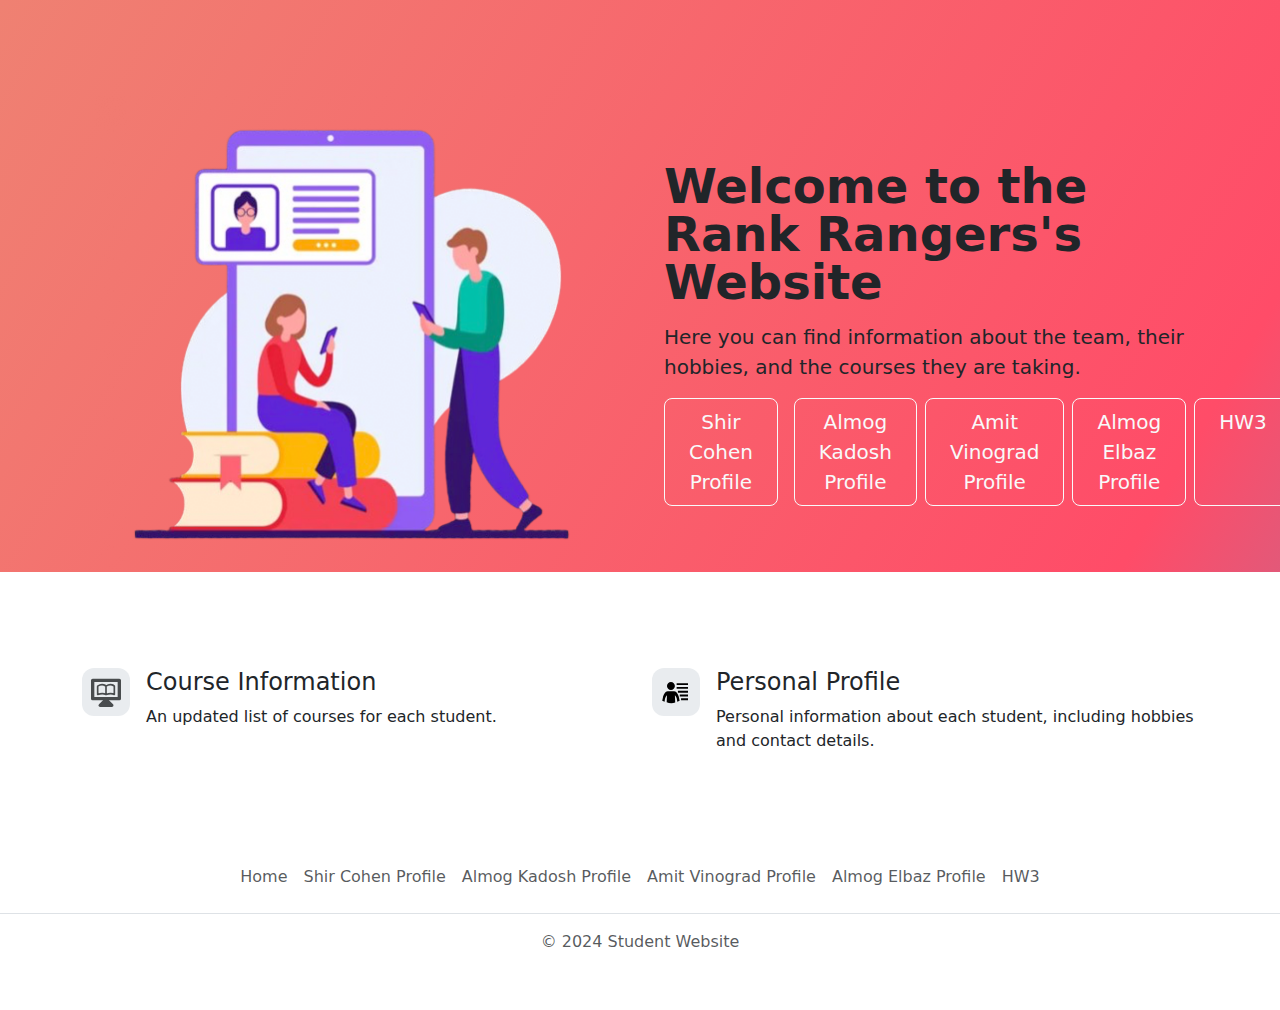
<file: index.html>
<!DOCTYPE html>
<html lang="en">

<head>
  <meta charset="UTF-8">
  <meta name="viewport" content="width=device-width, initial-scale=1.0">
  <title>Rank Rangers Students Website</title>
  <link href="https://cdn.jsdelivr.net/npm/bootstrap@5.3.3/dist/css/bootstrap.min.css" rel="stylesheet">
  <link rel="stylesheet" href="./css/style.css">
</head>

<body>

  <!-- Title -->
  <section id="title" class="gradient-background">
    <div class="container col-xxl-8 px-4 pt-5">
      <div class="row flex-lg-row-reverse align-items-center g-5 pt-5">
        <div class="col-lg-6">
          <h1 class="display-5 fw-bold lh-1 mb-3">Welcome to the Rank Rangers's Website</h1>
          <p class="lead">Here you can find information about the team, their hobbies, and the courses they are taking.</p>
          <div class="d-grid gap-2 d-md-flex justify-content-md-start">
            <a href="ShirPage.html" class="btn btn-outline-light btn-lg px-4 me-md-2">Shir Cohen Profile</a>
            <a href="AlmogKPage.html" class="btn btn-outline-light btn-lg px-4">Almog Kadosh Profile</a>
            <a href="AmitPage.html" class="btn btn-outline-light btn-lg px-4">Amit Vinograd Profile</a>
            <a href="AlmogEPage.html" class="btn btn-outline-light btn-lg px-4">Almog Elbaz Profile</a>
			<a href="HW3.html" class="btn btn-outline-light btn-lg px-4">HW3</a>

          </div>
        </div>
        <div class="col-10 col-sm-8 col-lg-6">
          <img src="./images/Students.png" class="d-block mx-lg-auto img-fluid" alt="Students" height="200" loading="lazy">
        </div>
      </div>
    </div>
  </section>

  <!-- Features -->
  <section id="features" class="container mt-5">
    <div class="row g-4 py-5 row-cols-1 row-cols-lg-2">
      <div class="col d-flex align-items-start">
        <div class="icon-square bg-body-secondary d-inline-flex align-items-center justify-content-center fs-4 flex-shrink-0 me-3">
          <svg width="30" height="30" viewBox="0 0 18 18" xmlns="http://www.w3.org/2000/svg" fill="#000000"><g id="SVGRepo_bgCarrier" stroke-width="0"></g><g id="SVGRepo_tracerCarrier" stroke-linecap="round" stroke-linejoin="round"></g><g id="SVGRepo_iconCarrier"> <path fill="none" stroke="#494C4E" stroke-width="2" stroke-linecap="round" stroke-linejoin="round" stroke-miterlimit="10" d="M1 2h16v11H1z"></path> <path fill="none" stroke="#494C4E" stroke-linecap="round" stroke-linejoin="round" stroke-miterlimit="10" d="M4 5.5v5s3-1 5 0v-5s-2-2-5 0zM9 5.5v5s3-1 5 0v-5s-2-2-5 0z"></path> <path fill="#494C4E" stroke="#494C4E" stroke-width="2" stroke-linecap="round" stroke-linejoin="round" stroke-miterlimit="10" d="M8.5 14l-3 3h7l-3-3z"></path> </g></svg>
        </div>
        <div>
          <h3 class="fs-4">Course Information</h3>
          <p>An updated list of courses for each student.</p>
        </div>
      </div>
      <div class="col d-flex align-items-start">
        <div class="icon-square bg-body-secondary d-inline-flex align-items-center justify-content-center fs-4 flex-shrink-0 me-3">
          <svg width="64" height="64" viewBox="0 0 76 76" xmlns="http://www.w3.org/2000/svg" xmlns:xlink="http://www.w3.org/1999/xlink" version="1.1" baseProfile="full" enable-background="new 0 0 76.00 76.00" xml:space="preserve" fill="#000000"><g id="SVGRepo_bgCarrier" stroke-width="0"></g><g id="SVGRepo_tracerCarrier" stroke-linecap="round" stroke-linejoin="round"></g><g id="SVGRepo_iconCarrier"> <path fill="#000000" fill-opacity="1" stroke-width="0.2" stroke-linejoin="round" d="M 29.9796,22.2C 33.4365,22.2 36.2389,25.0024 36.2389,28.4593C 36.2389,31.9162 33.4365,34.7185 29.9796,34.7185C 26.5228,34.7185 23.7204,31.9162 23.7204,28.4593C 23.7204,25.0024 26.5228,22.2 29.9796,22.2 Z M 23.7204,43.2315C 22.8858,43.6488 21.2167,46.987 21.2167,46.987C 21.2167,46.987 20.3821,48.2388 19.9648,53.2462L 16.2093,51.9944L 17.4611,45.7352C 17.4611,45.7352 19.9648,36.9722 24.9722,36.9723L 34.9869,36.9723C 39.9944,36.9722 42.4981,45.7352 42.4981,45.7352L 43.75,51.9945L 39.9944,53.2463C 39.5772,48.2389 38.7427,46.987 38.7427,46.987C 38.7427,46.987 37.0735,43.6488 36.2389,43.2315L 36.7447,54.6004C 34.8417,55.3427 32.7712,55.75 30.6056,55.75C 27.9657,55.75 25.4672,55.1447 23.2413,54.0654L 23.7204,43.2315 Z M 39,24L 57,24L 57,27L 39,27L 39,24 Z M 39,30L 57,30L 57,33L 39,33L 39,30 Z M 41,36L 57,36L 57,39L 41,39L 41,36 Z M 44,42L 57,42L 57,45L 44,45L 44,42 Z M 46,48L 57,48L 57,51L 46,51L 46,48 Z "></path> </g></svg>
        </div>
        <div>
          <h3 class="fs-4">Personal Profile</h3>
          <p>Personal information about each student, including hobbies and contact details.</p>
        </div>
      </div>
    </div>
  </section>

  <!-- Footer -->
  <footer class="py-3 my-4">
    <ul class="nav justify-content-center border-bottom pb-3 mb-3">
      <li class="nav-item"><a href="index.html" class="nav-link px-2 text-muted">Home</a></li>
      <li class="nav-item"><a href="ShirPage.html" class="nav-link px-2 text-muted">Shir Cohen Profile</a></li>
      <li class="nav-item"><a href="AlmogKPage.html" class="nav-link px-2 text-muted">Almog Kadosh Profile</a></li>
      <li class="nav-item"><a href="AmitPage.html" class="nav-link px-2 text-muted">Amit Vinograd Profile</a></li>
      <li class="nav-item"><a href="AlmogEPage.html" class="nav-link px-2 text-muted">Almog Elbaz Profile</a></li>
	  <li class="nav-item"><a href="HW3.html" class="nav-link px-2 text-muted">HW3</a></li>

    </ul>
    <p class="text-center text-muted">© 2024 Student Website</p>
  </footer>

</body>
</html>
</file>
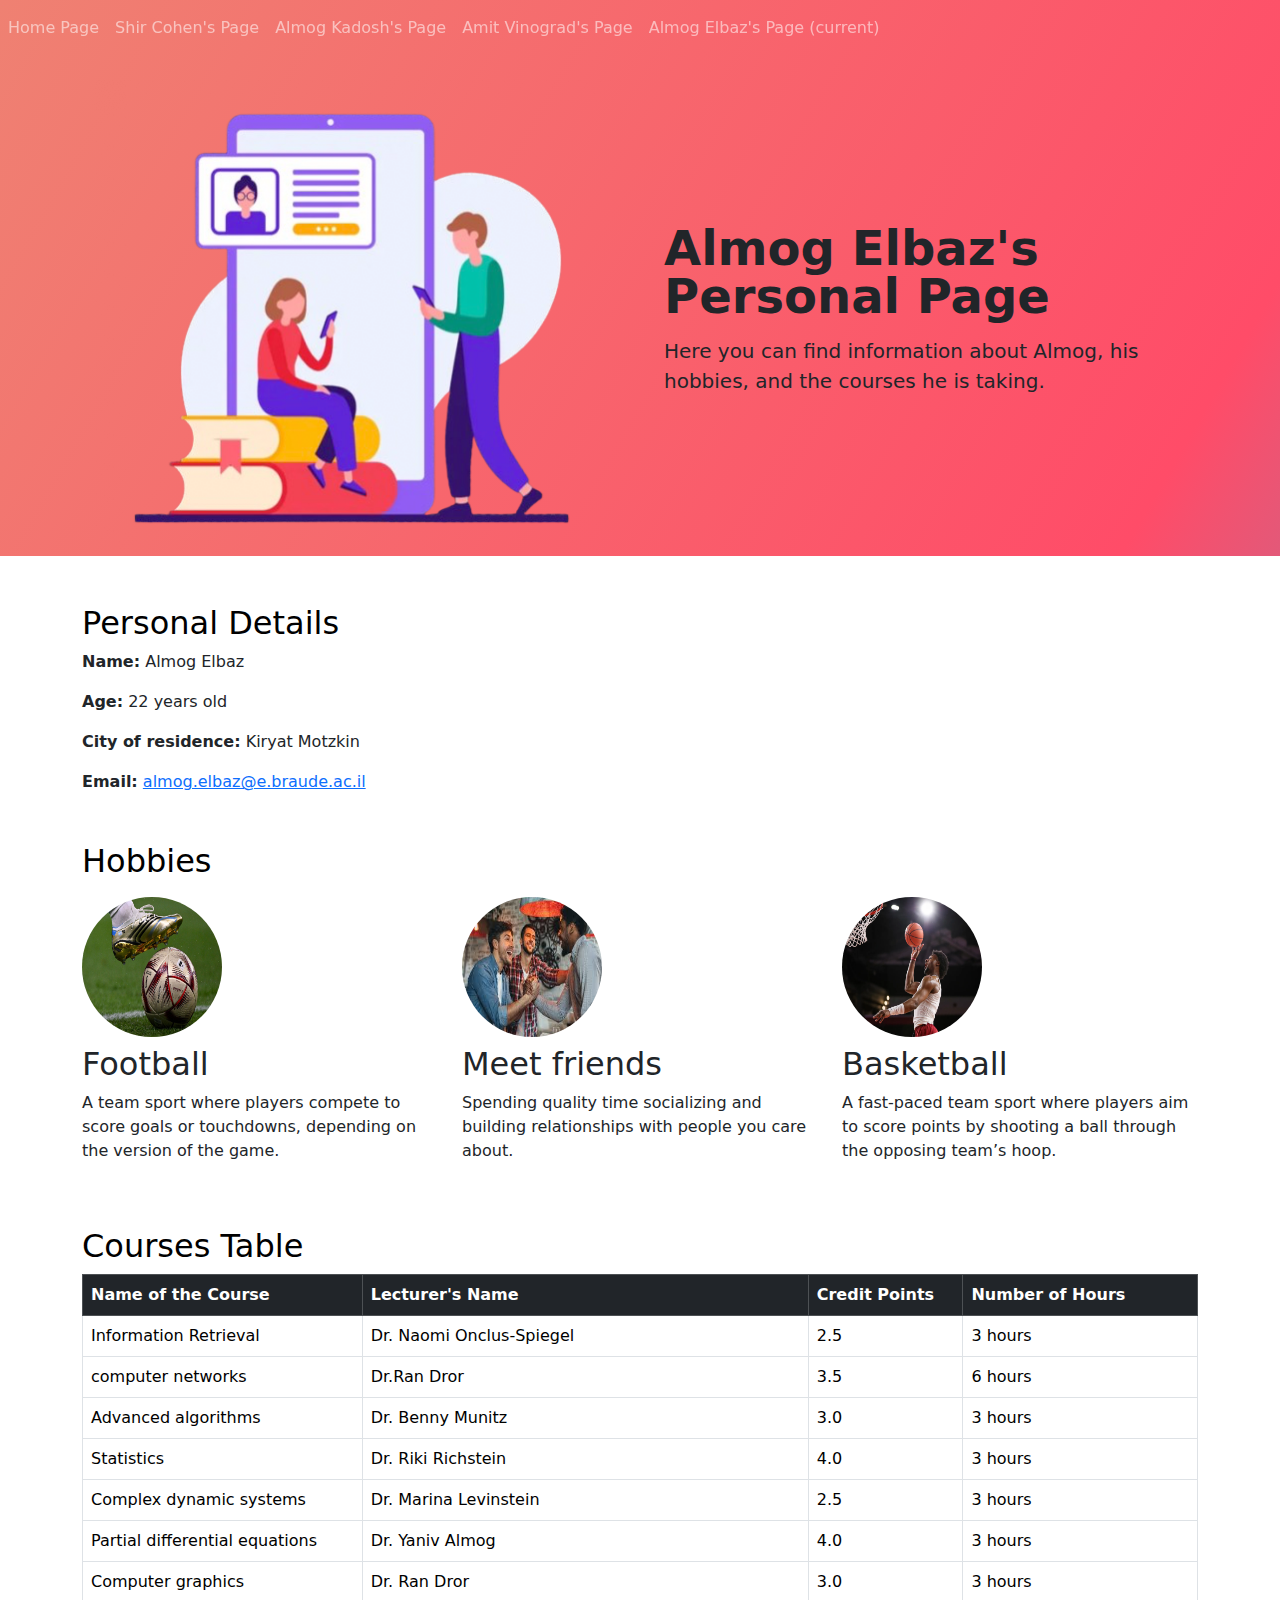
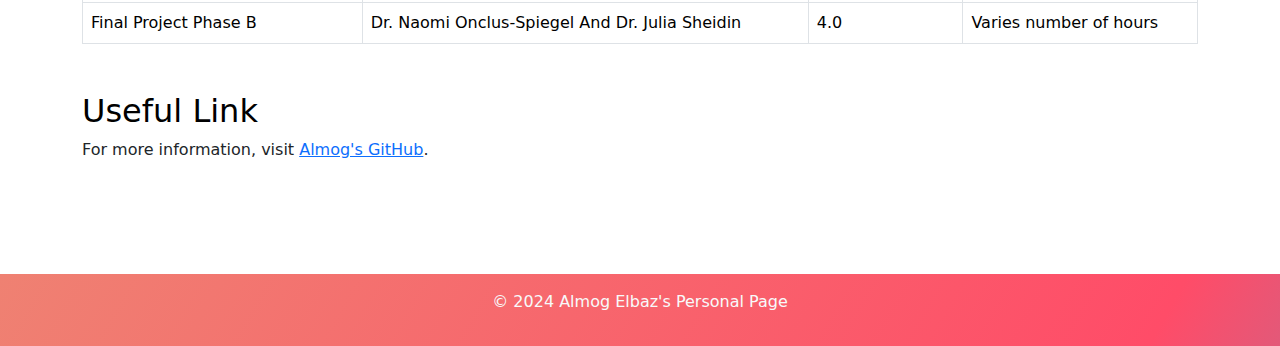
<file: AlmogEPage.html>
<!DOCTYPE html>
<html lang="en">

<head>
  <meta charset="UTF-8">
  <meta name="viewport" content="width=device-width, initial-scale=1.0">
  <title>Almog Elbaz's Personal Page</title>
  <link href="https://cdn.jsdelivr.net/npm/bootstrap@5.3.3/dist/css/bootstrap.min.css" rel="stylesheet">
  <link rel="stylesheet" href="./css/style.css">
</head>

<body>
  <section id="title" class="gradient-background">
    <!-- Header -->
    <header class=" py-3">
        <div class="container">
            <nav class="navbar navbar-expand-md navbar-dark fixed-top">
                <div class="collapse navbar-collapse" id="navbarCollapse">
                  <ul class="navbar-nav mr-auto">
                    <li class="nav-item active">
                      <a class="nav-link" href="index.html">Home Page</a>
                    </li>
                    <li class="nav-item">
                      <a class="nav-link" href="ShirPage.html">Shir Cohen's Page</a>
                    </li>
                    <li class="nav-item">
                        <a class="nav-link" href="AlmogKPage.html">Almog Kadosh's Page</a>
                      </li>
                    <li class="nav-item">
                        <a class="nav-link" href="AmitPage.html">Amit Vinograd's Page</a>
                    </li>
                    <li class="nav-item">
                        <a class="nav-link" href="AlmogEPage.html">Almog Elbaz's Page <span class="sr-only">(current)</span> </a>
                    </li>
                  </ul>
               
                </div>
              </nav>
        </div>
    </header>

    <!-- Title -->
    <div class="container col-xxl-8 px-4">
      <div class="row flex-lg-row-reverse align-items-center g-5 pt-5">
        <div class="col-lg-6">
          <h1 class="display-5 fw-bold lh-1 mb-3">Almog Elbaz's Personal Page</h1>
          <p class="lead">Here you can find information about Almog, his hobbies, and the courses he is taking.</p>
          <div class="d-grid gap-2 d-md-flex justify-content-md-start">
          </div>
        </div>
        <div class="col-10 col-sm-8 col-lg-6">
          <img src="./images/Students.png" class="d-block mx-lg-auto img-fluid" alt="Students" height="200" loading="lazy">
        </div>
      </div>
    </div>
 
 </section>

  <!-- Main Content -->
  <main class="container py-5">
    <!-- Personal Details Section -->
    <section class="mb-5">
      <h2 class="text-body-emphasis">Personal Details</h2>
      <p><strong>Name:</strong> Almog Elbaz</p>
      <p><strong>Age:</strong> 22 years old</p>
      <p><strong>City ​​of residence:</strong> Kiryat Motzkin</p>
      <p><strong>Email:</strong> <a href="mailto:almog.elbaz@e.braude.ac.il"> almog.elbaz@e.braude.ac.il</a></p>
    </section>

    <!-- Hobbies Section -->
    <section class="mb-5">
      <h2 class="text-body-emphasis mb-3">Hobbies</h2>
      <div class="row">
          <div class="col-lg-4">
          <img src="images/FootballImg.jpg" alt="Football" class="rounded-circle" width="140" height="140">
          <h2 class="fw-normal mb-2 mt-2">Football</h2>
          <p>A team sport where players compete to score goals or touchdowns, depending on the version of the game.</p>
          </div><!-- /.col-lg-4 -->
          <div class="col-lg-4">
          <img src="images/MeetFriendsImg.jpeg" alt="MeetFriends" class="rounded-circle" width="140" height="140">
          <h2 class="fw-normal  mb-2 mt-2">Meet friends</h2>
          <p>Spending quality time socializing and building relationships with people you care about.</p>
          </div><!-- /.col-lg-4 -->
          <div class="col-lg-4">
          <img src="images/BasketballImg.webp" alt="Basketball" class="rounded-circle" width="140" height="140">
          <h2 class="fw-normal mb-2 mt-2">Basketball</h2>
          <p>A fast-paced team sport where players aim to score points by shooting a ball through the opposing team’s hoop.</p>
          </div><!-- /.col-lg-4 -->
      </div>
  </section>

    <!-- Courses Section -->
    <section class="mb-5">
      <h2 class="text-body-emphasis">Courses Table</h2>
      <table class="table table-bordered ">
        <thead class="table-dark">
          <tr>
            <th>Name of the Course</th>
            <th>Lecturer's Name</th>
            <th>Credit Points</th>
            <th>Number of Hours</th>
          </tr>
        </thead>
        <tbody>
          <tr>
            <td>Information Retrieval</td>
            <td>Dr. Naomi Onclus-Spiegel</td>
            <td>2.5</td>
            <td>3 hours</td>
          </tr>
          <tr>
            <td>computer networks</td>
            <td>Dr.Ran Dror</td>
            <td>3.5</td>
            <td>6 hours</td>
          </tr>
          <tr>
            <td>Advanced algorithms</td>
            <td>Dr. Benny Munitz</td>
            <td>3.0</td>
            <td>3 hours</td>
          </tr>
          <tr>
            <td>Statistics</td>
            <td>Dr. Riki Richstein</td>
            <td>4.0</td>
            <td>3 hours</td>
          </tr>
          <tr>
            <td>Complex dynamic systems</td>
            <td>Dr. Marina Levinstein</td>
            <td>2.5</td>
            <td>3 hours</td>
          </tr>
          <tr>
            <td>Partial differential equations</td>
            <td>Dr. Yaniv Almog </td>
            <td>4.0</td>
            <td>3 hours</td>
          </tr>
          <tr>
            <td>Computer graphics</td>
            <td>Dr. Ran Dror</td>
            <td>3.0</td>
            <td>3 hours</td>
          </tr>
          <tr>
            <td>Final Project Phase B</td>
            <td>Dr. Naomi Onclus-Spiegel And Dr. Julia Sheidin</td>
            <td>4.0</td>
            <td>Varies number of hours</td>
          </tr>
        </tbody>
      </table>
    </section>

    <!-- Useful Links Section -->
    <section>
      <h2 class="text-body-emphasis">Useful Link</h2>
      <p>
        For more information, visit 
        <a href="https://github.com/AlmogElbaz1706" target="_blank">Almog's GitHub</a>.
      </p>
    </section>
  </main>

  <!-- Footer -->
  <footer class="gradient-background py-3 mt-5">
    <div class="container text-center text-light">
      <p>© 2024 Almog Elbaz's Personal Page</p>
    </div>
  </footer>
</body>

</html>
</file>
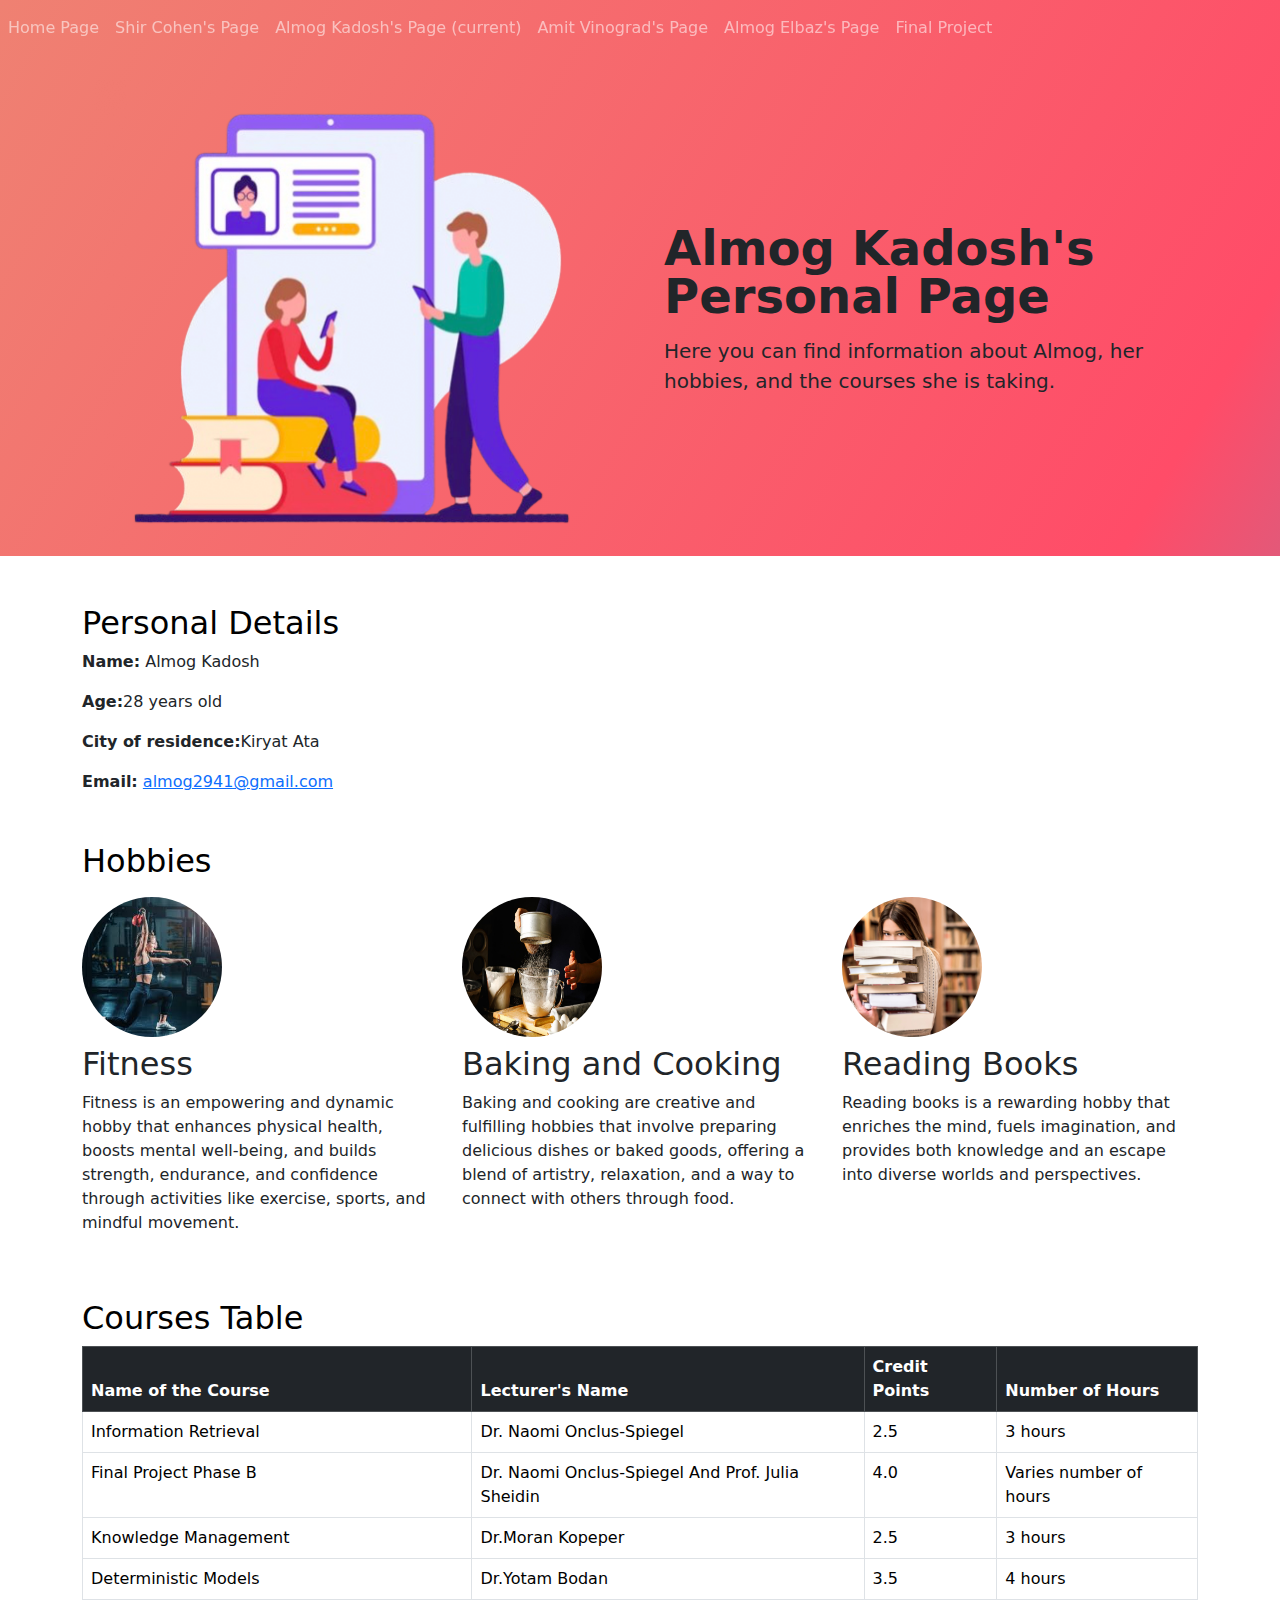
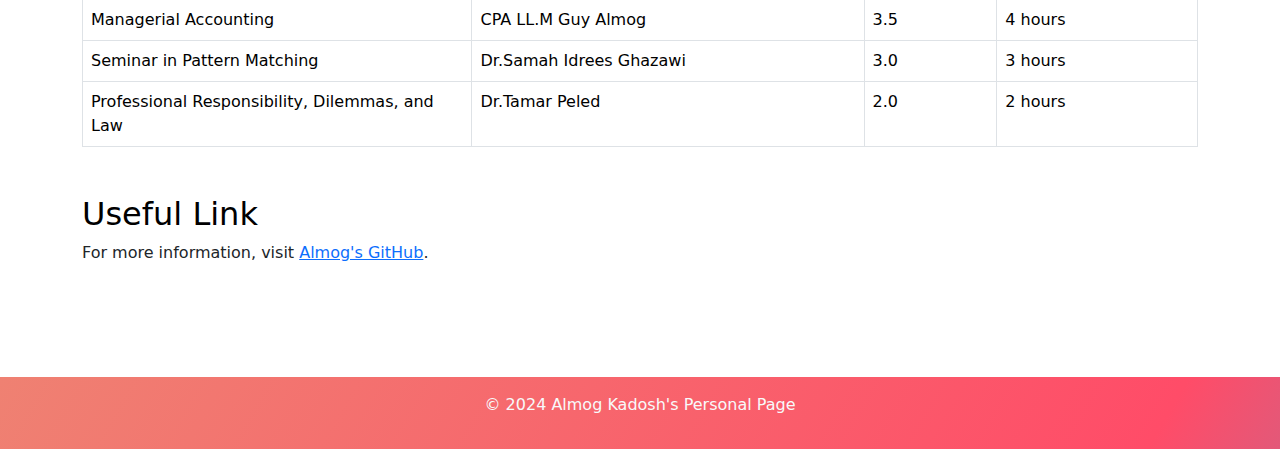
<file: AlmogKPage.html>
<!DOCTYPE html>
<html lang="en">

<head>
  <meta charset="UTF-8">
  <meta name="viewport" content="width=device-width, initial-scale=1.0">
  <title>Almog Kadosh's Personal Page</title>
  <link href="https://cdn.jsdelivr.net/npm/bootstrap@5.3.3/dist/css/bootstrap.min.css" rel="stylesheet">
  <link rel="stylesheet" href="./css/style.css">
</head>

<body>
  <section id="title" class="gradient-background">
    <!-- Header -->
    <header class=" py-3">
        <div class="container">
            <nav class="navbar navbar-expand-md navbar-dark fixed-top">
                <div class="collapse navbar-collapse" id="navbarCollapse">
                  <ul class="navbar-nav mr-auto">
                    <li class="nav-item active">
                      <a class="nav-link" href="index.html">Home Page</a>
                    </li>
                    <li class="nav-item">
                      <a class="nav-link" href="ShirPage.html">Shir Cohen's Page</a>
                    </li>
                    <li class="nav-item">
                      <a class="nav-link" href="AlmogKPage.html">Almog Kadosh's Page <span class="sr-only">(current)</span> </a>
                    </li>
                    <li class="nav-item">
                        <a class="nav-link" href="AmitPage.html">Amit Vinograd's Page</a>
                    </li>
                    <li class="nav-item">
                        <a class="nav-link" href="AlmogEPage.html">Almog Elbaz's Page</a>
                    </li>
                    <li class="nav-item">
                      <a class="nav-link" href="FinalProjectDisplay.html">Final Project </a>
                     </li>
                  </ul>
               
                </div>
              </nav>
        </div>
    </header>

    <!-- Title -->
    <div class="container col-xxl-8 px-4">
      <div class="row flex-lg-row-reverse align-items-center g-5 pt-5">
        <div class="col-lg-6">
          <h1 class="display-5 fw-bold lh-1 mb-3">Almog Kadosh's Personal Page</h1>
          <p class="lead">Here you can find information about Almog, her hobbies, and the courses she is taking.</p>
          <div class="d-grid gap-2 d-md-flex justify-content-md-start">
          </div>
        </div>
        <div class="col-10 col-sm-8 col-lg-6">
          <img src="./images/Students.png" class="d-block mx-lg-auto img-fluid" alt="Students" height="200" loading="lazy">
        </div>
      </div>
    </div>
 
 </section>

  <!-- Main Content -->
  <main class="container py-5">
    <!-- Personal Details Section -->
    <section class="mb-5">
      <h2 class="text-body-emphasis">Personal Details</h2>
      <p><strong>Name:</strong> Almog Kadosh</p>
      <p><strong>Age:</strong>28 years old</p>
      <p><strong>City ​​of residence:</strong>Kiryat Ata</p>
      <p><strong>Email:</strong> <a href="mailto:almog2941@gmail.com">almog2941@gmail.com</a></p>
    </section>

    <!-- Hobbies Section -->
    <section class="mb-5">
      <h2 class="text-body-emphasis mb-3">Hobbies</h2>
      <div class="row">
          <div class="col-lg-4">
          <img src="images/Fitness.jpeg" alt="Football" class="rounded-circle" width="140" height="140">
          <h2 class="fw-normal mb-2 mt-2">Fitness</h2>
          <p>Fitness is an empowering and dynamic hobby that enhances physical health, boosts mental well-being, and builds strength, endurance, and confidence through activities like exercise, sports, and mindful movement.</p>
          </div><!-- /.col-lg-4 -->
          <div class="col-lg-4">
          <img src="images/Cooking.jpg" alt="MeetFriends" class="rounded-circle" width="140" height="140">
          <h2 class="fw-normal  mb-2 mt-2">Baking and Cooking</h2>
          <p>Baking and cooking are creative and fulfilling hobbies that involve preparing delicious dishes or baked goods, offering a blend of artistry, relaxation, and a way to connect with others through food.</p>
          </div><!-- /.col-lg-4 -->
          <div class="col-lg-4">
          <img src="images/books.jpg" alt="Basketball" class="rounded-circle" width="140" height="140">
          <h2 class="fw-normal mb-2 mt-2">Reading Books</h2>
          <p>Reading books is a rewarding hobby that enriches the mind, fuels imagination, and provides both knowledge and an escape into diverse worlds and perspectives.</p>
          </div><!-- /.col-lg-4 -->
      </div>
  </section>

    <!-- Courses Section -->
    <section class="mb-5">
      <h2 class="text-body-emphasis">Courses Table</h2>
      <table class="table table-bordered ">
        <thead class="table-dark">
          <tr>
            <th>Name of the Course</th>
            <th>Lecturer's Name</th>
            <th>Credit Points</th>
            <th>Number of Hours</th>
          </tr>
        </thead>
        <tbody>
          <tr>
            <td>Information Retrieval</td>
            <td>Dr. Naomi Onclus-Spiegel</td>
            <td>2.5</td>
            <td>3 hours</td>
          </tr>
          <tr>
            <td>Final Project Phase B</td>
            <td>Dr. Naomi Onclus-Spiegel And Prof. Julia Sheidin</td>
            <td>4.0</td>
            <td>Varies number of hours</td>
          </tr>
          <tr>
            <td>Knowledge Management</td>
            <td>Dr.Moran Kopeper </td>
            <td>2.5</td>
            <td>3 hours</td>
          </tr>
          <tr>
            <td>Deterministic Models</td>
            <td>Dr.Yotam Bodan </td>
            <td>3.5</td>
            <td>4 hours</td>
          </tr>
          <tr>
            <td>Managerial Accounting</td>
            <td>CPA LL.M Guy Almog </td>
            <td>3.5</td>
            <td>4 hours</td>
          </tr>
          <tr>
            <td>Seminar in Pattern Matching</td>
            <td>Dr.Samah Idrees Ghazawi </td>
            <td>3.0</td>
            <td>3 hours</td>
          </tr>
          <tr>
            <td>Professional Responsibility, Dilemmas, and Law</td>
            <td>Dr.Tamar Peled </td>
            <td>2.0</td>
            <td>2 hours</td>
          </tr>
        </tbody>
      </table>
    </section>

    <!-- Useful Links Section -->
    <section>
      <h2 class="text-body-emphasis">Useful Link</h2>
      <p>
        For more information, visit 
        <a href="https://github.com/AlmogKadsoh" target="_blank">Almog's GitHub</a>.
      </p>
    </section>
  </main>

  <!-- Footer -->
  <footer class="gradient-background py-3 mt-5">
    <div class="container text-center text-light">
      <p>© 2024 Almog Kadosh's Personal Page</p>
    </div>
  </footer>
</body>

</html>
</file>
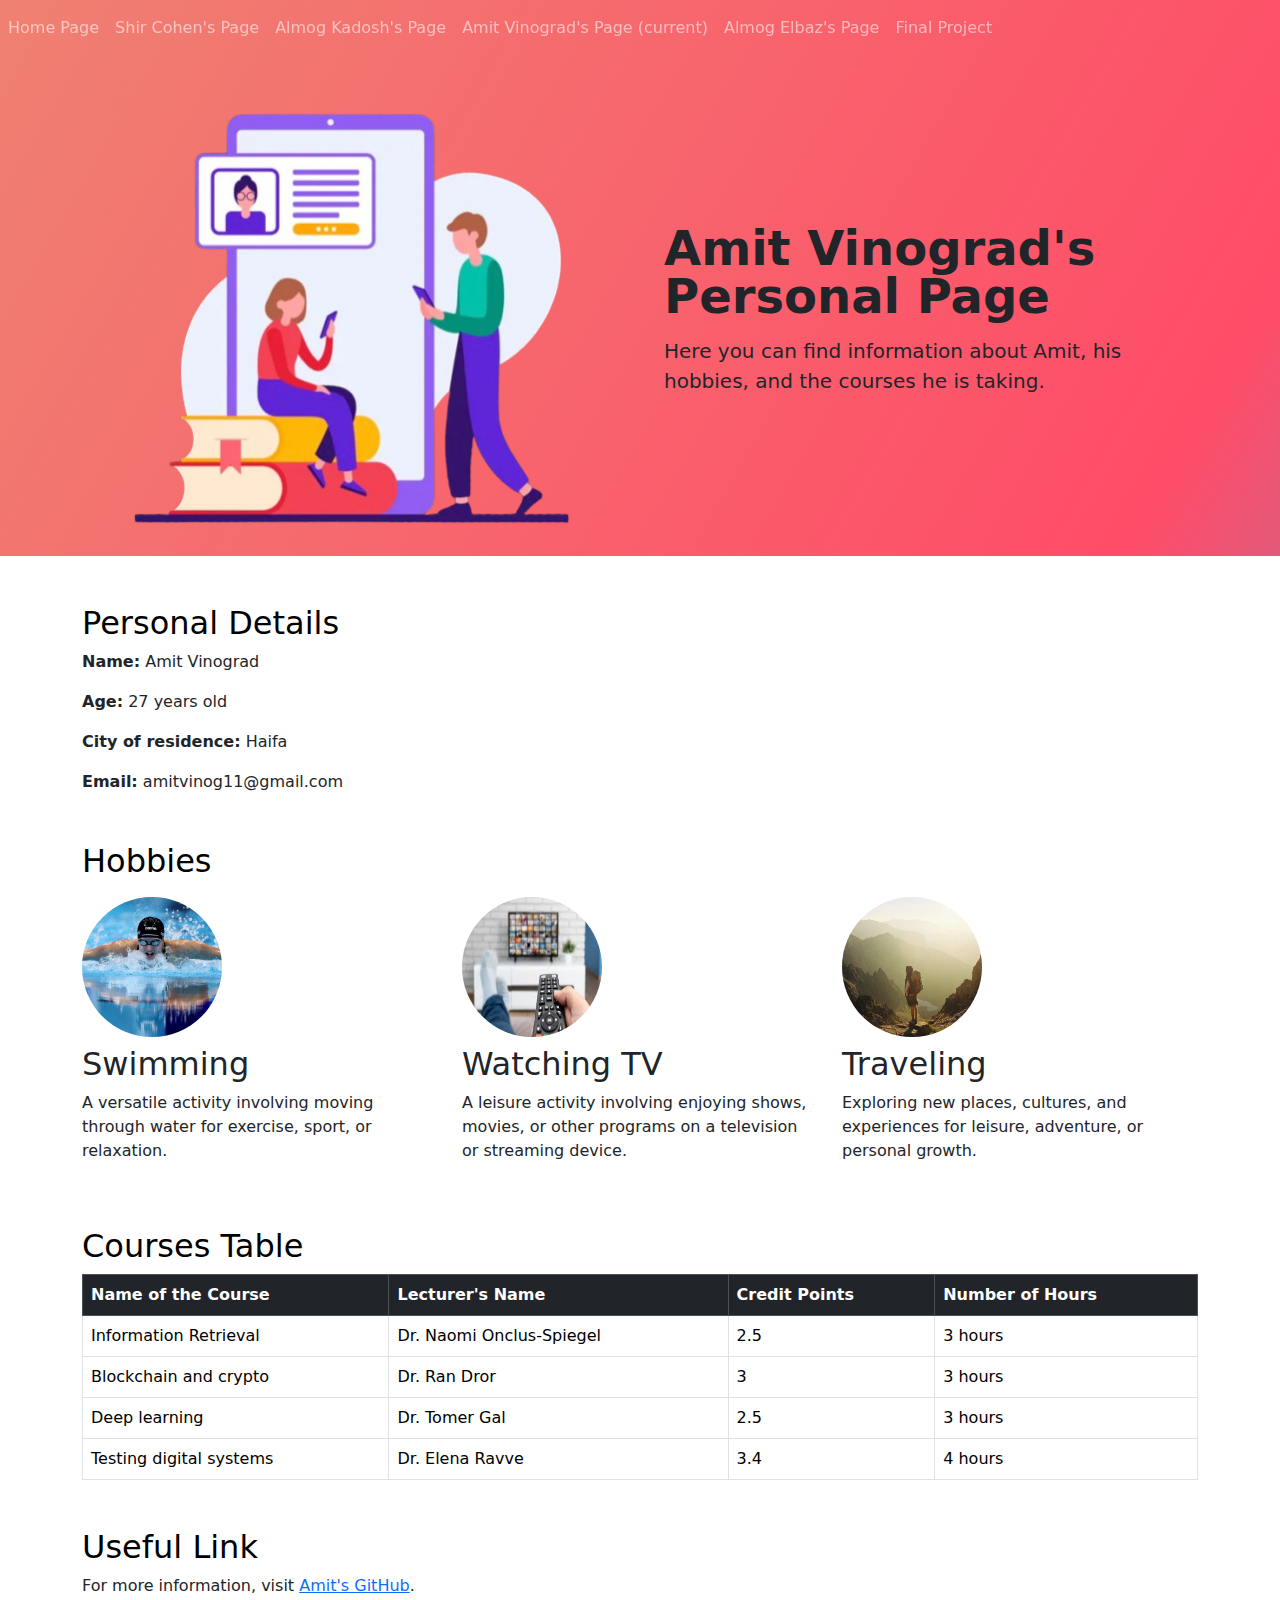
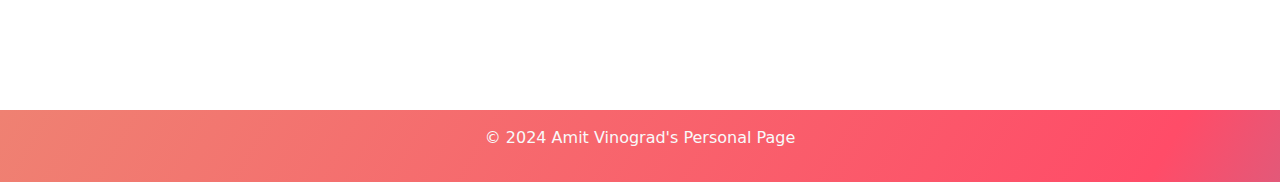
<file: AmitPage.html>
<!DOCTYPE html>
<html lang="en">

<head>
  <meta charset="UTF-8">
  <meta name="viewport" content="width=device-width, initial-scale=1.0">
  <title>Amit Vinograd's Personal Page</title>
  <link href="https://cdn.jsdelivr.net/npm/bootstrap@5.3.3/dist/css/bootstrap.min.css" rel="stylesheet">
  <link rel="stylesheet" href="./css/style.css">
</head>

<body>
  <section id="title" class="gradient-background">
    <!-- Header -->
    <header class=" py-3">
        <div class="container">
            <nav class="navbar navbar-expand-md navbar-dark fixed-top">
                <div class="collapse navbar-collapse" id="navbarCollapse">
                  <ul class="navbar-nav mr-auto">
                    <li class="nav-item active">
                      <a class="nav-link" href="index.html">Home Page</a>
                    </li>
                    <li class="nav-item">
                      <a class="nav-link" href="ShirPage.html">Shir Cohen's Page</a>
                    </li>
                    <li class="nav-item">
                        <a class="nav-link" href="AlmogKPage.html">Almog Kadosh's Page</a>
                      </li>
                    <li class="nav-item">
                        <a class="nav-link" href="AmitPage.html">Amit Vinograd's Page <span class="sr-only">(current)</span> </a>
                    </li>
                    <li class="nav-item">
                        <a class="nav-link" href="AlmogEPage.html">Almog Elbaz's Page</a>
                    </li>
                    <li class="nav-item">
                      <a class="nav-link" href="FinalProjectDisplay.html">Final Project </a>
                     </li>
                  </ul>
               
                </div>
              </nav>
        </div>
    </header>

    <!-- Title -->
    <div class="container col-xxl-8 px-4">
      <div class="row flex-lg-row-reverse align-items-center g-5 pt-5">
        <div class="col-lg-6">
          <h1 class="display-5 fw-bold lh-1 mb-3">Amit Vinograd's Personal Page</h1>
          <p class="lead">Here you can find information about Amit, his hobbies, and the courses he is taking.</p>
          <div class="d-grid gap-2 d-md-flex justify-content-md-start">
          </div>
        </div>
        <div class="col-10 col-sm-8 col-lg-6">
          <img src="./images/Students.png" class="d-block mx-lg-auto img-fluid" alt="Students" height="200" loading="lazy">
        </div>
      </div>
    </div>
 
 </section>

  <!-- Main Content -->
  <main class="container py-5">
    <!-- Personal Details Section -->
    <section class="mb-5">
      <h2 class="text-body-emphasis">Personal Details</h2>
      <p><strong>Name:</strong> Amit Vinograd</p>
      <p><strong>Age:</strong> 27 years old</p>
      <p><strong>City ​​of residence:</strong> Haifa</p>
      <p><strong>Email:</strong> <a href="mailto:amitvinog11@gmail.com"></a> amitvinog11@gmail.com</p>
    </section>

    <!-- Hobbies Section -->
    <section class="mb-5">
      <h2 class="text-body-emphasis mb-3">Hobbies</h2>
      <div class="row">
          <div class="col-lg-4">
          <img src="images/swimmingImg.jpg" alt="Swimming" class="rounded-circle" width="140" height="140">
          <h2 class="fw-normal mb-2 mt-2">Swimming</h2>
          <p>A versatile activity involving moving through water for exercise, sport, or relaxation.</p>
          </div><!-- /.col-lg-4 -->
          <div class="col-lg-4">
          <img src="images/WatchingTVImg.jpeg" alt="WachingTV" class="rounded-circle" width="140" height="140">
          <h2 class="fw-normal  mb-2 mt-2">Watching TV</h2>
          <p>A leisure activity involving enjoying shows, movies, or other programs on a television or streaming device.</p>
          </div><!-- /.col-lg-4 -->
          <div class="col-lg-4">
          <img src="images/TravellingImg.webp" alt="Traveling" class="rounded-circle" width="140" height="140">
          <h2 class="fw-normal mb-2 mt-2">Traveling</h2>
          <p>Exploring new places, cultures, and experiences for leisure, adventure, or personal growth.</p>
          </div><!-- /.col-lg-4 -->
      </div>
  </section>

    <!-- Courses Section -->
    <section class="mb-5">
      <h2 class="text-body-emphasis">Courses Table</h2>
      <table class="table table-bordered ">
        <thead class="table-dark">
          <tr>
            <th>Name of the Course</th>
            <th>Lecturer's Name</th>
            <th>Credit Points</th>
            <th>Number of Hours</th>
          </tr>
        </thead>
        <tbody>
          <tr>
            <td>Information Retrieval</td>
            <td>Dr. Naomi Onclus-Spiegel</td>
            <td>2.5</td>
            <td>3 hours</td>
          </tr>
          <tr>
            <td>Blockchain and crypto</td>
            <td>Dr. Ran Dror</td>
            <td>3</td>
            <td>3 hours</td>
          </tr>
          <tr>
            <td>Deep learning</td>
            <td>Dr. Tomer Gal</td>
            <td>2.5</td>
            <td>3 hours</td>
          </tr>
          <tr>
            <td>Testing digital systems</td>
            <td>Dr. Elena Ravve</td>
            <td>3.4</td>
            <td>4 hours</td>
          </tr>
        </tbody>
      </table>
    </section>

    <!-- Useful Links Section -->
    <section>
      <h2 class="text-body-emphasis">Useful Link</h2>
      <p>
        For more information, visit 
        <a href="https://github.com/AmitVinograd" target="_blank">Amit's GitHub</a>.
      </p>
    </section>
  </main>

  <!-- Footer -->
  <footer class="gradient-background py-3 mt-5">
    <div class="container text-center text-light">
      <p>© 2024 Amit Vinograd's Personal Page</p>
    </div>
  </footer>
</body>

</html>
</file>
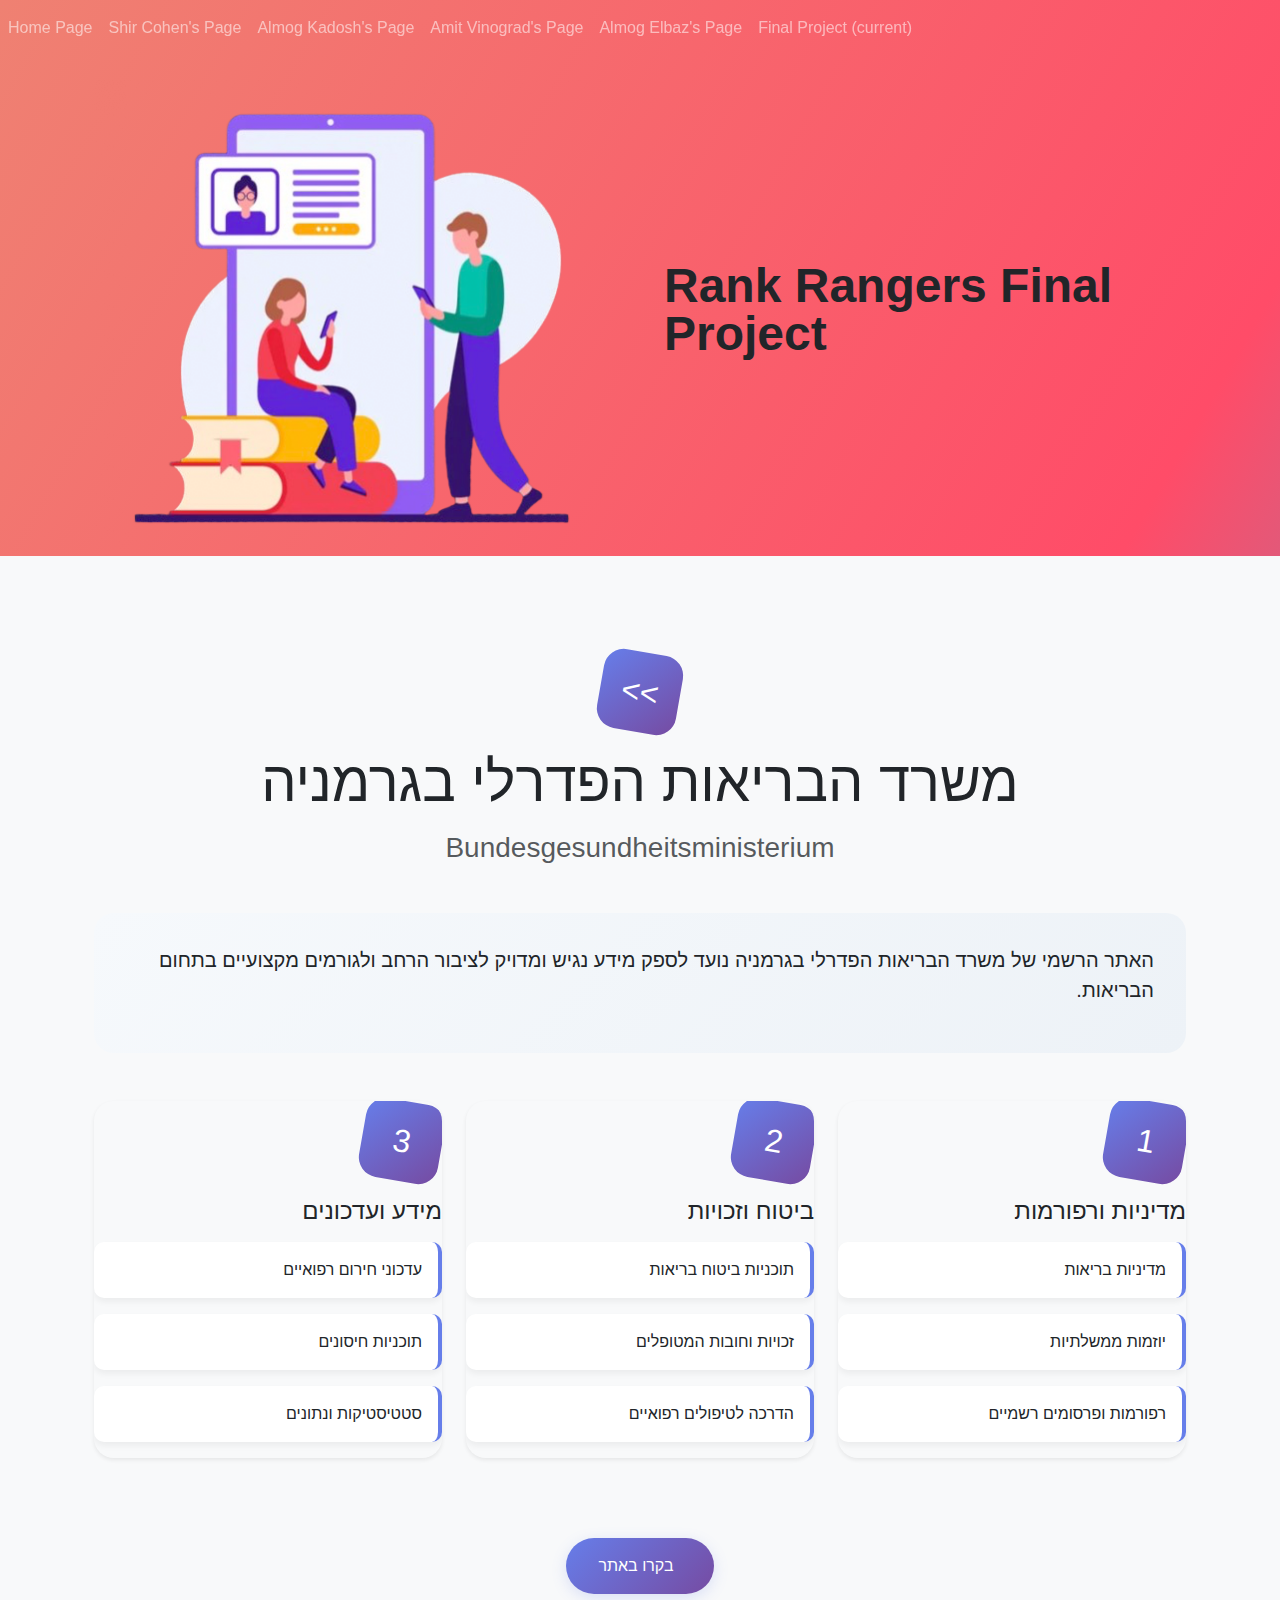
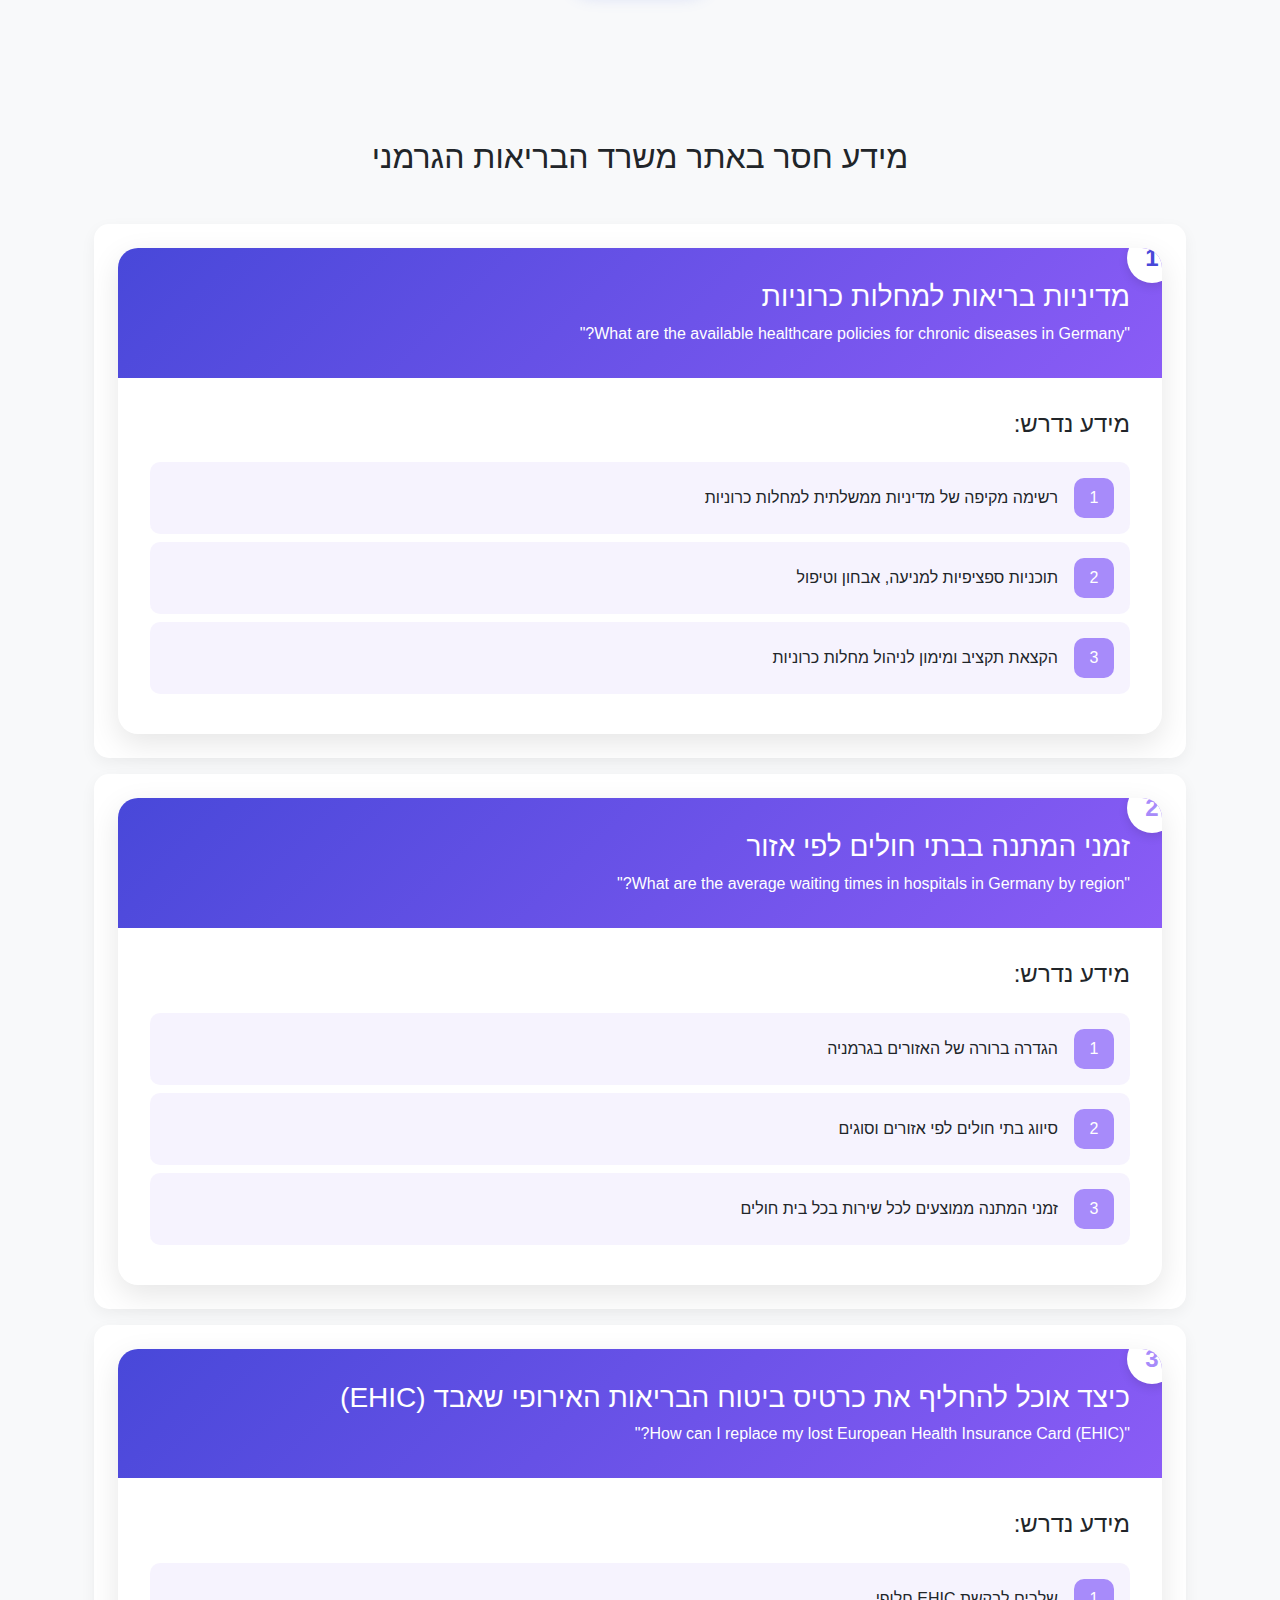
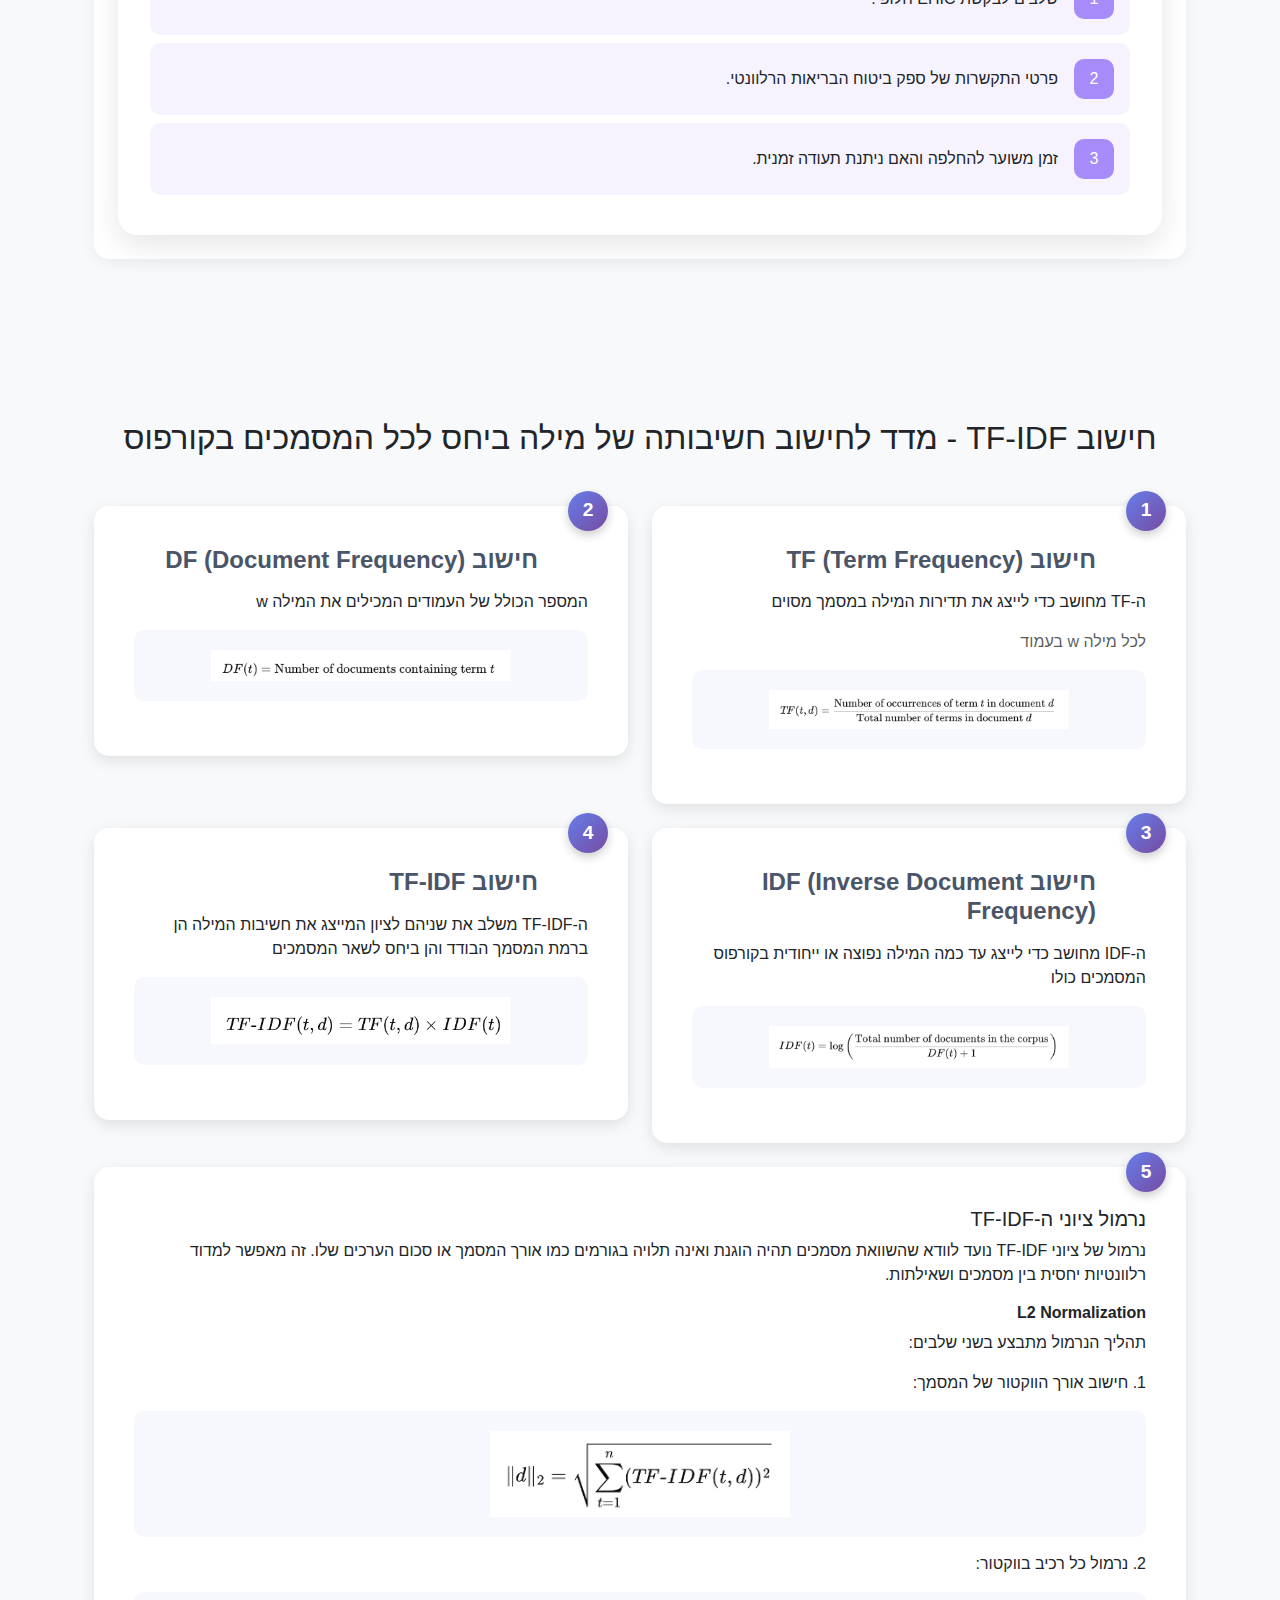
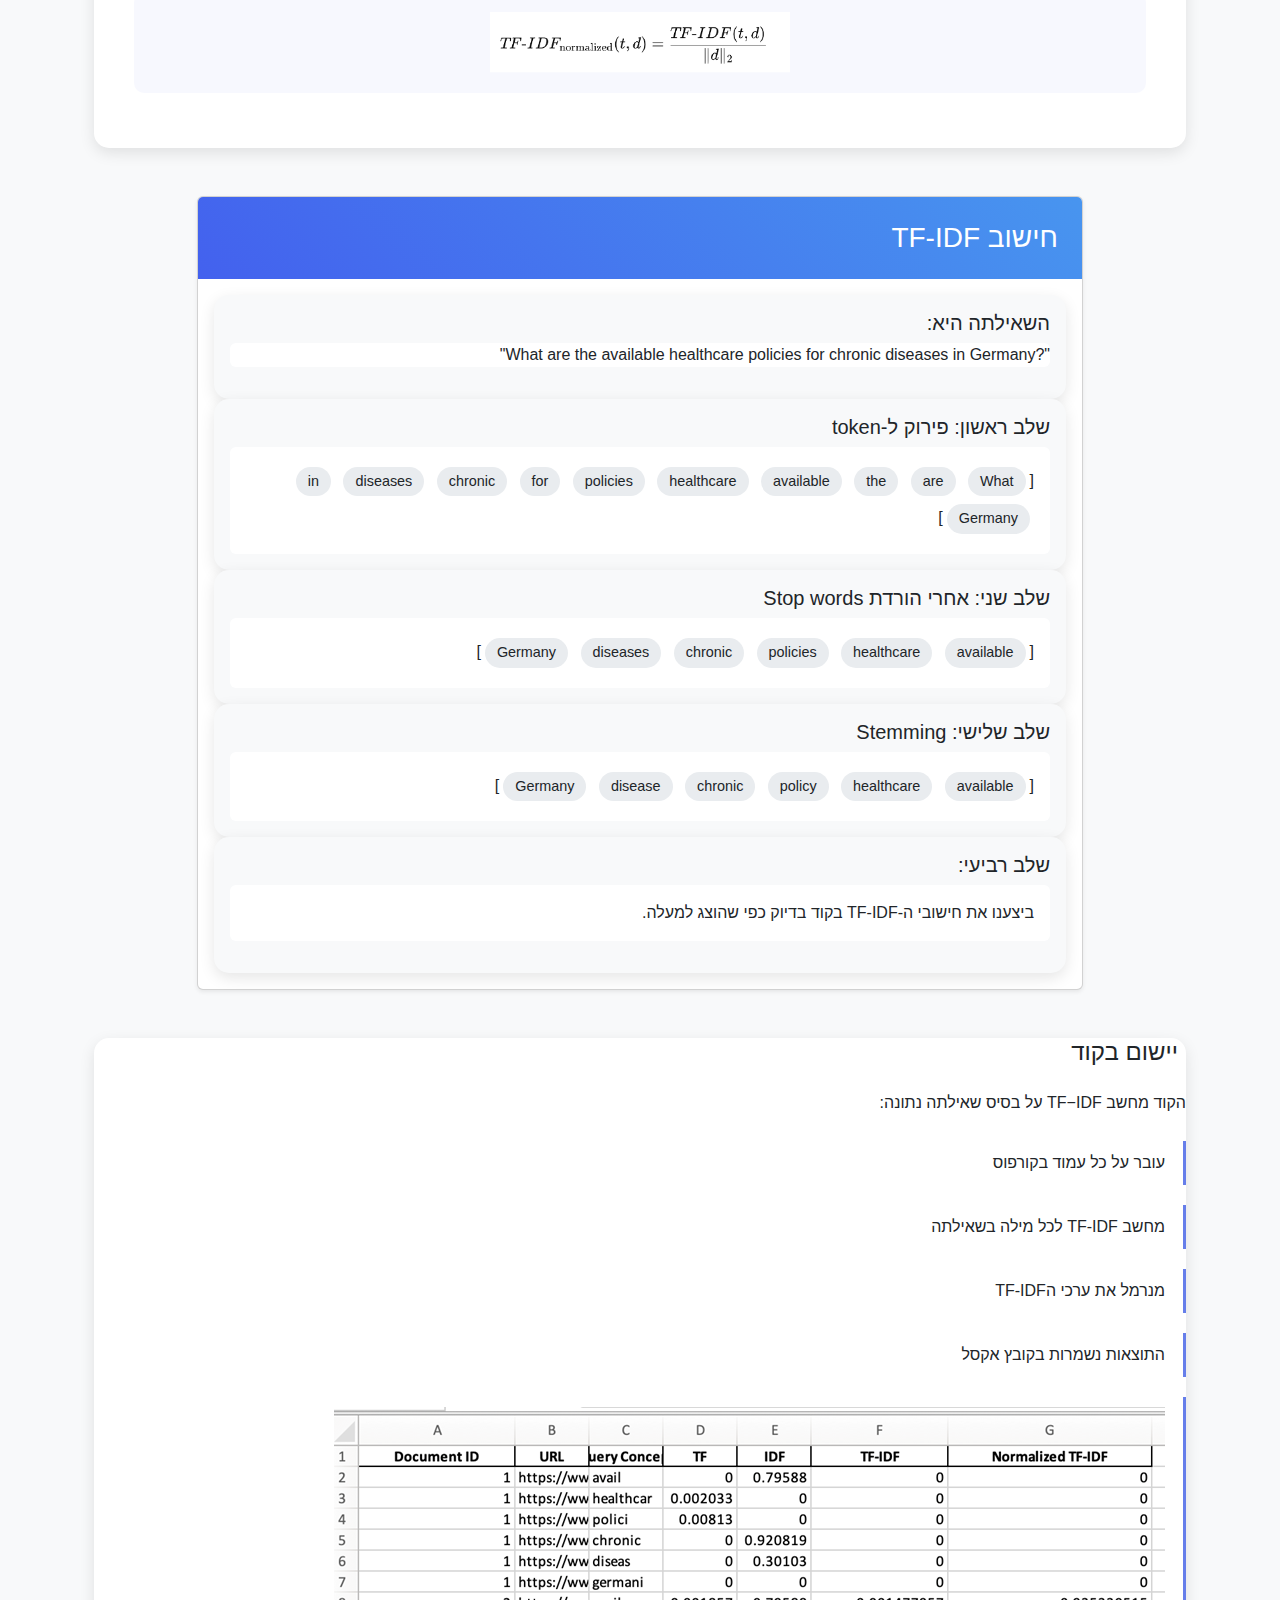
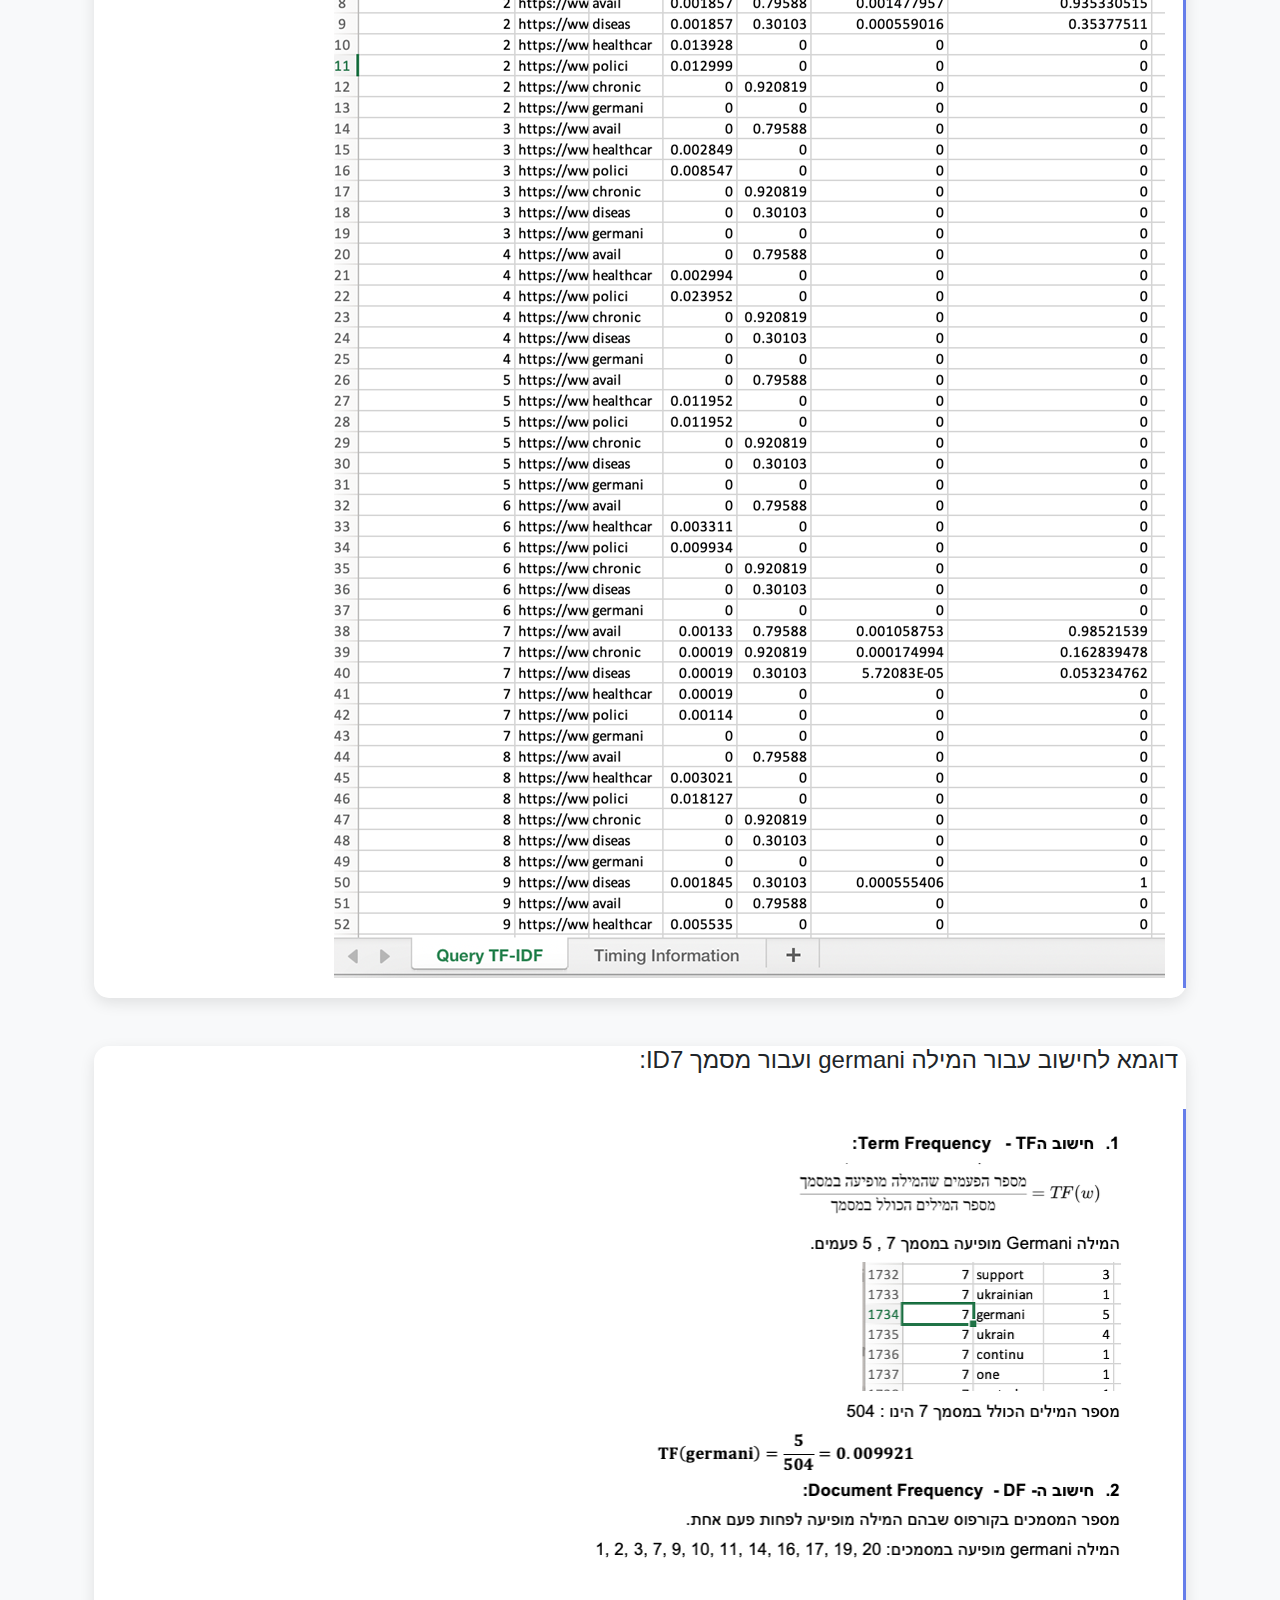
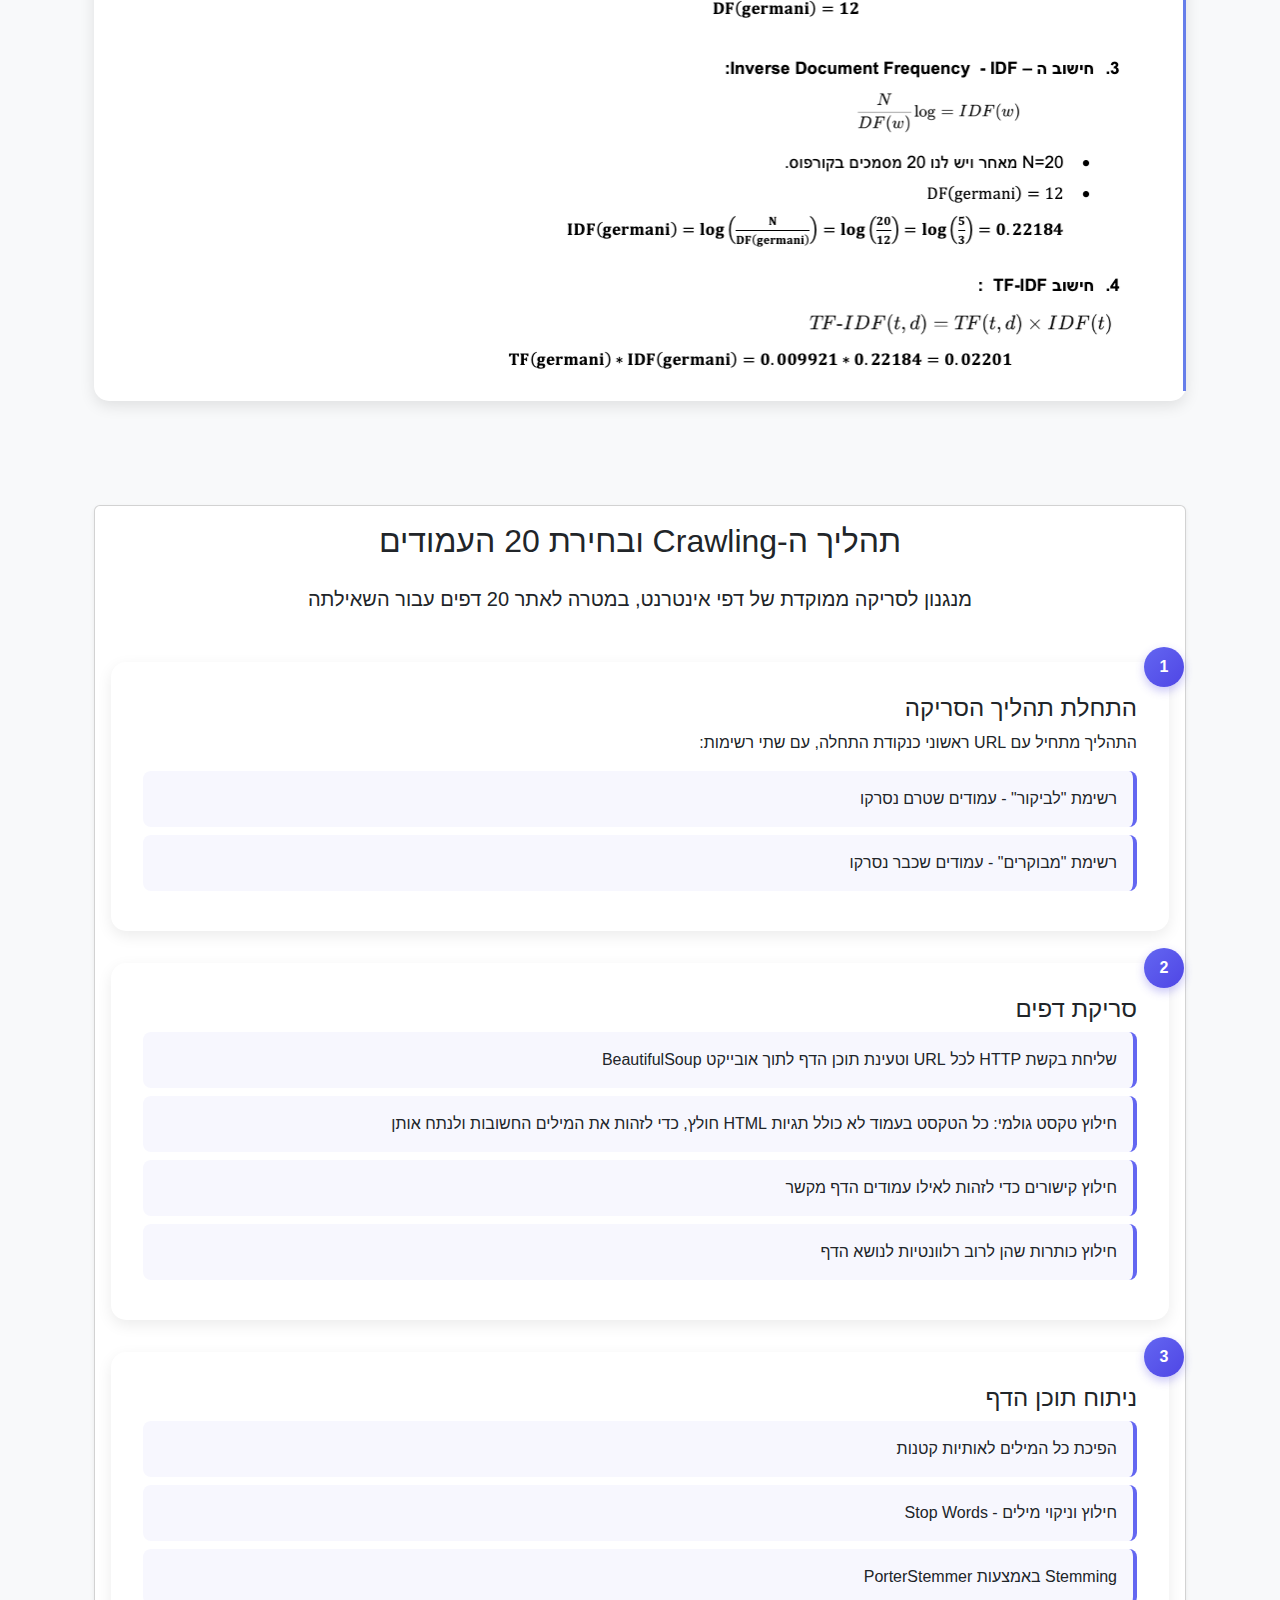
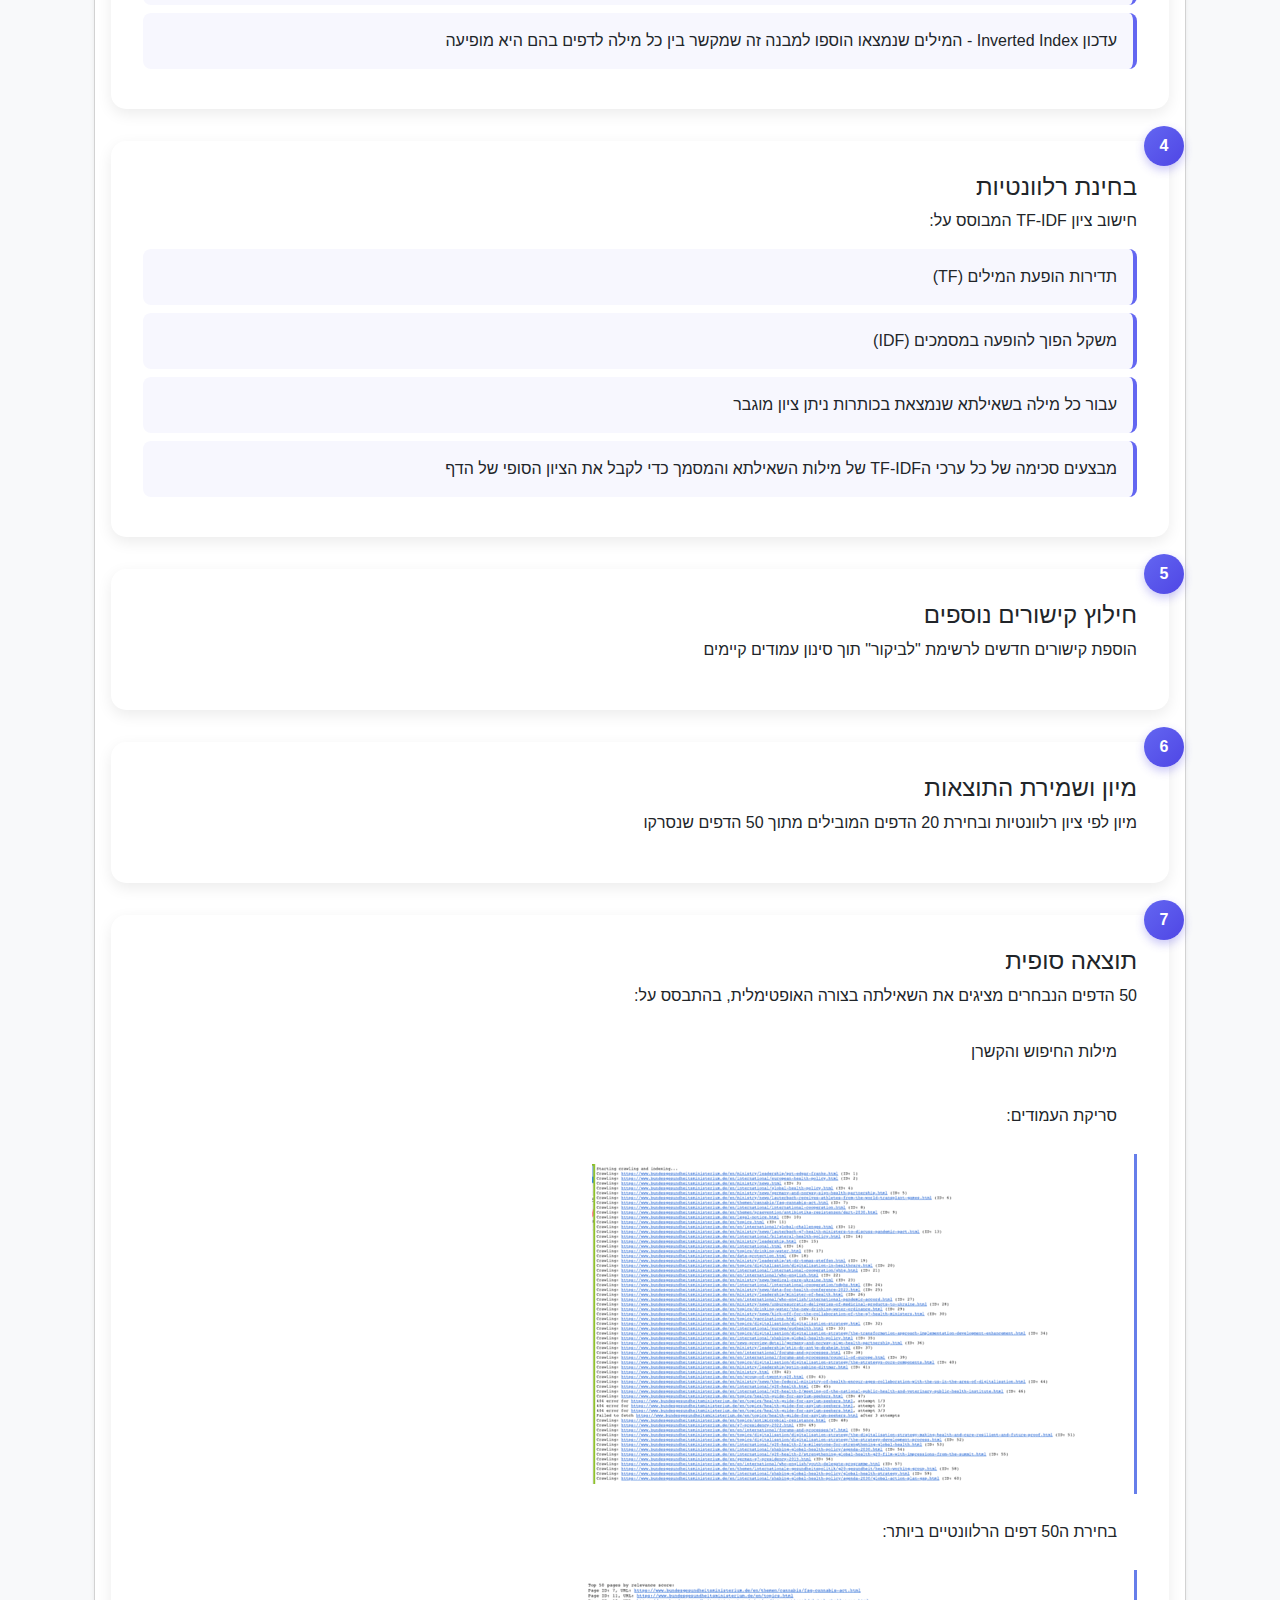
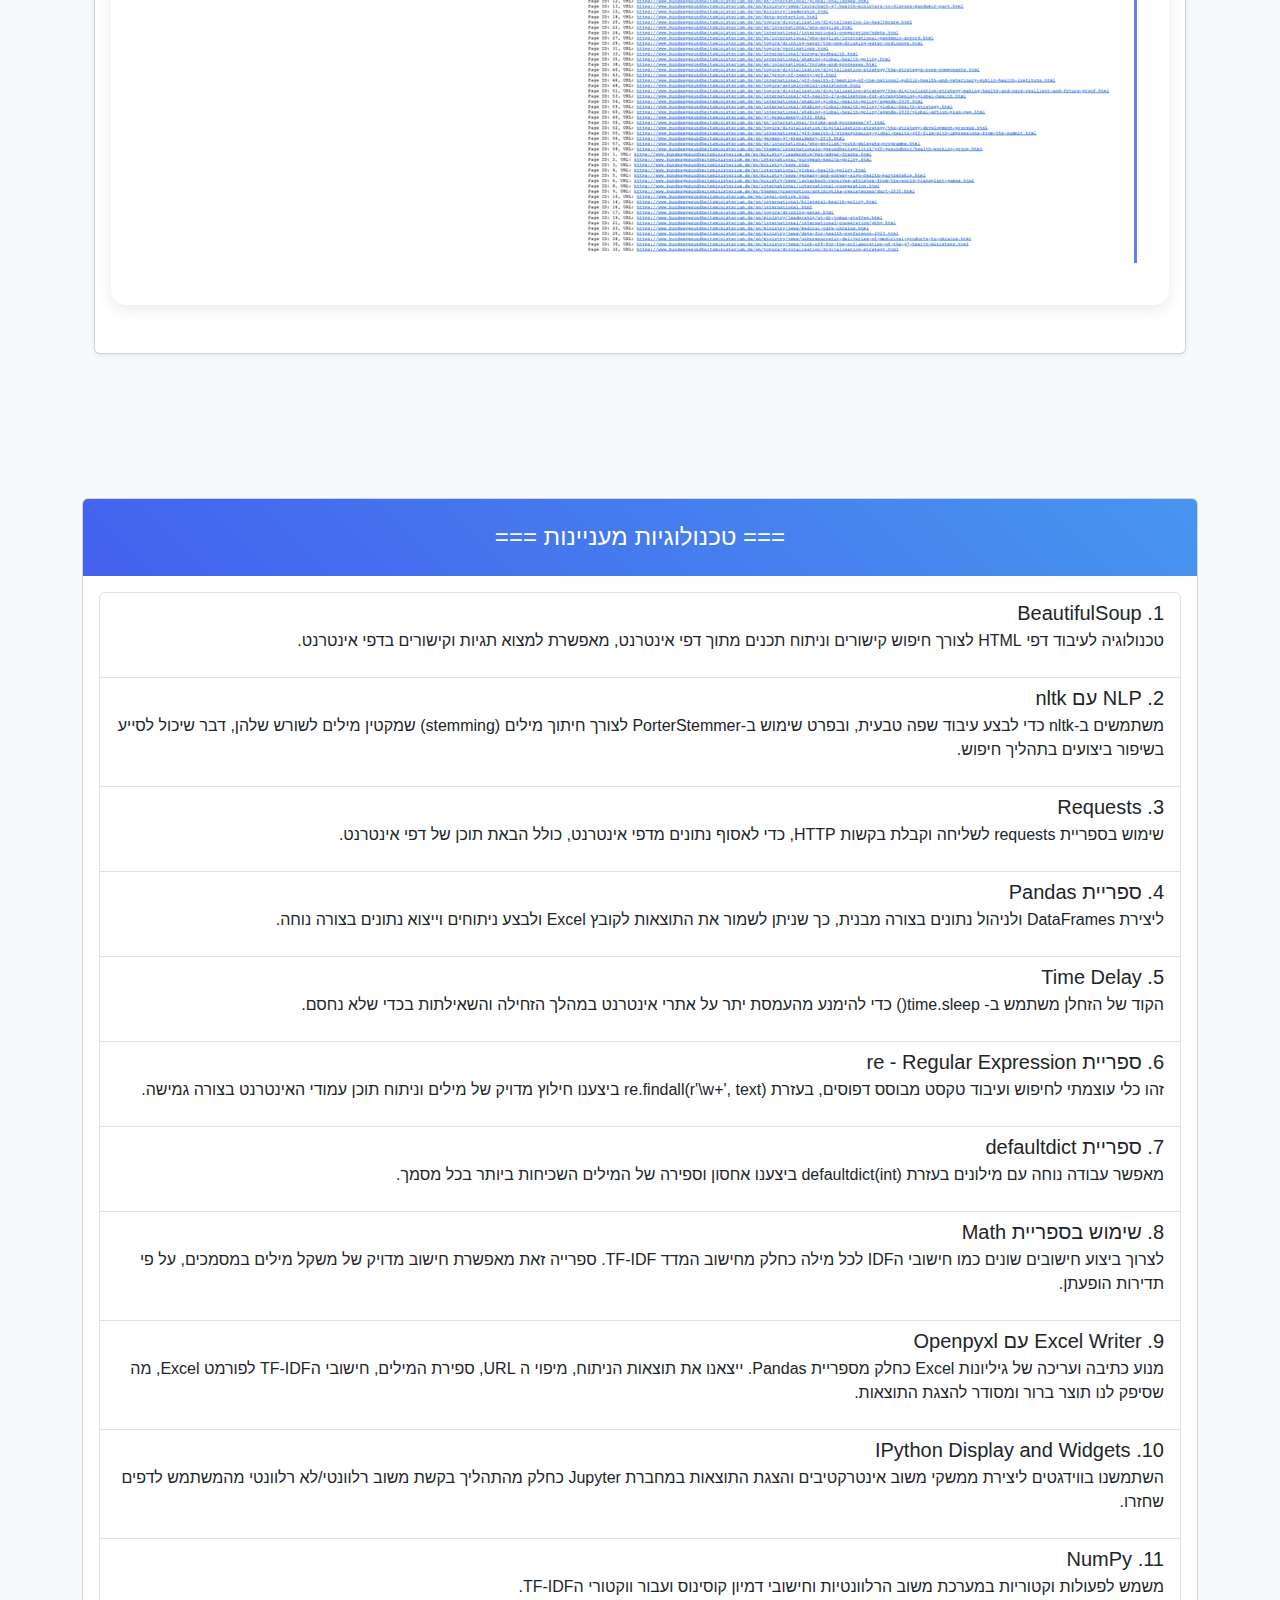
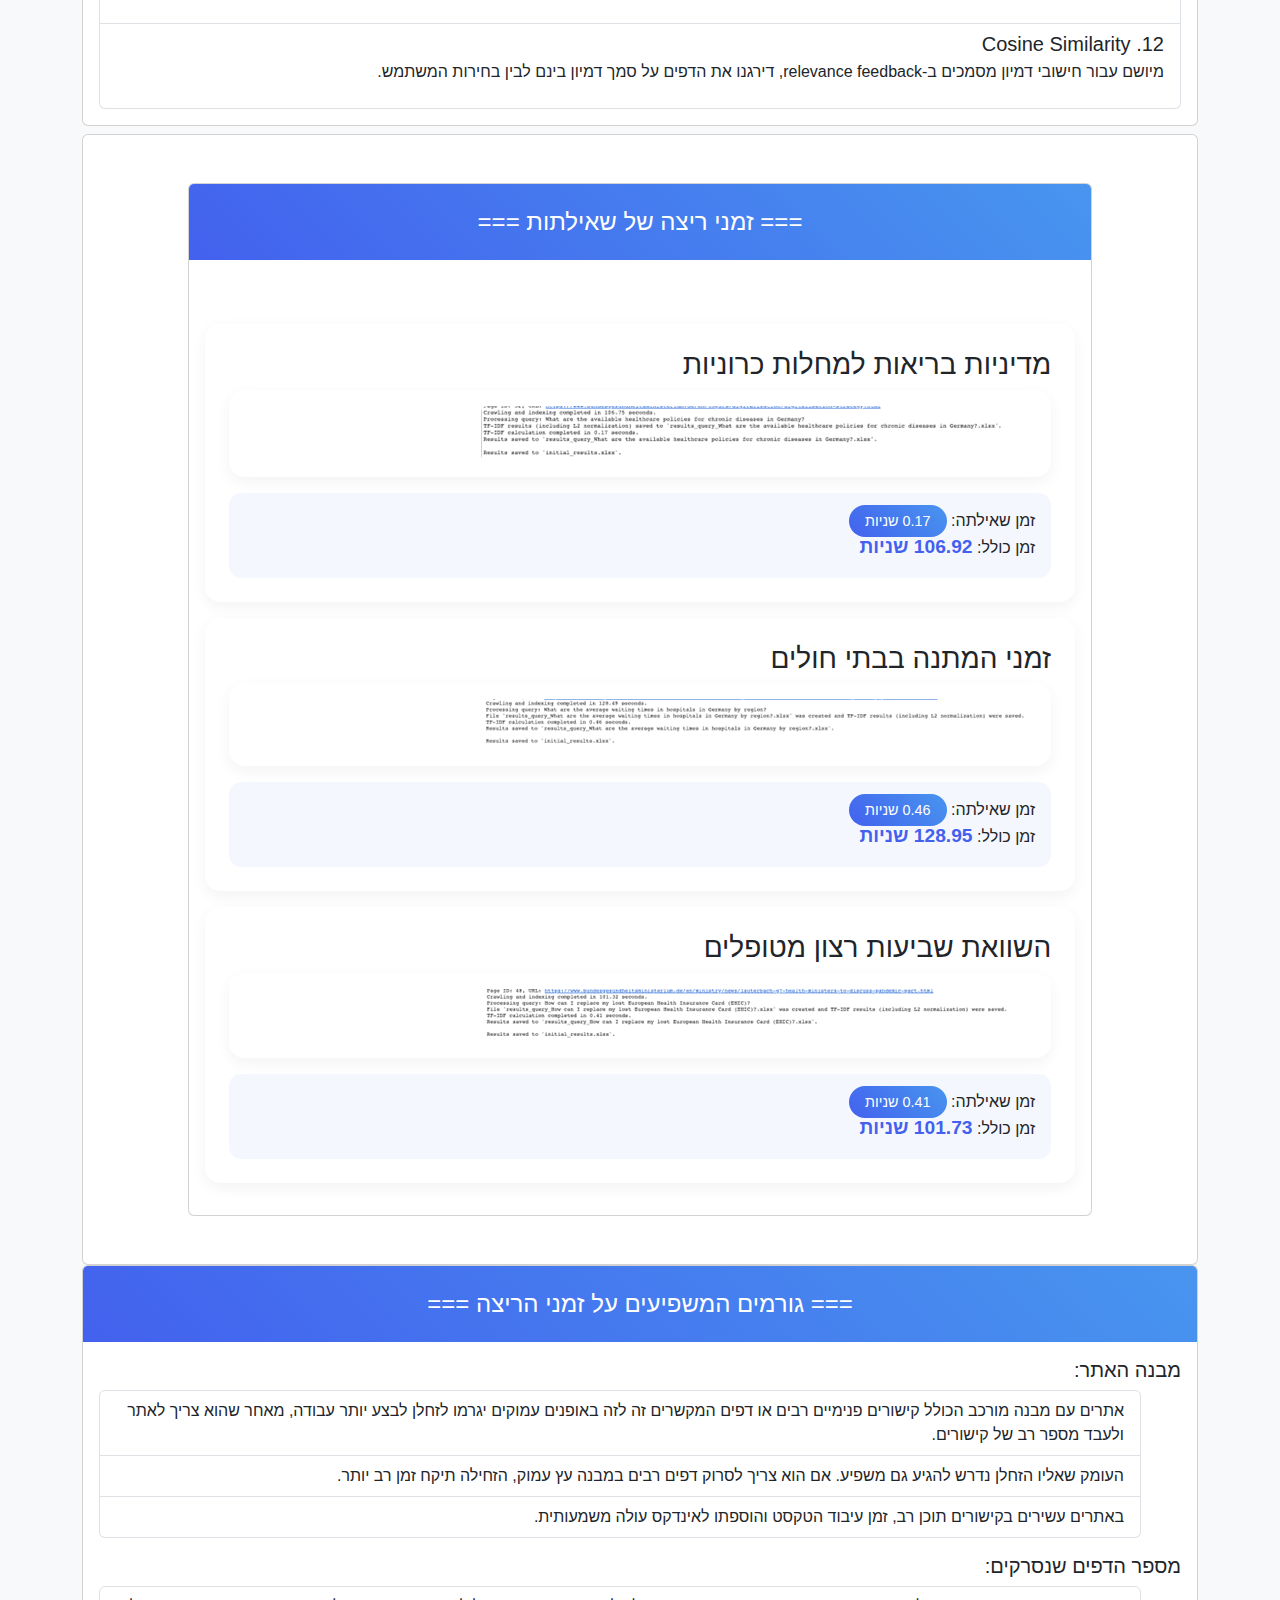
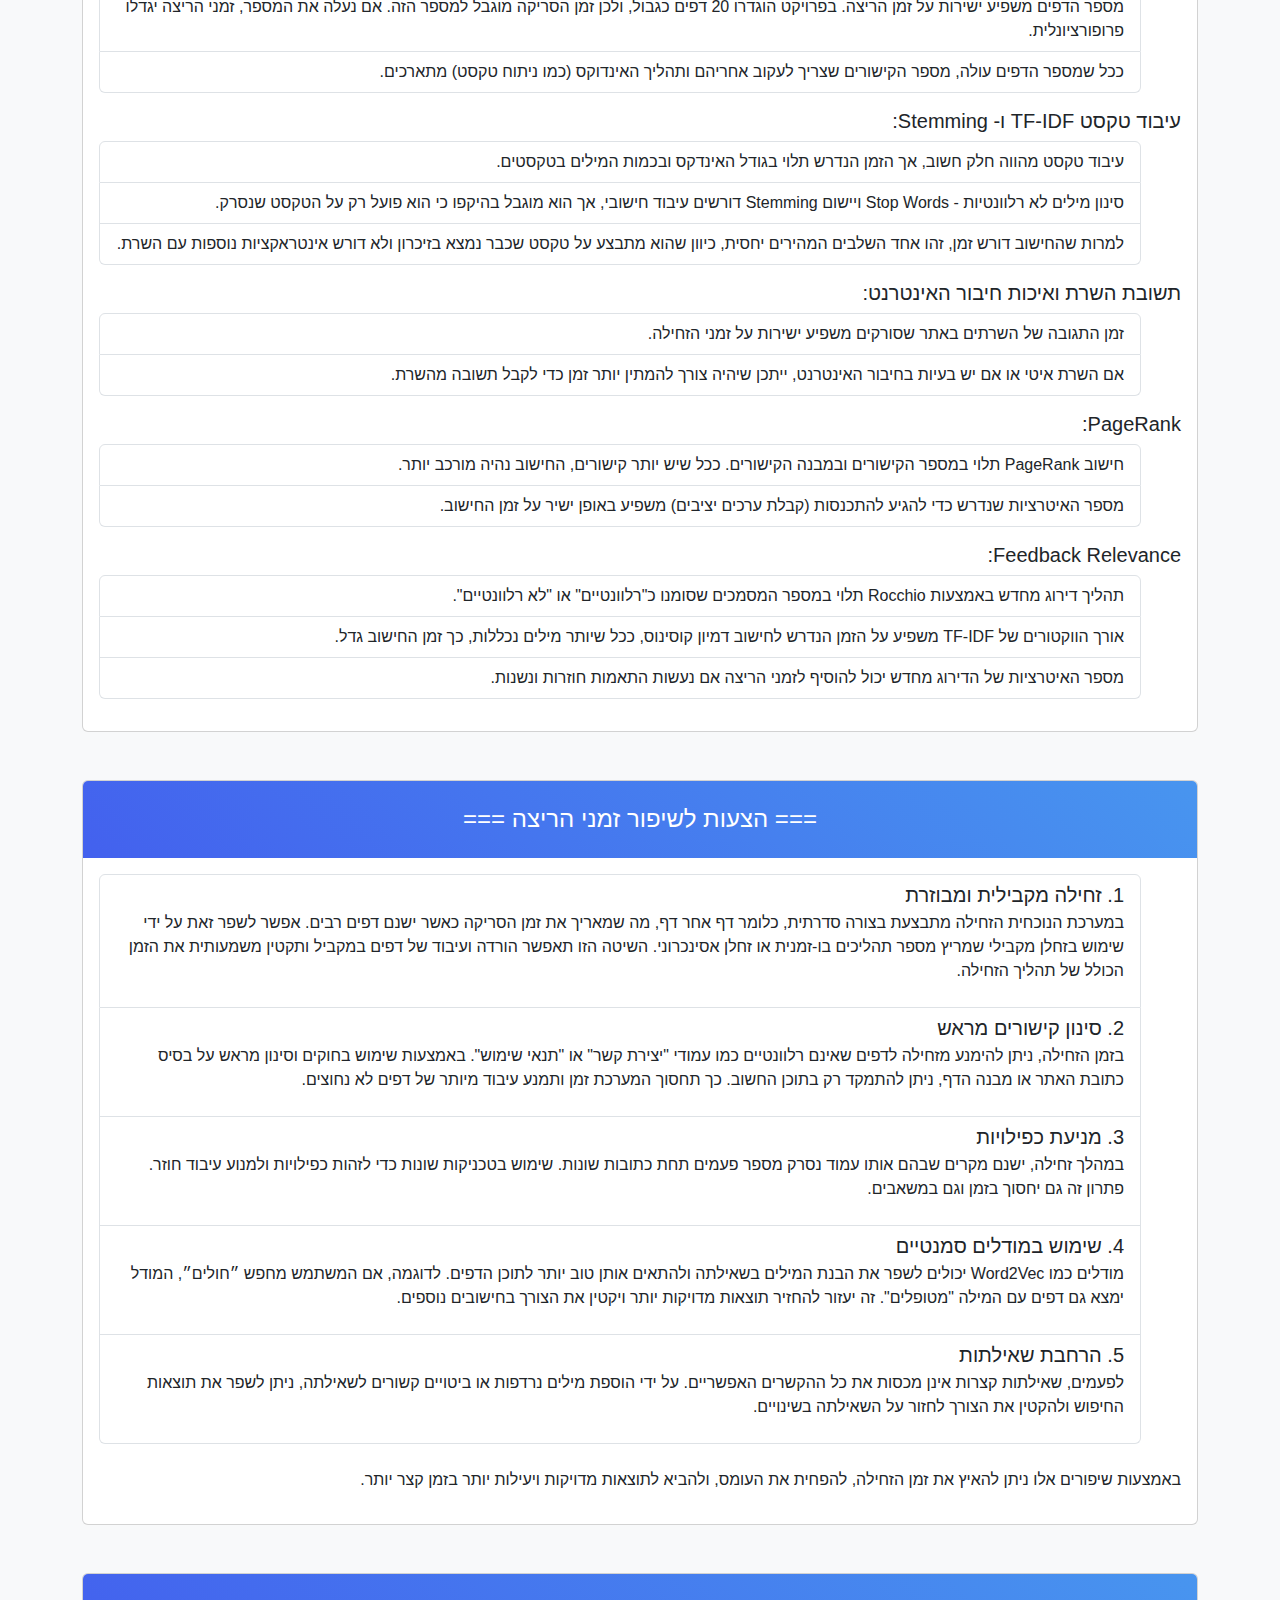
<file: FinalProjectDisplay.html>
<html lang="en">
  <head>
    <meta charset="UTF-8">
    <meta name="viewport" content="width=device-width, initial-scale=1.0">
    <title>Search Engine Analysis</title>
    <link href="https://cdn.jsdelivr.net/npm/bootstrap@5.3.3/dist/css/bootstrap.min.css" rel="stylesheet">
    <link rel="stylesheet" href="./css/style.css">
    <style>
      .hebrew-text {
          direction: rtl;
          text-align: right;
          font-family: 'Open Sans Hebrew', Arial, sans-serif;
      }
      .english-text {
          direction: ltr;
          text-align: left;
      }
      .bilingual-section {
          display: flex;
          justify-content: space-between;
      }
      .bilingual-section > div {
          width: 48%;
      }
      [dir="rtl"] .card-header {
          text-align: right;
      }
      .language-toggle {
          position: fixed;
          top: 20px;
          right: 20px;
          z-index: 1000;
      }

      .linked-list-item {
            position: relative;
            padding: 1.5rem;
            margin-bottom: 2rem;
            border-radius: 8px;
            background: #f8f9fa;
            transition: all 0.3s ease;
        }
        .linked-list-item:hover {
            transform: translateX(10px);
            box-shadow: 0 4px 8px rgba(0,0,0,0.1);
        }
        .linked-list-item::after {
            content: "↓";
            position: absolute;
            bottom: -1.5rem;
            left: 50%;
            color: #0d6efd;
            font-size: 1.5rem;
        }
        .link-count {
            position: absolute;
            top: -10px;
            right: -10px;
            background: #198754;
            color: white;
            border-radius: 50%;
            width: 30px;
            height: 30px;
            display: flex;
            align-items: center;
            justify-content: center;
            font-size: 0.8rem;
        }
        .url-link {
            display: block;
            padding: 0.5rem 1rem;
            margin: 0.5rem 0;
            background: #e7f1ff;
            border-radius: 4px;
            color: #0d6efd;
            text-decoration: none;
            transition: all 0.2s ease;
            word-break: break-all;
        }
        .url-link:hover {
            background: #0d6efd;
            color: white;
            transform: translateX(5px);
        }
        .base-url {
            font-weight: 500;
            padding: 0.5rem;
            background: #e9ecef;
            border-radius: 4px;
        }

        .table-hover tbody tr:hover {
            background-color: #f8f9fa;
            transition: background-color 0.3s;
        }
        .url-cell {
            max-width: 400px;
            overflow: hidden;
            text-overflow: ellipsis;
            white-space: nowrap;
        }
        .url-cell a {
            text-decoration: none;
            color: #0d6efd;
        }
        .url-cell a:hover {
            text-decoration: underline;
        }
        .pagerank-value {
            font-family: monospace;
            font-weight: 500;
        }
        .page-id {
            font-weight: bold;
            background-color: #e7f1ff;
            border-radius: 4px;
            padding: 2px 8px;
        }

        .stat-box {
            background: rgba(255, 255, 255, 0.1);
            border-radius: 10px;
            padding: 1.5rem;
            transition: transform 0.3s ease;
        }
        .stat-box:hover {
            transform: translateY(-5px);
        }
        .value-badge {
            background: linear-gradient(45deg, #0d6efd, #4ECDC4);
            padding: 0.5rem 1.5rem;
            border-radius: 20px;
            font-size: 1.2rem;
            font-weight: bold;
        }
        .url-container {
            background: rgba(255, 255, 255, 0.05);
            border-left: 4px solid #4ECDC4;
        }
        .section-title {
            color: #2c3e50;
            border-right: 4px solid #3498db;
            padding-right: 15px;
        }
        .bullet-point {
            color: #3498db;
            margin-left: 10px;
        }
        .step-number {
            background: #3498db;
            color: white;
            width: 30px;
            height: 30px;
            border-radius: 50%;
            display: inline-flex;
            align-items: center;
            justify-content: center;
            margin-left: 10px;
        }
        .formula-container {
            background: rgba(52, 152, 219, 0.1);
            border-radius: 10px;
            padding: 20px;
            margin: 20px 0;
        }

        .process-card {
            background: #ffffff;
            border-radius: 15px;
            box-shadow: 0 8px 30px rgba(0,0,0,0.08);
            transition: transform 0.3s ease;
        }
        .process-card:hover {
            transform: translateY(-5px);
        }
        .step-icon {
            width: 50px;
            height: 50px;
            background: linear-gradient(135deg, #6366f1, #8b5cf6);
            border-radius: 12px;
            display: flex;
            align-items: center;
            justify-content: center;
            color: white;
            font-size: 1.5rem;
        }
        .benefit-item {
            border-right: 4px solid #6366f1;
            background: rgba(99, 102, 241, 0.05);
            padding: 1rem;
            margin-bottom: 1rem;
            border-radius: 8px;
        }

        .step-card {
            border: none;
            border-radius: 15px;
            box-shadow: 0 5px 15px rgba(0,0,0,0.1);
            transition: transform 0.3s ease;
        }
        .step-card:hover {
            transform: translateY(-5px);
        }
        .step-number {
            position: absolute;
            top: -15px;
            right: 20px;
            width: 40px;
            height: 40px;
            background: linear-gradient(135deg, #667eea, #764ba2);
            color: white;
            border-radius: 50%;
            display: flex;
            align-items: center;
            justify-content: center;
            font-weight: bold;
            font-size: 1.2rem;
            box-shadow: 0 4px 10px rgba(0,0,0,0.2);
        }
        .formula-container {
            background: rgba(102, 126, 234, 0.05);
            border-radius: 10px;
            padding: 20px;
            display: flex;
            justify-content: center;
            align-items: center;
            margin: 15px 0;
        }
        .step-title {
            color: #4a5568;
            font-weight: bold;
            margin-bottom: 1rem;
            padding-right: 50px;
        }
        .implementation-box {
            background: #2d3748;
            color: #fff;
            border-radius: 10px;
            padding: 20px;
            margin-top: 2rem;
        }
        .implementation-step {
            padding: 10px;
            border-right: 3px solid #667eea;
            margin: 10px 0;
        }

        .process-timeline {
            position: relative;
        }
        .timeline-item {
            position: relative;
            padding: 2rem;
            margin-bottom: 2rem;
            background: white;
            border-radius: 15px;
            box-shadow: 0 5px 15px rgba(0,0,0,0.08);
            transition: transform 0.3s ease;
        }
        .timeline-item:hover {
            transform: translateY(-5px);
        }
        .timeline-number {
            position: absolute;
            top: -15px;
            right: -15px;
            width: 40px;
            height: 40px;
            background: linear-gradient(135deg, #6366f1, #4f46e5);
            color: white;
            border-radius: 50%;
            display: flex;
            align-items: center;
            justify-content: center;
            font-weight: bold;
            box-shadow: 0 4px 10px rgba(79, 70, 229, 0.3);
        }
        .timeline-icon {
            width: 60px;
            height: 60px;
            background: rgba(99, 102, 241, 0.1);
            border-radius: 12px;
            display: flex;
            align-items: center;
            justify-content: center;
            font-size: 1.5rem;
            color: #6366f1;
            margin-bottom: 1rem;
        }
        .sub-item {
            background: rgba(99, 102, 241, 0.05);
            border-right: 4px solid #6366f1;
            padding: 1rem;
            margin: 0.5rem 0;
            border-radius: 8px;
        }

        .query-card {
            border: none;
            border-radius: 20px;
            transition: transform 0.3s ease, box-shadow 0.3s ease;
            overflow: hidden;
        }
        .query-card:hover {
            transform: translateY(-10px);
            box-shadow: 0 15px 30px rgba(0,0,0,0.1);
        }
        .query-header {
            background: linear-gradient(45deg, #2193b0, #6dd5ed);
            color: white;
            padding: 1.5rem;
            position: relative;
        }
        .query-number {
            position: absolute;
            top: -15px;
            right: -15px;
            width: 50px;
            height: 50px;
            background: white;
            color: #2193b0;
            border-radius: 50%;
            display: flex;
            align-items: center;
            justify-content: center;
            font-size: 1.5rem;
            font-weight: bold;
            box-shadow: 0 4px 10px rgba(0,0,0,0.1);
        }
        .query-body {
            padding: 2rem;
            background: white;
        }
        .query-text {
            font-size: 1.2rem;
            color: #2d3748;
            line-height: 1.6;
        }
        .query-icon {
            font-size: 2rem;
            margin-bottom: 1rem;
            color: rgba(255,255,255,0.9);
        }

        .feature-card {
            border: none;
            border-radius: 20px;
            overflow: hidden;
            transition: transform 0.3s ease;
        }
        .feature-card:hover {
            transform: translateY(-5px);
        }
        .service-icon {
            width: 80px;
            height: 80px;
            background: linear-gradient(135deg, #667eea, #764ba2);
            border-radius: 20px;
            display: flex;
            align-items: center;
            justify-content: center;
            margin-bottom: 1rem;
            color: white;
            font-size: 2rem;
            transform: rotate(10deg);
            transition: transform 0.3s ease;
        }
        .feature-card:hover .service-icon {
            transform: rotate(0deg);
        }
        .info-section {
            background: linear-gradient(135deg, #f6f9fc, #edf2f7);
            border-radius: 20px;
            padding: 2rem;
            margin-bottom: 2rem;
        }
        .website-badge {
            background: linear-gradient(135deg, #667eea, #764ba2);
            color: white;
            padding: 1rem 2rem;
            border-radius: 50px;
            display: inline-block;
            margin-top: 2rem;
            box-shadow: 0 4px 15px rgba(102, 126, 234, 0.2);
        }
        .service-item {
            padding: 1rem;
            border-right: 4px solid #667eea;
            background: white;
            margin: 1rem 0;
            border-radius: 10px;
            box-shadow: 0 4px 6px rgba(0, 0, 0, 0.05);
        }
        .query-section {
            margin-bottom: 3rem;
        }
        .query-card {
            background: white;
            border-radius: 20px;
            overflow: hidden;
            box-shadow: 0 10px 30px rgba(0,0,0,0.1);
        }
        .query-header {
            padding: 2rem;
            color: white;
            position: relative;
        }
        .query-content {
            padding: 2rem;
        }
        .info-item {
            padding: 1rem;
            margin: 0.5rem 0;
            border-radius: 10px;
            display: flex;
            align-items: center;
            gap: 1rem;
            transition: transform 0.3s ease;
        }
        .info-item:hover {
            transform: translateX(-5px);
        }
        .info-icon {
            min-width: 40px;
            height: 40px;
            border-radius: 10px;
            display: flex;
            align-items: center;
            justify-content: center;
            color: white;
        }
        .query-number {
            position: absolute;
            top: -15px;
            right: -15px;
            width: 50px;
            height: 50px;
            border-radius: 50%;
            display: flex;
            align-items: center;
            justify-content: center;
            font-size: 1.5rem;
            font-weight: bold;
            background: white;
            box-shadow: 0 4px 10px rgba(0,0,0,0.1);
        }
        :root {
            --primary-color: #4361ee;
            --secondary-color: #3f37c9;
            --accent-color: #4895ef;
            --background-color: #f8f9fa;
        }
        
        body {
            background-color: var(--background-color);
            font-family: 'Arial Hebrew', Arial, sans-serif;
        }
        
        .hebrew-text {
            text-align: right;
        }
        
        .dashboard-card {
            background: linear-gradient(145deg, #ffffff, #f5f7ff);
            border-radius: 20px;
            border: none;
            box-shadow: 0 10px 30px rgba(67, 97, 238, 0.1);
            overflow: hidden;
            transition: all 0.3s ease;
        }
        
        .card-header {
            background: linear-gradient(45deg, var(--primary-color), var(--accent-color));
            padding: 1.5rem;
            border: none;
        }
        
        .query-section {
            background: white;
            border-radius: 15px;
            padding: 1.5rem;
            margin: 1rem 0;
            box-shadow: 0 5px 15px rgba(0,0,0,0.05);
        }
        
        .runtime-info {
            background: rgba(67, 97, 238, 0.05);
            border-radius: 12px;
            padding: 1rem;
            margin-top: 1rem;
        }
        
        .runtime-badge {
            background: linear-gradient(45deg, var(--primary-color), var(--accent-color));
            padding: 0.5rem 1rem;
            border-radius: 20px;
            font-weight: 500;
            font-size: 0.9rem;
        }
        
        .graph-container {
            background: white;
            border-radius: 15px;
            padding: 1rem;
            margin-bottom: 1rem;
            box-shadow: 0 5px 15px rgba(0,0,0,0.05);
        }
        
        .title-text {
            font-size: 1.8rem;
            font-weight: 700;
            background: linear-gradient(45deg, #ffffff, #e0e7ff);
            -webkit-background-clip: text;
            -webkit-text-fill-color: transparent;
        }
        
        .total-time {
            font-size: 1.2rem;
            color: var(--primary-color);
            font-weight: 600;
        }
        .token-pill {
            display: inline-block;
            padding: 0.25rem 0.75rem;
            margin: 0.25rem;
            border-radius: 20px;
            background-color: #e9ecef;
            font-size: 0.9rem;
        }
        
    </style>
  </head>

<body>

  <section id="title" class="gradient-background">
    <!-- Header -->
    <header class=" py-3">
        <div class="container">
            <nav class="navbar navbar-expand-md navbar-dark fixed-top">
                <div class="collapse navbar-collapse" id="navbarCollapse">
                  <ul class="navbar-nav mr-auto">
                    <li class="nav-item active">
                      <a class="nav-link" href="index.html">Home Page</a>
                    </li>
                    <li class="nav-item">
                      <a class="nav-link" href="ShirPage.html">Shir Cohen's Page</a>
                    </li>
                    <li class="nav-item">
                      <a class="nav-link" href="AlmogKPage.html">Almog Kadosh's Page </a>
                    </li>
                    <li class="nav-item">
                        <a class="nav-link" href="AmitPage.html">Amit Vinograd's Page</a>
                    </li>
                    <li class="nav-item">
                        <a class="nav-link" href="AlmogEPage.html">Almog Elbaz's Page</a>
                    </li>
                    <li class="nav-item">
                        <a class="nav-link" href="FinalProjectDisplay.html">Final Project <span class="sr-only">(current)</span></a>
                    </li>
                  </ul>
               
                </div>
              </nav>
        </div>
    </header>

    <!-- Title -->
    <div class="container col-xxl-8 px-4">
      <div class="row flex-lg-row-reverse align-items-center g-5 pt-5">
        <div class="col-lg-6">
          <h1 class="display-5 fw-bold lh-1 mb-3">Rank Rangers Final Project</h1>
          <div class="d-grid gap-2 d-md-flex justify-content-md-start">
          </div>
        </div>
        <div class="col-10 col-sm-8 col-lg-6">
          <img src="./images/Students.png" class="d-block mx-lg-auto img-fluid" alt="Students" height="200" loading="lazy">
        </div>
      </div>
    </div>
 </section>

 <div class="container my-5">
  <div class="row">




    <div class="col-12">
        <!-- Section Query Display/ -->
        <section id="technologies" class="mb-5 hebrew-text">

            <div class="container py-5 hebrew-text">
                <!-- Header Section -->
                <div class="text-center mb-5">
                    <div class="service-icon mx-auto">
                        >><i class="fas fa-hospital-user"></i>
                    </div>
                    <h1 class="display-4 mb-3">משרד הבריאות הפדרלי בגרמניה</h1>
                    <h3 class="text-muted">Bundesgesundheitsministerium</h3>
                </div>
        
                <!-- Main Info Section -->
                <div class="info-section mb-5">
                    <p class="lead">
                        האתר הרשמי של משרד הבריאות הפדרלי בגרמניה נועד לספק מידע נגיש ומדויק לציבור הרחב ולגורמים מקצועיים בתחום הבריאות.
                    </p>
                </div>
        
                <!-- Services Grid -->
                <div class="row g-4 mb-5">
                    <div class="col-md-4">
                        <div class="feature-card shadow-sm">
                            <div class="card-body">
                                <div class="service-icon">
                                    1<i class="fas fa-file-medical"></i>
                                </div>
                                <h4>מדיניות ורפורמות</h4>
                                <div class="service-item">מדיניות בריאות</div>
                                <div class="service-item">יוזמות ממשלתיות</div>
                                <div class="service-item">רפורמות ופרסומים רשמיים</div>
                            </div>
                        </div>
                    </div>
        
                    <div class="col-md-4">
                        <div class="feature-card shadow-sm">
                            <div class="card-body">
                                <div class="service-icon">
                                    2<i class="fas fa-heartbeat"></i>
                                </div>
                                <h4>ביטוח וזכויות</h4>
                                <div class="service-item">תוכניות ביטוח בריאות</div>
                                <div class="service-item">זכויות וחובות המטופלים</div>
                                <div class="service-item">הדרכה לטיפולים רפואיים</div>
                            </div>
                        </div>
                    </div>
        
                    <div class="col-md-4">
                        <div class="feature-card shadow-sm">
                            <div class="card-body">
                                <div class="service-icon">
                                    3<i class="fas fa-chart-bar"></i>
                                </div>
                                <h4>מידע ועדכונים</h4>
                                <div class="service-item">עדכוני חירום רפואיים</div>
                                <div class="service-item">תוכניות חיסונים</div>
                                <div class="service-item">סטטיסטיקות ונתונים</div>
                            </div>
                        </div>
                    </div>
                </div>
        
                <!-- Website URL -->
                <div class="text-center">
                    <a href="https://www.bundesgesundheitsministerium.de/en/" target="_blank" class="website-badge text-decoration-none">
                        <i class="fas fa-globe me-2"></i>
                        בקרו באתר
                    </a>
                </div>
            </div>
        </section>
    </div>

    <div class="col-12">
        <!-- Section Display Queries -->
        <section id="technologies" class="mb-5 ">
            <div class="container py-5 hebrew-text">
                <h2 class="text-center mb-5">מידע חסר באתר משרד הבריאות הגרמני</h2>
        
                <!-- Query 1 -->
                <div class="query-section">
                    <div class="query-card">
                        <div class="query-header" style="background: linear-gradient(135deg,  #4848d9, #8B5CF6);">
                            <div class="query-number" style="color: #4848d9;">1</div>
                            <h3>מדיניות בריאות למחלות כרוניות</h3>
                            <p class="mb-0">"What are the available healthcare policies for chronic diseases in Germany?"</p>
                        </div>
                        <div class="query-content">
                            <h4 class="mb-4">מידע נדרש:</h4>
                            <div class="info-item" style="background: rgba(167, 139, 250, 0.1);">
                                <div class="info-icon" style="background: #A78BFA;">
                                    1<i class="fas fa-file-medical"></i>
                                </div>
                                <span>רשימה מקיפה של מדיניות ממשלתית למחלות כרוניות</span>
                            </div>
                            <div class="info-item" style="background: rgba(167, 139, 250, 0.1)">
                                <div class="info-icon" style="background: #A78BFA;">
                                    2<i class="fas fa-procedures"></i>
                                </div>
                                <span>תוכניות ספציפיות למניעה, אבחון וטיפול</span>
                            </div>
                            <div class="info-item" style="background: rgba(167, 139, 250, 0.1)">
                                <div class="info-icon" style="background: #A78BFA;">
                                    3<i class="fas fa-coins"></i>
                                </div>
                                <span>הקצאת תקציב ומימון לניהול מחלות כרוניות</span>
                            </div>
                        </div>
                    </div>
                </div>
        
                <!-- Query 2 -->
                <div class="query-section">
                    <div class="query-card">
                        <div class="query-header" style="background: linear-gradient(135deg,  #4848d9, #8B5CF6);">
                            <div class="query-number" style="color: #A78BFA;">2</div>
                            <h3>זמני המתנה בבתי חולים לפי אזור</h3>
                            <p class="mb-0">"What are the average waiting times in hospitals in Germany by region?"</p>
                        </div>
                        <div class="query-content">
                            <h4 class="mb-4">מידע נדרש:</h4>
                            <div class="info-item" style="background: rgba(167, 139, 250, 0.1);">
                                <div class="info-icon" style="background: #A78BFA;">
                                    1<i class="fas fa-map-marked-alt"></i>
                                </div>
                                <span>הגדרה ברורה של האזורים בגרמניה</span>
                            </div>
                            <div class="info-item" style="background: rgba(167, 139, 250, 0.1)">
                                <div class="info-icon" style="background: #A78BFA;">
                                    2<i class="fas fa-hospital"></i>
                                </div>
                                <span>סיווג בתי חולים לפי אזורים וסוגים</span>
                            </div>
                            <div class="info-item" style="background: rgba(167, 139, 250, 0.1)">
                                <div class="info-icon" style="background: #A78BFA;">
                                    3<i class="fas fa-clock"></i>
                                </div>
                                <span>זמני המתנה ממוצעים לכל שירות בכל בית חולים</span>
                            </div>
                        </div>
                    </div>
                </div>
        
                <!-- Query 3 -->
                <div class="query-section">
                    <div class="query-card">
                        <div class="query-header" style="background: linear-gradient(135deg, #4848d9, #8B5CF6);">
                            <div class="query-number" style="color: #A78BFA;">3</div>
                            <h3>כיצד אוכל להחליף את כרטיס ביטוח הבריאות האירופי שאבד (EHIC)</h3>
                            <p class="mb-0">"How can I replace my lost European Health Insurance Card (EHIC)?"</p>
                        </div>
                        <div class="query-content">
                            <h4 class="mb-4">מידע נדרש:</h4>
                            <div class="info-item" style="background: rgba(167, 139, 250, 0.1);">
                                <div class="info-icon" style="background: #A78BFA;">
                                    1<i class="fas fa-chart-bar"></i>
                                </div>
                                <span>שלבים לבקשת EHIC חלופי.</span>
                            </div>
                            <div class="info-item" style="background: rgba(167, 139, 250, 0.1);">
                                <div class="info-icon" style="background: #A78BFA;">
                                    2<i class="fas fa-tasks"></i>
                                </div>
                                <span>פרטי התקשרות של ספק ביטוח הבריאות הרלוונטי.</span>
                            </div>
                            <div class="info-item" style="background: rgba(167, 139, 250, 0.1);">
                                <div class="info-icon" style="background: #A78BFA;">
                                    3<i class="fas fa-file-alt"></i>
                                </div>
                                <span>זמן משוער להחלפה והאם ניתנת תעודה זמנית.</span>
                            </div>
                        </div>
                    </div>
                </div>
            </div>
        

        </section>
    </div>
    
    <div class="col-12">
        <!-- Section TF-IDF Calc -->
        <section id="technologies" class="mb-2 hebrew-text">
        
            <div class="container py-5">
                <h2 class="text-center mb-5 hebrew-text">חישוב TF-IDF - מדד לחישוב חשיבותה של מילה ביחס לכל המסמכים בקורפוס</h2>
                
                <div class="row g-4">
                    <!-- TF Card -->
                    <div class="col-md-6">
                        <div class="card step-card p-4 position-relative">
                            <span class="step-number">1</span>
                            <div class="card-body hebrew-text">
                                <h4 class="step-title">חישוב TF (Term Frequency)</h4>
                                <p>ה-TF מחושב כדי לייצג את תדירות המילה במסמך מסוים</p>
                                <p class="text-muted">לכל מילה w בעמוד</p>
                                <div class="formula-container">
                                    <img src="./images/tf.png" alt="TF Formula" class="img-fluid" style="max-width: 300px;">
                                </div>
                            </div>
                        </div>
                    </div>
        
                    <!-- DF Card -->
                    <div class="col-md-6">
                        <div class="card step-card p-4 position-relative">
                            <span class="step-number">2</span>
                            <div class="card-body hebrew-text">
                                <h4 class="step-title">חישוב DF (Document Frequency)</h4>
                                <p>המספר הכולל של העמודים המכילים את המילה w</p>
                                <div class="formula-container">
                                    <img src="./images/df.png" alt="DF Formula" class="img-fluid" style="max-width: 300px;">
                                </div>
                            </div>
                        </div>
                    </div>
        
                    <!-- IDF Card -->
                    <div class="col-md-6">
                        <div class="card step-card p-4 position-relative">
                            <span class="step-number">3</span>
                            <div class="card-body hebrew-text">
                                <h4 class="step-title">חישוב IDF (Inverse Document Frequency)</h4>
                                <p>ה-IDF מחושב כדי לייצג עד כמה המילה נפוצה או ייחודית בקורפוס המסמכים כולו</p>
                                <div class="formula-container">
                                    <img src="./images/idf.png" alt="IDF Formula" class="img-fluid" style="max-width: 300px;">
                                </div>
                            </div>
                        </div>
                    </div>
        
                    <!-- TF-IDF Card -->
                    <div class="col-md-6">
                        <div class="card step-card p-4 position-relative">
                            <span class="step-number">4</span>
                            <div class="card-body hebrew-text">
                                <h4 class="step-title">חישוב TF-IDF</h4>
                                <p>ה-TF-IDF משלב את שניהם לציון המייצג את חשיבות המילה הן ברמת המסמך הבודד והן ביחס לשאר המסמכים</p>
                                <div class="formula-container">
                                    <img src="./images/tfidf.png" alt="TF-IDF Formula" class="img-fluid" style="max-width: 300px;">
                                </div>
                            </div>
                        </div>
                    </div>

                    <!-- TF-IDF Normalization -->
                    <div class="row-md-6">
                        <div class="card step-card p-4 position-relative">
                            <span class="step-number">5</span>
                            <div class="card-body hebrew-text">
                       <h5>נרמול ציוני ה-TF-IDF</h5>
                       <p>נרמול של ציוני TF-IDF נועד לוודא שהשוואת מסמכים תהיה הוגנת ואינה תלויה בגורמים כמו אורך המסמך או סכום הערכים שלו. זה מאפשר למדוד רלוונטיות יחסית בין מסמכים ושאילתות.</p>
                       
                       <h6 class="mt-3"><strong>L2 Normalization</strong></h6>
                       <p>תהליך הנרמול מתבצע בשני שלבים:</p>
                       
                       <div class="normalization-steps">
                            <p>1. חישוב אורך הווקטור של המסמך:</p>
                            <div class="formula-container">
                                <img src="./images/norm1.png" alt="TF-IDF Formula" class="img-fluid" style="max-width: 300px;">
                           </div>
                            
                            <p>2. נרמול כל רכיב בווקטור:</p>
                            <div class="formula-container">
                                 <img src="./images/norm2.png" alt="TF-IDF Formula" class="img-fluid" style="max-width: 300px;">
                            </div>
                       </div>
                       
                    </div>
                </div>  
                    </div>
                 




                </div>

                <div class="container my-5">
                    <div class="row justify-content-center">
                        <div class="col-12 col-lg-10">
                            <div class="card shadow-sm">
                                <div class="card-header bg-primary text-white">
                                    <h3 class="mb-0 hebrew-text">חישוב TF-IDF</h3>
                                </div>
                                <div class="card-body">
                                    <div class="step-card p-3 bg-light">
                                        <h5 class="hebrew-text">השאילתה היא:</h5>
                                        <p class="bg-white rounded">
                                            "?What are the available healthcare policies for chronic diseases in Germany"
                                        </p>
                                    </div>
            
                                    <div class="step-card p-3 bg-light">
                                        <h5 class="hebrew-text">שלב ראשון: פירוק ל-token</h5>
                                        <div class="bg-white p-3 rounded">
                                            <div class="hebrew-text">
                                                [<span class="token-pill">What</span>
                                                <span class="token-pill">are</span>
                                                <span class="token-pill">the</span>
                                                <span class="token-pill">available</span>
                                                <span class="token-pill">healthcare</span>
                                                <span class="token-pill">policies</span>
                                                <span class="token-pill">for</span>
                                                <span class="token-pill">chronic</span>
                                                <span class="token-pill">diseases</span>
                                                <span class="token-pill">in</span>
                                                <span class="token-pill">Germany</span>]
                                            </div>
                                        </div>
                                    </div>
            
                                    <div class="step-card p-3 bg-light">
                                        <h5 class="hebrew-text">שלב שני: אחרי הורדת Stop words</h5>
                                        <div class="bg-white p-3 rounded">
                                            <div class="hebrew-text">
                                                [<span class="token-pill">available</span>
                                                <span class="token-pill">healthcare</span>
                                                <span class="token-pill">policies</span>
                                                <span class="token-pill">chronic</span>
                                                <span class="token-pill">diseases</span>
                                                <span class="token-pill">Germany</span>]
                                            </div>
                                        </div>
                                    </div>
            
                                    <div class="step-card p-3 bg-light">
                                        <h5 class="hebrew-text">שלב שלישי: Stemming</h5>
                                        <div class="bg-white p-3 rounded">
                                            <div class="hebrew-text">
                                                [<span class="token-pill">available</span>
                                                <span class="token-pill">healthcare</span>
                                                <span class="token-pill">policy</span>
                                                <span class="token-pill">chronic</span>
                                                <span class="token-pill">disease</span>
                                                <span class="token-pill">Germany</span>]
                                            </div>
                                        </div>
                                    </div>
            
                                    <div class="step-card p-3 bg-light">
                                        <h5 class="hebrew-text">שלב רביעי:</h5>
                                        <p class="hebrew-text bg-white p-3 rounded">
                                            ביצענו את חישובי ה-TF-IDF בקוד בדיוק כפי שהוצג למעלה.
                                        </p>
                                    </div>
                                </div>
                            </div>
                        </div>
                    </div>
                </div>

                
         
                <!-- Implementation Section -->
                <div class="card step-card mt-5 hebrew-text">
                    <h4 class="mb-4"><i class="fas fa-code me-2"></i>יישום בקוד</h4>
                    <p>הקוד מחשב TF−IDF על בסיס שאילתה נתונה:</p>
                    <div class="implementation-step">
                        <i class="fas fa-chevron-left me-2"></i>
                        עובר על כל עמוד בקורפוס
                    </div>
                    <div class="implementation-step">
                        <i class="fas fa-chevron-left me-2"></i>
                        מחשב TF-IDF לכל מילה בשאילתה
                    </div>
                    <div class="implementation-step">
                        <i class="fas fa-chevron-left me-2"></i>
                       מנרמל את ערכי הTF-IDF 
                    </div>
                    <div class="implementation-step">
                        <i class="fas fa-chevron-left me-2"></i>
                        התוצאות נשמרות בקובץ אקסל
                    </div>
                    <div class="implementation-step">
                        <i class="fas fa-chevron-left me-2"></i>
                        <img src="./images/tf-idf-calc2.png" alt="TF-IDF Formula" class="img-fluid" style="max-width;">
                    </div>
                </div>

                <!-- Example Section -->
                <div class="card step-card mt-5 hebrew-text">
                    <h4 class="mb-4"><i class="fas fa-code me-2"></i>דוגמא לחישוב עבור המילה germani ועבור מסמך ID7:</h4>
                    <div class="implementation-step">
                        <i class="fas fa-chevron-left me-2"></i>
                        <img src="./images/example-tfidf.png" alt="TF-IDF Formula" class="img-fluid" style="max-width;">
                    </div>
                </div>
            </div>

        </section>
    </div>


    <div class="col-12">
        <!-- Section Crawling Process -->
        <section id="technologies" class="mb-5 hebrew-text">
            <div class="container py-5">
                <div class="card shadow-sm mb-5">
                    <div class="card-body hebrew-text">
                        <h2 class="text-center mb-4">תהליך ה-Crawling ובחירת 20 העמודים</h2>
                        <p class="lead text-center mb-5">
                            מנגנון לסריקה ממוקדת של דפי אינטרנט, במטרה לאתר 20 דפים עבור השאילתה
                        </p>
                        
                        <div class="process-timeline">
                            <!-- Step 1 -->
                            <div class="timeline-item">
                                <div class="timeline-number">1</div>
                                <h4>התחלת תהליך הסריקה</h4>
                                <p>התהליך מתחיל עם URL ראשוני כנקודת התחלה, עם שתי רשימות:</p>
                                <div class="sub-item">רשימת "לביקור" - עמודים שטרם נסרקו</div>
                                <div class="sub-item">רשימת "מבוקרים" - עמודים שכבר נסרקו</div>
                            </div>
        
                            <!-- Step 2 -->
                            <div class="timeline-item">
                                <div class="timeline-number">2</div>
                                <h4>סריקת דפים</h4>
                                <div class="sub-item">שליחת בקשת HTTP לכל URL וטעינת תוכן הדף לתוך אובייקט BeautifulSoup</div>
                                <div class="sub-item">חילוץ טקסט גולמי: כל הטקסט בעמוד לא כולל תגיות HTML חולץ, כדי לזהות את המילים החשובות ולנתח אותן</div>
                                <div class="sub-item">חילוץ קישורים כדי לזהות לאילו עמודים הדף מקשר</div>
                                <div class="sub-item">חילוץ כותרות שהן לרוב רלוונטיות לנושא הדף </div>
                            </div>

        
                            <!-- Step 3 -->
                            <div class="timeline-item">
                                <div class="timeline-number">3</div>
                                <h4>ניתוח תוכן הדף</h4>
                                <div class="sub-item">הפיכת כל המילים לאותיות קטנות</div>
                                <div class="sub-item">חילוץ וניקוי מילים - Stop Words</div>
                                <div class="sub-item">Stemming באמצעות PorterStemmer</div>
                                <div class="sub-item">עדכון Inverted Index - המילים שנמצאו הוספו למבנה זה שמקשר בין כל מילה לדפים בהם היא מופיעה</div>
                            </div>
        
                            <!-- Step 4 -->
                            <div class="timeline-item">
                                <div class="timeline-number">4</div>
                                <h4>בחינת רלוונטיות</h4>
                                <p>חישוב ציון TF-IDF המבוסס על:</p>
                                <div class="sub-item">תדירות הופעת המילים (TF)</div>
                                <div class="sub-item">משקל הפוך להופעה במסמכים (IDF)</div>
                                <div class="sub-item">עבור כל מילה בשאילתא שנמצאת בכותרות ניתן ציון מוגבר</div>
                                <div class="sub-item">מבצעים סכימה של כל ערכי הTF-IDF של מילות השאילתא והמסמך כדי לקבל את הציון הסופי של הדף</div>
                            </div>
        
                            <!-- Step 5 -->
                            <div class="timeline-item">
                                <div class="timeline-number">5</div>
                                <h4>חילוץ קישורים נוספים</h4>
                                <p>הוספת קישורים חדשים לרשימת "לביקור" תוך סינון עמודים קיימים</p>
                            </div>
        
                            <!-- Step 6 -->
                            <div class="timeline-item">
                                <div class="timeline-number">6</div>
                                <h4>מיון ושמירת התוצאות</h4>
                                <p>מיון לפי ציון רלוונטיות ובחירת 20 הדפים המובילים מתוך 50 הדפים שנסרקו</p>
                            </div>
        
                            <!-- Final Result -->
                            <div class="timeline-item">
                                <div class="timeline-number">7</div>
                                <h4>תוצאה סופית</h4>
                                <p>50 הדפים הנבחרים מציגים את השאילתה בצורה האופטימלית, בהתבסס על:</p>
                                <div class="sub-item" style="border-right-color: white; background: rgba(255,255,255,0.1);">
                                    מילות החיפוש והקשרן
                                </div>
                                <div class="sub-item" style="border-right-color: white; background: rgba(255,255,255,0.1);">
                                    סריקת העמודים:
                                </div>

                                <div class="implementation-step">
                                    <i class="fas fa-chevron-left me-2"></i>
                                    <img src="./images/CrawledPages2.png" alt="TF-IDF Formula" class="img-fluid" style="max-width: 700 px;">
                                </div>
								<div class="sub-item" style="border-right-color: white; background: rgba(255,255,255,0.1);">
                                   בחירת ה50 דפים הרלוונטיים ביותר:
                                </div>

                                <div class="implementation-step">
                                    <i class="fas fa-chevron-left me-2"></i>
                                    <img src="./images/best50.png" alt="TF-IDF Formula" class="img-fluid" style="max-width: 700 px;">
                                </div>
                            </div>
                        </div>
                    </div>
                </div>
            </div>

        </section>
    </div>


      <div class="col-12">
        <!-- Section A: Technologies -->
        <section id="technologies" class="mb-2 hebrew-text">
          <div class="card">
            <div class="card-header bg-warning text-center text-white">
                <h2 class="h4 mb-0">=== טכנולוגיות מעניינות ===</h2>
            </div>
              <div class="card-body">
                  <div class="list-group">
                      <div class="list-group-item">
                          <h5 class="mb-1">1. BeautifulSoup</h5>
                          <p>טכנולוגיה לעיבוד דפי HTML לצורך חיפוש קישורים וניתוח תכנים מתוך דפי אינטרנט, מאפשרת למצוא תגיות וקישורים בדפי אינטרנט.</p>
                      </div>
                      <div class="list-group-item">
                          <h5 class="mb-1">2. NLP עם nltk</h5>
                          <p>משתמשים ב-nltk כדי לבצע עיבוד שפה טבעית, ובפרט שימוש ב-PorterStemmer לצורך חיתוך מילים (stemming) שמקטין מילים לשורש שלהן, דבר שיכול לסייע בשיפור ביצועים בתהליך חיפוש.</p>
                      </div>
                      <div class="list-group-item">
                          <h5 class="mb-1">3. Requests</h5>
                          <p>שימוש בספריית requests לשליחה וקבלת בקשות HTTP, כדי לאסוף נתונים מדפי אינטרנט, כולל הבאת תוכן של דפי אינטרנט.</p>
                      </div>
                      <div class="list-group-item">
                          <h5 class="mb-1">4. ספריית Pandas</h5>
                          <p>ליצירת DataFrames ולניהול נתונים בצורה מבנית, כך שניתן לשמור את התוצאות לקובץ Excel ולבצע ניתוחים וייצוא נתונים בצורה נוחה.</p>
                      </div>
                      <div class="list-group-item">
                          <h5 class="mb-1">5. Time Delay</h5>
                          <p>הקוד של הזחלן משתמש ב- time.sleep() כדי להימנע מהעמסת יתר על אתרי אינטרנט במהלך הזחילה והשאילתות בכדי שלא נחסם.</p>
                      </div>
                      <div class="list-group-item">
                          <h5 class="mb-1">6. ספריית re - Regular Expression</h5>
                          <p>זהו כלי עוצמתי לחיפוש ועיבוד טקסט מבוסס דפוסים, בעזרת re.findall(r'\w+', text) ביצענו חילוץ מדויק של מילים וניתוח תוכן עמודי האינטרנט בצורה גמישה.</p>
                      </div>
                      <div class="list-group-item">
                          <h5 class="mb-1">7. ספריית defaultdict</h5>
                          <p>מאפשר עבודה נוחה עם מילונים בעזרת defaultdict(int) ביצענו אחסון וספירה של המילים השכיחות ביותר בכל מסמך.</p>
                      </div>
                      <div class="list-group-item">
                          <h5 class="mb-1">8. שימוש בספריית Math</h5>
                          <p>לצרוך ביצוע חישובים שונים כמו חישובי הIDF לכל מילה כחלק מחישוב המדד TF-IDF. ספרייה זאת מאפשרת חישוב מדויק של משקל מילים במסמכים, על פי תדירות הופעתן.</p>
                      </div>
                      <div class="list-group-item">
                          <h5 class="mb-1">9. Excel Writer עם Openpyxl</h5>
                          <p>מנוע כתיבה ועריכה של גיליונות Excel כחלק מספריית Pandas. ייצאנו את תוצאות הניתוח, מיפוי ה URL, ספירת המילים, חישובי הTF-IDF לפורמט Excel, מה שסיפק לנו תוצר ברור ומסודר להצגת התוצאות.</p>
                      </div>
                      <div class="list-group-item">
                          <h5 class="mb-1">10. IPython Display and Widgets</h5>
                          <p>השתמשנו בווידגטים ליצירת ממשקי משוב אינטרקטיבים והצגת התוצאות במחברת Jupyter כחלק מהתהליך בקשת משוב רלוונטי/לא רלוונטי מהמשתמש לדפים שחזרו.</p>
                      </div>
                      <div class="list-group-item">
                          <h5 class="mb-1">11. NumPy</h5>
                          <p>משמש לפעולות וקטוריות במערכת משוב הרלוונטיות וחישובי דמיון קוסינוס ועבור ווקטורי הTF-IDF.</p>
                      </div>
                      <div class="list-group-item">
                          <h5 class="mb-1">12. Cosine Similarity</h5>
                          <p>מיושם עבור חישובי דמיון מסמכים ב-relevance feedback, דירגנו את הדפים על סמך דמיון בינם לבין בחירות המשתמש.</p>
                      </div>
                  </div>
              </div>
          </div>
      </section>
      


          <!-- Section B: Query Analysis -->
          <section id="runtime-dependencies" class="mb-5 hebrew-text">
           
            <!-- Section B: Queries Runtimes -->
            <div class="card">
                <div class="container py-5">
                    <div class="row justify-content-center">
                        <div class="col-lg-10">
                            <div class="card">
                                    <div class="card-header bg-warning text-center text-white">
                                        <h2 class="h4 mb-0">=== זמני ריצה של שאילתות ===</h2>
                                    </div>
                                    <div class="text-white mt-2 hebrew-text">זמן זחילה כולל: 37.92 שניות</div>
                               
                                <div class="card-body">
                                    <!-- Query 1 -->
                                    <div class="query-section">
                                        <h3 class="hebrew-text">מדיניות בריאות למחלות כרוניות</h3>
                                        <div class="graph-container">
                                            <img src="./images/runtime2.png" alt="Query 1 Runtime Graph" class="img-fluid rounded">
                                        </div>
                                        <div class="runtime-info d-flex justify-content-between align-items-center">
                                            <div class="hebrew-text">
                                                <div>זמן שאילתה: <span class="runtime-badge text-white">0.17 שניות</span></div>
                                                <div>זמן כולל: <span class="total-time">106.92 שניות</span></div>
                                            </div>
                                        </div>
                                    </div>
                                    
                                    <!-- Query 2 -->
                                    <div class="query-section">
                                        <h3 class="hebrew-text">זמני המתנה בבתי חולים</h3>
                                        <div class="graph-container">
                                            <img src="./images/runtime3.png" alt="Query 2 Runtime Graph" class="img-fluid rounded">
                                        </div>
                                        <div class="runtime-info d-flex justify-content-between align-items-center">
                                            <div class="hebrew-text">
                                                <div>זמן שאילתה: <span class="runtime-badge text-white">0.46 שניות</span></div>
                                                <div>זמן כולל: <span class="total-time">128.95 שניות</span></div>
                                            </div>
                                        </div>
                                    </div>
                                    
                                    <!-- Query 3 -->
                                    <div class="query-section">
                                        <h3 class="hebrew-text">השוואת שביעות רצון מטופלים</h3>
                                        <div class="graph-container">
                                            <img src="./images/runtime4.png" alt="Query 3 Runtime Graph" class="img-fluid rounded">
                                        </div>
                                        <div class="runtime-info d-flex justify-content-between align-items-center">
                                            <div class="hebrew-text">
                                                <div>זמן שאילתה: <span class="runtime-badge text-white">0.41 שניות</span></div>
                                                <div>זמן כולל: <span class="total-time">101.73 שניות</span></div>
                                            </div>
                                        </div>
                                    </div>
                                </div>
                            </div>
                        </div>
                    </div>
                </div>
            </div>
           
           
            <!-- Section B: runtime and improvments -->
            <div class="card">
                <div class="card-header bg-warning text-center text-white">
                    <h2 class="h4 mb-0">=== גורמים המשפיעים על זמני הריצה ===</h2>
                </div>
                <div class="card-body">
                    <h4 class="h5">מבנה האתר:</h4>
                    <ul class="list-group mb-3">
                        <li class="list-group-item">
                            אתרים עם מבנה מורכב הכולל קישורים פנימיים רבים או דפים המקשרים זה לזה באופנים עמוקים יגרמו לזחלן לבצע יותר עבודה, מאחר שהוא צריך לאתר ולעבד מספר רב של קישורים.
                        </li>
                        <li class="list-group-item">
                            העומק שאליו הזחלן נדרש להגיע גם משפיע. אם הוא צריך לסרוק דפים רבים במבנה עץ עמוק, הזחילה תיקח זמן רב יותר.
                        </li>
                        <li class="list-group-item">
                            באתרים עשירים בקישורים תוכן רב, זמן עיבוד הטקסט והוספתו לאינדקס עולה משמעותית.
                        </li>
                    </ul>
                    
                    <h4 class="h5">מספר הדפים שנסרקים:</h4>
                    <ul class="list-group mb-3">
                        <li class="list-group-item">
                            מספר הדפים משפיע ישירות על זמן הריצה. בפרויקט הוגדרו 20 דפים כגבול, ולכן זמן הסריקה מוגבל למספר הזה. אם נעלה את המספר, זמני הריצה יגדלו פרופורציונלית.
                        </li>
                        <li class="list-group-item">
                            ככל שמספר הדפים עולה, מספר הקישורים שצריך לעקוב אחריהם ותהליך האינדוקס (כמו ניתוח טקסט) מתארכים.
                        </li>
                    </ul>
                    
                    <h4 class="h5">עיבוד טקסט TF-IDF ו- Stemming:</h4>
                    <ul class="list-group mb-3">
                        <li class="list-group-item">
                            עיבוד טקסט מהווה חלק חשוב, אך הזמן הנדרש תלוי בגודל האינדקס ובכמות המילים בטקסטים.
                        </li>
                        <li class="list-group-item">
                            סינון מילים לא רלוונטיות - Stop Words ויישום Stemming דורשים עיבוד חישובי, אך הוא מוגבל בהיקפו כי הוא פועל רק על הטקסט שנסרק.
                        </li>
                        <li class="list-group-item">
                            למרות שהחישוב דורש זמן, זהו אחד השלבים המהירים יחסית, כיוון שהוא מתבצע על טקסט שכבר נמצא בזיכרון ולא דורש אינטראקציות נוספות עם השרת.
                        </li>
                    </ul>
        
                    <h4 class="h5">תשובת השרת ואיכות חיבור האינטרנט:</h4>
                    <ul class="list-group mb-3">
                        <li class="list-group-item">
                            זמן התגובה של השרתים באתר שסורקים משפיע ישירות על זמני הזחילה.
                        </li>
                        <li class="list-group-item">
                            אם השרת איטי או אם יש בעיות בחיבור האינטרנט, ייתכן שיהיה צורך להמתין יותר זמן כדי לקבל תשובה מהשרת.
                        </li>
                    </ul>
                    
                    <h4 class="h5">PageRank:</h4>
                    <ul class="list-group mb-3">
                        <li class="list-group-item">
                            חישוב PageRank תלוי במספר הקישורים ובמבנה הקישורים. ככל שיש יותר קישורים, החישוב נהיה מורכב יותר.
                        </li>
                        <li class="list-group-item">
                            מספר האיטרציות שנדרש כדי להגיע להתכנסות (קבלת ערכים יציבים) משפיע באופן ישיר על זמן החישוב.
                        </li>
                    </ul>
                    
                    <h4 class="h5">Feedback Relevance:</h4>
                    <ul class="list-group mb-3">
                        <li class="list-group-item">
                            תהליך דירוג מחדש באמצעות Rocchio תלוי במספר המסמכים שסומנו כ"רלוונטיים" או "לא רלוונטיים".
                        </li>
                        <li class="list-group-item">
                            אורך הווקטורים של TF-IDF משפיע על הזמן הנדרש לחישוב דמיון קוסינוס, ככל שיותר מילים נכללות, כך זמן החישוב גדל.
                        </li>
                        <li class="list-group-item">
                            מספר האיטרציות של הדירוג מחדש יכול להוסיף לזמני הריצה אם נעשות התאמות חוזרות ונשנות.
                        </li>
                    </ul>
                </div>
            </div>
        </section>

        <section id="runtime-improvements" class="mb-5 hebrew-text">
          <div class="card">
              <div class="card-header bg-warning text-center text-white">
                  <h2 class="h4 mb-0">=== הצעות לשיפור זמני הריצה ===</h2>
              </div>
              <div class="card-body">
                  <ul class="list-group">
                      <li class="list-group-item">
                          <h5 class="mb-1">1. זחילה מקבילית ומבוזרת</h5>
                          <p>במערכת הנוכחית הזחילה מתבצעת בצורה סדרתית, כלומר דף אחר דף, מה שמאריך את זמן הסריקה כאשר ישנם דפים רבים. אפשר לשפר זאת על ידי שימוש בזחלן מקבילי שמריץ מספר תהליכים בו-זמנית או זחלן אסינכרוני. השיטה הזו תאפשר הורדה ועיבוד של דפים במקביל ותקטין משמעותית את הזמן הכולל של תהליך הזחילה.</p>
                      </li>
                      <li class="list-group-item">
                          <h5 class="mb-1">2. סינון קישורים מראש</h5>
                          <p>בזמן הזחילה, ניתן להימנע מזחילה לדפים שאינם רלוונטיים כמו עמודי "יצירת קשר" או "תנאי שימוש". באמצעות שימוש בחוקים וסינון מראש על בסיס כתובת האתר או מבנה הדף, ניתן להתמקד רק בתוכן החשוב. כך תחסוך המערכת זמן ותמנע עיבוד מיותר של דפים לא נחוצים.</p>
                      </li>
                      <li class="list-group-item">
                          <h5 class="mb-1">3. מניעת כפילויות</h5>
                          <p>במהלך זחילה, ישנם מקרים שבהם אותו עמוד נסרק מספר פעמים תחת כתובות שונות. שימוש בטכניקות שונות כדי לזהות כפילויות ולמנוע עיבוד חוזר. פתרון זה גם יחסוך בזמן וגם במשאבים.</p>
                      </li>
                      <li class="list-group-item">
                          <h5 class="mb-1">4. שימוש במודלים סמנטיים</h5>
                          <p>מודלים כמו Word2Vec יכולים לשפר את הבנת המילים בשאילתה ולהתאים אותן טוב יותר לתוכן הדפים. לדוגמה, אם המשתמש מחפש ״חולים״, המודל ימצא גם דפים עם המילה "מטופלים". זה יעזור להחזיר תוצאות מדויקות יותר ויקטין את הצורך בחישובים נוספים.</p>
                      </li>
                      <li class="list-group-item">
                          <h5 class="mb-1">5. הרחבת שאילתות</h5>
                          <p>לפעמים, שאילתות קצרות אינן מכסות את כל ההקשרים האפשריים. על ידי הוספת מילים נרדפות או ביטויים קשורים לשאילתה, ניתן לשפר את תוצאות החיפוש ולהקטין את הצורך לחזור על השאילתה בשינויים.</p>
                      </li>
                  </ul>
                  <p class="mt-4">באמצעות שיפורים אלו ניתן להאיץ את זמן הזחילה, להפחית את העומס, ולהביא לתוצאות מדויקות ויעילות יותר בזמן קצר יותר.</p>
              </div>
          </div>
      </section>

        <!-- Section : InvertedIndex -->
        <section id="hubs-authorities" class="mb-5">
            <div class="card">
                <div class="card-header bg-warning text-center text-white">
                    <h2 class="h4 mb-0">=== Inverted Index ===</h2>
                </div>
                
                <div class="card-body">
                    <div class="steps-container">
                        <div class="step-content">
                            <div class="hebrew-text">
                                <h3 class="d-inline">איסוף המילים מהדפים שנבחרו</h3>
                            </div>
                            <img src="./images/invertedindexsteps.png" class="img-fluid rounded">
                        </div>
                        
                    
                    <div class="visualization-container">
                        <h3 class="hebrew-text mb-4">תוצאות הניתוח</h3>
                        <img src="./images/invertedindexresults2.png" alt="Inverted Index Results" class="img-fluid rounded">
                    </div>
                </div>

                

                
            </div>
        </section>

      
          <!-- Section C: Hubs and Authorities -->
          <section id="hubs-authorities" class="mb-5">
            <div class="card">
                <div class="card-header bg-warning text-center text-white">
                    <h2 class="h4 mb-0">=== HITS Algorithm Analysis ===</h2>
                </div>

                <div class="card-body hebrew-text">
                  <p>
                      <strong>Hubs:</strong> הוא דף שמכיל הרבה קישורים איכותיים לדפים אחרים בנושא. את ה-Hubs ניתן לזהות ע״י:
                  </p>
                  <ul>
                      <li>בדיקת המידע שנאסף ע״י פונקציית <code>get_links()</code> עבור כל URL.</li>
                      <li>הדפים עם מספר הקישורים היוצאים הגבוהה ביותר הם פוטנציאליים להיות Hubs.</li>
                  </ul>
                  <p>
                      <strong>Authorities:</strong> הוא דף שמקבל הרבה קישורים מדפים אחרים איכותיים, כלומר הוא דף שאליו מפנים הרבה Hubs אחרים.
                  </p>
                  <p>
                      בקוד ניתחנו את מבנה הקישורים של הדפים שנאספו באמצעות אלגוריתם HITS. האלגוריתם מזהה דפים שהם Hubs שמפנים להרבה Authorities ו־Authorities שאליהם מפנים הרבה Hubs.
                  </p>
                  <p><strong>שלבי התהליך:</strong></p>
                  <ol>
                      <li>
                          <strong>בניית מבנה הקישורים:</strong>
                          <ul>
                              <li>הקוד בונה גרף קישורים מהדפים שנסרקו:</li>
                              <li><code>outgoing_links</code>: עבור כל דף, נשמרים הדפים שהוא מפנה אליהם.</li>
                              <li><code>incoming_links</code>: עבור כל דף, נשמרים הדפים שמפנים אליו.</li>
                              <li>הפונקציות <code>fetch_page</code> ו־<code>get_links</code> משמשות לשליפת דפי HTML וקישורים מהם.</li>
                          </ul>
                      </li>
                      <li>
                          <strong>אתחול ציון Hubs ו־Authorities:</strong>
                          <ul>
                              <li>לכל דף מוקצה ציון ראשוני של 1.0 עבור Hub ו־Authority.</li>
                          </ul>
                      </li>
                      <li>
                          <strong>חישוב ציונים באמצעות איטרציות:</strong> בכל איטרציה מבוצעים השלבים הבאים:
                          <ul>
                              <li>
                                  <strong>עדכון ציון Authority:</strong><br>
                                  הציון של דף נקבע כסכום ציוני ה-Hubs של הדפים שמפנים אליו.<br>
                                  <code>auth_scores[page] = sum(hub_scores[incoming] for incoming in incoming_links[page])</code>
                              </li>
                              <li>
                                  <strong>נרמול ציון Authority:</strong><br>
                                  כל הציונים מנורמלים ע״י חישוב הנורמה של כל הציונים, וחלוקת כל ציון בנורמה.
                              </li>
                              <li>
                                  <strong>עדכון ציון Hub:</strong><br>
                                  הציון של דף נקבע כסכום ציוני ה־Authorities של הדפים שהוא מפנה אליהם.<br>
                                  <code>hub_scores[page] = sum(auth_scores[outgoing] for outgoing in outgoing_links[page])</code>
                              </li>
                              <li>
                                  <strong>נרמול ציון Hub:</strong><br>
                                  כל הציונים מנורמלים ע״י חישוב הנורמה של כל הציונים, וחלוקת כל ציון בנורמה.
                              </li>
                          </ul>
                      </li>
                      <li>
                          <strong>בדיקת התכנסות:</strong><br>
                          אם ההפרשים בין הציונים החדשים לציונים הישנים בין שתי איטרציות רצופות עבור כל הדפים קטנים מסף ϵ, האלגוריתם מפסיק את האיטרציות.
                      </li>
                      <li>
                          <strong>תוצאה סופית:</strong>
                          <ul>
                              <li>האלגוריתם מדפיס את חמשת הדפים המובילים כ־Hubs וכ־Authorities, על פי הציונים הסופיים.</li>
                              <li>הדפים המובילים כוללים מידע כמו מזהה הדף (URL ID), כתובת URL מלאה, ציון Hub או Authority, ומספר הקישורים היוצאים או הנכנסים.</li>
                              <li>דף נחשב ל-Hub טוב אם הוא מקשר לדפים שהם Authorities טובים.</li>
                              <li>דף נחשב ל-Authority טוב אם הוא מקושר על ידי Hubs טובים.</li>
                          </ul>
                      </li>
                  </ol>
                </div>

                <div class="card-body">
                    <!-- Top Hubs Section -->
                    <div class="card mb-4">
                        <div class="card-header bg-info text-white">
                            <h4 class="h5 mb-0">Top Hubs and Authorities</h4>

                        </div>                      
        
        
<div>
			<img src="./images/top_hubs_ato.png" alt="Inverted Index Results" class="img-fluid rounded">

</div> 
          <!-- Section D: PageRank Analysis -->

          <section id="pagerank" class="mb-5">
              <div class="card">
                  <div class="card-header bg-warning text-center text-white">
                      <h2 class="h4 mb-0">=== PageRank Analysis ===</h2>
                  </div>

                  <div class="card-body hebrew-text">
                    <p><strong>השלבים לחישוב ה-PageRank לכל דף:</strong></p>
                    <ol>
                        <li>
                            <strong>בנייה ראשונית של מבנה הקישורים:</strong>
                            <ul>
                                <li>
                                    הפונקציה <code>select_connected_pages</code> יוצרת גרף קישורים על בסיס הקישורים שנמצאים בתוך הדפים:
                                </li>
                                <li><code>page_links</code> - עבור כל דף, נרשמים הדפים שאליהם הוא מפנה.</li>
                                <li>
                                    כל דף חייב לכלול קישורים יוצאים לפחות לדף אחד כדי להיכלל במבנה.
                                </li>
                            </ul>
                        </li>
                        <li>
                            <strong>בחירת 10 דפים עם קשרים ביניהם:</strong>
                            <ul>
                                <li>
                                    הפונקציה מתחילה לסדר את הדפים לפי מספר הקישורים היוצאים בסדר יורד.
                                </li>
                                <li>
                                    הדפים הראשונים שנבחרים הם אלו שיש להם יותר קשרים.
                                </li>
                                <li>
                                    במהלך הבחירה, הפונקציה מבטיחה שכל דף שנבחר הוא חלק מקבוצת דפים מחוברת (connected component).
                                </li>
                            </ul>
                        </li>
                        <li>
                            <strong>חישוב ה-PageRank עבור כל דף:</strong>
                            <ul>
                                <li>
                                    <strong>אתחול ציוני PageRank:</strong> לכל דף מתוך ה-10 הנבחרים מוקצה ציון התחלתי שווה:<br>
                                    <code>Initial_PageRank = 1 / N</code><br>
                                    כאשר <code>N</code> הוא מספר הדפים שנבחרו (במקרה זה 10).
                                </li>
                                <li>
                                    <strong>לולאת עדכון PageRank:</strong>
                                    <ul>
                                        <li>
                                            הציונים מתעדכנים לאורך מספר איטרציות שנקבע על ידי <code>num_iterations</code> או עד להתכנסות.
                                        </li>
                                        <li>
                                            בכל איטרציה מבוצע עדכון לכל דף באופן הבא:
                                            <ul>
                                                <li>
                                                    <strong>קלטים נכנסים:</strong> נחשב הסכום של התרומות מ-PageRank של הדפים שמפנים לדף הנוכחי.
                                                </li>
                                                <li>
                                                    <strong>תרומת "קפיצה אקראית":</strong> <code>(1-d) / N</code> - משקל שמחולק שווה בין כל הדפים.
                                                </li>
                                                <li>
                                                    <strong>תרומת קישורים נכנסים:</strong> עבור כל דף שמפנה לדף הנוכחי, התרומה היא:
                                                    <div class="text-center my-3">
                                                      <img src="./images/formula2.png" alt="PageRank Formula" style="max-width: 100%; height: auto;">
                                                  </div>
                                                </li>
                                            </ul>
                                        </li>
                                        <li>
                                            <strong>הנוסחה המלאה:</strong>
                                            <div class="text-center my-3">
                                                <img src="./images/formula1.png" alt="PageRank Formula" style="max-width: 100%; height: auto;">
                                            </div>
                                            <span>נוסחה זו מבטיחה שדירוג הדף של דף מושפע מדירוג העמודים של הדפים המקשרים אליו, בשקלול מספר הקישורים היוצאים מאותם דפים.</span>
                                            
                                        </li>
                                    </ul>
                                </li>
                            </ul>
                        </li>
                        <li>
                            <strong>בדיקת התכנסות:</strong>
                            <ul>
                                <li>
                                    לאחר כל איטרציה, הקוד מחשב את ההפרש המרבי בין הציונים החדשים לציונים הישנים.
                                </li>
                                <li>
                                    אם ההפרש קטן מ-<code>ϵ</code>, הלולאה נעצרת.
                                </li>
                            </ul>
                        </li>
                        <li>
                            <strong>פלט הציונים:</strong>
                            <ul>
                                <li>
                                    בסוף התהליך, לכל דף מחושב ומודפס ציון ה-PageRank שמייצג את חשיבותו במבנה הקישורים.
                                </li>
                                <li>
                                    בסוף התהליך מחושב הדף עם ה-PageRank הגדול ביותר.
                                </li>
                                <li>
                                    דירוג זה מייצג את חשיבות הדף במונחי מבנה הקישורים.
                                </li>
                                <li>
                                    אם דף מקבל קישורים מהרבה דפים חשובים (כלומר, דפים בעלי PageRank גבוה), הוא יקבל ציון גבוה.
                                </li>
                                <li>
                                    אם דף מקבל קישור מדף שיש לו הרבה קישורים יוצאים, התרומה לציון שלו תהיה קטנה יותר כי היא מתחלקת בין כל הקישורים היוצאים.
                                </li>
                            </ul>
                        </li>
                    </ol>
                </div>
                
                  <div class="card-body">
                      <h3 class="h5">=== PageRank Calculation Process ===</h3>
                      <div class="alert alert-secondary">
                          <p>Using damping factor (d) = 0.85</p>
                          <p>Convergence threshold (ε) = 1e-6</p>
                      </div>

                    <h4 class="mt-4 mb-4 fw-bold text-body-emphasis">Initial PageRank Values - PageRank values after iteration 0:</h4>
                    <div class="table-responsive">
                    <img src="./images/itr0.png" alt="PageRank Formula" style="max-width: 100%; height: auto;">		

                    </div>


<div>
                    <h4 class="mt-4 mb-4 fw-bold text-body-emphasis">PageRank values after iteration 1:</h4>
                                        <img src="./images/itr1.png" alt="PageRank Formula" style="max-width: 100%; height: auto;">		

					</div>



<div>
                    <h4 class="mt-4 mb-4 fw-bold text-body-emphasis">PageRank values after iteration 2:</h4>
                                        <img src="./images/itr2.png" alt="PageRank Formula" style="max-width: 100%; height: auto;">		

					</div>




                    <div class="d-flex justify-content-between align-items-center mb-4">
                        <h3 class="mb-0">
                            <i class="fas fa-crown text-warning me-2"></i>
                            Top PageRank Result
                        </h3>
                        <span class="badge bg-success">Iteration 2</span>
                    </div>
                    <div>
		<img src="./images/itr3.png" alt="PageRank Formula" style="max-width: 100%; height: auto;">		

                    </div>
        
                    
                    </div>
                    

                </div>
            </div>
        </section>

          <!-- Section : User Feedback -->
          <section id="user-feedback" class="mb-5">
              <div class="card">
                  <div class="card-header bg-warning text-center text-white">
                      <h2 class="h4 mb-0">=== Relevance Feedback Analysis ===</h2>
                  </div>
                  <div class="card-body">
                    <div class="card-body hebrew-text">
                        <h3 class="section-title mb-4">מימוש אלגוריתם Rocchio</h3>
                        
                        <p class="lead">
                            המימוש שלנו משתמש בעקרונות של <strong>אלגוריתם Rocchio</strong> לשיפור וקטור השאילתה ולדירוג מחדש של דפים על בסיס פידבק המשתמש. השימוש מתמקד בעדכון וקטור השאילתה ובחישוב דמיון קוסינוס מול דפי המערכת.
                        </p>
        
                        <div class="alert alert-info my-4">
                            <i class="fas fa-info-circle bullet-point"></i>
                            כל משתמש מבין שני מהמשתמשים מסמן דפים כרלוונטיים או לא רלוונטיים לאחר איסוף הפידבק, המשתמש יכול ללחוץ על כפתור "Show Ranking" לדירוג מחדש של הדפים.
                        </div>
        
                        <h4 class="mb-4">תהליך הדירוג מחדש מתבצע באופן הבא:</h4>
        
                        <div class="mb-4">
                            <div class="d-flex align-items-center mb-3">
                                <span class="step-number">1</span>
                                <h5 class="mb-0">יצירת וקטורי TF-IDF:</h5>
                            </div>
                            <ul class="list-unstyled pr-5">
                                <li><i class="fas fa-circle bullet-point"></i> נבנים וקטורי TF-IDF לכל הדפים באמצעות האינדקס ההפוך.</li>
                                <li><i class="fas fa-circle bullet-point"></i> מחושבים TF ו-IDF עבור מילים בכל דף.</li>
                            </ul>
                        </div>
        
                        <div class="mb-4">
                            <div class="d-flex align-items-center mb-3">
                                <span class="step-number">2</span>
                                <h5 class="mb-0">אתחול וקטור השאילתה:</h5>
                            </div>
                            <ul class="list-unstyled pr-5">
                                <li><i class="fas fa-circle bullet-point"></i> וקטור השאילתה הראשוני query_vector הוא ממוצע של כל וקטורי TF-IDF של המסמכים.</li>
                            </ul>
                        </div>
        
                        <div class="mb-4">
                            <div class="d-flex align-items-center mb-3">
                                <span class="step-number">3</span>
                                <h5 class="mb-0">עדכון וקטור השאילתה לפי הפידבק:</h5>
                            </div>
                            <ul class="list-unstyled pr-5">
                                <li><i class="fas fa-circle bullet-point"></i> דפים רלוונטיים: וקטור השאילתה מתעדכן על ידי הוספת ממוצע וקטורי TF-IDF</li>
                                <li><i class="fas fa-circle bullet-point"></i> דפים לא רלוונטיים: וקטור השאילתה מתעדכן על ידי חיסור ממוצע וקטורי TF-IDF</li>
                            </ul>
                        </div>
        
                        <h6 class="mb-2"><strong>הנוסחה מתאימה לעקרונות של Rocchio:</strong></h6>
                        <div class="formula-container text-center">
                        
                            <img src="./images/formula3.png" alt="Rocchio Formula" class="img-fluid" style="max-width: 100%;">
                        </div>
        
                        <div class="mb-4">
                            <div class="d-flex align-items-center mb-3">
                                <span class="step-number">4</span>
                                <h5 class="mb-0">חישוב דמיון קוסינוס:</h5>
                            </div>
                            <ul class="list-unstyled pr-5">
                                <li><i class="fas fa-circle bullet-point"></i> מחשבים את הדמיון הקוסינוס בין וקטור השאילתה המעודכן לוקטורי TF-IDF של כל הדפים.</li>
                                <li><i class="fas fa-circle bullet-point"></i> הדפים מדורגים לפי ציוני הדמיון שהתקבלו.</li>
                                <li><i class="fas fa-circle bullet-point"></i> הדירוגים המעודכנים מוצגים למשתמש.</li>
                            </ul>
                        </div>

                    </div>



                      <div class="row">
                              <div class="card mb-3">
                                  <div class="card-header">
                                      <h4 class="h5 mb-0">User 1 Feedback</h4>
                                  </div>
                                  <div class="card-body">
                                      <h5 class="mb-0" class=".hebrew-text">בחירות רלוונטיות/לא רלוונטיות של משתמש 1</h5>
                                      <img src="./images/user3_1.png" style="max-width: 100%; height: auto;"/>
                                      <img src="./images/user3_2.png" style="max-width: 100%; height: auto;"/>
                                      <img src="./images/user3_3.png" style="max-width: 100%; height: auto;"/>
									  
                                      <h5 class="mb-0" class=".hebrew-text">עדכון הניקוד וסדר הדפים</h5>
                                      <img src="./images/user4_1.png" style="max-width: 100%; height: auto;"/>
                                      <img src="./images/user4_1.png" style="max-width: 100%; height: auto;"/>

                                      <div class="mt-5 info">
                                        <strong>Precision And Recall Calculation:</strong><br>
                                        <img src="./images/user1_percision_recall.png" style="max-width: 100%; height: auto;">
                                    </div>
                                  </div>
                              </div>
                          
                                       <div class="mt-5 info">
                                        <strong>שאילתא מוצעת למשתמש 1:</strong><br>
								<img src="./images/suggestedQuery3.png">
                                    </div>

                              <div class="card mb-3">
                                <div class="card-header">
                                    <h4 class="h5 mb-0">User 2 Feedback</h4>
                                </div>
                                <div class="card-body">
                                    <h5 class="mb-0" class=".hebrew-text">בחירות רלוונטיות/לא רלוונטיות של משתמש 2</h5>
                                    <img src="./images/user5_1.png" style="max-width: 100%; height: auto;"/>
                                    <img src="./images/user5_2.png" style="max-width: 100%; height: auto;"/>
                                    <img src="./images/user5_3.png" style="max-width: 100%; height: auto;"/>

                                    <h5 class="mb-0" class=".hebrew-text">עדכון הניקוד וסדר הדפים</h5>
                                    <img src="./images/user6_1.png" style="max-width: 100%; height: auto;"/>
                                    <img src="./images/user6_2.png" style="max-width: 100%; height: auto;"/>

                                    <div class="mt-5 info">
                                        <strong>Precision And Recall Calculation:</strong><br>
                                        <img src="./images/user2_percision_recall.png" style="max-width: 100%; height: auto;">
                                    </div>
                                </div>
                            </div>
                         
                      </div>
                  </div>

                  <div class="card process-card p-4">
                    <div class="card-body hebrew-text">
                        <h2 class="text-center mb-5">הרחבת שאילתה</h2>
                        
                        <div class="alert alert-primary mb-4">
                            <i class="fas fa-lightbulb me-2"></i>
                            המשתמש יכול ללחוץ על כפתור "Show Query Suggestion" לצורך הצעת מונחי שאילתה נוספים.
                        </div>
        
                        <div class="row g-4 mb-5">
                            <div class="col-md-4">
                                <div class="card h-100 border-0 shadow-sm">
                                    <div class="card-body">
                                        <div class="d-flex align-items-center mb-3">
                                            <div class="step-icon me-3">
                                                <i class="fas fa-search">1</i>
                                            </div>
                                            <h4 class="mb-0">איסוף מונחים</h4>
                                        </div>
                                        <ul class="list-unstyled">
                                            <li class="mb-2">*<i class="fas fa-check text-success me-2"></i>נאספים מונחים מתוך דפים רלוונטיים</li>
                                            <li>*<i class="fas fa-minus text-danger me-2"></i>מונחים מדפים לא רלוונטיים מופחתים</li>
                                        </ul>
                                    </div>
                                </div>
                            </div>
                            
                            <div class="col-md-4">
                                <div class="card h-100 border-0 shadow-sm">
                                    <div class="card-body">
                                        <div class="d-flex align-items-center mb-3">
                                            <div class="step-icon me-3">
                                                <i class="fas fa-sort-amount-down">2</i>
                                            </div>
                                            <h4 class="mb-0">מיון מונחים</h4>
                                        </div>
                                        <ul class="list-unstyled">
                                            <li class="mb-2">*<i class="fas fa-chart-line text-primary me-2"></i>מיון לפי משקל עדכני</li>
                                            <li>*<i class="fas fa-trophy text-warning me-2"></i>בחירת 5 המונחים המובילים</li>
                                        </ul>
                                    </div>
                                </div>
                            </div>
                            
                            <div class="col-md-4">
                                <div class="card h-100 border-0 shadow-sm">
                                    <div class="card-body">
                                        <div class="d-flex align-items-center mb-3">
                                            <div class="step-icon me-3">
                                                <i class="fas fa-magic">3</i>
                                            </div>
                                            <h4 class="mb-0">יצירת שאילתה</h4>
                                        </div>
                                        <p>* שילוב המונחים הנבחרים לשאילתה חדשה והצגתה למשתמש</p>
                                    </div>
                                </div>
                            </div>
                        </div>
        
                        <h3 class="mb-4">יתרונות של Feedback Relevance</h3>
                        <div class="benefit-item">
                            <h5><i class="fas fa-star text-warning me-2"></i>שיפור דירוגים</h5>
                            <p class="mb-0">הדירוגים מתעדכנים בהתאם לפידבק, כך שדפים רלוונטיים זוכים לעדיפות גבוהה יותר</p>
                        </div>
                        
                        <div class="benefit-item">
                            <h5><i class="fas fa-bullseye text-danger me-2"></i>שיפור שאילתות</h5>
                            <p class="mb-0">הצעת מונחים נוספים יכולה לשפר את איכות התוצאות</p>
                        </div>
                        
                        <div class="benefit-item">
                            <h5><i class="fas fa-user-gear text-success me-2"></i>התאמה אישית</h5>
                            <p class="mb-0">מאפשר התאמה דינאמית של תוצאות החיפוש לצרכי המשתמש</p>
                        </div>
        
                        <div class="alert alert-success mt-4">
                            <i class="fas fa-info-circle me-2"></i>
                            שימוש במונחי השאילתה המוצעים יאפשרו לצמצם חיפושים עתידיים ולשפר את התוצאות על סמך משוב המשתמשים.
                        </div>
                    </div>

                    <div class="alert alert-info">
                        <strong>Suggested Query Expansion:</strong><br>
                        healthcare + policy + chronic + treatment
                    </div>
                    <img src="./images/suggestedQuery2.png">


                </div>



              </div>
          </section>
      </div>
  </div>
</div>

<footer class="bg-light py-3">
  <div class="container text-center">
      <p class="mb-0">Search Engine Analysis Report - Rank Rangers</p>
  </div>
</footer>

<script src="https://cdnjs.cloudflare.com/ajax/libs/bootstrap/5.3.2/js/bootstrap.bundle.min.js"></script>





  

</body>
</html>
</file>
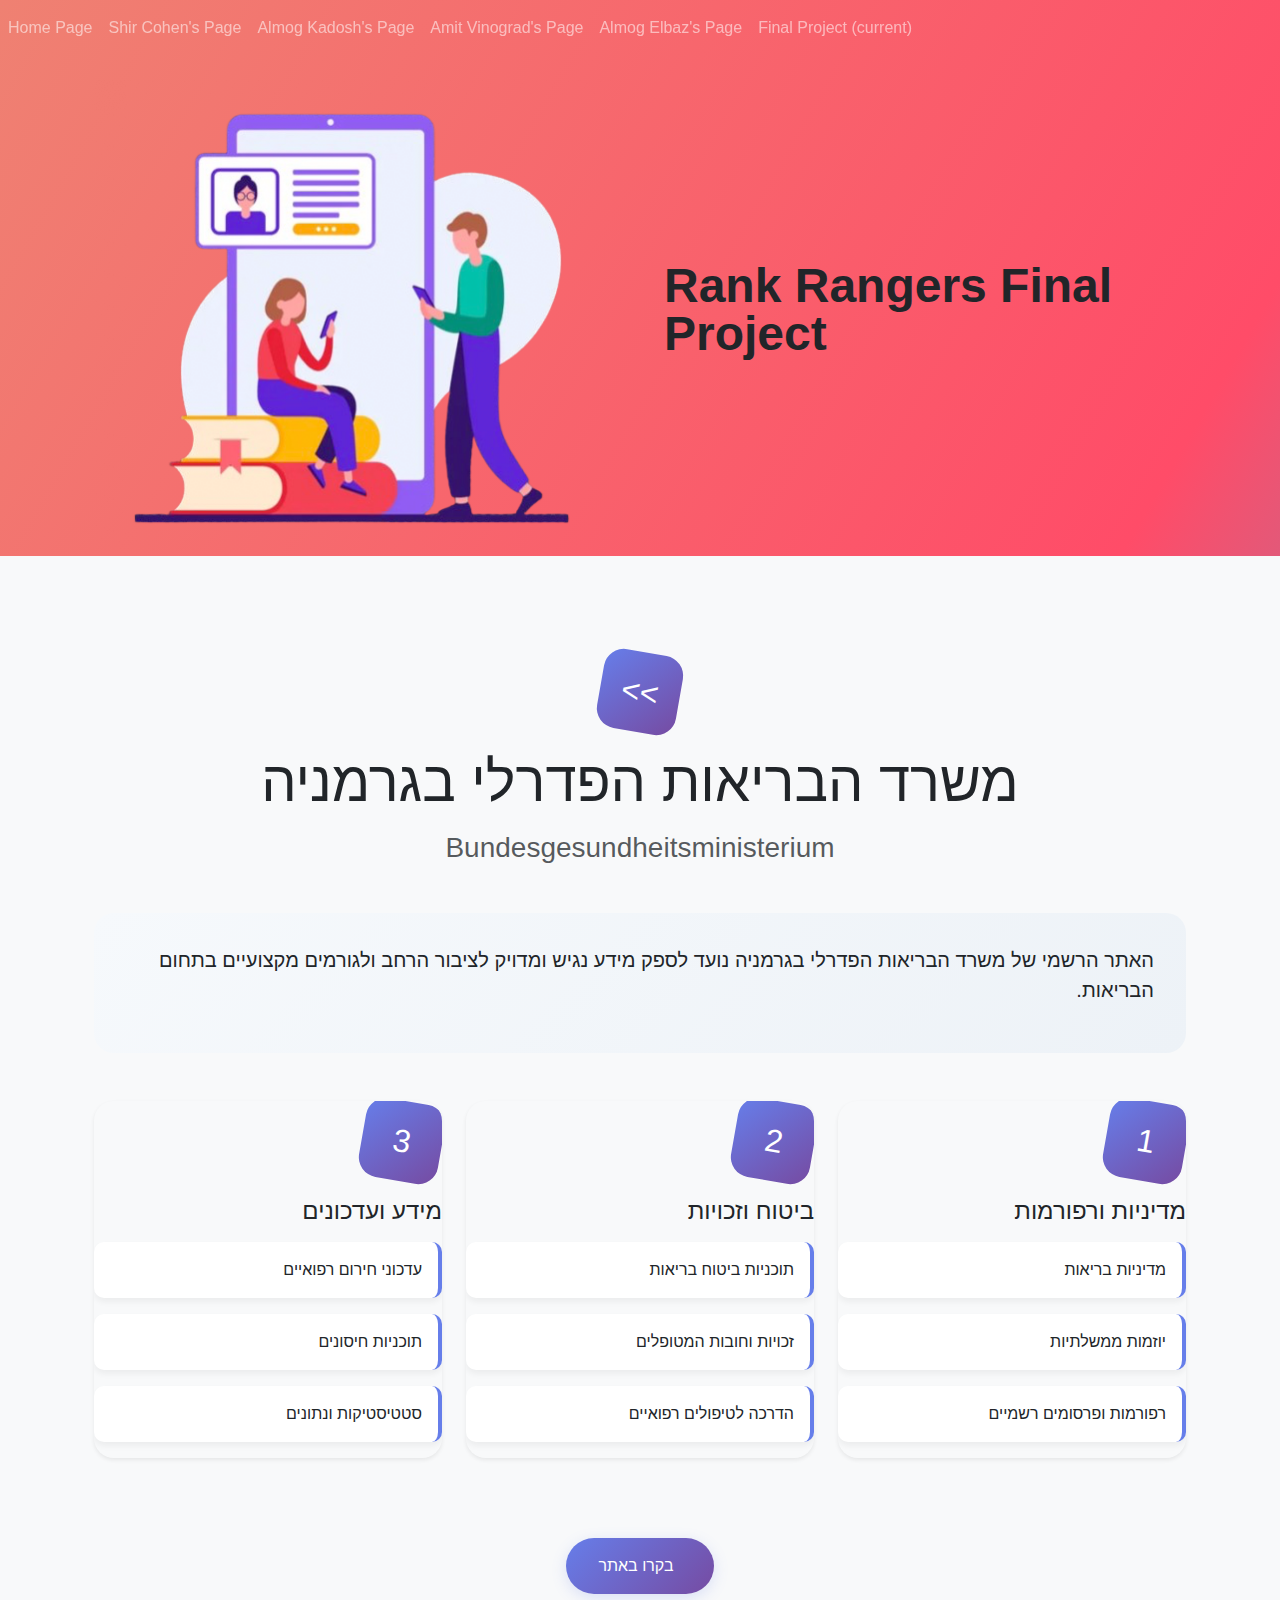
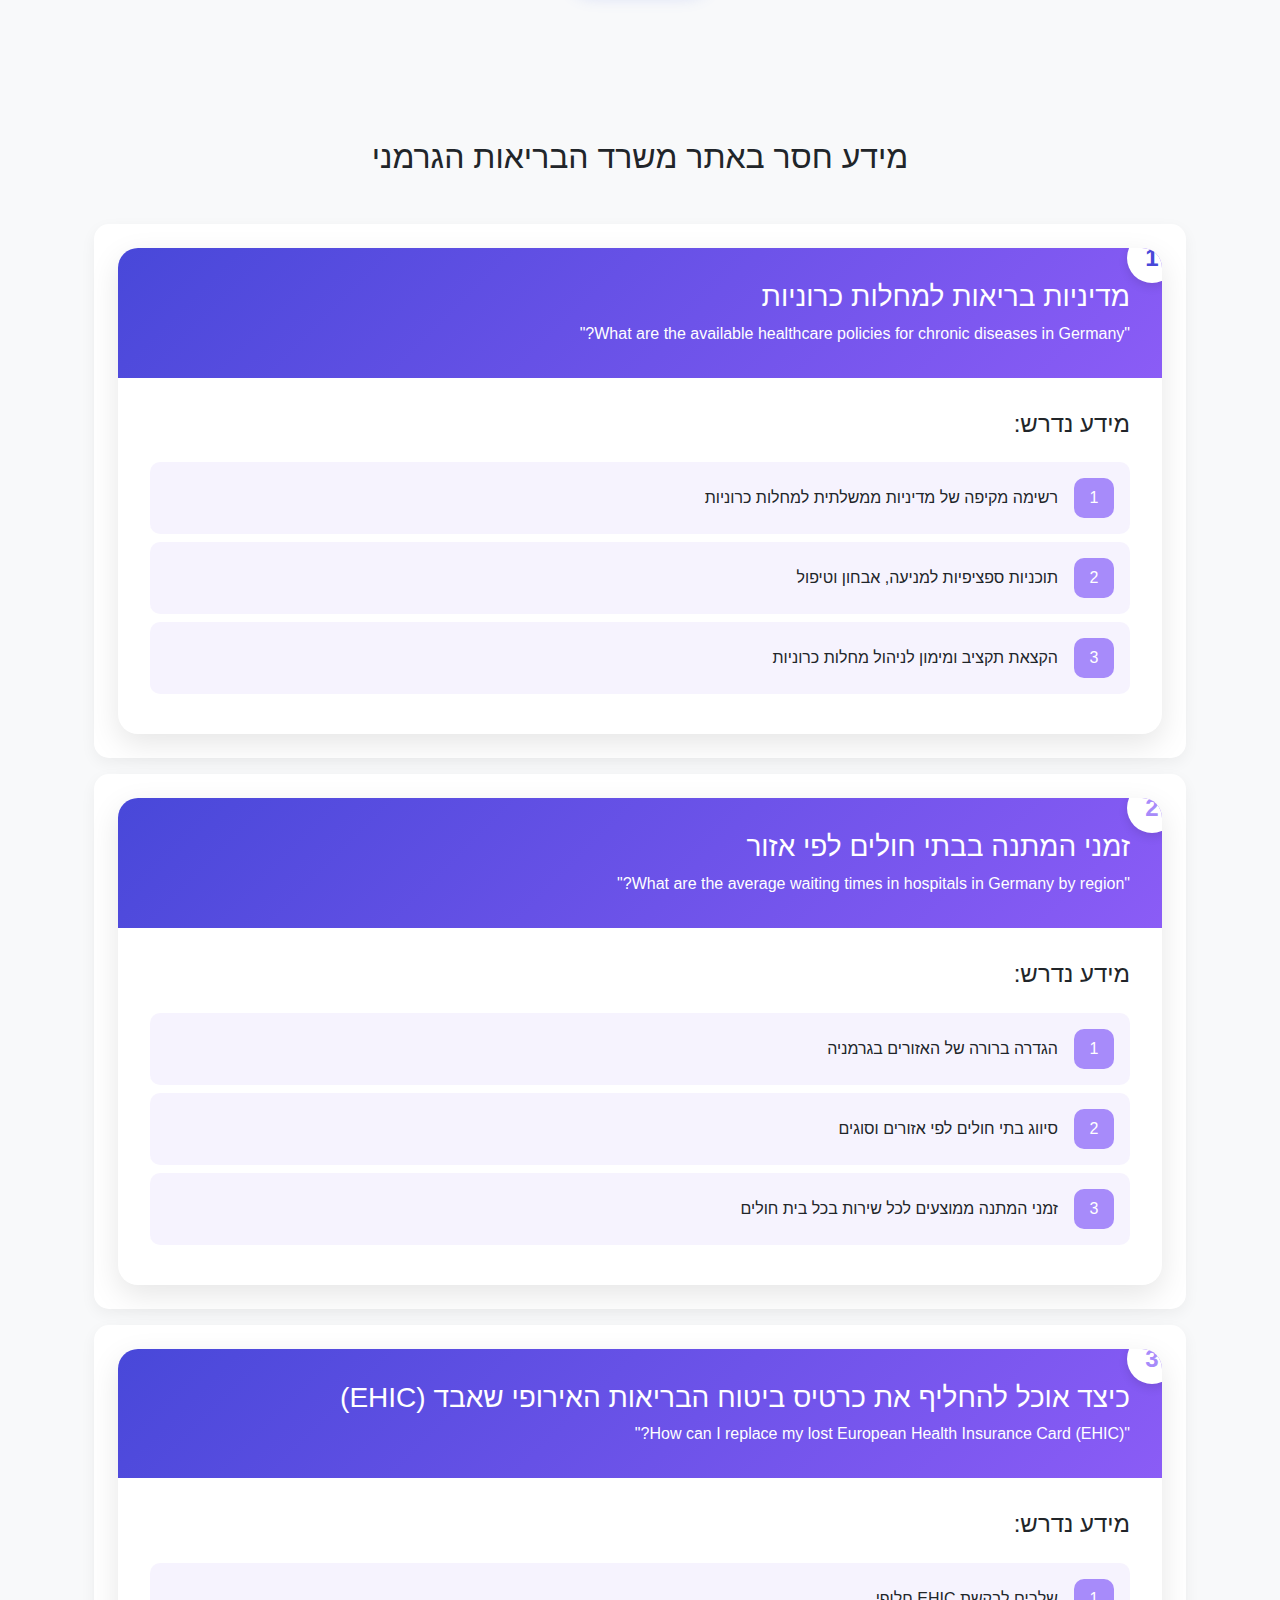
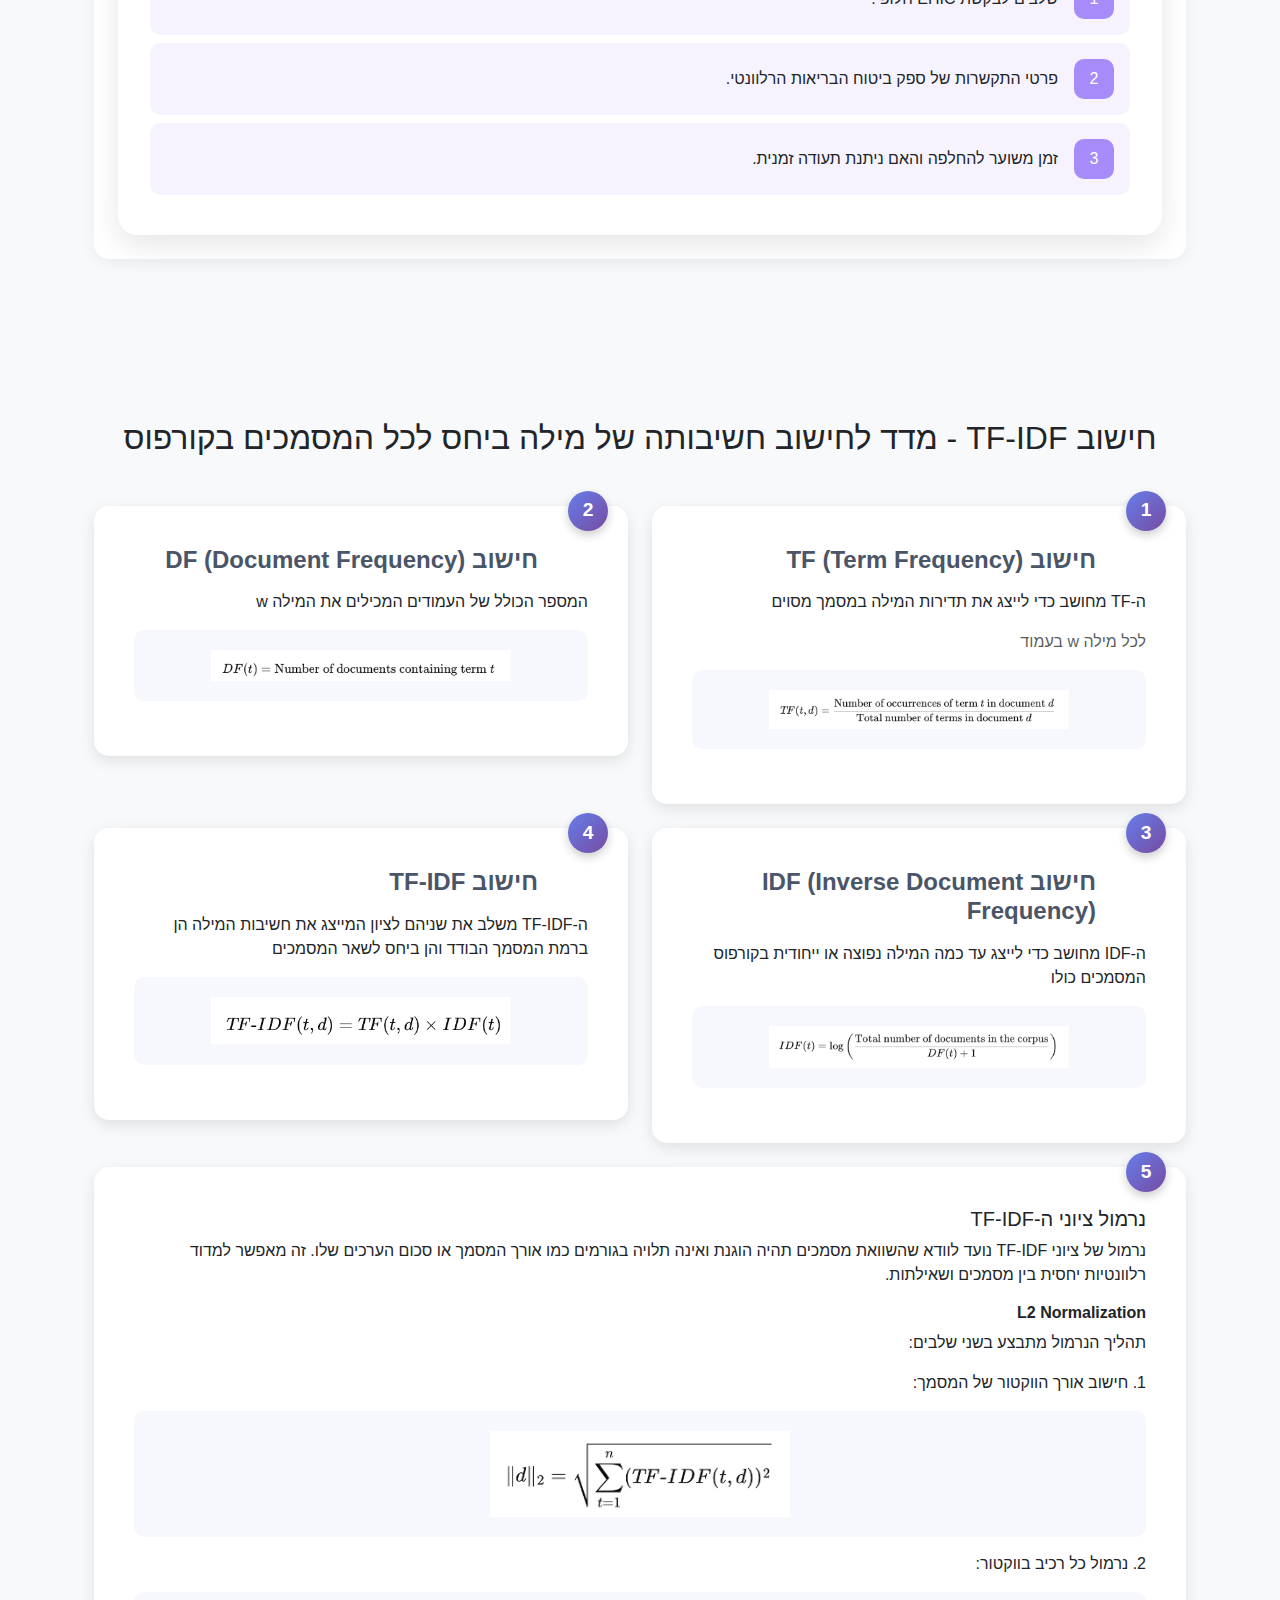
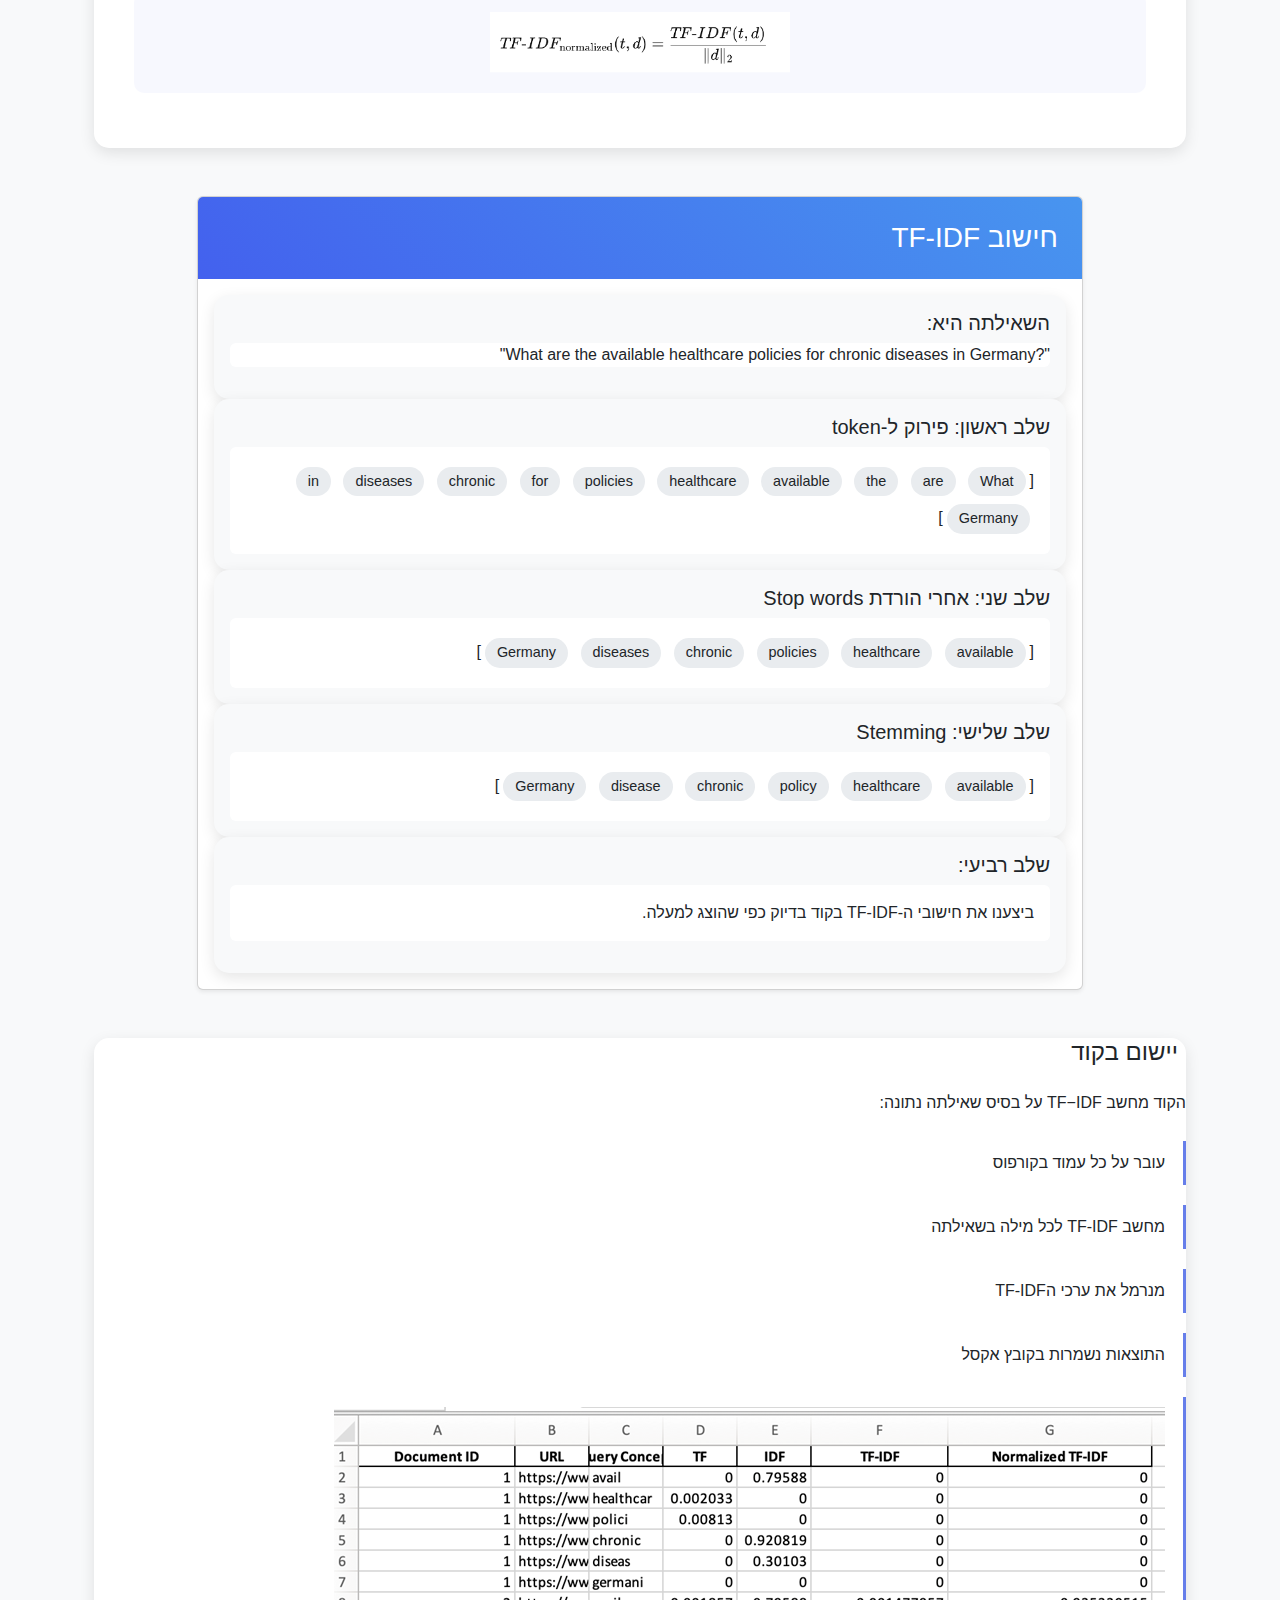
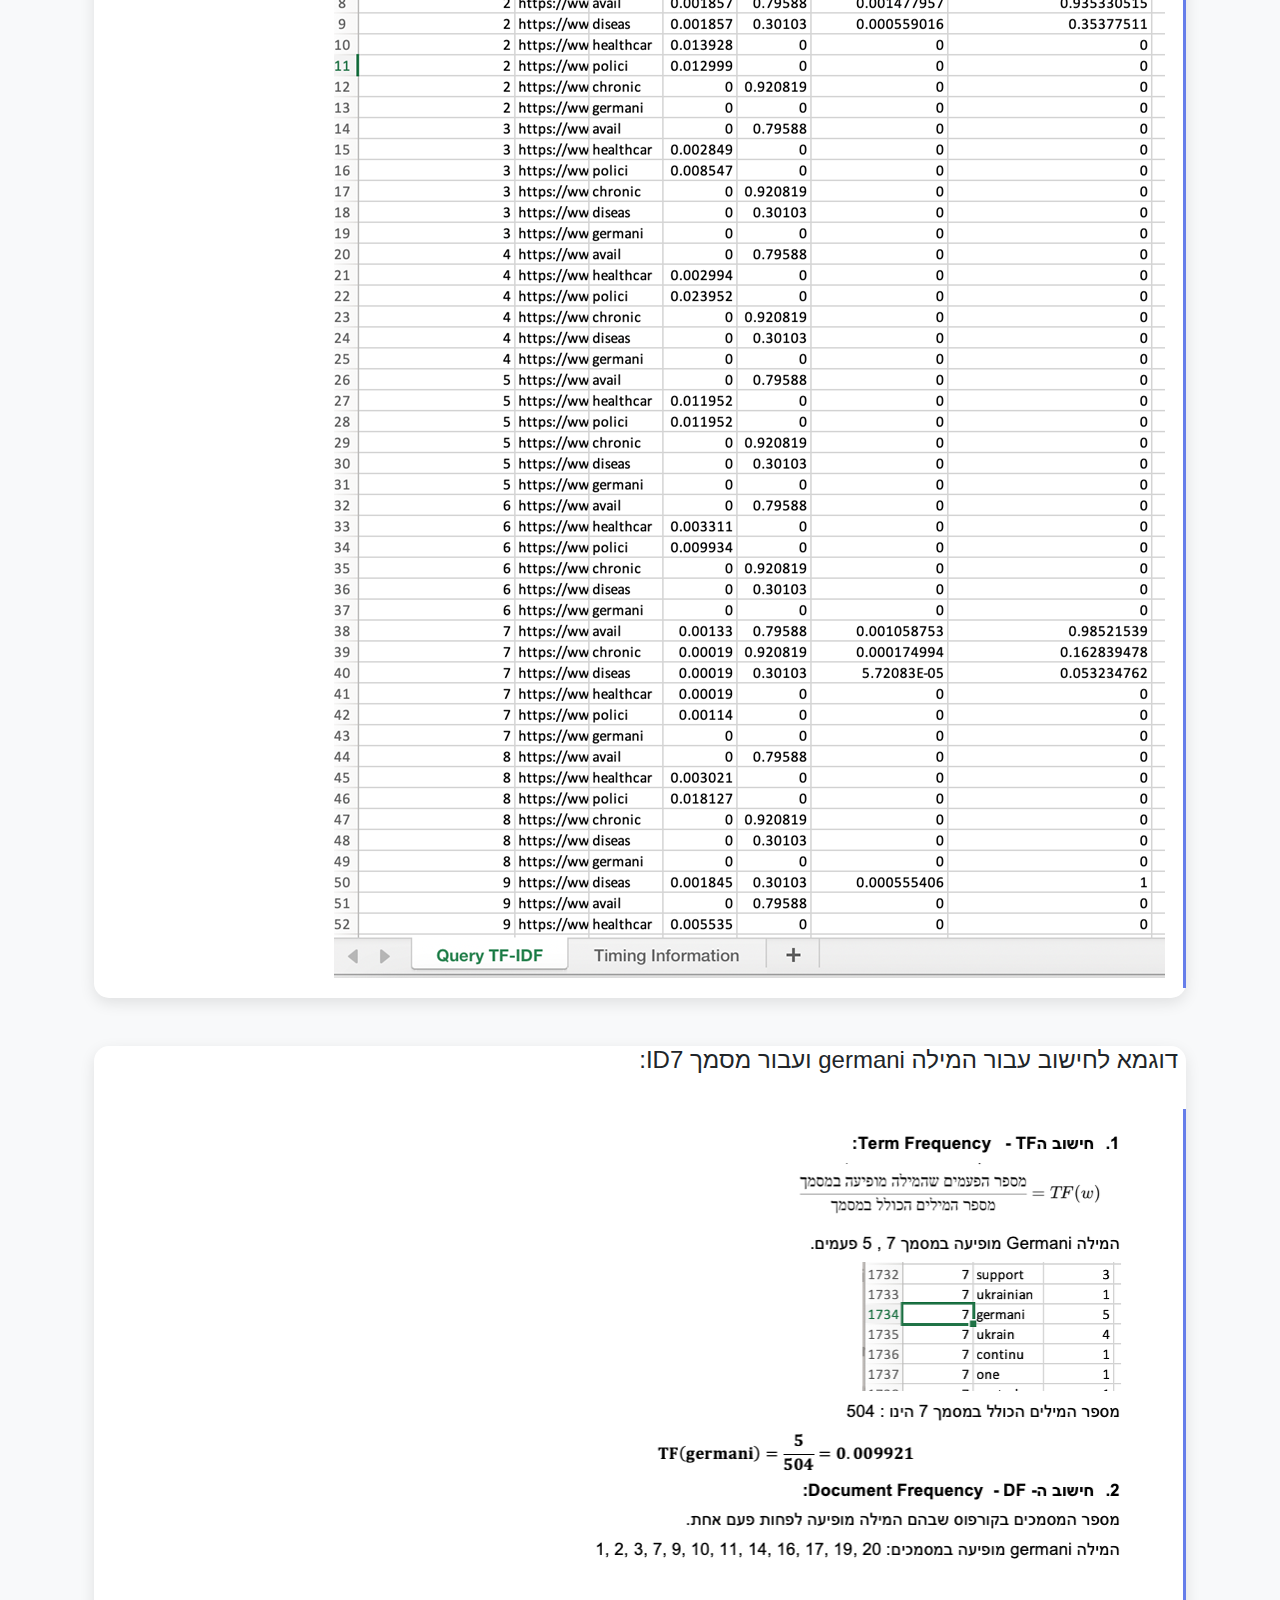
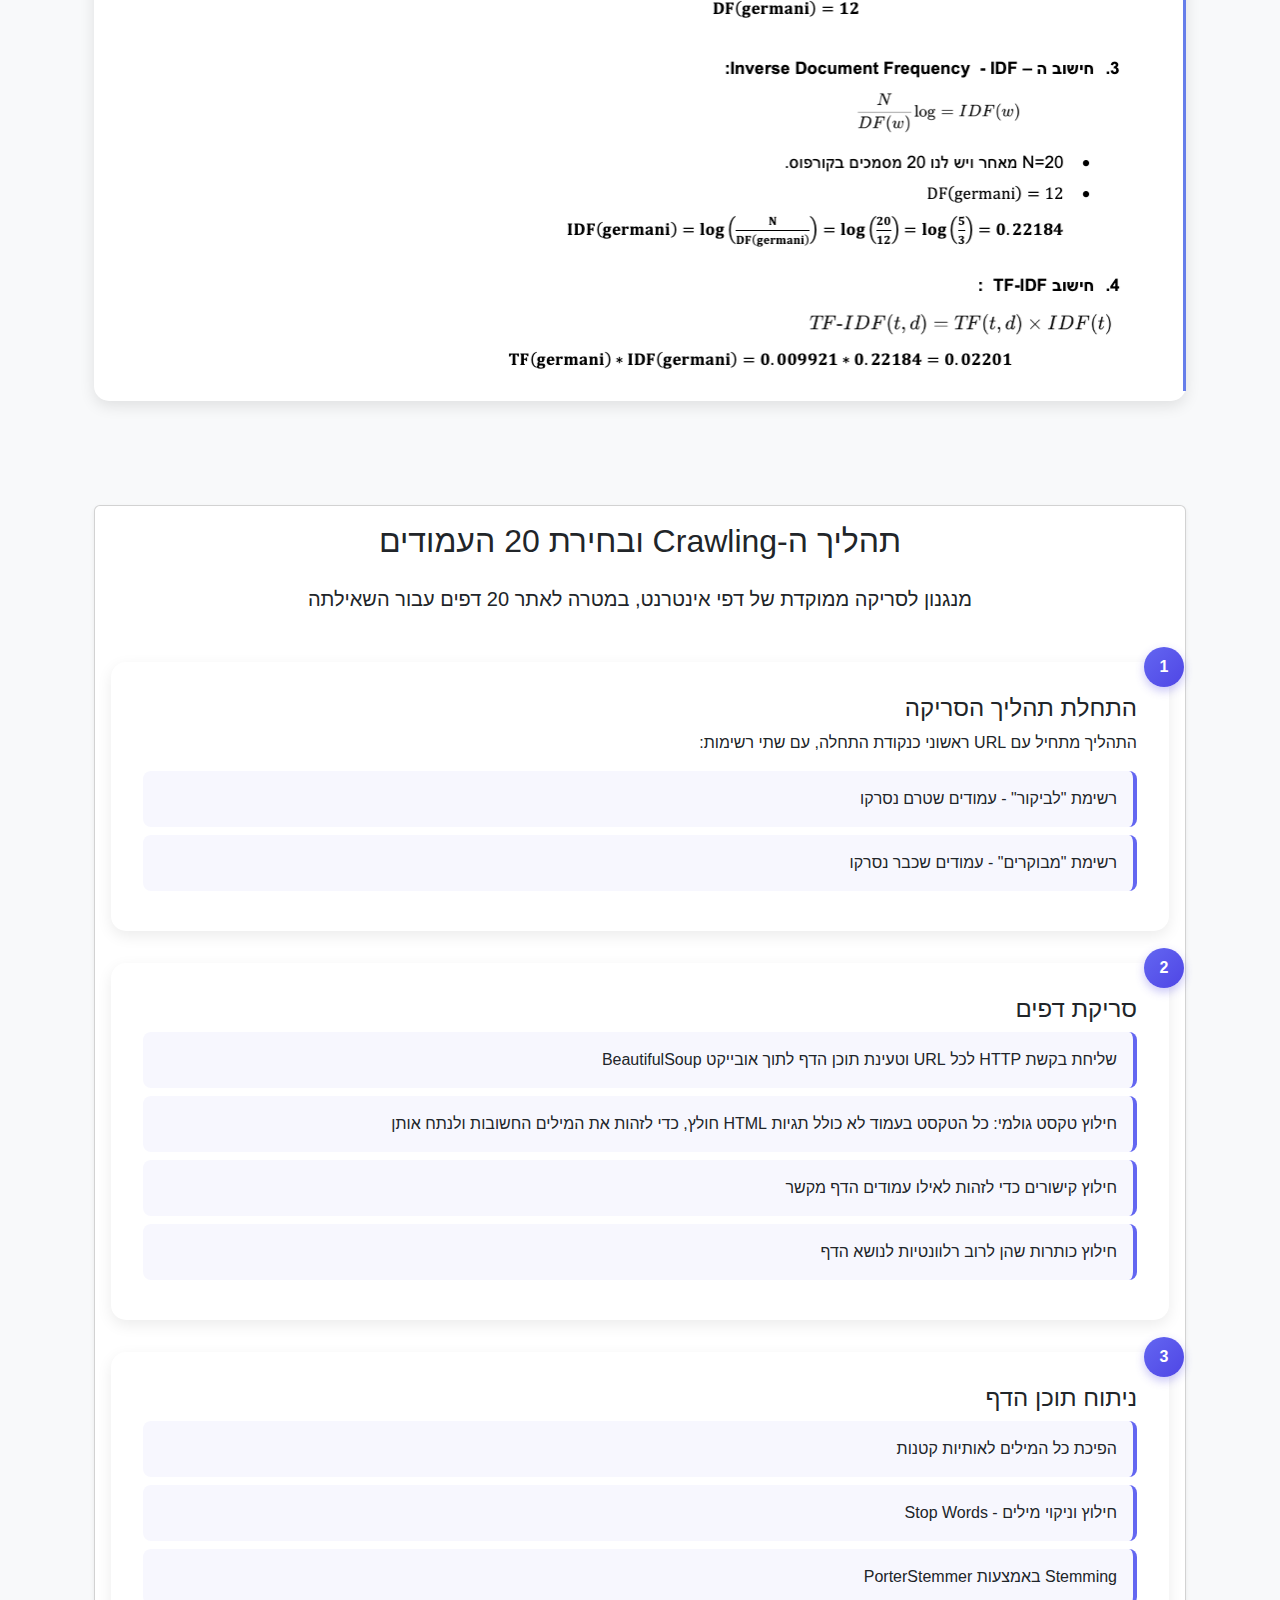
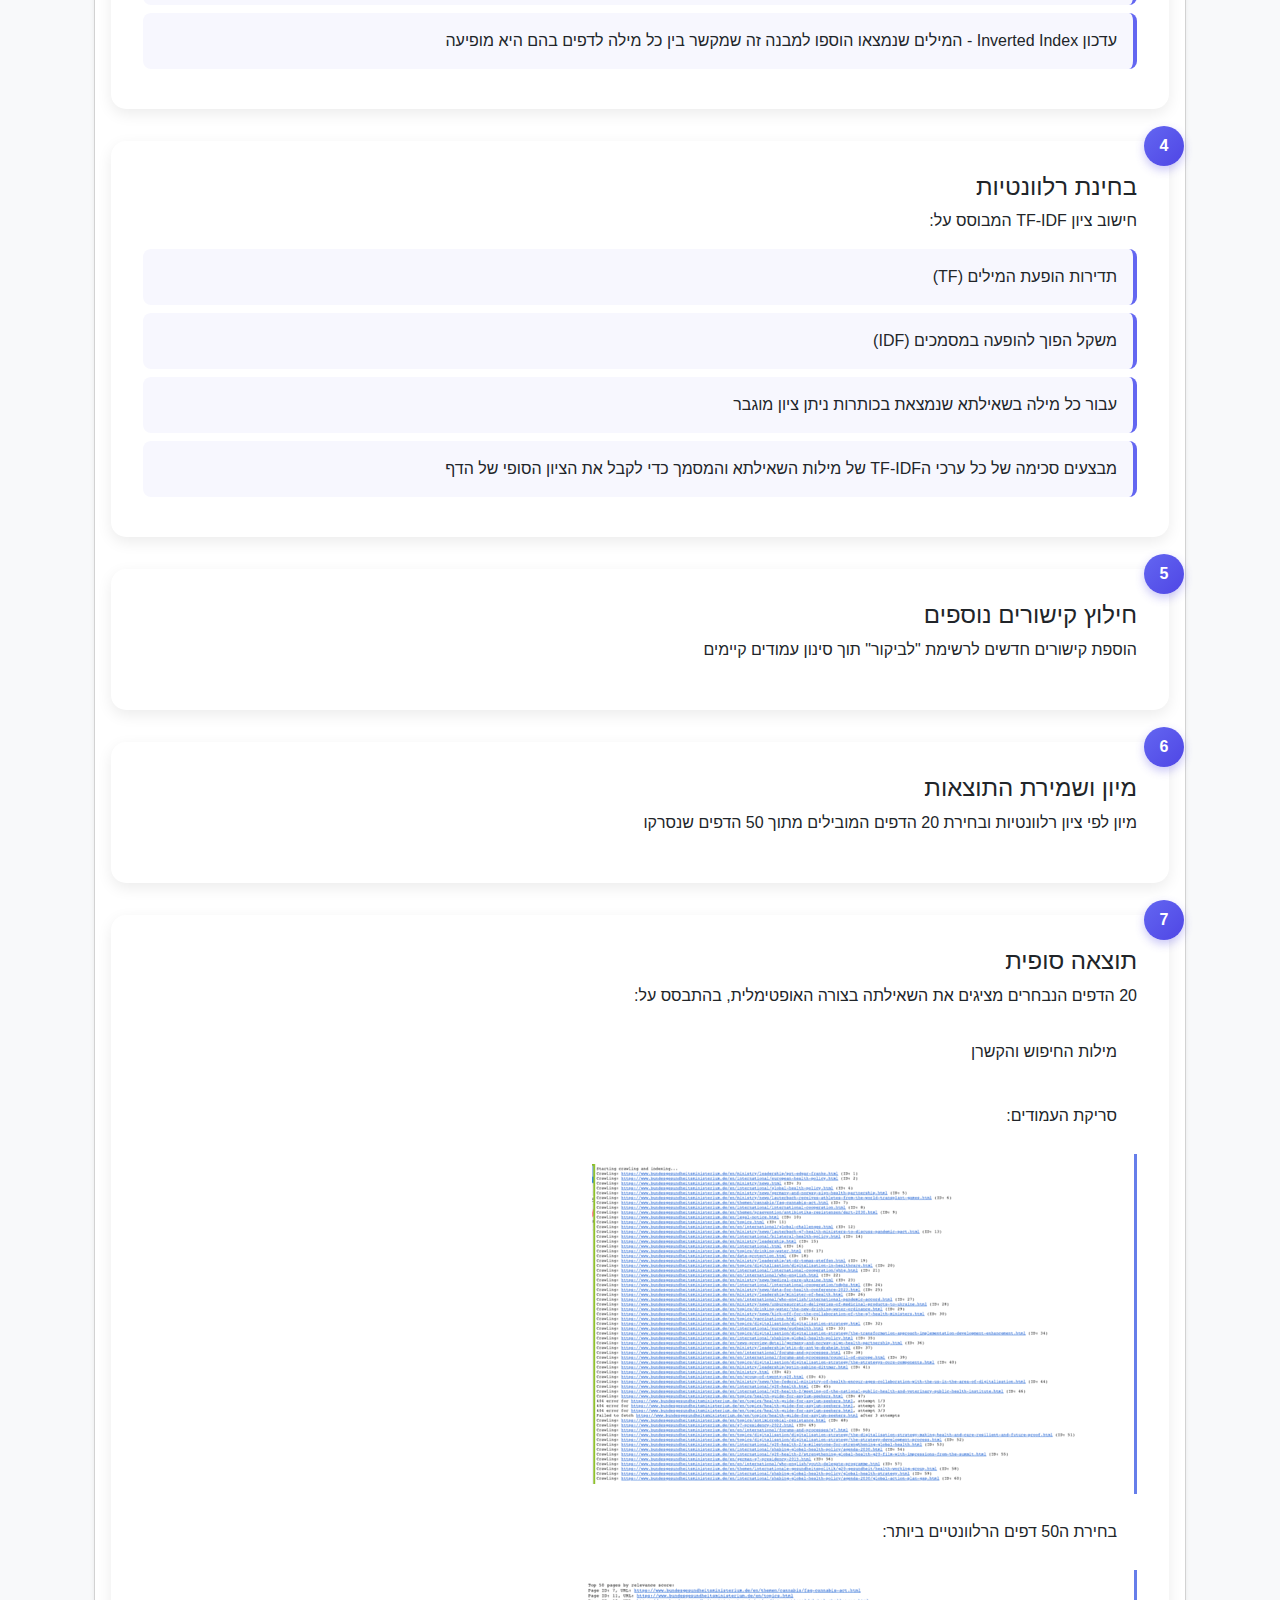
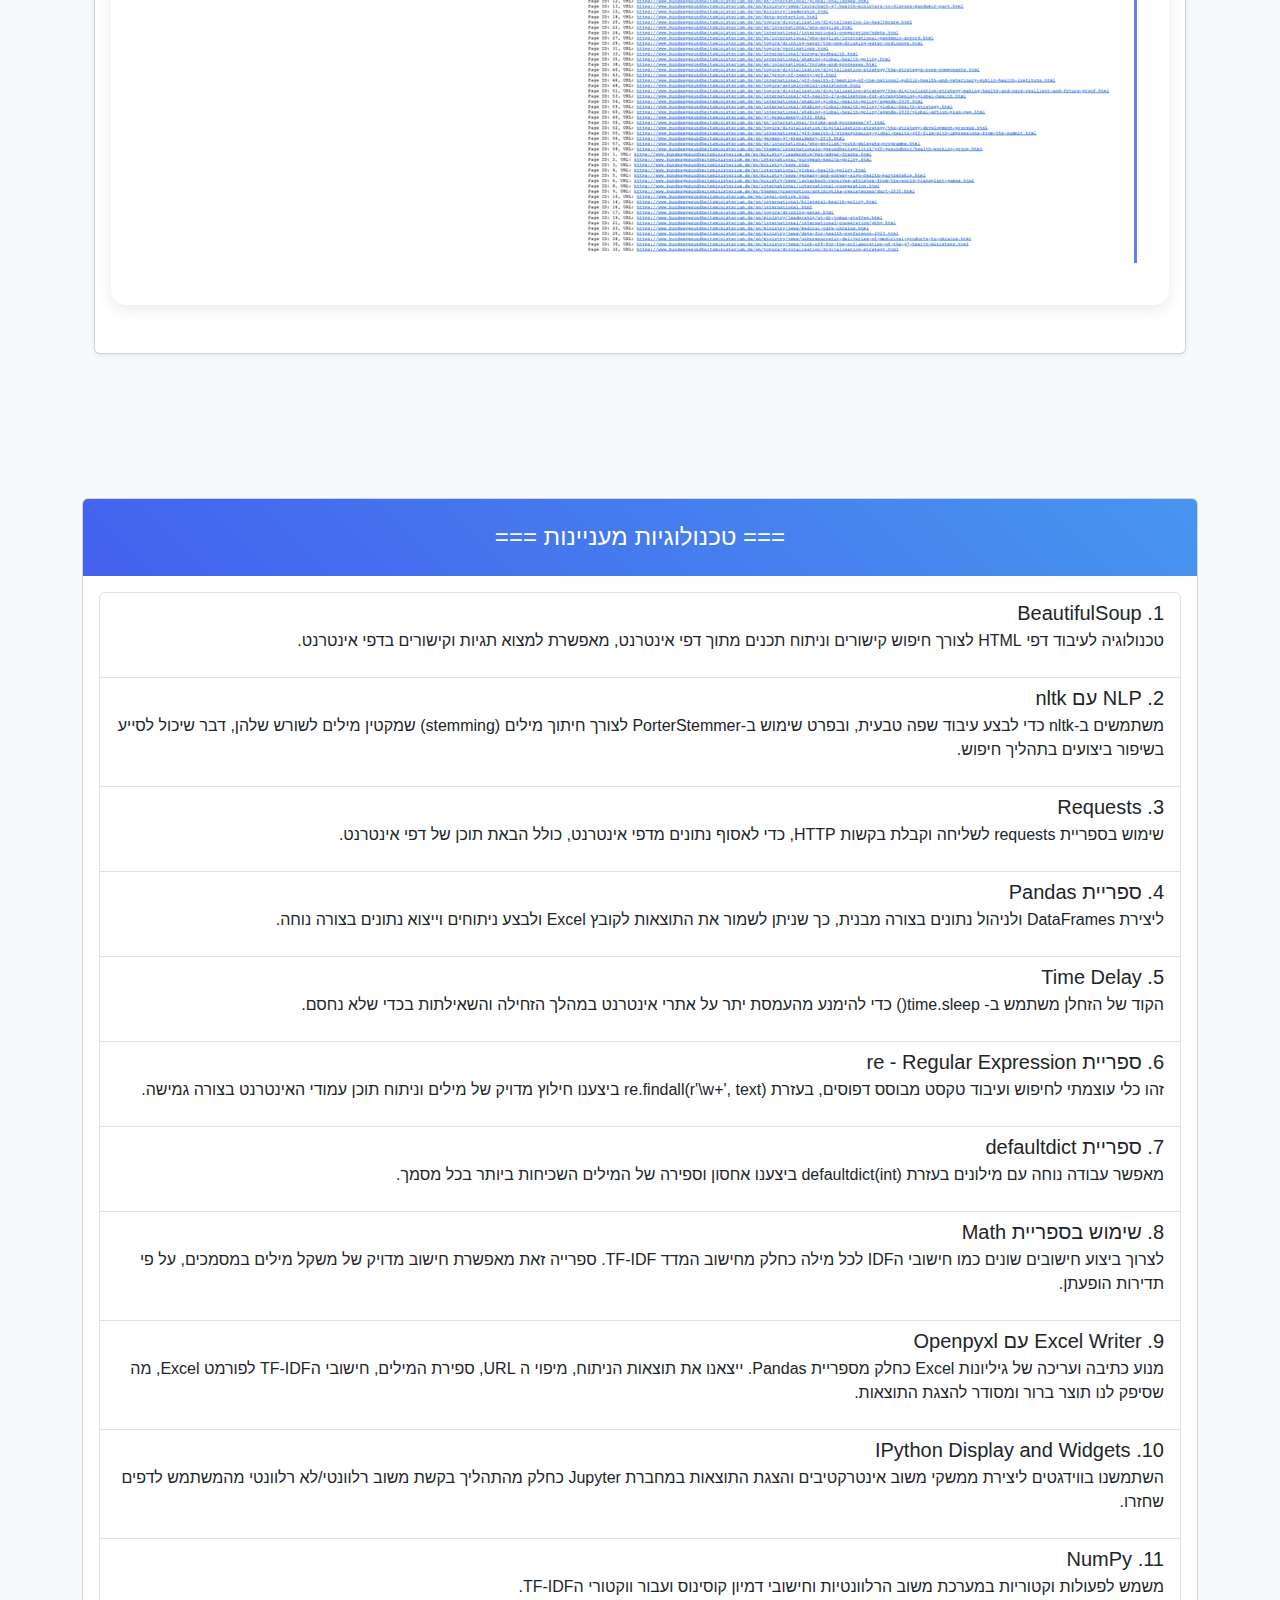
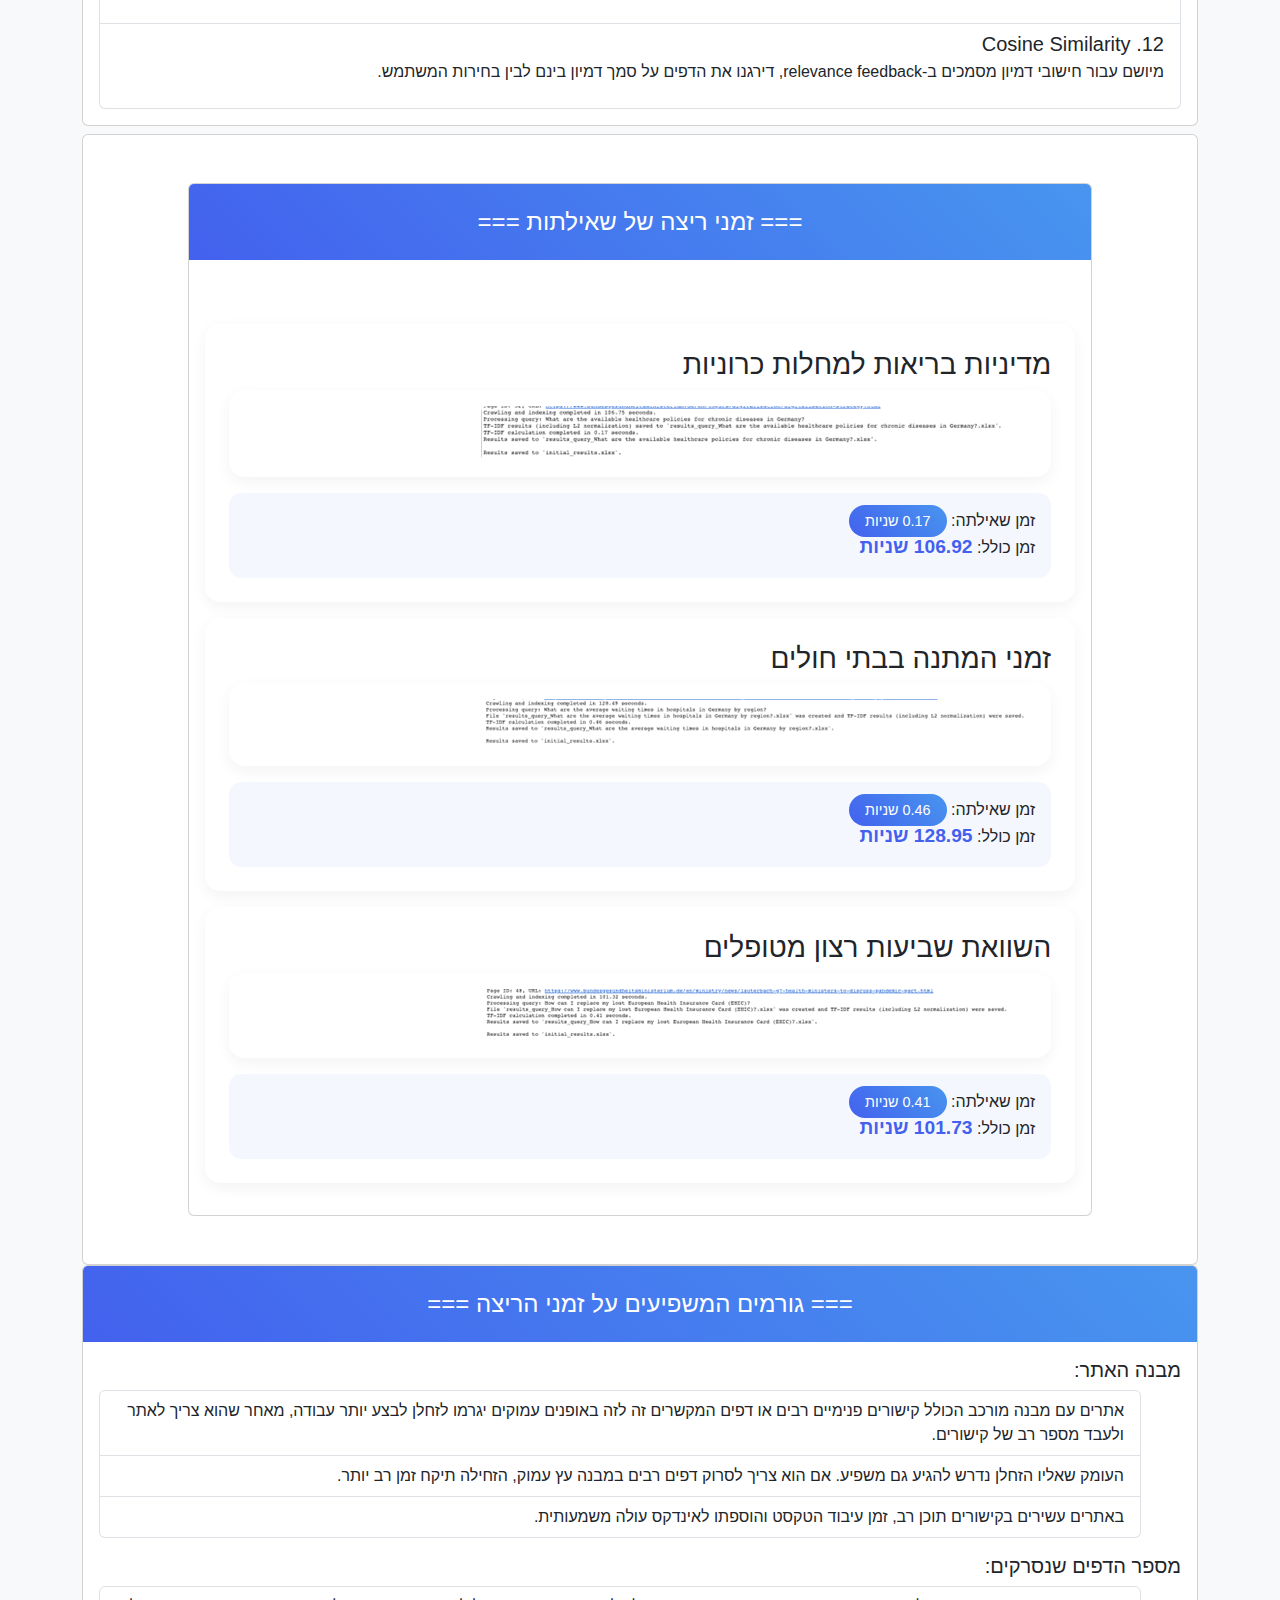
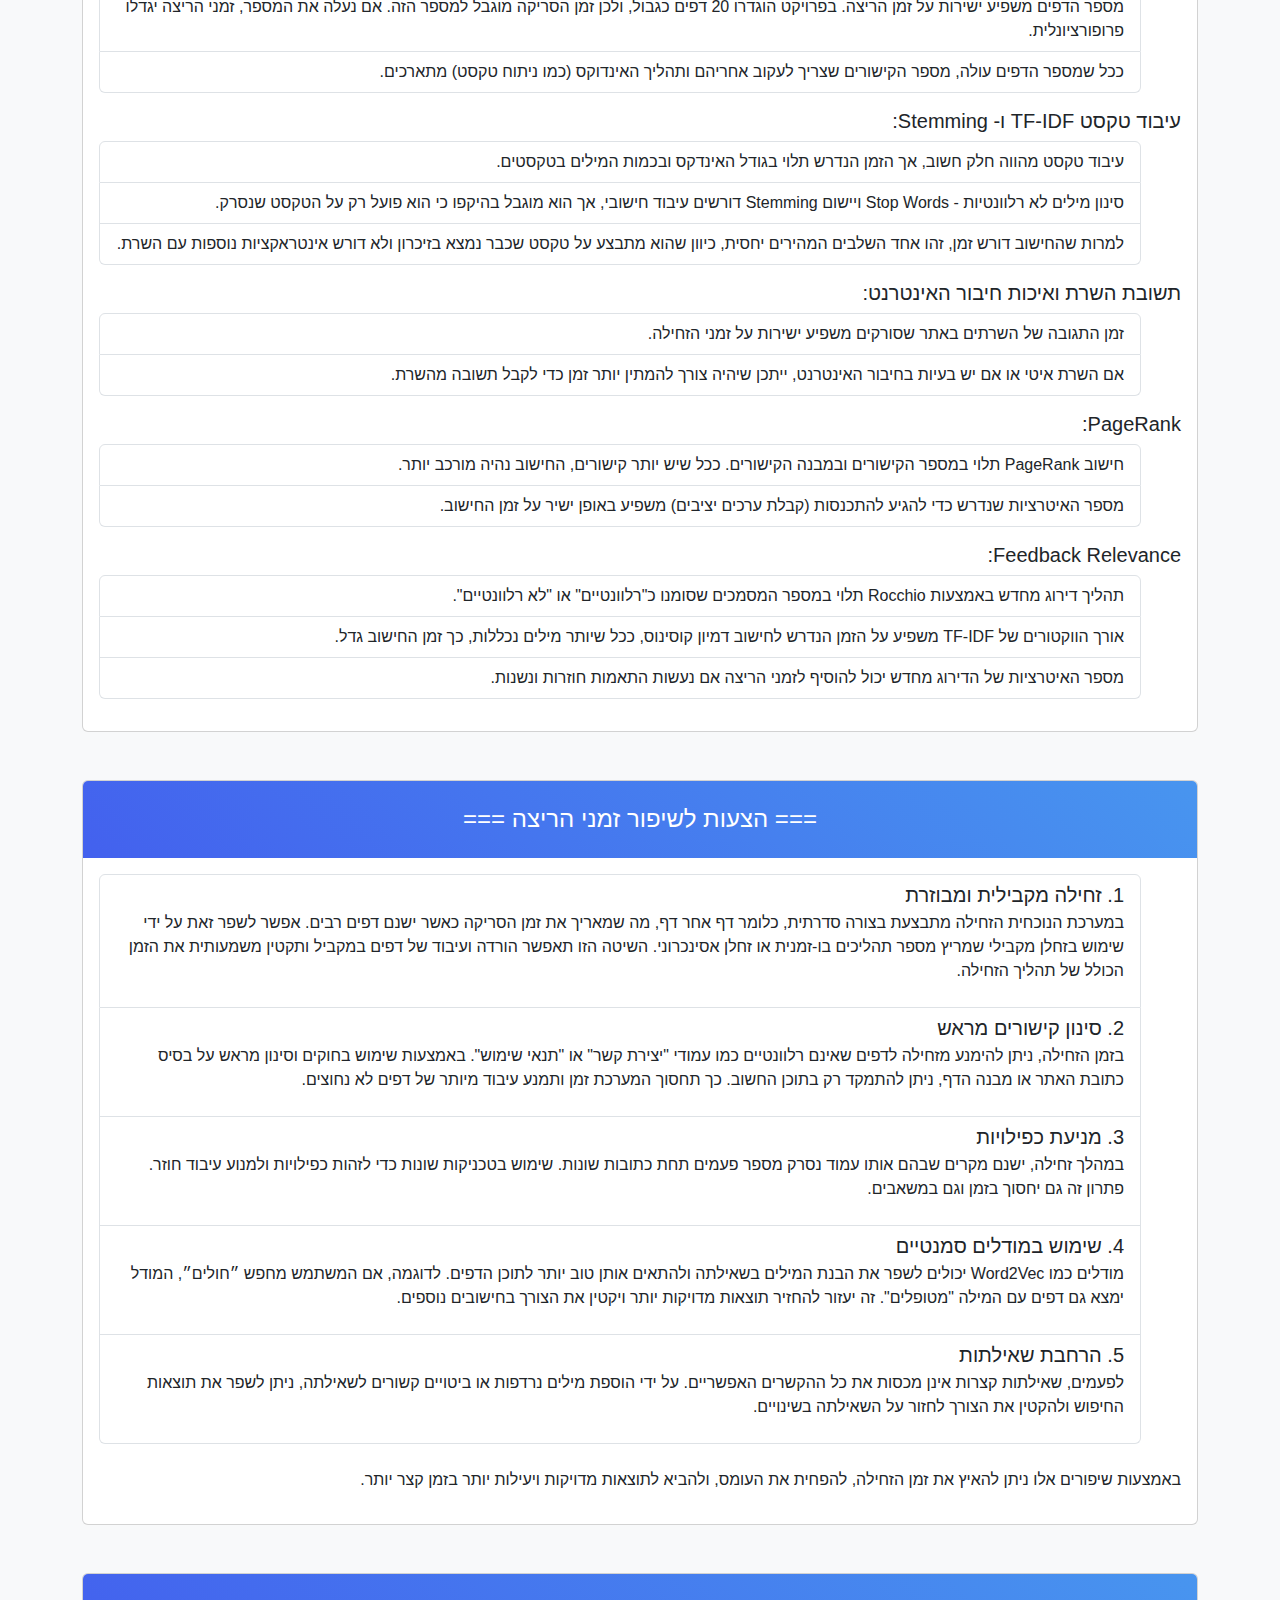
<file: FinalProjectDisplay2.html>
<html lang="en">
  <head>
    <meta charset="UTF-8">
    <meta name="viewport" content="width=device-width, initial-scale=1.0">
    <title>Search Engine Analysis</title>
    <link href="https://cdn.jsdelivr.net/npm/bootstrap@5.3.3/dist/css/bootstrap.min.css" rel="stylesheet">
    <link rel="stylesheet" href="./css/style.css">
    <style>
      .hebrew-text {
          direction: rtl;
          text-align: right;
          font-family: 'Open Sans Hebrew', Arial, sans-serif;
      }
      .english-text {
          direction: ltr;
          text-align: left;
      }
      .bilingual-section {
          display: flex;
          justify-content: space-between;
      }
      .bilingual-section > div {
          width: 48%;
      }
      [dir="rtl"] .card-header {
          text-align: right;
      }
      .language-toggle {
          position: fixed;
          top: 20px;
          right: 20px;
          z-index: 1000;
      }

      .linked-list-item {
            position: relative;
            padding: 1.5rem;
            margin-bottom: 2rem;
            border-radius: 8px;
            background: #f8f9fa;
            transition: all 0.3s ease;
        }
        .linked-list-item:hover {
            transform: translateX(10px);
            box-shadow: 0 4px 8px rgba(0,0,0,0.1);
        }
        .linked-list-item::after {
            content: "↓";
            position: absolute;
            bottom: -1.5rem;
            left: 50%;
            color: #0d6efd;
            font-size: 1.5rem;
        }
        .link-count {
            position: absolute;
            top: -10px;
            right: -10px;
            background: #198754;
            color: white;
            border-radius: 50%;
            width: 30px;
            height: 30px;
            display: flex;
            align-items: center;
            justify-content: center;
            font-size: 0.8rem;
        }
        .url-link {
            display: block;
            padding: 0.5rem 1rem;
            margin: 0.5rem 0;
            background: #e7f1ff;
            border-radius: 4px;
            color: #0d6efd;
            text-decoration: none;
            transition: all 0.2s ease;
            word-break: break-all;
        }
        .url-link:hover {
            background: #0d6efd;
            color: white;
            transform: translateX(5px);
        }
        .base-url {
            font-weight: 500;
            padding: 0.5rem;
            background: #e9ecef;
            border-radius: 4px;
        }

        .table-hover tbody tr:hover {
            background-color: #f8f9fa;
            transition: background-color 0.3s;
        }
        .url-cell {
            max-width: 400px;
            overflow: hidden;
            text-overflow: ellipsis;
            white-space: nowrap;
        }
        .url-cell a {
            text-decoration: none;
            color: #0d6efd;
        }
        .url-cell a:hover {
            text-decoration: underline;
        }
        .pagerank-value {
            font-family: monospace;
            font-weight: 500;
        }
        .page-id {
            font-weight: bold;
            background-color: #e7f1ff;
            border-radius: 4px;
            padding: 2px 8px;
        }

        .stat-box {
            background: rgba(255, 255, 255, 0.1);
            border-radius: 10px;
            padding: 1.5rem;
            transition: transform 0.3s ease;
        }
        .stat-box:hover {
            transform: translateY(-5px);
        }
        .value-badge {
            background: linear-gradient(45deg, #0d6efd, #4ECDC4);
            padding: 0.5rem 1.5rem;
            border-radius: 20px;
            font-size: 1.2rem;
            font-weight: bold;
        }
        .url-container {
            background: rgba(255, 255, 255, 0.05);
            border-left: 4px solid #4ECDC4;
        }
        .section-title {
            color: #2c3e50;
            border-right: 4px solid #3498db;
            padding-right: 15px;
        }
        .bullet-point {
            color: #3498db;
            margin-left: 10px;
        }
        .step-number {
            background: #3498db;
            color: white;
            width: 30px;
            height: 30px;
            border-radius: 50%;
            display: inline-flex;
            align-items: center;
            justify-content: center;
            margin-left: 10px;
        }
        .formula-container {
            background: rgba(52, 152, 219, 0.1);
            border-radius: 10px;
            padding: 20px;
            margin: 20px 0;
        }

        .process-card {
            background: #ffffff;
            border-radius: 15px;
            box-shadow: 0 8px 30px rgba(0,0,0,0.08);
            transition: transform 0.3s ease;
        }
        .process-card:hover {
            transform: translateY(-5px);
        }
        .step-icon {
            width: 50px;
            height: 50px;
            background: linear-gradient(135deg, #6366f1, #8b5cf6);
            border-radius: 12px;
            display: flex;
            align-items: center;
            justify-content: center;
            color: white;
            font-size: 1.5rem;
        }
        .benefit-item {
            border-right: 4px solid #6366f1;
            background: rgba(99, 102, 241, 0.05);
            padding: 1rem;
            margin-bottom: 1rem;
            border-radius: 8px;
        }

        .step-card {
            border: none;
            border-radius: 15px;
            box-shadow: 0 5px 15px rgba(0,0,0,0.1);
            transition: transform 0.3s ease;
        }
        .step-card:hover {
            transform: translateY(-5px);
        }
        .step-number {
            position: absolute;
            top: -15px;
            right: 20px;
            width: 40px;
            height: 40px;
            background: linear-gradient(135deg, #667eea, #764ba2);
            color: white;
            border-radius: 50%;
            display: flex;
            align-items: center;
            justify-content: center;
            font-weight: bold;
            font-size: 1.2rem;
            box-shadow: 0 4px 10px rgba(0,0,0,0.2);
        }
        .formula-container {
            background: rgba(102, 126, 234, 0.05);
            border-radius: 10px;
            padding: 20px;
            display: flex;
            justify-content: center;
            align-items: center;
            margin: 15px 0;
        }
        .step-title {
            color: #4a5568;
            font-weight: bold;
            margin-bottom: 1rem;
            padding-right: 50px;
        }
        .implementation-box {
            background: #2d3748;
            color: #fff;
            border-radius: 10px;
            padding: 20px;
            margin-top: 2rem;
        }
        .implementation-step {
            padding: 10px;
            border-right: 3px solid #667eea;
            margin: 10px 0;
        }

        .process-timeline {
            position: relative;
        }
        .timeline-item {
            position: relative;
            padding: 2rem;
            margin-bottom: 2rem;
            background: white;
            border-radius: 15px;
            box-shadow: 0 5px 15px rgba(0,0,0,0.08);
            transition: transform 0.3s ease;
        }
        .timeline-item:hover {
            transform: translateY(-5px);
        }
        .timeline-number {
            position: absolute;
            top: -15px;
            right: -15px;
            width: 40px;
            height: 40px;
            background: linear-gradient(135deg, #6366f1, #4f46e5);
            color: white;
            border-radius: 50%;
            display: flex;
            align-items: center;
            justify-content: center;
            font-weight: bold;
            box-shadow: 0 4px 10px rgba(79, 70, 229, 0.3);
        }
        .timeline-icon {
            width: 60px;
            height: 60px;
            background: rgba(99, 102, 241, 0.1);
            border-radius: 12px;
            display: flex;
            align-items: center;
            justify-content: center;
            font-size: 1.5rem;
            color: #6366f1;
            margin-bottom: 1rem;
        }
        .sub-item {
            background: rgba(99, 102, 241, 0.05);
            border-right: 4px solid #6366f1;
            padding: 1rem;
            margin: 0.5rem 0;
            border-radius: 8px;
        }

        .query-card {
            border: none;
            border-radius: 20px;
            transition: transform 0.3s ease, box-shadow 0.3s ease;
            overflow: hidden;
        }
        .query-card:hover {
            transform: translateY(-10px);
            box-shadow: 0 15px 30px rgba(0,0,0,0.1);
        }
        .query-header {
            background: linear-gradient(45deg, #2193b0, #6dd5ed);
            color: white;
            padding: 1.5rem;
            position: relative;
        }
        .query-number {
            position: absolute;
            top: -15px;
            right: -15px;
            width: 50px;
            height: 50px;
            background: white;
            color: #2193b0;
            border-radius: 50%;
            display: flex;
            align-items: center;
            justify-content: center;
            font-size: 1.5rem;
            font-weight: bold;
            box-shadow: 0 4px 10px rgba(0,0,0,0.1);
        }
        .query-body {
            padding: 2rem;
            background: white;
        }
        .query-text {
            font-size: 1.2rem;
            color: #2d3748;
            line-height: 1.6;
        }
        .query-icon {
            font-size: 2rem;
            margin-bottom: 1rem;
            color: rgba(255,255,255,0.9);
        }

        .feature-card {
            border: none;
            border-radius: 20px;
            overflow: hidden;
            transition: transform 0.3s ease;
        }
        .feature-card:hover {
            transform: translateY(-5px);
        }
        .service-icon {
            width: 80px;
            height: 80px;
            background: linear-gradient(135deg, #667eea, #764ba2);
            border-radius: 20px;
            display: flex;
            align-items: center;
            justify-content: center;
            margin-bottom: 1rem;
            color: white;
            font-size: 2rem;
            transform: rotate(10deg);
            transition: transform 0.3s ease;
        }
        .feature-card:hover .service-icon {
            transform: rotate(0deg);
        }
        .info-section {
            background: linear-gradient(135deg, #f6f9fc, #edf2f7);
            border-radius: 20px;
            padding: 2rem;
            margin-bottom: 2rem;
        }
        .website-badge {
            background: linear-gradient(135deg, #667eea, #764ba2);
            color: white;
            padding: 1rem 2rem;
            border-radius: 50px;
            display: inline-block;
            margin-top: 2rem;
            box-shadow: 0 4px 15px rgba(102, 126, 234, 0.2);
        }
        .service-item {
            padding: 1rem;
            border-right: 4px solid #667eea;
            background: white;
            margin: 1rem 0;
            border-radius: 10px;
            box-shadow: 0 4px 6px rgba(0, 0, 0, 0.05);
        }
        .query-section {
            margin-bottom: 3rem;
        }
        .query-card {
            background: white;
            border-radius: 20px;
            overflow: hidden;
            box-shadow: 0 10px 30px rgba(0,0,0,0.1);
        }
        .query-header {
            padding: 2rem;
            color: white;
            position: relative;
        }
        .query-content {
            padding: 2rem;
        }
        .info-item {
            padding: 1rem;
            margin: 0.5rem 0;
            border-radius: 10px;
            display: flex;
            align-items: center;
            gap: 1rem;
            transition: transform 0.3s ease;
        }
        .info-item:hover {
            transform: translateX(-5px);
        }
        .info-icon {
            min-width: 40px;
            height: 40px;
            border-radius: 10px;
            display: flex;
            align-items: center;
            justify-content: center;
            color: white;
        }
        .query-number {
            position: absolute;
            top: -15px;
            right: -15px;
            width: 50px;
            height: 50px;
            border-radius: 50%;
            display: flex;
            align-items: center;
            justify-content: center;
            font-size: 1.5rem;
            font-weight: bold;
            background: white;
            box-shadow: 0 4px 10px rgba(0,0,0,0.1);
        }
        :root {
            --primary-color: #4361ee;
            --secondary-color: #3f37c9;
            --accent-color: #4895ef;
            --background-color: #f8f9fa;
        }
        
        body {
            background-color: var(--background-color);
            font-family: 'Arial Hebrew', Arial, sans-serif;
        }
        
        .hebrew-text {
            text-align: right;
        }
        
        .dashboard-card {
            background: linear-gradient(145deg, #ffffff, #f5f7ff);
            border-radius: 20px;
            border: none;
            box-shadow: 0 10px 30px rgba(67, 97, 238, 0.1);
            overflow: hidden;
            transition: all 0.3s ease;
        }
        
        .card-header {
            background: linear-gradient(45deg, var(--primary-color), var(--accent-color));
            padding: 1.5rem;
            border: none;
        }
        
        .query-section {
            background: white;
            border-radius: 15px;
            padding: 1.5rem;
            margin: 1rem 0;
            box-shadow: 0 5px 15px rgba(0,0,0,0.05);
        }
        
        .runtime-info {
            background: rgba(67, 97, 238, 0.05);
            border-radius: 12px;
            padding: 1rem;
            margin-top: 1rem;
        }
        
        .runtime-badge {
            background: linear-gradient(45deg, var(--primary-color), var(--accent-color));
            padding: 0.5rem 1rem;
            border-radius: 20px;
            font-weight: 500;
            font-size: 0.9rem;
        }
        
        .graph-container {
            background: white;
            border-radius: 15px;
            padding: 1rem;
            margin-bottom: 1rem;
            box-shadow: 0 5px 15px rgba(0,0,0,0.05);
        }
        
        .title-text {
            font-size: 1.8rem;
            font-weight: 700;
            background: linear-gradient(45deg, #ffffff, #e0e7ff);
            -webkit-background-clip: text;
            -webkit-text-fill-color: transparent;
        }
        
        .total-time {
            font-size: 1.2rem;
            color: var(--primary-color);
            font-weight: 600;
        }
        .token-pill {
            display: inline-block;
            padding: 0.25rem 0.75rem;
            margin: 0.25rem;
            border-radius: 20px;
            background-color: #e9ecef;
            font-size: 0.9rem;
        }
        
    </style>
  </head>

<body>

  <section id="title" class="gradient-background">
    <!-- Header -->
    <header class=" py-3">
        <div class="container">
            <nav class="navbar navbar-expand-md navbar-dark fixed-top">
                <div class="collapse navbar-collapse" id="navbarCollapse">
                  <ul class="navbar-nav mr-auto">
                    <li class="nav-item active">
                      <a class="nav-link" href="index.html">Home Page</a>
                    </li>
                    <li class="nav-item">
                      <a class="nav-link" href="ShirPage.html">Shir Cohen's Page</a>
                    </li>
                    <li class="nav-item">
                      <a class="nav-link" href="AlmogKPage.html">Almog Kadosh's Page </a>
                    </li>
                    <li class="nav-item">
                        <a class="nav-link" href="AmitPage.html">Amit Vinograd's Page</a>
                    </li>
                    <li class="nav-item">
                        <a class="nav-link" href="AlmogEPage.html">Almog Elbaz's Page</a>
                    </li>
                    <li class="nav-item">
                        <a class="nav-link" href="FinalProjectDisplay.html">Final Project <span class="sr-only">(current)</span></a>
                    </li>
                  </ul>
               
                </div>
              </nav>
        </div>
    </header>

    <!-- Title -->
    <div class="container col-xxl-8 px-4">
      <div class="row flex-lg-row-reverse align-items-center g-5 pt-5">
        <div class="col-lg-6">
          <h1 class="display-5 fw-bold lh-1 mb-3">Rank Rangers Final Project</h1>
          <div class="d-grid gap-2 d-md-flex justify-content-md-start">
          </div>
        </div>
        <div class="col-10 col-sm-8 col-lg-6">
          <img src="./images/Students.png" class="d-block mx-lg-auto img-fluid" alt="Students" height="200" loading="lazy">
        </div>
      </div>
    </div>
 </section>

 <div class="container my-5">
  <div class="row">




    <div class="col-12">
        <!-- Section Query Display/ -->
        <section id="technologies" class="mb-5 hebrew-text">

            <div class="container py-5 hebrew-text">
                <!-- Header Section -->
                <div class="text-center mb-5">
                    <div class="service-icon mx-auto">
                        >><i class="fas fa-hospital-user"></i>
                    </div>
                    <h1 class="display-4 mb-3">משרד הבריאות הפדרלי בגרמניה</h1>
                    <h3 class="text-muted">Bundesgesundheitsministerium</h3>
                </div>
        
                <!-- Main Info Section -->
                <div class="info-section mb-5">
                    <p class="lead">
                        האתר הרשמי של משרד הבריאות הפדרלי בגרמניה נועד לספק מידע נגיש ומדויק לציבור הרחב ולגורמים מקצועיים בתחום הבריאות.
                    </p>
                </div>
        
                <!-- Services Grid -->
                <div class="row g-4 mb-5">
                    <div class="col-md-4">
                        <div class="feature-card shadow-sm">
                            <div class="card-body">
                                <div class="service-icon">
                                    1<i class="fas fa-file-medical"></i>
                                </div>
                                <h4>מדיניות ורפורמות</h4>
                                <div class="service-item">מדיניות בריאות</div>
                                <div class="service-item">יוזמות ממשלתיות</div>
                                <div class="service-item">רפורמות ופרסומים רשמיים</div>
                            </div>
                        </div>
                    </div>
        
                    <div class="col-md-4">
                        <div class="feature-card shadow-sm">
                            <div class="card-body">
                                <div class="service-icon">
                                    2<i class="fas fa-heartbeat"></i>
                                </div>
                                <h4>ביטוח וזכויות</h4>
                                <div class="service-item">תוכניות ביטוח בריאות</div>
                                <div class="service-item">זכויות וחובות המטופלים</div>
                                <div class="service-item">הדרכה לטיפולים רפואיים</div>
                            </div>
                        </div>
                    </div>
        
                    <div class="col-md-4">
                        <div class="feature-card shadow-sm">
                            <div class="card-body">
                                <div class="service-icon">
                                    3<i class="fas fa-chart-bar"></i>
                                </div>
                                <h4>מידע ועדכונים</h4>
                                <div class="service-item">עדכוני חירום רפואיים</div>
                                <div class="service-item">תוכניות חיסונים</div>
                                <div class="service-item">סטטיסטיקות ונתונים</div>
                            </div>
                        </div>
                    </div>
                </div>
        
                <!-- Website URL -->
                <div class="text-center">
                    <a href="https://www.bundesgesundheitsministerium.de/en/" target="_blank" class="website-badge text-decoration-none">
                        <i class="fas fa-globe me-2"></i>
                        בקרו באתר
                    </a>
                </div>
            </div>
        </section>
    </div>

    <div class="col-12">
        <!-- Section Display Queries -->
        <section id="technologies" class="mb-5 ">
            <div class="container py-5 hebrew-text">
                <h2 class="text-center mb-5">מידע חסר באתר משרד הבריאות הגרמני</h2>
        
                <!-- Query 1 -->
                <div class="query-section">
                    <div class="query-card">
                        <div class="query-header" style="background: linear-gradient(135deg,  #4848d9, #8B5CF6);">
                            <div class="query-number" style="color: #4848d9;">1</div>
                            <h3>מדיניות בריאות למחלות כרוניות</h3>
                            <p class="mb-0">"What are the available healthcare policies for chronic diseases in Germany?"</p>
                        </div>
                        <div class="query-content">
                            <h4 class="mb-4">מידע נדרש:</h4>
                            <div class="info-item" style="background: rgba(167, 139, 250, 0.1);">
                                <div class="info-icon" style="background: #A78BFA;">
                                    1<i class="fas fa-file-medical"></i>
                                </div>
                                <span>רשימה מקיפה של מדיניות ממשלתית למחלות כרוניות</span>
                            </div>
                            <div class="info-item" style="background: rgba(167, 139, 250, 0.1)">
                                <div class="info-icon" style="background: #A78BFA;">
                                    2<i class="fas fa-procedures"></i>
                                </div>
                                <span>תוכניות ספציפיות למניעה, אבחון וטיפול</span>
                            </div>
                            <div class="info-item" style="background: rgba(167, 139, 250, 0.1)">
                                <div class="info-icon" style="background: #A78BFA;">
                                    3<i class="fas fa-coins"></i>
                                </div>
                                <span>הקצאת תקציב ומימון לניהול מחלות כרוניות</span>
                            </div>
                        </div>
                    </div>
                </div>
        
                <!-- Query 2 -->
                <div class="query-section">
                    <div class="query-card">
                        <div class="query-header" style="background: linear-gradient(135deg,  #4848d9, #8B5CF6);">
                            <div class="query-number" style="color: #A78BFA;">2</div>
                            <h3>זמני המתנה בבתי חולים לפי אזור</h3>
                            <p class="mb-0">"What are the average waiting times in hospitals in Germany by region?"</p>
                        </div>
                        <div class="query-content">
                            <h4 class="mb-4">מידע נדרש:</h4>
                            <div class="info-item" style="background: rgba(167, 139, 250, 0.1);">
                                <div class="info-icon" style="background: #A78BFA;">
                                    1<i class="fas fa-map-marked-alt"></i>
                                </div>
                                <span>הגדרה ברורה של האזורים בגרמניה</span>
                            </div>
                            <div class="info-item" style="background: rgba(167, 139, 250, 0.1)">
                                <div class="info-icon" style="background: #A78BFA;">
                                    2<i class="fas fa-hospital"></i>
                                </div>
                                <span>סיווג בתי חולים לפי אזורים וסוגים</span>
                            </div>
                            <div class="info-item" style="background: rgba(167, 139, 250, 0.1)">
                                <div class="info-icon" style="background: #A78BFA;">
                                    3<i class="fas fa-clock"></i>
                                </div>
                                <span>זמני המתנה ממוצעים לכל שירות בכל בית חולים</span>
                            </div>
                        </div>
                    </div>
                </div>
        
                <!-- Query 3 -->
                <div class="query-section">
                    <div class="query-card">
                        <div class="query-header" style="background: linear-gradient(135deg, #4848d9, #8B5CF6);">
                            <div class="query-number" style="color: #A78BFA;">3</div>
                            <h3>כיצד אוכל להחליף את כרטיס ביטוח הבריאות האירופי שאבד (EHIC)</h3>
                            <p class="mb-0">"How can I replace my lost European Health Insurance Card (EHIC)?"</p>
                        </div>
                        <div class="query-content">
                            <h4 class="mb-4">מידע נדרש:</h4>
                            <div class="info-item" style="background: rgba(167, 139, 250, 0.1);">
                                <div class="info-icon" style="background: #A78BFA;">
                                    1<i class="fas fa-chart-bar"></i>
                                </div>
                                <span>שלבים לבקשת EHIC חלופי.</span>
                            </div>
                            <div class="info-item" style="background: rgba(167, 139, 250, 0.1);">
                                <div class="info-icon" style="background: #A78BFA;">
                                    2<i class="fas fa-tasks"></i>
                                </div>
                                <span>פרטי התקשרות של ספק ביטוח הבריאות הרלוונטי.</span>
                            </div>
                            <div class="info-item" style="background: rgba(167, 139, 250, 0.1);">
                                <div class="info-icon" style="background: #A78BFA;">
                                    3<i class="fas fa-file-alt"></i>
                                </div>
                                <span>זמן משוער להחלפה והאם ניתנת תעודה זמנית.</span>
                            </div>
                        </div>
                    </div>
                </div>
            </div>
        

        </section>
    </div>
    
    <div class="col-12">
        <!-- Section TF-IDF Calc -->
        <section id="technologies" class="mb-2 hebrew-text">
        
            <div class="container py-5">
                <h2 class="text-center mb-5 hebrew-text">חישוב TF-IDF - מדד לחישוב חשיבותה של מילה ביחס לכל המסמכים בקורפוס</h2>
                
                <div class="row g-4">
                    <!-- TF Card -->
                    <div class="col-md-6">
                        <div class="card step-card p-4 position-relative">
                            <span class="step-number">1</span>
                            <div class="card-body hebrew-text">
                                <h4 class="step-title">חישוב TF (Term Frequency)</h4>
                                <p>ה-TF מחושב כדי לייצג את תדירות המילה במסמך מסוים</p>
                                <p class="text-muted">לכל מילה w בעמוד</p>
                                <div class="formula-container">
                                    <img src="./images/tf.png" alt="TF Formula" class="img-fluid" style="max-width: 300px;">
                                </div>
                            </div>
                        </div>
                    </div>
        
                    <!-- DF Card -->
                    <div class="col-md-6">
                        <div class="card step-card p-4 position-relative">
                            <span class="step-number">2</span>
                            <div class="card-body hebrew-text">
                                <h4 class="step-title">חישוב DF (Document Frequency)</h4>
                                <p>המספר הכולל של העמודים המכילים את המילה w</p>
                                <div class="formula-container">
                                    <img src="./images/df.png" alt="DF Formula" class="img-fluid" style="max-width: 300px;">
                                </div>
                            </div>
                        </div>
                    </div>
        
                    <!-- IDF Card -->
                    <div class="col-md-6">
                        <div class="card step-card p-4 position-relative">
                            <span class="step-number">3</span>
                            <div class="card-body hebrew-text">
                                <h4 class="step-title">חישוב IDF (Inverse Document Frequency)</h4>
                                <p>ה-IDF מחושב כדי לייצג עד כמה המילה נפוצה או ייחודית בקורפוס המסמכים כולו</p>
                                <div class="formula-container">
                                    <img src="./images/idf.png" alt="IDF Formula" class="img-fluid" style="max-width: 300px;">
                                </div>
                            </div>
                        </div>
                    </div>
        
                    <!-- TF-IDF Card -->
                    <div class="col-md-6">
                        <div class="card step-card p-4 position-relative">
                            <span class="step-number">4</span>
                            <div class="card-body hebrew-text">
                                <h4 class="step-title">חישוב TF-IDF</h4>
                                <p>ה-TF-IDF משלב את שניהם לציון המייצג את חשיבות המילה הן ברמת המסמך הבודד והן ביחס לשאר המסמכים</p>
                                <div class="formula-container">
                                    <img src="./images/tfidf.png" alt="TF-IDF Formula" class="img-fluid" style="max-width: 300px;">
                                </div>
                            </div>
                        </div>
                    </div>

                    <!-- TF-IDF Normalization -->
                    <div class="row-md-6">
                        <div class="card step-card p-4 position-relative">
                            <span class="step-number">5</span>
                            <div class="card-body hebrew-text">
                       <h5>נרמול ציוני ה-TF-IDF</h5>
                       <p>נרמול של ציוני TF-IDF נועד לוודא שהשוואת מסמכים תהיה הוגנת ואינה תלויה בגורמים כמו אורך המסמך או סכום הערכים שלו. זה מאפשר למדוד רלוונטיות יחסית בין מסמכים ושאילתות.</p>
                       
                       <h6 class="mt-3"><strong>L2 Normalization</strong></h6>
                       <p>תהליך הנרמול מתבצע בשני שלבים:</p>
                       
                       <div class="normalization-steps">
                            <p>1. חישוב אורך הווקטור של המסמך:</p>
                            <div class="formula-container">
                                <img src="./images/norm1.png" alt="TF-IDF Formula" class="img-fluid" style="max-width: 300px;">
                           </div>
                            
                            <p>2. נרמול כל רכיב בווקטור:</p>
                            <div class="formula-container">
                                 <img src="./images/norm2.png" alt="TF-IDF Formula" class="img-fluid" style="max-width: 300px;">
                            </div>
                       </div>
                       
                    </div>
                </div>  
                    </div>
                 




                </div>

                <div class="container my-5">
                    <div class="row justify-content-center">
                        <div class="col-12 col-lg-10">
                            <div class="card shadow-sm">
                                <div class="card-header bg-primary text-white">
                                    <h3 class="mb-0 hebrew-text">חישוב TF-IDF</h3>
                                </div>
                                <div class="card-body">
                                    <div class="step-card p-3 bg-light">
                                        <h5 class="hebrew-text">השאילתה היא:</h5>
                                        <p class="bg-white rounded">
                                            "?What are the available healthcare policies for chronic diseases in Germany"
                                        </p>
                                    </div>
            
                                    <div class="step-card p-3 bg-light">
                                        <h5 class="hebrew-text">שלב ראשון: פירוק ל-token</h5>
                                        <div class="bg-white p-3 rounded">
                                            <div class="hebrew-text">
                                                [<span class="token-pill">What</span>
                                                <span class="token-pill">are</span>
                                                <span class="token-pill">the</span>
                                                <span class="token-pill">available</span>
                                                <span class="token-pill">healthcare</span>
                                                <span class="token-pill">policies</span>
                                                <span class="token-pill">for</span>
                                                <span class="token-pill">chronic</span>
                                                <span class="token-pill">diseases</span>
                                                <span class="token-pill">in</span>
                                                <span class="token-pill">Germany</span>]
                                            </div>
                                        </div>
                                    </div>
            
                                    <div class="step-card p-3 bg-light">
                                        <h5 class="hebrew-text">שלב שני: אחרי הורדת Stop words</h5>
                                        <div class="bg-white p-3 rounded">
                                            <div class="hebrew-text">
                                                [<span class="token-pill">available</span>
                                                <span class="token-pill">healthcare</span>
                                                <span class="token-pill">policies</span>
                                                <span class="token-pill">chronic</span>
                                                <span class="token-pill">diseases</span>
                                                <span class="token-pill">Germany</span>]
                                            </div>
                                        </div>
                                    </div>
            
                                    <div class="step-card p-3 bg-light">
                                        <h5 class="hebrew-text">שלב שלישי: Stemming</h5>
                                        <div class="bg-white p-3 rounded">
                                            <div class="hebrew-text">
                                                [<span class="token-pill">available</span>
                                                <span class="token-pill">healthcare</span>
                                                <span class="token-pill">policy</span>
                                                <span class="token-pill">chronic</span>
                                                <span class="token-pill">disease</span>
                                                <span class="token-pill">Germany</span>]
                                            </div>
                                        </div>
                                    </div>
            
                                    <div class="step-card p-3 bg-light">
                                        <h5 class="hebrew-text">שלב רביעי:</h5>
                                        <p class="hebrew-text bg-white p-3 rounded">
                                            ביצענו את חישובי ה-TF-IDF בקוד בדיוק כפי שהוצג למעלה.
                                        </p>
                                    </div>
                                </div>
                            </div>
                        </div>
                    </div>
                </div>

                
         
                <!-- Implementation Section -->
                <div class="card step-card mt-5 hebrew-text">
                    <h4 class="mb-4"><i class="fas fa-code me-2"></i>יישום בקוד</h4>
                    <p>הקוד מחשב TF−IDF על בסיס שאילתה נתונה:</p>
                    <div class="implementation-step">
                        <i class="fas fa-chevron-left me-2"></i>
                        עובר על כל עמוד בקורפוס
                    </div>
                    <div class="implementation-step">
                        <i class="fas fa-chevron-left me-2"></i>
                        מחשב TF-IDF לכל מילה בשאילתה
                    </div>
                    <div class="implementation-step">
                        <i class="fas fa-chevron-left me-2"></i>
                       מנרמל את ערכי הTF-IDF 
                    </div>
                    <div class="implementation-step">
                        <i class="fas fa-chevron-left me-2"></i>
                        התוצאות נשמרות בקובץ אקסל
                    </div>
                    <div class="implementation-step">
                        <i class="fas fa-chevron-left me-2"></i>
                        <img src="./images/tf-idf-calc2.png" alt="TF-IDF Formula" class="img-fluid" style="max-width;">
                    </div>
                </div>

                <!-- Example Section -->
                <div class="card step-card mt-5 hebrew-text">
                    <h4 class="mb-4"><i class="fas fa-code me-2"></i>דוגמא לחישוב עבור המילה germani ועבור מסמך ID7:</h4>
                    <div class="implementation-step">
                        <i class="fas fa-chevron-left me-2"></i>
                        <img src="./images/example-tfidf.png" alt="TF-IDF Formula" class="img-fluid" style="max-width;">
                    </div>
                </div>
            </div>

        </section>
    </div>


    <div class="col-12">
        <!-- Section Crawling Process -->
        <section id="technologies" class="mb-5 hebrew-text">
            <div class="container py-5">
                <div class="card shadow-sm mb-5">
                    <div class="card-body hebrew-text">
                        <h2 class="text-center mb-4">תהליך ה-Crawling ובחירת 20 העמודים</h2>
                        <p class="lead text-center mb-5">
                            מנגנון לסריקה ממוקדת של דפי אינטרנט, במטרה לאתר 20 דפים עבור השאילתה
                        </p>
                        
                        <div class="process-timeline">
                            <!-- Step 1 -->
                            <div class="timeline-item">
                                <div class="timeline-number">1</div>
                                <h4>התחלת תהליך הסריקה</h4>
                                <p>התהליך מתחיל עם URL ראשוני כנקודת התחלה, עם שתי רשימות:</p>
                                <div class="sub-item">רשימת "לביקור" - עמודים שטרם נסרקו</div>
                                <div class="sub-item">רשימת "מבוקרים" - עמודים שכבר נסרקו</div>
                            </div>
        
                            <!-- Step 2 -->
                            <div class="timeline-item">
                                <div class="timeline-number">2</div>
                                <h4>סריקת דפים</h4>
                                <div class="sub-item">שליחת בקשת HTTP לכל URL וטעינת תוכן הדף לתוך אובייקט BeautifulSoup</div>
                                <div class="sub-item">חילוץ טקסט גולמי: כל הטקסט בעמוד לא כולל תגיות HTML חולץ, כדי לזהות את המילים החשובות ולנתח אותן</div>
                                <div class="sub-item">חילוץ קישורים כדי לזהות לאילו עמודים הדף מקשר</div>
                                <div class="sub-item">חילוץ כותרות שהן לרוב רלוונטיות לנושא הדף </div>
                            </div>

        
                            <!-- Step 3 -->
                            <div class="timeline-item">
                                <div class="timeline-number">3</div>
                                <h4>ניתוח תוכן הדף</h4>
                                <div class="sub-item">הפיכת כל המילים לאותיות קטנות</div>
                                <div class="sub-item">חילוץ וניקוי מילים - Stop Words</div>
                                <div class="sub-item">Stemming באמצעות PorterStemmer</div>
                                <div class="sub-item">עדכון Inverted Index - המילים שנמצאו הוספו למבנה זה שמקשר בין כל מילה לדפים בהם היא מופיעה</div>
                            </div>
        
                            <!-- Step 4 -->
                            <div class="timeline-item">
                                <div class="timeline-number">4</div>
                                <h4>בחינת רלוונטיות</h4>
                                <p>חישוב ציון TF-IDF המבוסס על:</p>
                                <div class="sub-item">תדירות הופעת המילים (TF)</div>
                                <div class="sub-item">משקל הפוך להופעה במסמכים (IDF)</div>
                                <div class="sub-item">עבור כל מילה בשאילתא שנמצאת בכותרות ניתן ציון מוגבר</div>
                                <div class="sub-item">מבצעים סכימה של כל ערכי הTF-IDF של מילות השאילתא והמסמך כדי לקבל את הציון הסופי של הדף</div>
                            </div>
        
                            <!-- Step 5 -->
                            <div class="timeline-item">
                                <div class="timeline-number">5</div>
                                <h4>חילוץ קישורים נוספים</h4>
                                <p>הוספת קישורים חדשים לרשימת "לביקור" תוך סינון עמודים קיימים</p>
                            </div>
        
                            <!-- Step 6 -->
                            <div class="timeline-item">
                                <div class="timeline-number">6</div>
                                <h4>מיון ושמירת התוצאות</h4>
                                <p>מיון לפי ציון רלוונטיות ובחירת 20 הדפים המובילים מתוך 50 הדפים שנסרקו</p>
                            </div>
        
                            <!-- Final Result -->
                            <div class="timeline-item">
                                <div class="timeline-number">7</div>
                                <h4>תוצאה סופית</h4>
                                <p>20 הדפים הנבחרים מציגים את השאילתה בצורה האופטימלית, בהתבסס על:</p>
                                <div class="sub-item" style="border-right-color: white; background: rgba(255,255,255,0.1);">
                                    מילות החיפוש והקשרן
                                </div>
                                <div class="sub-item" style="border-right-color: white; background: rgba(255,255,255,0.1);">
                                    סריקת העמודים:
                                </div>

                                <div class="implementation-step">
                                    <i class="fas fa-chevron-left me-2"></i>
                                    <img src="./images/CrawledPages2.png" alt="TF-IDF Formula" class="img-fluid" style="max-width: 700 px;">
                                </div>
								<div class="sub-item" style="border-right-color: white; background: rgba(255,255,255,0.1);">
                                   בחירת ה50 דפים הרלוונטיים ביותר:
                                </div>

                                <div class="implementation-step">
                                    <i class="fas fa-chevron-left me-2"></i>
                                    <img src="./images/best50.png" alt="TF-IDF Formula" class="img-fluid" style="max-width: 700 px;">
                                </div>
                            </div>
                        </div>
                    </div>
                </div>
            </div>

        </section>
    </div>


      <div class="col-12">
        <!-- Section A: Technologies -->
        <section id="technologies" class="mb-2 hebrew-text">
          <div class="card">
            <div class="card-header bg-warning text-center text-white">
                <h2 class="h4 mb-0">=== טכנולוגיות מעניינות ===</h2>
            </div>
              <div class="card-body">
                  <div class="list-group">
                      <div class="list-group-item">
                          <h5 class="mb-1">1. BeautifulSoup</h5>
                          <p>טכנולוגיה לעיבוד דפי HTML לצורך חיפוש קישורים וניתוח תכנים מתוך דפי אינטרנט, מאפשרת למצוא תגיות וקישורים בדפי אינטרנט.</p>
                      </div>
                      <div class="list-group-item">
                          <h5 class="mb-1">2. NLP עם nltk</h5>
                          <p>משתמשים ב-nltk כדי לבצע עיבוד שפה טבעית, ובפרט שימוש ב-PorterStemmer לצורך חיתוך מילים (stemming) שמקטין מילים לשורש שלהן, דבר שיכול לסייע בשיפור ביצועים בתהליך חיפוש.</p>
                      </div>
                      <div class="list-group-item">
                          <h5 class="mb-1">3. Requests</h5>
                          <p>שימוש בספריית requests לשליחה וקבלת בקשות HTTP, כדי לאסוף נתונים מדפי אינטרנט, כולל הבאת תוכן של דפי אינטרנט.</p>
                      </div>
                      <div class="list-group-item">
                          <h5 class="mb-1">4. ספריית Pandas</h5>
                          <p>ליצירת DataFrames ולניהול נתונים בצורה מבנית, כך שניתן לשמור את התוצאות לקובץ Excel ולבצע ניתוחים וייצוא נתונים בצורה נוחה.</p>
                      </div>
                      <div class="list-group-item">
                          <h5 class="mb-1">5. Time Delay</h5>
                          <p>הקוד של הזחלן משתמש ב- time.sleep() כדי להימנע מהעמסת יתר על אתרי אינטרנט במהלך הזחילה והשאילתות בכדי שלא נחסם.</p>
                      </div>
                      <div class="list-group-item">
                          <h5 class="mb-1">6. ספריית re - Regular Expression</h5>
                          <p>זהו כלי עוצמתי לחיפוש ועיבוד טקסט מבוסס דפוסים, בעזרת re.findall(r'\w+', text) ביצענו חילוץ מדויק של מילים וניתוח תוכן עמודי האינטרנט בצורה גמישה.</p>
                      </div>
                      <div class="list-group-item">
                          <h5 class="mb-1">7. ספריית defaultdict</h5>
                          <p>מאפשר עבודה נוחה עם מילונים בעזרת defaultdict(int) ביצענו אחסון וספירה של המילים השכיחות ביותר בכל מסמך.</p>
                      </div>
                      <div class="list-group-item">
                          <h5 class="mb-1">8. שימוש בספריית Math</h5>
                          <p>לצרוך ביצוע חישובים שונים כמו חישובי הIDF לכל מילה כחלק מחישוב המדד TF-IDF. ספרייה זאת מאפשרת חישוב מדויק של משקל מילים במסמכים, על פי תדירות הופעתן.</p>
                      </div>
                      <div class="list-group-item">
                          <h5 class="mb-1">9. Excel Writer עם Openpyxl</h5>
                          <p>מנוע כתיבה ועריכה של גיליונות Excel כחלק מספריית Pandas. ייצאנו את תוצאות הניתוח, מיפוי ה URL, ספירת המילים, חישובי הTF-IDF לפורמט Excel, מה שסיפק לנו תוצר ברור ומסודר להצגת התוצאות.</p>
                      </div>
                      <div class="list-group-item">
                          <h5 class="mb-1">10. IPython Display and Widgets</h5>
                          <p>השתמשנו בווידגטים ליצירת ממשקי משוב אינטרקטיבים והצגת התוצאות במחברת Jupyter כחלק מהתהליך בקשת משוב רלוונטי/לא רלוונטי מהמשתמש לדפים שחזרו.</p>
                      </div>
                      <div class="list-group-item">
                          <h5 class="mb-1">11. NumPy</h5>
                          <p>משמש לפעולות וקטוריות במערכת משוב הרלוונטיות וחישובי דמיון קוסינוס ועבור ווקטורי הTF-IDF.</p>
                      </div>
                      <div class="list-group-item">
                          <h5 class="mb-1">12. Cosine Similarity</h5>
                          <p>מיושם עבור חישובי דמיון מסמכים ב-relevance feedback, דירגנו את הדפים על סמך דמיון בינם לבין בחירות המשתמש.</p>
                      </div>
                  </div>
              </div>
          </div>
      </section>
      


          <!-- Section B: Query Analysis -->
          <section id="runtime-dependencies" class="mb-5 hebrew-text">
           
            <!-- Section B: Queries Runtimes -->
            <div class="card">
                <div class="container py-5">
                    <div class="row justify-content-center">
                        <div class="col-lg-10">
                            <div class="card">
                                    <div class="card-header bg-warning text-center text-white">
                                        <h2 class="h4 mb-0">=== זמני ריצה של שאילתות ===</h2>
                                    </div>
                                    <div class="text-white mt-2 hebrew-text">זמן זחילה כולל: 37.92 שניות</div>
                               
                                <div class="card-body">
                                    <!-- Query 1 -->
                                    <div class="query-section">
                                        <h3 class="hebrew-text">מדיניות בריאות למחלות כרוניות</h3>
                                        <div class="graph-container">
                                            <img src="./images/runtime2.png" alt="Query 1 Runtime Graph" class="img-fluid rounded">
                                        </div>
                                        <div class="runtime-info d-flex justify-content-between align-items-center">
                                            <div class="hebrew-text">
                                                <div>זמן שאילתה: <span class="runtime-badge text-white">0.17 שניות</span></div>
                                                <div>זמן כולל: <span class="total-time">106.92 שניות</span></div>
                                            </div>
                                        </div>
                                    </div>
                                    
                                    <!-- Query 2 -->
                                    <div class="query-section">
                                        <h3 class="hebrew-text">זמני המתנה בבתי חולים</h3>
                                        <div class="graph-container">
                                            <img src="./images/runtime3.png" alt="Query 2 Runtime Graph" class="img-fluid rounded">
                                        </div>
                                        <div class="runtime-info d-flex justify-content-between align-items-center">
                                            <div class="hebrew-text">
                                                <div>זמן שאילתה: <span class="runtime-badge text-white">0.46 שניות</span></div>
                                                <div>זמן כולל: <span class="total-time">128.95 שניות</span></div>
                                            </div>
                                        </div>
                                    </div>
                                    
                                    <!-- Query 3 -->
                                    <div class="query-section">
                                        <h3 class="hebrew-text">השוואת שביעות רצון מטופלים</h3>
                                        <div class="graph-container">
                                            <img src="./images/runtime4.png" alt="Query 3 Runtime Graph" class="img-fluid rounded">
                                        </div>
                                        <div class="runtime-info d-flex justify-content-between align-items-center">
                                            <div class="hebrew-text">
                                                <div>זמן שאילתה: <span class="runtime-badge text-white">0.41 שניות</span></div>
                                                <div>זמן כולל: <span class="total-time">101.73 שניות</span></div>
                                            </div>
                                        </div>
                                    </div>
                                </div>
                            </div>
                        </div>
                    </div>
                </div>
            </div>
           
           
            <!-- Section B: runtime and improvments -->
            <div class="card">
                <div class="card-header bg-warning text-center text-white">
                    <h2 class="h4 mb-0">=== גורמים המשפיעים על זמני הריצה ===</h2>
                </div>
                <div class="card-body">
                    <h4 class="h5">מבנה האתר:</h4>
                    <ul class="list-group mb-3">
                        <li class="list-group-item">
                            אתרים עם מבנה מורכב הכולל קישורים פנימיים רבים או דפים המקשרים זה לזה באופנים עמוקים יגרמו לזחלן לבצע יותר עבודה, מאחר שהוא צריך לאתר ולעבד מספר רב של קישורים.
                        </li>
                        <li class="list-group-item">
                            העומק שאליו הזחלן נדרש להגיע גם משפיע. אם הוא צריך לסרוק דפים רבים במבנה עץ עמוק, הזחילה תיקח זמן רב יותר.
                        </li>
                        <li class="list-group-item">
                            באתרים עשירים בקישורים תוכן רב, זמן עיבוד הטקסט והוספתו לאינדקס עולה משמעותית.
                        </li>
                    </ul>
                    
                    <h4 class="h5">מספר הדפים שנסרקים:</h4>
                    <ul class="list-group mb-3">
                        <li class="list-group-item">
                            מספר הדפים משפיע ישירות על זמן הריצה. בפרויקט הוגדרו 20 דפים כגבול, ולכן זמן הסריקה מוגבל למספר הזה. אם נעלה את המספר, זמני הריצה יגדלו פרופורציונלית.
                        </li>
                        <li class="list-group-item">
                            ככל שמספר הדפים עולה, מספר הקישורים שצריך לעקוב אחריהם ותהליך האינדוקס (כמו ניתוח טקסט) מתארכים.
                        </li>
                    </ul>
                    
                    <h4 class="h5">עיבוד טקסט TF-IDF ו- Stemming:</h4>
                    <ul class="list-group mb-3">
                        <li class="list-group-item">
                            עיבוד טקסט מהווה חלק חשוב, אך הזמן הנדרש תלוי בגודל האינדקס ובכמות המילים בטקסטים.
                        </li>
                        <li class="list-group-item">
                            סינון מילים לא רלוונטיות - Stop Words ויישום Stemming דורשים עיבוד חישובי, אך הוא מוגבל בהיקפו כי הוא פועל רק על הטקסט שנסרק.
                        </li>
                        <li class="list-group-item">
                            למרות שהחישוב דורש זמן, זהו אחד השלבים המהירים יחסית, כיוון שהוא מתבצע על טקסט שכבר נמצא בזיכרון ולא דורש אינטראקציות נוספות עם השרת.
                        </li>
                    </ul>
        
                    <h4 class="h5">תשובת השרת ואיכות חיבור האינטרנט:</h4>
                    <ul class="list-group mb-3">
                        <li class="list-group-item">
                            זמן התגובה של השרתים באתר שסורקים משפיע ישירות על זמני הזחילה.
                        </li>
                        <li class="list-group-item">
                            אם השרת איטי או אם יש בעיות בחיבור האינטרנט, ייתכן שיהיה צורך להמתין יותר זמן כדי לקבל תשובה מהשרת.
                        </li>
                    </ul>
                    
                    <h4 class="h5">PageRank:</h4>
                    <ul class="list-group mb-3">
                        <li class="list-group-item">
                            חישוב PageRank תלוי במספר הקישורים ובמבנה הקישורים. ככל שיש יותר קישורים, החישוב נהיה מורכב יותר.
                        </li>
                        <li class="list-group-item">
                            מספר האיטרציות שנדרש כדי להגיע להתכנסות (קבלת ערכים יציבים) משפיע באופן ישיר על זמן החישוב.
                        </li>
                    </ul>
                    
                    <h4 class="h5">Feedback Relevance:</h4>
                    <ul class="list-group mb-3">
                        <li class="list-group-item">
                            תהליך דירוג מחדש באמצעות Rocchio תלוי במספר המסמכים שסומנו כ"רלוונטיים" או "לא רלוונטיים".
                        </li>
                        <li class="list-group-item">
                            אורך הווקטורים של TF-IDF משפיע על הזמן הנדרש לחישוב דמיון קוסינוס, ככל שיותר מילים נכללות, כך זמן החישוב גדל.
                        </li>
                        <li class="list-group-item">
                            מספר האיטרציות של הדירוג מחדש יכול להוסיף לזמני הריצה אם נעשות התאמות חוזרות ונשנות.
                        </li>
                    </ul>
                </div>
            </div>
        </section>

        <section id="runtime-improvements" class="mb-5 hebrew-text">
          <div class="card">
              <div class="card-header bg-warning text-center text-white">
                  <h2 class="h4 mb-0">=== הצעות לשיפור זמני הריצה ===</h2>
              </div>
              <div class="card-body">
                  <ul class="list-group">
                      <li class="list-group-item">
                          <h5 class="mb-1">1. זחילה מקבילית ומבוזרת</h5>
                          <p>במערכת הנוכחית הזחילה מתבצעת בצורה סדרתית, כלומר דף אחר דף, מה שמאריך את זמן הסריקה כאשר ישנם דפים רבים. אפשר לשפר זאת על ידי שימוש בזחלן מקבילי שמריץ מספר תהליכים בו-זמנית או זחלן אסינכרוני. השיטה הזו תאפשר הורדה ועיבוד של דפים במקביל ותקטין משמעותית את הזמן הכולל של תהליך הזחילה.</p>
                      </li>
                      <li class="list-group-item">
                          <h5 class="mb-1">2. סינון קישורים מראש</h5>
                          <p>בזמן הזחילה, ניתן להימנע מזחילה לדפים שאינם רלוונטיים כמו עמודי "יצירת קשר" או "תנאי שימוש". באמצעות שימוש בחוקים וסינון מראש על בסיס כתובת האתר או מבנה הדף, ניתן להתמקד רק בתוכן החשוב. כך תחסוך המערכת זמן ותמנע עיבוד מיותר של דפים לא נחוצים.</p>
                      </li>
                      <li class="list-group-item">
                          <h5 class="mb-1">3. מניעת כפילויות</h5>
                          <p>במהלך זחילה, ישנם מקרים שבהם אותו עמוד נסרק מספר פעמים תחת כתובות שונות. שימוש בטכניקות שונות כדי לזהות כפילויות ולמנוע עיבוד חוזר. פתרון זה גם יחסוך בזמן וגם במשאבים.</p>
                      </li>
                      <li class="list-group-item">
                          <h5 class="mb-1">4. שימוש במודלים סמנטיים</h5>
                          <p>מודלים כמו Word2Vec יכולים לשפר את הבנת המילים בשאילתה ולהתאים אותן טוב יותר לתוכן הדפים. לדוגמה, אם המשתמש מחפש ״חולים״, המודל ימצא גם דפים עם המילה "מטופלים". זה יעזור להחזיר תוצאות מדויקות יותר ויקטין את הצורך בחישובים נוספים.</p>
                      </li>
                      <li class="list-group-item">
                          <h5 class="mb-1">5. הרחבת שאילתות</h5>
                          <p>לפעמים, שאילתות קצרות אינן מכסות את כל ההקשרים האפשריים. על ידי הוספת מילים נרדפות או ביטויים קשורים לשאילתה, ניתן לשפר את תוצאות החיפוש ולהקטין את הצורך לחזור על השאילתה בשינויים.</p>
                      </li>
                  </ul>
                  <p class="mt-4">באמצעות שיפורים אלו ניתן להאיץ את זמן הזחילה, להפחית את העומס, ולהביא לתוצאות מדויקות ויעילות יותר בזמן קצר יותר.</p>
              </div>
          </div>
      </section>

        <!-- Section : InvertedIndex -->
        <section id="hubs-authorities" class="mb-5">
            <div class="card">
                <div class="card-header bg-warning text-center text-white">
                    <h2 class="h4 mb-0">=== Inverted Index ===</h2>
                </div>
                
                <div class="card-body">
                    <div class="steps-container">
                        <div class="step-content">
                            <div class="hebrew-text">
                                <h3 class="d-inline">איסוף המילים מהדפים שנבחרו</h3>
                            </div>
                            <img src="./images/invertedindexsteps.png" class="img-fluid rounded">
                        </div>
                        
                    
                    <div class="visualization-container">
                        <h3 class="hebrew-text mb-4">תוצאות הניתוח</h3>
                        <img src="./images/invertedindexresults2.png" alt="Inverted Index Results" class="img-fluid rounded">
                    </div>
                </div>

                

                
            </div>
        </section>

      
          <!-- Section C: Hubs and Authorities -->
          <section id="hubs-authorities" class="mb-5">
            <div class="card">
                <div class="card-header bg-warning text-center text-white">
                    <h2 class="h4 mb-0">=== HITS Algorithm Analysis ===</h2>
                </div>

                <div class="card-body hebrew-text">
                  <p>
                      <strong>Hubs:</strong> הוא דף שמכיל הרבה קישורים איכותיים לדפים אחרים בנושא. את ה-Hubs ניתן לזהות ע״י:
                  </p>
                  <ul>
                      <li>בדיקת המידע שנאסף ע״י פונקציית <code>get_links()</code> עבור כל URL.</li>
                      <li>הדפים עם מספר הקישורים היוצאים הגבוהה ביותר הם פוטנציאליים להיות Hubs.</li>
                  </ul>
                  <p>
                      <strong>Authorities:</strong> הוא דף שמקבל הרבה קישורים מדפים אחרים איכותיים, כלומר הוא דף שאליו מפנים הרבה Hubs אחרים.
                  </p>
                  <p>
                      בקוד ניתחנו את מבנה הקישורים של הדפים שנאספו באמצעות אלגוריתם HITS. האלגוריתם מזהה דפים שהם Hubs שמפנים להרבה Authorities ו־Authorities שאליהם מפנים הרבה Hubs.
                  </p>
                  <p><strong>שלבי התהליך:</strong></p>
                  <ol>
                      <li>
                          <strong>בניית מבנה הקישורים:</strong>
                          <ul>
                              <li>הקוד בונה גרף קישורים מהדפים שנסרקו:</li>
                              <li><code>outgoing_links</code>: עבור כל דף, נשמרים הדפים שהוא מפנה אליהם.</li>
                              <li><code>incoming_links</code>: עבור כל דף, נשמרים הדפים שמפנים אליו.</li>
                              <li>הפונקציות <code>fetch_page</code> ו־<code>get_links</code> משמשות לשליפת דפי HTML וקישורים מהם.</li>
                          </ul>
                      </li>
                      <li>
                          <strong>אתחול ציון Hubs ו־Authorities:</strong>
                          <ul>
                              <li>לכל דף מוקצה ציון ראשוני של 1.0 עבור Hub ו־Authority.</li>
                          </ul>
                      </li>
                      <li>
                          <strong>חישוב ציונים באמצעות איטרציות:</strong> בכל איטרציה מבוצעים השלבים הבאים:
                          <ul>
                              <li>
                                  <strong>עדכון ציון Authority:</strong><br>
                                  הציון של דף נקבע כסכום ציוני ה-Hubs של הדפים שמפנים אליו.<br>
                                  <code>auth_scores[page] = sum(hub_scores[incoming] for incoming in incoming_links[page])</code>
                              </li>
                              <li>
                                  <strong>נרמול ציון Authority:</strong><br>
                                  כל הציונים מנורמלים ע״י חישוב הנורמה של כל הציונים, וחלוקת כל ציון בנורמה.
                              </li>
                              <li>
                                  <strong>עדכון ציון Hub:</strong><br>
                                  הציון של דף נקבע כסכום ציוני ה־Authorities של הדפים שהוא מפנה אליהם.<br>
                                  <code>hub_scores[page] = sum(auth_scores[outgoing] for outgoing in outgoing_links[page])</code>
                              </li>
                              <li>
                                  <strong>נרמול ציון Hub:</strong><br>
                                  כל הציונים מנורמלים ע״י חישוב הנורמה של כל הציונים, וחלוקת כל ציון בנורמה.
                              </li>
                          </ul>
                      </li>
                      <li>
                          <strong>בדיקת התכנסות:</strong><br>
                          אם ההפרשים בין הציונים החדשים לציונים הישנים בין שתי איטרציות רצופות עבור כל הדפים קטנים מסף ϵ, האלגוריתם מפסיק את האיטרציות.
                      </li>
                      <li>
                          <strong>תוצאה סופית:</strong>
                          <ul>
                              <li>האלגוריתם מדפיס את חמשת הדפים המובילים כ־Hubs וכ־Authorities, על פי הציונים הסופיים.</li>
                              <li>הדפים המובילים כוללים מידע כמו מזהה הדף (URL ID), כתובת URL מלאה, ציון Hub או Authority, ומספר הקישורים היוצאים או הנכנסים.</li>
                              <li>דף נחשב ל-Hub טוב אם הוא מקשר לדפים שהם Authorities טובים.</li>
                              <li>דף נחשב ל-Authority טוב אם הוא מקושר על ידי Hubs טובים.</li>
                          </ul>
                      </li>
                  </ol>
                </div>

                <div class="card-body">
                    <!-- Top Hubs Section -->
                    <div class="card mb-4">
                        <div class="card-header bg-info text-white">
                            <h4 class="h5 mb-0">Top Hubs and Authorities</h4>

                        </div>                      
        
        
<div>
			<img src="./images/top_hubs_ato.png" alt="Inverted Index Results" class="img-fluid rounded">

</div> 
          <!-- Section D: PageRank Analysis -->

          <section id="pagerank" class="mb-5">
              <div class="card">
                  <div class="card-header bg-warning text-center text-white">
                      <h2 class="h4 mb-0">=== PageRank Analysis ===</h2>
                  </div>

                  <div class="card-body hebrew-text">
                    <p><strong>השלבים לחישוב ה-PageRank לכל דף:</strong></p>
                    <ol>
                        <li>
                            <strong>בנייה ראשונית של מבנה הקישורים:</strong>
                            <ul>
                                <li>
                                    הפונקציה <code>select_connected_pages</code> יוצרת גרף קישורים על בסיס הקישורים שנמצאים בתוך הדפים:
                                </li>
                                <li><code>page_links</code> - עבור כל דף, נרשמים הדפים שאליהם הוא מפנה.</li>
                                <li>
                                    כל דף חייב לכלול קישורים יוצאים לפחות לדף אחד כדי להיכלל במבנה.
                                </li>
                            </ul>
                        </li>
                        <li>
                            <strong>בחירת 10 דפים עם קשרים ביניהם:</strong>
                            <ul>
                                <li>
                                    הפונקציה מתחילה לסדר את הדפים לפי מספר הקישורים היוצאים בסדר יורד.
                                </li>
                                <li>
                                    הדפים הראשונים שנבחרים הם אלו שיש להם יותר קשרים.
                                </li>
                                <li>
                                    במהלך הבחירה, הפונקציה מבטיחה שכל דף שנבחר הוא חלק מקבוצת דפים מחוברת (connected component).
                                </li>
                            </ul>
                        </li>
                        <li>
                            <strong>חישוב ה-PageRank עבור כל דף:</strong>
                            <ul>
                                <li>
                                    <strong>אתחול ציוני PageRank:</strong> לכל דף מתוך ה-10 הנבחרים מוקצה ציון התחלתי שווה:<br>
                                    <code>Initial_PageRank = 1 / N</code><br>
                                    כאשר <code>N</code> הוא מספר הדפים שנבחרו (במקרה זה 10).
                                </li>
                                <li>
                                    <strong>לולאת עדכון PageRank:</strong>
                                    <ul>
                                        <li>
                                            הציונים מתעדכנים לאורך מספר איטרציות שנקבע על ידי <code>num_iterations</code> או עד להתכנסות.
                                        </li>
                                        <li>
                                            בכל איטרציה מבוצע עדכון לכל דף באופן הבא:
                                            <ul>
                                                <li>
                                                    <strong>קלטים נכנסים:</strong> נחשב הסכום של התרומות מ-PageRank של הדפים שמפנים לדף הנוכחי.
                                                </li>
                                                <li>
                                                    <strong>תרומת "קפיצה אקראית":</strong> <code>(1-d) / N</code> - משקל שמחולק שווה בין כל הדפים.
                                                </li>
                                                <li>
                                                    <strong>תרומת קישורים נכנסים:</strong> עבור כל דף שמפנה לדף הנוכחי, התרומה היא:
                                                    <div class="text-center my-3">
                                                      <img src="./images/formula2.png" alt="PageRank Formula" style="max-width: 100%; height: auto;">
                                                  </div>
                                                </li>
                                            </ul>
                                        </li>
                                        <li>
                                            <strong>הנוסחה המלאה:</strong>
                                            <div class="text-center my-3">
                                                <img src="./images/formula1.png" alt="PageRank Formula" style="max-width: 100%; height: auto;">
                                            </div>
                                            <span>נוסחה זו מבטיחה שדירוג הדף של דף מושפע מדירוג העמודים של הדפים המקשרים אליו, בשקלול מספר הקישורים היוצאים מאותם דפים.</span>
                                            
                                        </li>
                                    </ul>
                                </li>
                            </ul>
                        </li>
                        <li>
                            <strong>בדיקת התכנסות:</strong>
                            <ul>
                                <li>
                                    לאחר כל איטרציה, הקוד מחשב את ההפרש המרבי בין הציונים החדשים לציונים הישנים.
                                </li>
                                <li>
                                    אם ההפרש קטן מ-<code>ϵ</code>, הלולאה נעצרת.
                                </li>
                            </ul>
                        </li>
                        <li>
                            <strong>פלט הציונים:</strong>
                            <ul>
                                <li>
                                    בסוף התהליך, לכל דף מחושב ומודפס ציון ה-PageRank שמייצג את חשיבותו במבנה הקישורים.
                                </li>
                                <li>
                                    בסוף התהליך מחושב הדף עם ה-PageRank הגדול ביותר.
                                </li>
                                <li>
                                    דירוג זה מייצג את חשיבות הדף במונחי מבנה הקישורים.
                                </li>
                                <li>
                                    אם דף מקבל קישורים מהרבה דפים חשובים (כלומר, דפים בעלי PageRank גבוה), הוא יקבל ציון גבוה.
                                </li>
                                <li>
                                    אם דף מקבל קישור מדף שיש לו הרבה קישורים יוצאים, התרומה לציון שלו תהיה קטנה יותר כי היא מתחלקת בין כל הקישורים היוצאים.
                                </li>
                            </ul>
                        </li>
                    </ol>
                </div>
                
                  <div class="card-body">
                      <h3 class="h5">=== PageRank Calculation Process ===</h3>
                      <div class="alert alert-secondary">
                          <p>Using damping factor (d) = 0.85</p>
                          <p>Convergence threshold (ε) = 1e-6</p>
                      </div>

                    <h4 class="h5 mt-4">Selected Connected Pages</h4>
                   
                    <div class="linked-list-container">

                        
                        <div class="linked-list-item">
                            <span class="link-count">9</span>
                            <h5 class="mb-3">
                               <a href="https://www.bundesgesundheitsministerium.de/en/" class="badge bg-primary me-2" >Page ID: 1</a>
                            </h5>
                            <h6 class="mt-4 mb-3">Outgoing Links:</h6>
                            <div class="outgoing-links">
                                <a href="https://www.bundesgesundheitsministerium.de/en/" class="url-link" target="_blank">
                                    <i class="fas fa-link me-2"></i>Homepage
                                </a>
                                <a href="https://www.bundesgesundheitsministerium.de/en/index.html?tx_bmgsitepackage_bmg_article_list%5Baction%5D=list&tx_bmgsitepackage_bmg_article_list%5Bcontroller%5D=Article&tx_bmgsitepackage_bmg_article_list%5Bpage%5D=22" class="url-link" target="_blank">
                                    <i class="fas fa-link me-2"></i>Article List (Page 22)
                                </a>
                                <a href="https://www.bundesgesundheitsministerium.de/en/international/bilateral-health-policy.html" class="url-link" target="_blank">
                                    <i class="fas fa-link me-2"></i>Bilateral Health Policy
                                </a>
                                <a href="https://www.bundesgesundheitsministerium.de/en/ministry/leadership/pst-edgar-franke.html" class="url-link" target="_blank">
                                    <i class="fas fa-link me-2"></i>Leadership - Edgar Franke
                                </a>
                                <a href="https://www.bundesgesundheitsministerium.de/en/themen/praevention/antibiotika-resistenzen/dart-2030.html" class="url-link" target="_blank">
                                    <i class="fas fa-link me-2"></i>DART 2030
                                </a>
                                <a href="https://www.bundesgesundheitsministerium.de/en/ministry/leadership/st-dr-tomas-steffen.html" class="url-link" target="_blank">
                                    <i class="fas fa-link me-2"></i>Leadership - Dr. Tomas Steffen
                                </a>
                                <a href="https://www.bundesgesundheitsministerium.de/en/index.html?tx_bmgsitepackage_bmg_article_list%5Baction%5D=list&tx_bmgsitepackage_bmg_article_list%5Bcontroller%5D=Article&tx_bmgsitepackage_bmg_article_list%5Bpage%5D=2" class="url-link" target="_blank">
                                    <i class="fas fa-link me-2"></i>Article List (Page 2)
                                </a>
                                <a href="https://www.bundesgesundheitsministerium.de/en/ministry/leadership/minister-of-health.html" class="url-link" target="_blank">
                                    <i class="fas fa-link me-2"></i>Minister of Health
                                </a>
                                <a href="https://www.bundesgesundheitsministerium.de/en/coronavirus/faq-covid-19-vaccination.html" class="url-link" target="_blank">
                                    <i class="fas fa-link me-2"></i>COVID-19 Vaccination FAQ
                                </a>
                            </div>
                        </div>

                        <div class="linked-list-item">
                            <span class="link-count">6</span>
                            <h5 class="mb-3">
                                <a href="https://www.bundesgesundheitsministerium.de/en/index.html?tx_bmgsitepackage_bmg_article_list%5Baction%5D=list&tx_bmgsitepackage_bmg_article_list%5Bcontroller%5D=Article&tx_bmgsitepackage_bmg_article_list%5Bpage%5D=22&cHash=09012e25e8ea0ff0f3bfb90ec06d66db" class="badge bg-primary me-2">Page ID: 2</a>
                            </h5>
                            <h6 class="mt-4 mb-3">Outgoing Links:</h6>
                            <div class="outgoing-links">
                                <a href="https://www.bundesgesundheitsministerium.de/en/" class="url-link" target="_blank">
                                    <i class="fas fa-link me-2"></i>Homepage
                                </a>
                                <a href="https://www.bundesgesundheitsministerium.de/en/index.html?tx_bmgsitepackage_bmg_article_list%5Baction%5D=list&tx_bmgsitepackage_bmg_article_list%5Bcontroller%5D=Article&tx_bmgsitepackage_bmg_article_list%5Bpage%5D=22&cHash=09012e25e8ea0ff0f3bfb90ec06d66db" class="url-link" target="_blank">
                                    <i class="fas fa-link me-2"></i>Article List (Page 22)
                                </a>
                                <a href="https://www.bundesgesundheitsministerium.de/en/international/bilateral-health-policy.html" class="url-link" target="_blank">
                                    <i class="fas fa-link me-2"></i>Bilateral Health Policy
                                </a>
                                <a href="https://www.bundesgesundheitsministerium.de/en/ministry/leadership/pst-edgar-franke.html" class="url-link" target="_blank">
                                    <i class="fas fa-link me-2"></i>Leadership - Edgar Franke
                                </a>
                                <a href="https://www.bundesgesundheitsministerium.de/en/ministry/leadership/st-dr-tomas-steffen.html" class="url-link" target="_blank">
                                    <i class="fas fa-link me-2"></i>Leadership - Dr. Tomas Steffen
                                </a>
                                <a href="https://www.bundesgesundheitsministerium.de/en/ministry/leadership/minister-of-health.html" class="url-link" target="_blank">
                                    <i class="fas fa-link me-2"></i>Minister of Health
                                </a>
                            </div>
                        </div>
                        

                        <div class="linked-list-item">
                            <span class="link-count">5</span>
                            <h5 class="mb-3">
                                <a href="https://www.bundesgesundheitsministerium.de/en/international/bilateral-health-policy.html" class="badge bg-primary me-2">Page ID: 3</a>
                            </h5>
                            <h6 class="mt-4 mb-3">Outgoing Links:</h6>
                            <div class="outgoing-links">
                                <a href="https://www.bundesgesundheitsministerium.de/en/" class="url-link" target="_blank">
                                    <i class="fas fa-link me-2"></i>Homepage
                                </a>
                                <a href="https://www.bundesgesundheitsministerium.de/en/international/bilateral-health-policy.html" class="url-link" target="_blank">
                                    <i class="fas fa-link me-2"></i>Bilateral Health Policy
                                </a>
                                <a href="https://www.bundesgesundheitsministerium.de/en/ministry/leadership/pst-edgar-franke.html" class="url-link" target="_blank">
                                    <i class="fas fa-link me-2"></i>Leadership - Edgar Franke
                                </a>
                                <a href="https://www.bundesgesundheitsministerium.de/en/ministry/leadership/st-dr-tomas-steffen.html" class="url-link" target="_blank">
                                    <i class="fas fa-link me-2"></i>Leadership - Dr. Tomas Steffen
                                </a>
                                <a href="https://www.bundesgesundheitsministerium.de/en/ministry/leadership/minister-of-health.html" class="url-link" target="_blank">
                                    <i class="fas fa-link me-2"></i>Minister of Health
                                </a>
                            </div>
                        </div>


                        <div class="linked-list-item">
                            <span class="link-count">5</span>
                            <h5 class="mb-3">
                                <a href="https://www.bundesgesundheitsministerium.de/en/ministry/leadership/pst-edgar-franke.html" class="badge bg-primary me-2">Page ID: 4</a>
                            </h5>
                            <h6 class="mt-4 mb-3">Outgoing Links:</h6>
                            <div class="outgoing-links">
                                <a href="https://www.bundesgesundheitsministerium.de/en/" class="url-link" target="_blank">
                                    <i class="fas fa-link me-2"></i>Homepage
                                </a>
                                <a href="https://www.bundesgesundheitsministerium.de/en/international/bilateral-health-policy.html" class="url-link" target="_blank">
                                    <i class="fas fa-link me-2"></i>Bilateral Health Policy
                                </a>
                                <a href="https://www.bundesgesundheitsministerium.de/en/ministry/leadership/pst-edgar-franke.html" class="url-link" target="_blank">
                                    <i class="fas fa-link me-2"></i>Leadership - Edgar Franke
                                </a>
                                <a href="https://www.bundesgesundheitsministerium.de/en/ministry/leadership/st-dr-tomas-steffen.html" class="url-link" target="_blank">
                                    <i class="fas fa-link me-2"></i>Leadership - Dr. Tomas Steffen
                                </a>
                                <a href="https://www.bundesgesundheitsministerium.de/en/ministry/leadership/minister-of-health.html" class="url-link" target="_blank">
                                    <i class="fas fa-link me-2"></i>Minister of Health
                                </a>
                            </div>
                        </div>

                        
                        <div class="linked-list-item">
                            <span class="link-count">6</span>
                            <h5 class="mb-3">
                                <a href="https://www.bundesgesundheitsministerium.de/en/themen/praevention/antibiotika-resistenzen/dart-2030.html" class="badge bg-primary me-2">Page ID: 5</a>
                            </h5>
                            <h6 class="mt-4 mb-3">Outgoing Links:</h6>
                            <div class="outgoing-links">
                                <a href="https://www.bundesgesundheitsministerium.de/en/" class="url-link" target="_blank">
                                    <i class="fas fa-link me-2"></i>Homepage
                                </a>
                                <a href="https://www.bundesgesundheitsministerium.de/en/international/bilateral-health-policy.html" class="url-link" target="_blank">
                                    <i class="fas fa-link me-2"></i>Bilateral Health Policy
                                </a>
                                <a href="https://www.bundesgesundheitsministerium.de/en/ministry/leadership/pst-edgar-franke.html" class="url-link" target="_blank">
                                    <i class="fas fa-link me-2"></i>Leadership - Edgar Franke
                                </a>
                                <a href="https://www.bundesgesundheitsministerium.de/en/themen/praevention/antibiotika-resistenzen/dart-2030.html" class="url-link" target="_blank">
                                    <i class="fas fa-link me-2"></i>DART 2030
                                </a>
                                <a href="https://www.bundesgesundheitsministerium.de/en/ministry/leadership/st-dr-tomas-steffen.html" class="url-link" target="_blank">
                                    <i class="fas fa-link me-2"></i>Leadership - Dr. Tomas Steffen
                                </a>
                                <a href="https://www.bundesgesundheitsministerium.de/en/ministry/leadership/minister-of-health.html" class="url-link" target="_blank">
                                    <i class="fas fa-link me-2"></i>Minister of Health
                                </a>
                            </div>
                        </div>

                        <div class="linked-list-item">
                            <span class="link-count">5</span>
                            <h5 class="mb-3">
                                <a href="https://www.bundesgesundheitsministerium.de/en/ministry/leadership/st-dr-tomas-steffen.html" class="badge bg-primary me-2">Page ID: 6</a>
                            </h5>
                            <h6 class="mt-4 mb-3">Outgoing Links:</h6>
                            <div class="outgoing-links">
                                <a href="https://www.bundesgesundheitsministerium.de/en/" class="url-link" target="_blank">
                                    <i class="fas fa-link me-2"></i>Homepage
                                </a>
                                <a href="https://www.bundesgesundheitsministerium.de/en/international/bilateral-health-policy.html" class="url-link" target="_blank">
                                    <i class="fas fa-link me-2"></i>Bilateral Health Policy
                                </a>
                                <a href="https://www.bundesgesundheitsministerium.de/en/ministry/leadership/pst-edgar-franke.html" class="url-link" target="_blank">
                                    <i class="fas fa-link me-2"></i>Leadership - Edgar Franke
                                </a>
                                <a href="https://www.bundesgesundheitsministerium.de/en/ministry/leadership/st-dr-tomas-steffen.html" class="url-link" target="_blank">
                                    <i class="fas fa-link me-2"></i>Leadership - Dr. Tomas Steffen
                                </a>
                                <a href="https://www.bundesgesundheitsministerium.de/en/ministry/leadership/minister-of-health.html" class="url-link" target="_blank">
                                    <i class="fas fa-link me-2"></i>Minister of Health
                                </a>
                            </div>
                        </div>

                        <div class="linked-list-item">
                            <span class="link-count">7</span>
                            <h5 class="mb-3">
                                <a href="https://www.bundesgesundheitsministerium.de/en/index.html?tx_bmgsitepackage_bmg_article_list%5Baction%5D=list&tx_bmgsitepackage_bmg_article_list%5Bcontroller%5D=Article&tx_bmgsitepackage_bmg_article_list%5Bpage%5D=2&cHash=d155192cee85e48a8f9bbffeca9afce9" class="badge bg-primary me-2">Page ID: 7</a>
                            </h5>
                            <h6 class="mt-4 mb-3">Outgoing Links:</h6>
                            <div class="outgoing-links">
                                <a href="https://www.bundesgesundheitsministerium.de/en/" class="url-link" target="_blank">
                                    <i class="fas fa-link me-2"></i>Homepage
                                </a>
                                <a href="https://www.bundesgesundheitsministerium.de/en/index.html?tx_bmgsitepackage_bmg_article_list%5Baction%5D=list&tx_bmgsitepackage_bmg_article_list%5Bcontroller%5D=Article&tx_bmgsitepackage_bmg_article_list%5Bpage%5D=22&cHash=09012e25e8ea0ff0f3bfb90ec06d66db" class="url-link" target="_blank">
                                    <i class="fas fa-link me-2"></i>Article List (Page 22)
                                </a>
                                <a href="https://www.bundesgesundheitsministerium.de/en/international/bilateral-health-policy.html" class="url-link" target="_blank">
                                    <i class="fas fa-link me-2"></i>Bilateral Health Policy
                                </a>
                                <a href="https://www.bundesgesundheitsministerium.de/en/ministry/leadership/pst-edgar-franke.html" class="url-link" target="_blank">
                                    <i class="fas fa-link me-2"></i>Leadership - Edgar Franke
                                </a>
                                <a href="https://www.bundesgesundheitsministerium.de/en/ministry/leadership/st-dr-tomas-steffen.html" class="url-link" target="_blank">
                                    <i class="fas fa-link me-2"></i>Leadership - Dr. Tomas Steffen
                                </a>
                                <a href="https://www.bundesgesundheitsministerium.de/en/index.html?tx_bmgsitepackage_bmg_article_list%5Baction%5D=list&tx_bmgsitepackage_bmg_article_list%5Bcontroller%5D=Article&tx_bmgsitepackage_bmg_article_list%5Bpage%5D=2&cHash=d155192cee85e48a8f9bbffeca9afce9" class="url-link" target="_blank">
                                    <i class="fas fa-link me-2"></i>Article List (Page 2)
                                </a>
                                <a href="https://www.bundesgesundheitsministerium.de/en/ministry/leadership/minister-of-health.html" class="url-link" target="_blank">
                                    <i class="fas fa-link me-2"></i>Minister of Health
                                </a>
                            </div>
                        </div>

                        <div class="linked-list-item">
                            <span class="link-count">5</span>
                            <h5 class="mb-3">
                                <a href="https://www.bundesgesundheitsministerium.de/en/ministry/leadership/minister-of-health.html" class="badge bg-primary me-2">Page ID: 8</a>
                            </h5>
                            <h6 class="mt-4 mb-3">Outgoing Links:</h6>
                            <div class="outgoing-links">
                                <a href="https://www.bundesgesundheitsministerium.de/en/" class="url-link" target="_blank">
                                    <i class="fas fa-link me-2"></i>Homepage
                                </a>
                                <a href="https://www.bundesgesundheitsministerium.de/en/international/bilateral-health-policy.html" class="url-link" target="_blank">
                                    <i class="fas fa-link me-2"></i>Bilateral Health Policy
                                </a>
                                <a href="https://www.bundesgesundheitsministerium.de/en/ministry/leadership/pst-edgar-franke.html" class="url-link" target="_blank">
                                    <i class="fas fa-link me-2"></i>Leadership - Edgar Franke
                                </a>
                                <a href="https://www.bundesgesundheitsministerium.de/en/ministry/leadership/st-dr-tomas-steffen.html" class="url-link" target="_blank">
                                    <i class="fas fa-link me-2"></i>Leadership - Dr. Tomas Steffen
                                </a>
                                <a href="https://www.bundesgesundheitsministerium.de/en/ministry/leadership/minister-of-health.html" class="url-link" target="_blank">
                                    <i class="fas fa-link me-2"></i>Minister of Health
                                </a>
                            </div>
                        </div>

                        <div class="linked-list-item">
                            <span class="link-count">6</span>
                            <h5 class="mb-3">
                                <a href="https://www.bundesgesundheitsministerium.de/en/coronavirus/faq-covid-19-vaccination.html" class="badge bg-primary me-2">Page ID: 10</a>
                            </h5>
                            <h6 class="mt-4 mb-3">Outgoing Links:</h6>
                            <div class="outgoing-links">
                                <a href="https://www.bundesgesundheitsministerium.de/en/" class="url-link" target="_blank">
                                    <i class="fas fa-link me-2"></i>Homepage
                                </a>
                                <a href="https://www.bundesgesundheitsministerium.de/en/international/bilateral-health-policy.html" class="url-link" target="_blank">
                                    <i class="fas fa-link me-2"></i>Bilateral Health Policy
                                </a>
                                <a href="https://www.bundesgesundheitsministerium.de/en/ministry/leadership/pst-edgar-franke.html" class="url-link" target="_blank">
                                    <i class="fas fa-link me-2"></i>Leadership - Edgar Franke
                                </a>
                                <a href="https://www.bundesgesundheitsministerium.de/en/ministry/leadership/st-dr-tomas-steffen.html" class="url-link" target="_blank">
                                    <i class="fas fa-link me-2"></i>Leadership - Dr. Tomas Steffen
                                </a>
                                <a href="https://www.bundesgesundheitsministerium.de/en/ministry/leadership/minister-of-health.html" class="url-link" target="_blank">
                                    <i class="fas fa-link me-2"></i>Minister of Health
                                </a>
                                <a href="https://www.bundesgesundheitsministerium.de/en/coronavirus/faq-covid-19-vaccination.html" class="url-link" target="_blank">
                                    <i class="fas fa-link me-2"></i>COVID-19 Vaccination FAQ
                                </a>
                            </div>
                        </div>

                        
                        <div class="linked-list-item">
                            <span class="link-count">9</span>
                            <h5 class="mb-3">
                                <a href="https://www.bundesgesundheitsministerium.de/en/#c28309" class="badge bg-primary me-2">Page ID: 19</a>
                            </h5>
                            <h6 class="mt-4 mb-3">Outgoing Links:</h6>
                            <div class="outgoing-links">
                                <a href="https://www.bundesgesundheitsministerium.de/en/" class="url-link" target="_blank">
                                    <i class="fas fa-link me-2"></i>Homepage
                                </a>
                                <a href="https://www.bundesgesundheitsministerium.de/en/index.html?tx_bmgsitepackage_bmg_article_list%5Baction%5D=list&tx_bmgsitepackage_bmg_article_list%5Bcontroller%5D=Article&tx_bmgsitepackage_bmg_article_list%5Bpage%5D=22&cHash=09012e25e8ea0ff0f3bfb90ec06d66db" class="url-link" target="_blank">
                                    <i class="fas fa-link me-2"></i>Article List (Page 22)
                                </a>
                                <a href="https://www.bundesgesundheitsministerium.de/en/international/bilateral-health-policy.html" class="url-link" target="_blank">
                                    <i class="fas fa-link me-2"></i>Bilateral Health Policy
                                </a>
                                <a href="https://www.bundesgesundheitsministerium.de/en/ministry/leadership/pst-edgar-franke.html" class="url-link" target="_blank">
                                    <i class="fas fa-link me-2"></i>Leadership - Edgar Franke
                                </a>
                                <a href="https://www.bundesgesundheitsministerium.de/en/themen/praevention/antibiotika-resistenzen/dart-2030.html" class="url-link" target="_blank">
                                    <i class="fas fa-link me-2"></i>DART 2030
                                </a>
                                <a href="https://www.bundesgesundheitsministerium.de/en/ministry/leadership/st-dr-tomas-steffen.html" class="url-link" target="_blank">
                                    <i class="fas fa-link me-2"></i>Leadership - Dr. Tomas Steffen
                                </a>
                                <a href="https://www.bundesgesundheitsministerium.de/en/index.html?tx_bmgsitepackage_bmg_article_list%5Baction%5D=list&tx_bmgsitepackage_bmg_article_list%5Bcontroller%5D=Article&tx_bmgsitepackage_bmg_article_list%5Bpage%5D=2&cHash=d155192cee85e48a8f9bbffeca9afce9" class="url-link" target="_blank">
                                    <i class="fas fa-link me-2"></i>Article List (Page 2)
                                </a>
                                <a href="https://www.bundesgesundheitsministerium.de/en/ministry/leadership/minister-of-health.html" class="url-link" target="_blank">
                                    <i class="fas fa-link me-2"></i>Minister of Health
                                </a>
                                <a href="https://www.bundesgesundheitsministerium.de/en/coronavirus/faq-covid-19-vaccination.html" class="url-link" target="_blank">
                                    <i class="fas fa-link me-2"></i>COVID-19 Vaccination FAQ
                                </a>
                            </div>
                        </div>
                        
                    </div>


                    <h4 class="mt-4 mb-4 fw-bold text-body-emphasis">Initial PageRank Values - PageRank values after iteration 0:</h4>
                    <div class="table-responsive">
                    <img src="./images/itr0.png" alt="PageRank Formula" style="max-width: 100%; height: auto;">		

                    </div>


<div>
                    <h4 class="mt-4 mb-4 fw-bold text-body-emphasis">PageRank values after iteration 1:</h4>
                                        <img src="./images/itr1.png" alt="PageRank Formula" style="max-width: 100%; height: auto;">		

					</div>



<div>
                    <h4 class="mt-4 mb-4 fw-bold text-body-emphasis">PageRank values after iteration 2:</h4>
                                        <img src="./images/itr2.png" alt="PageRank Formula" style="max-width: 100%; height: auto;">		

					</div>




                    <div class="d-flex justify-content-between align-items-center mb-4">
                        <h3 class="mb-0">
                            <i class="fas fa-crown text-warning me-2"></i>
                            Top PageRank Result
                        </h3>
                        <span class="badge bg-success">Iteration 2</span>
                    </div>
                    <div>
		<img src="./images/itr3.png" alt="PageRank Formula" style="max-width: 100%; height: auto;">		

                    </div>
        
                    
                    </div>
                    

                </div>
            </div>
        </section>

          <!-- Section : User Feedback -->
          <section id="user-feedback" class="mb-5">
              <div class="card">
                  <div class="card-header bg-warning text-center text-white">
                      <h2 class="h4 mb-0">=== Relevance Feedback Analysis ===</h2>
                  </div>
                  <div class="card-body">
                    <div class="card-body hebrew-text">
                        <h3 class="section-title mb-4">מימוש אלגוריתם Rocchio</h3>
                        
                        <p class="lead">
                            המימוש שלנו משתמש בעקרונות של <strong>אלגוריתם Rocchio</strong> לשיפור וקטור השאילתה ולדירוג מחדש של דפים על בסיס פידבק המשתמש. השימוש מתמקד בעדכון וקטור השאילתה ובחישוב דמיון קוסינוס מול דפי המערכת.
                        </p>
        
                        <div class="alert alert-info my-4">
                            <i class="fas fa-info-circle bullet-point"></i>
                            כל משתמש מבין שני מהמשתמשים מסמן דפים כרלוונטיים או לא רלוונטיים לאחר איסוף הפידבק, המשתמש יכול ללחוץ על כפתור "Show Ranking" לדירוג מחדש של הדפים.
                        </div>
        
                        <h4 class="mb-4">תהליך הדירוג מחדש מתבצע באופן הבא:</h4>
        
                        <div class="mb-4">
                            <div class="d-flex align-items-center mb-3">
                                <span class="step-number">1</span>
                                <h5 class="mb-0">יצירת וקטורי TF-IDF:</h5>
                            </div>
                            <ul class="list-unstyled pr-5">
                                <li><i class="fas fa-circle bullet-point"></i> נבנים וקטורי TF-IDF לכל הדפים באמצעות האינדקס ההפוך.</li>
                                <li><i class="fas fa-circle bullet-point"></i> מחושבים TF ו-IDF עבור מילים בכל דף.</li>
                            </ul>
                        </div>
        
                        <div class="mb-4">
                            <div class="d-flex align-items-center mb-3">
                                <span class="step-number">2</span>
                                <h5 class="mb-0">אתחול וקטור השאילתה:</h5>
                            </div>
                            <ul class="list-unstyled pr-5">
                                <li><i class="fas fa-circle bullet-point"></i> וקטור השאילתה הראשוני query_vector הוא ממוצע של כל וקטורי TF-IDF של המסמכים.</li>
                            </ul>
                        </div>
        
                        <div class="mb-4">
                            <div class="d-flex align-items-center mb-3">
                                <span class="step-number">3</span>
                                <h5 class="mb-0">עדכון וקטור השאילתה לפי הפידבק:</h5>
                            </div>
                            <ul class="list-unstyled pr-5">
                                <li><i class="fas fa-circle bullet-point"></i> דפים רלוונטיים: וקטור השאילתה מתעדכן על ידי הוספת ממוצע וקטורי TF-IDF</li>
                                <li><i class="fas fa-circle bullet-point"></i> דפים לא רלוונטיים: וקטור השאילתה מתעדכן על ידי חיסור ממוצע וקטורי TF-IDF</li>
                            </ul>
                        </div>
        
                        <h6 class="mb-2"><strong>הנוסחה מתאימה לעקרונות של Rocchio:</strong></h6>
                        <div class="formula-container text-center">
                        
                            <img src="./images/formula3.png" alt="Rocchio Formula" class="img-fluid" style="max-width: 100%;">
                        </div>
        
                        <div class="mb-4">
                            <div class="d-flex align-items-center mb-3">
                                <span class="step-number">4</span>
                                <h5 class="mb-0">חישוב דמיון קוסינוס:</h5>
                            </div>
                            <ul class="list-unstyled pr-5">
                                <li><i class="fas fa-circle bullet-point"></i> מחשבים את הדמיון הקוסינוס בין וקטור השאילתה המעודכן לוקטורי TF-IDF של כל הדפים.</li>
                                <li><i class="fas fa-circle bullet-point"></i> הדפים מדורגים לפי ציוני הדמיון שהתקבלו.</li>
                                <li><i class="fas fa-circle bullet-point"></i> הדירוגים המעודכנים מוצגים למשתמש.</li>
                            </ul>
                        </div>

                    </div>



                      <div class="row">
                              <div class="card mb-3">
                                  <div class="card-header">
                                      <h4 class="h5 mb-0">User 1 Feedback</h4>
                                  </div>
                                  <div class="card-body">
                                      <h5 class="mb-0" class=".hebrew-text">בחירות רלוונטיות/לא רלוונטיות של משתמש 1</h5>
                                      <img src="./images/user3_1.png" style="max-width: 100%; height: auto;"/>
                                      <img src="./images/user3_2.png" style="max-width: 100%; height: auto;"/>
                                      <img src="./images/user3_3.png" style="max-width: 100%; height: auto;"/>
									  
                                      <h5 class="mb-0" class=".hebrew-text">עדכון הניקוד וסדר הדפים</h5>
                                      <img src="./images/user4_1.png" style="max-width: 100%; height: auto;"/>
                                      <img src="./images/user4_1.png" style="max-width: 100%; height: auto;"/>

                                      <div class="mt-5 info">
                                        <strong>Precision And Recall Calculation:</strong><br>
                                        <img src="./images/user1_percision_recall.png" style="max-width: 100%; height: auto;">
                                    </div>
                                  </div>
                              </div>
                          
                                       <div class="mt-5 info">
                                        <strong>שאילתא מוצעת למשתמש 1:</strong><br>
								<img src="./images/suggestedQuery3.png">
                                    </div>

                              <div class="card mb-3">
                                <div class="card-header">
                                    <h4 class="h5 mb-0">User 2 Feedback</h4>
                                </div>
                                <div class="card-body">
                                    <h5 class="mb-0" class=".hebrew-text">בחירות רלוונטיות/לא רלוונטיות של משתמש 2</h5>
                                    <img src="./images/user5_1.png" style="max-width: 100%; height: auto;"/>
                                    <img src="./images/user5_2.png" style="max-width: 100%; height: auto;"/>
                                    <img src="./images/user5_3.png" style="max-width: 100%; height: auto;"/>

                                    <h5 class="mb-0" class=".hebrew-text">עדכון הניקוד וסדר הדפים</h5>
                                    <img src="./images/user6_1.png" style="max-width: 100%; height: auto;"/>
                                    <img src="./images/user6_2.png" style="max-width: 100%; height: auto;"/>

                                    <div class="mt-5 info">
                                        <strong>Precision And Recall Calculation:</strong><br>
                                        <img src="./images/user2_percision_recall.png" style="max-width: 100%; height: auto;">
                                    </div>
                                </div>
                            </div>
                         
                      </div>
                  </div>

                  <div class="card process-card p-4">
                    <div class="card-body hebrew-text">
                        <h2 class="text-center mb-5">הרחבת שאילתה</h2>
                        
                        <div class="alert alert-primary mb-4">
                            <i class="fas fa-lightbulb me-2"></i>
                            המשתמש יכול ללחוץ על כפתור "Show Query Suggestion" לצורך הצעת מונחי שאילתה נוספים.
                        </div>
        
                        <div class="row g-4 mb-5">
                            <div class="col-md-4">
                                <div class="card h-100 border-0 shadow-sm">
                                    <div class="card-body">
                                        <div class="d-flex align-items-center mb-3">
                                            <div class="step-icon me-3">
                                                <i class="fas fa-search">1</i>
                                            </div>
                                            <h4 class="mb-0">איסוף מונחים</h4>
                                        </div>
                                        <ul class="list-unstyled">
                                            <li class="mb-2">*<i class="fas fa-check text-success me-2"></i>נאספים מונחים מתוך דפים רלוונטיים</li>
                                            <li>*<i class="fas fa-minus text-danger me-2"></i>מונחים מדפים לא רלוונטיים מופחתים</li>
                                        </ul>
                                    </div>
                                </div>
                            </div>
                            
                            <div class="col-md-4">
                                <div class="card h-100 border-0 shadow-sm">
                                    <div class="card-body">
                                        <div class="d-flex align-items-center mb-3">
                                            <div class="step-icon me-3">
                                                <i class="fas fa-sort-amount-down">2</i>
                                            </div>
                                            <h4 class="mb-0">מיון מונחים</h4>
                                        </div>
                                        <ul class="list-unstyled">
                                            <li class="mb-2">*<i class="fas fa-chart-line text-primary me-2"></i>מיון לפי משקל עדכני</li>
                                            <li>*<i class="fas fa-trophy text-warning me-2"></i>בחירת 5 המונחים המובילים</li>
                                        </ul>
                                    </div>
                                </div>
                            </div>
                            
                            <div class="col-md-4">
                                <div class="card h-100 border-0 shadow-sm">
                                    <div class="card-body">
                                        <div class="d-flex align-items-center mb-3">
                                            <div class="step-icon me-3">
                                                <i class="fas fa-magic">3</i>
                                            </div>
                                            <h4 class="mb-0">יצירת שאילתה</h4>
                                        </div>
                                        <p>* שילוב המונחים הנבחרים לשאילתה חדשה והצגתה למשתמש</p>
                                    </div>
                                </div>
                            </div>
                        </div>
        
                        <h3 class="mb-4">יתרונות של Feedback Relevance</h3>
                        <div class="benefit-item">
                            <h5><i class="fas fa-star text-warning me-2"></i>שיפור דירוגים</h5>
                            <p class="mb-0">הדירוגים מתעדכנים בהתאם לפידבק, כך שדפים רלוונטיים זוכים לעדיפות גבוהה יותר</p>
                        </div>
                        
                        <div class="benefit-item">
                            <h5><i class="fas fa-bullseye text-danger me-2"></i>שיפור שאילתות</h5>
                            <p class="mb-0">הצעת מונחים נוספים יכולה לשפר את איכות התוצאות</p>
                        </div>
                        
                        <div class="benefit-item">
                            <h5><i class="fas fa-user-gear text-success me-2"></i>התאמה אישית</h5>
                            <p class="mb-0">מאפשר התאמה דינאמית של תוצאות החיפוש לצרכי המשתמש</p>
                        </div>
        
                        <div class="alert alert-success mt-4">
                            <i class="fas fa-info-circle me-2"></i>
                            שימוש במונחי השאילתה המוצעים יאפשרו לצמצם חיפושים עתידיים ולשפר את התוצאות על סמך משוב המשתמשים.
                        </div>
                    </div>

                    <div class="alert alert-info">
                        <strong>Suggested Query Expansion:</strong><br>
                        healthcare + policy + chronic + treatment
                    </div>
                    <img src="./images/suggestedQuery2.png">


                </div>



              </div>
          </section>
      </div>
  </div>
</div>

<footer class="bg-light py-3">
  <div class="container text-center">
      <p class="mb-0">Search Engine Analysis Report - Rank Rangers</p>
  </div>
</footer>

<script src="https://cdnjs.cloudflare.com/ajax/libs/bootstrap/5.3.2/js/bootstrap.bundle.min.js"></script>





  

</body>
</html>
</file>
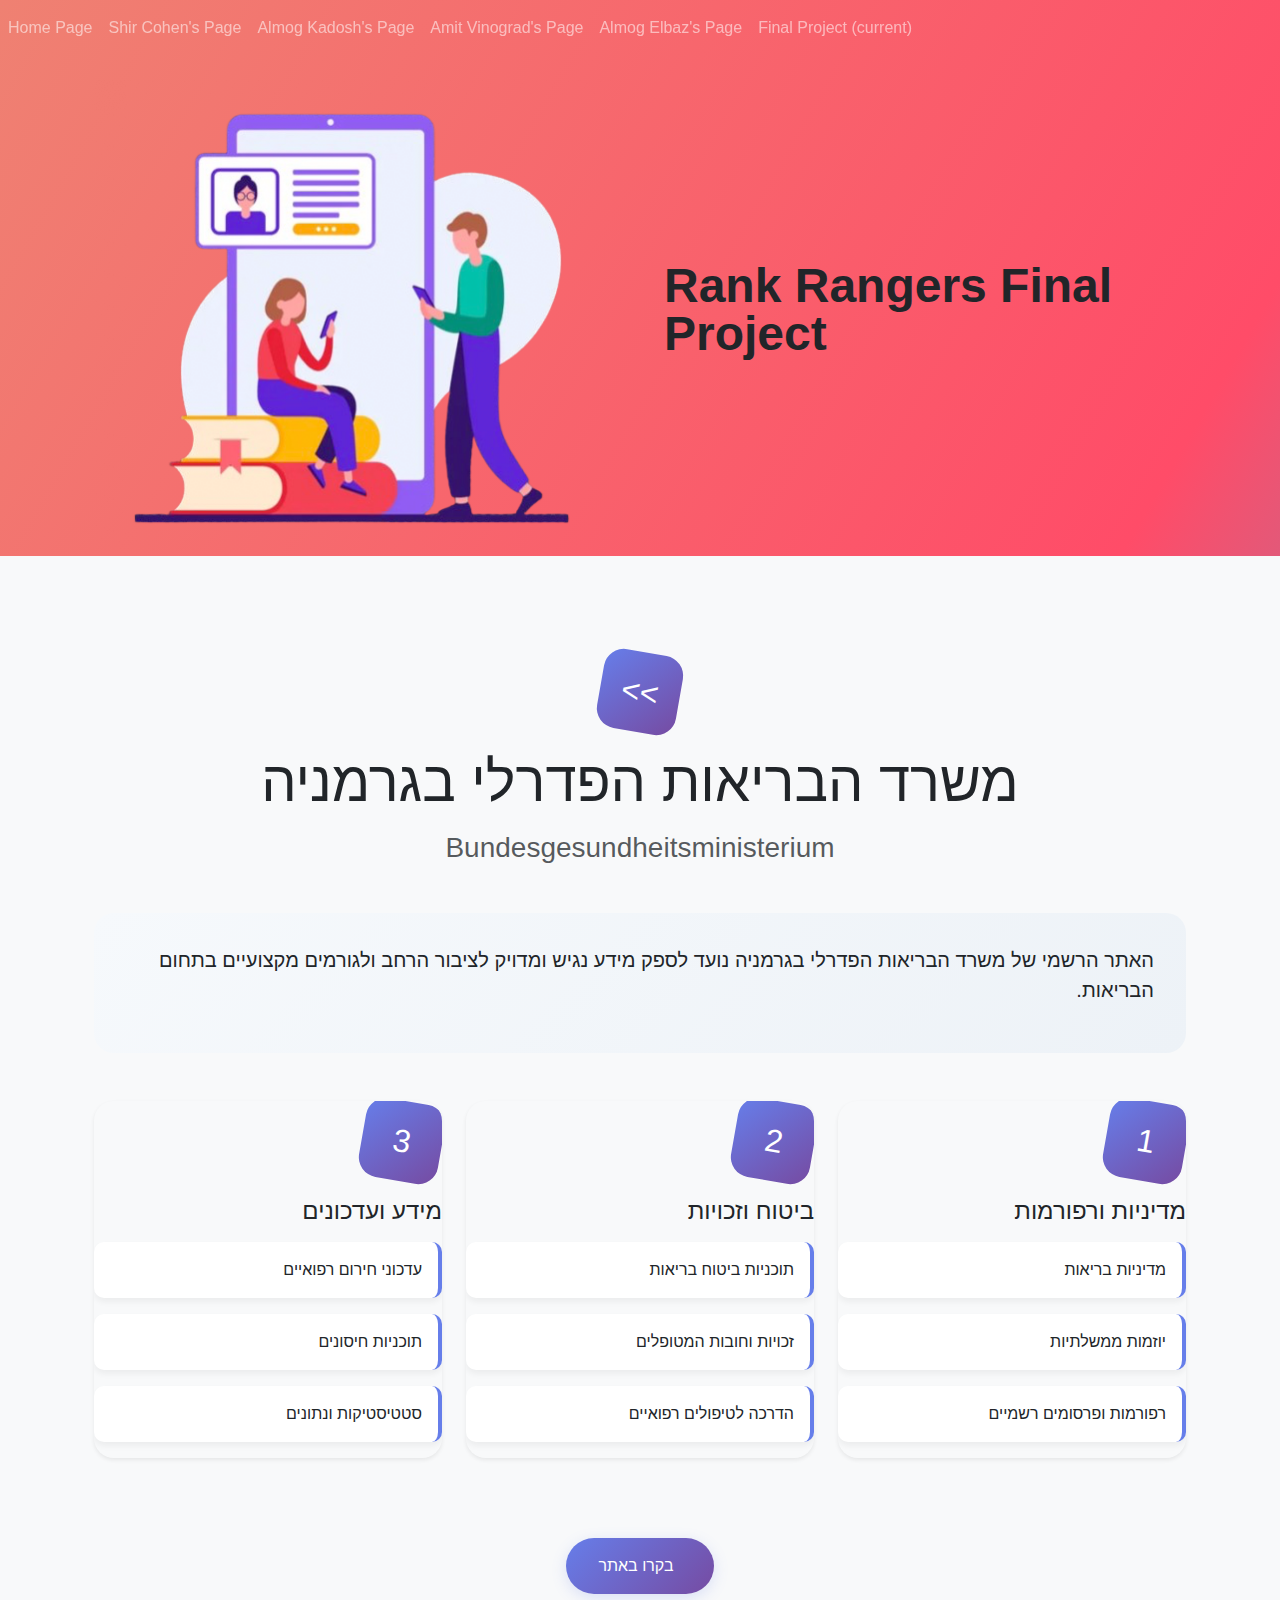
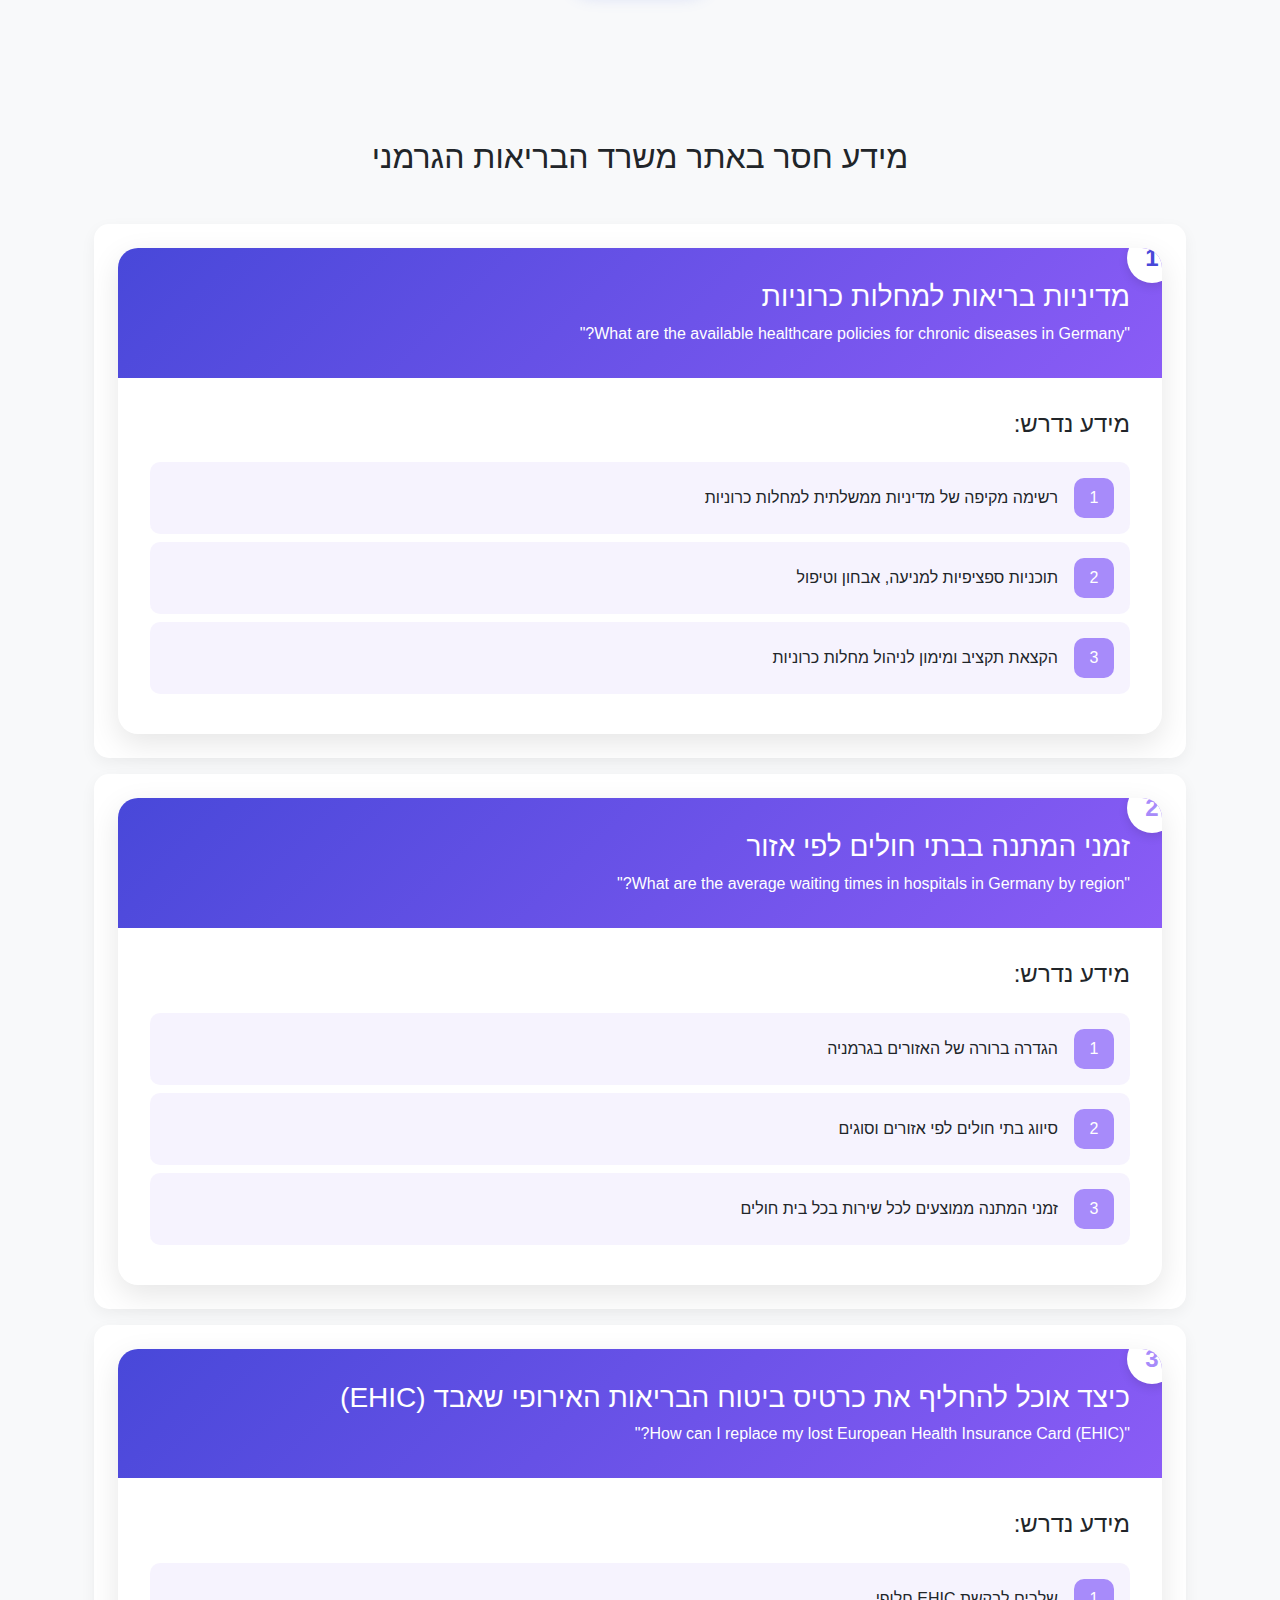
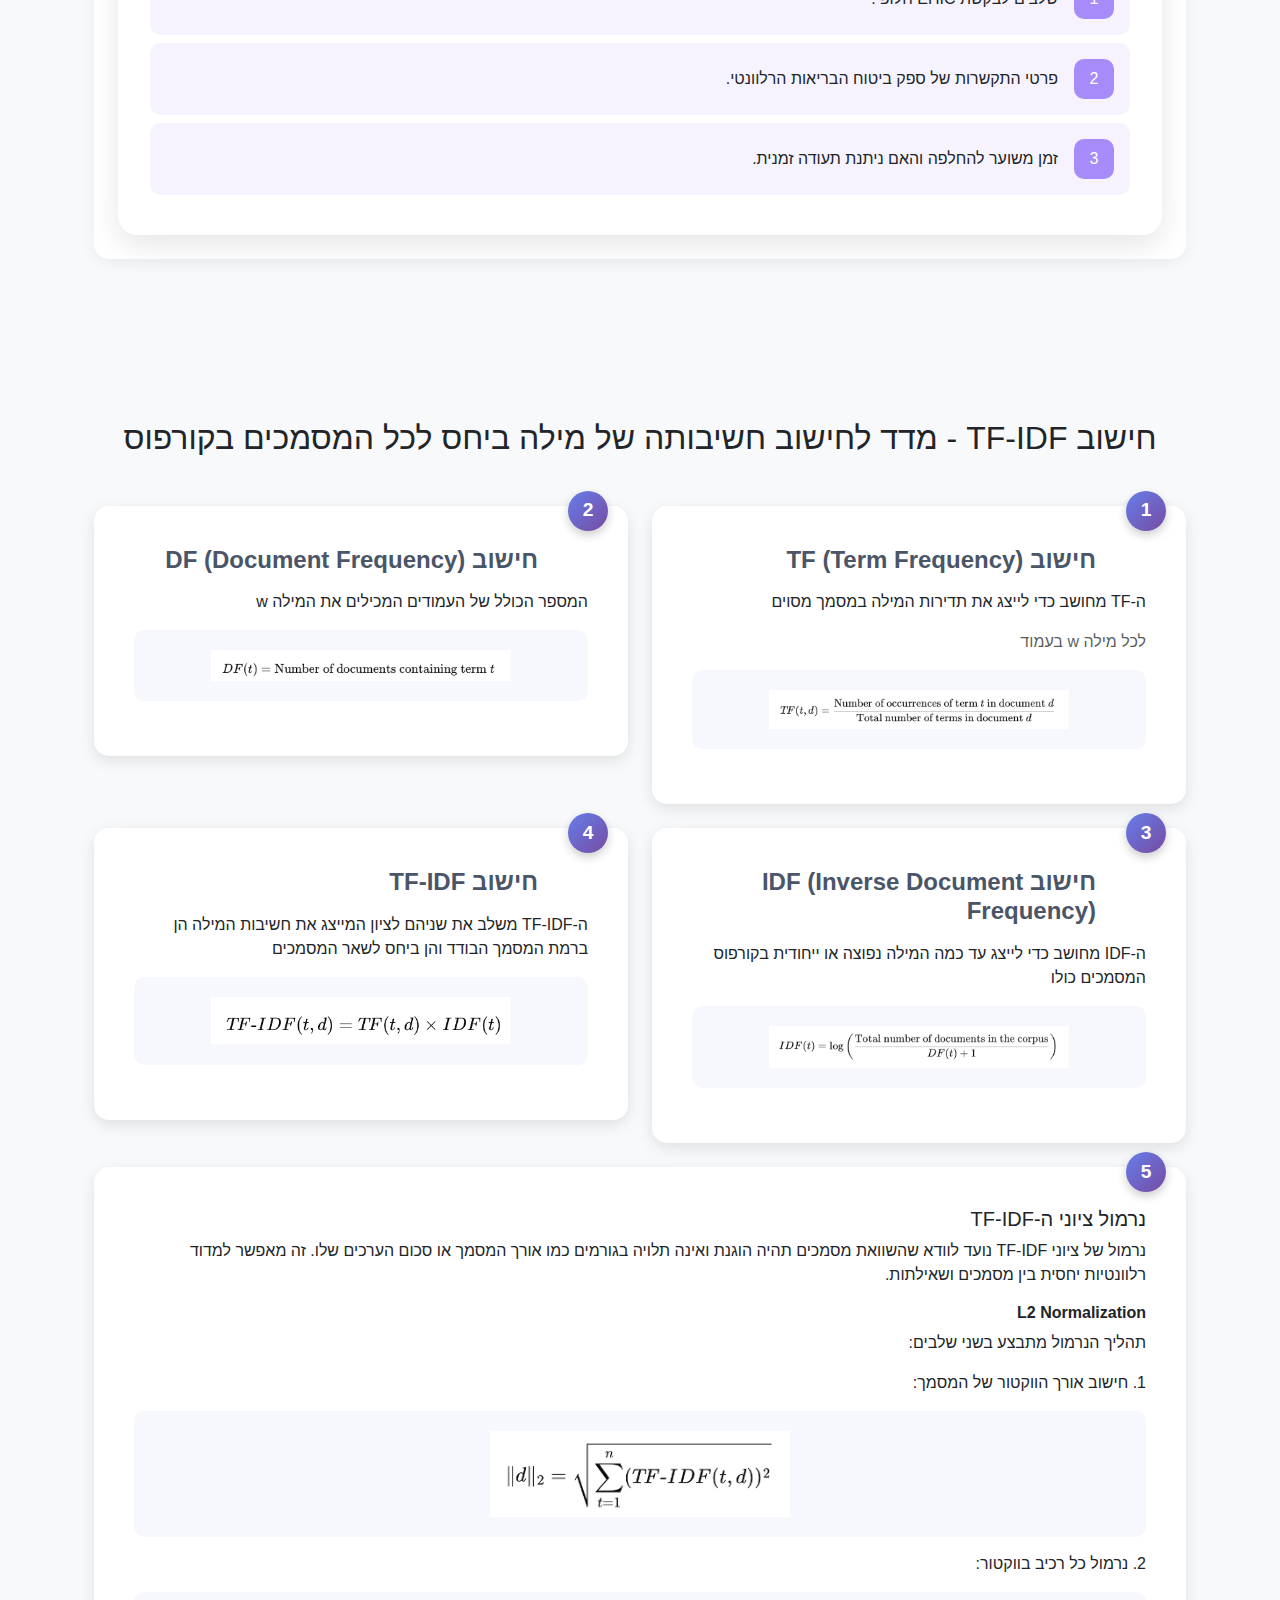
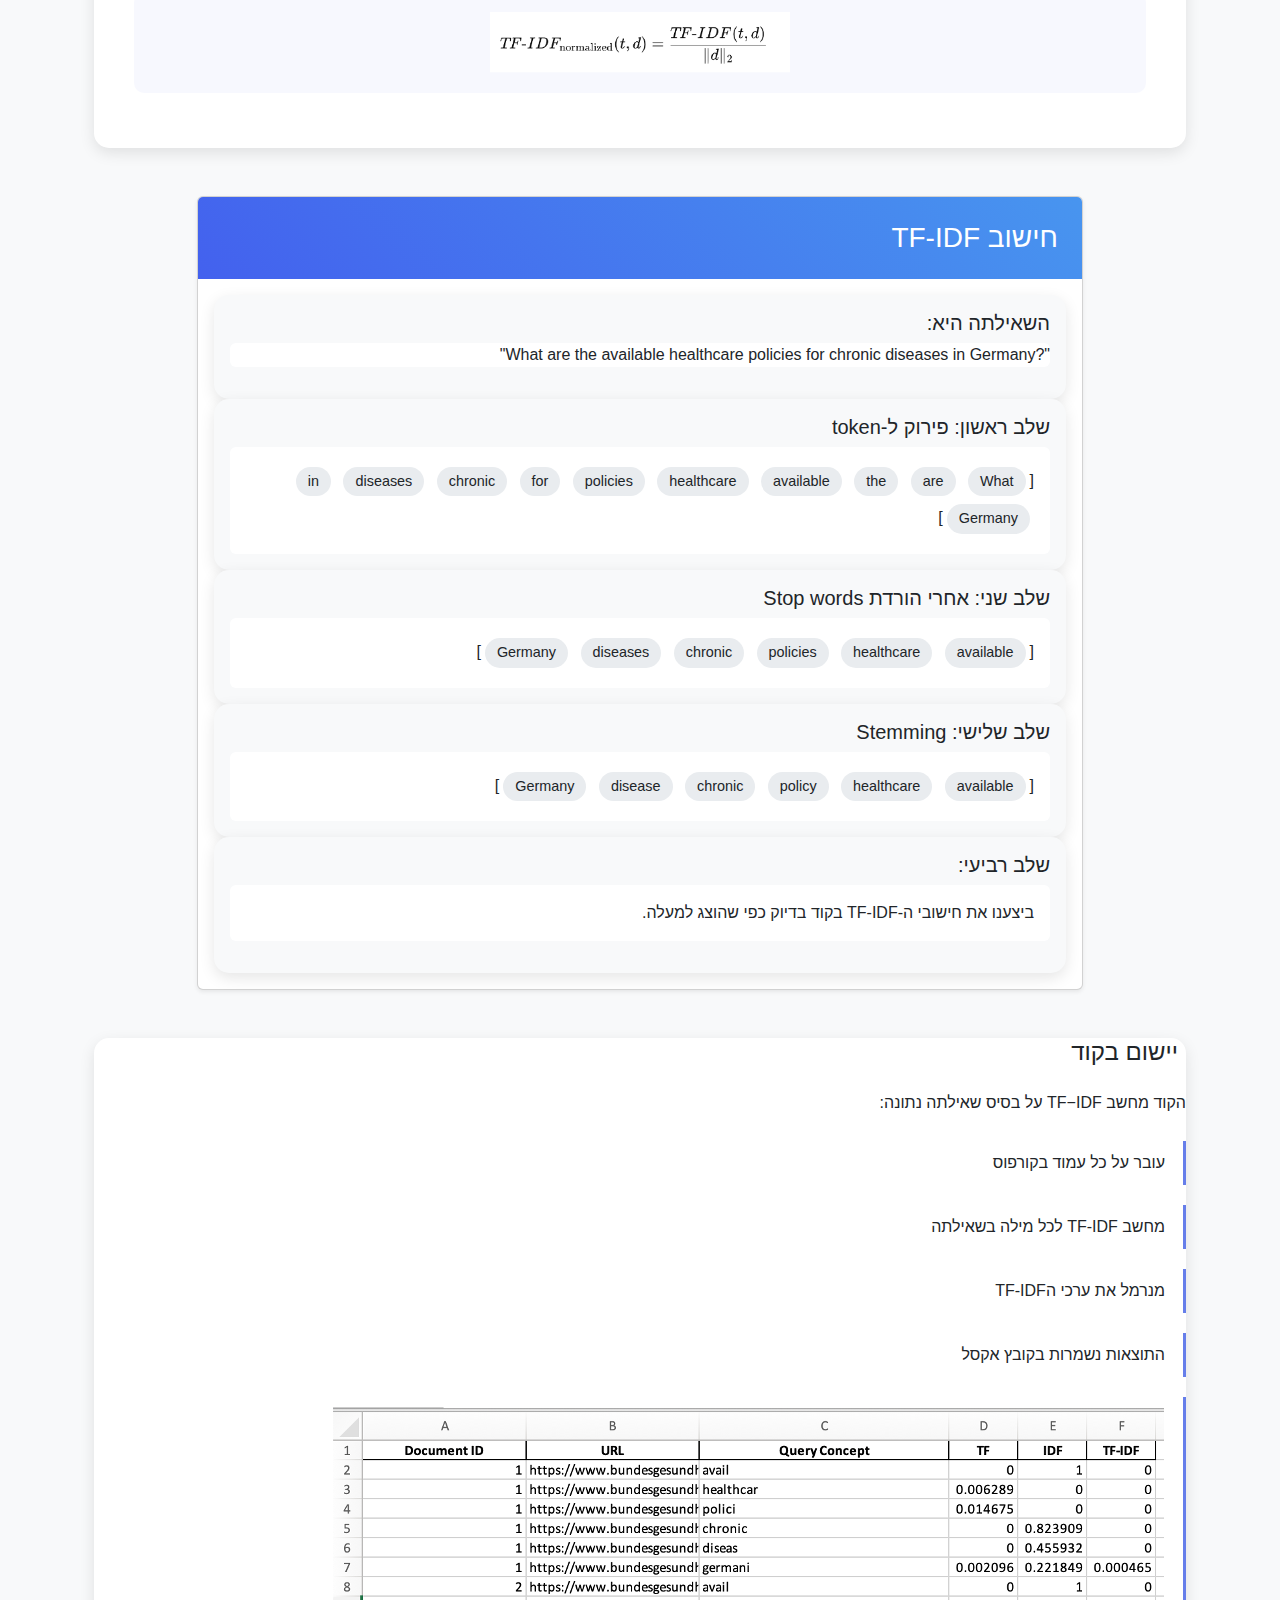
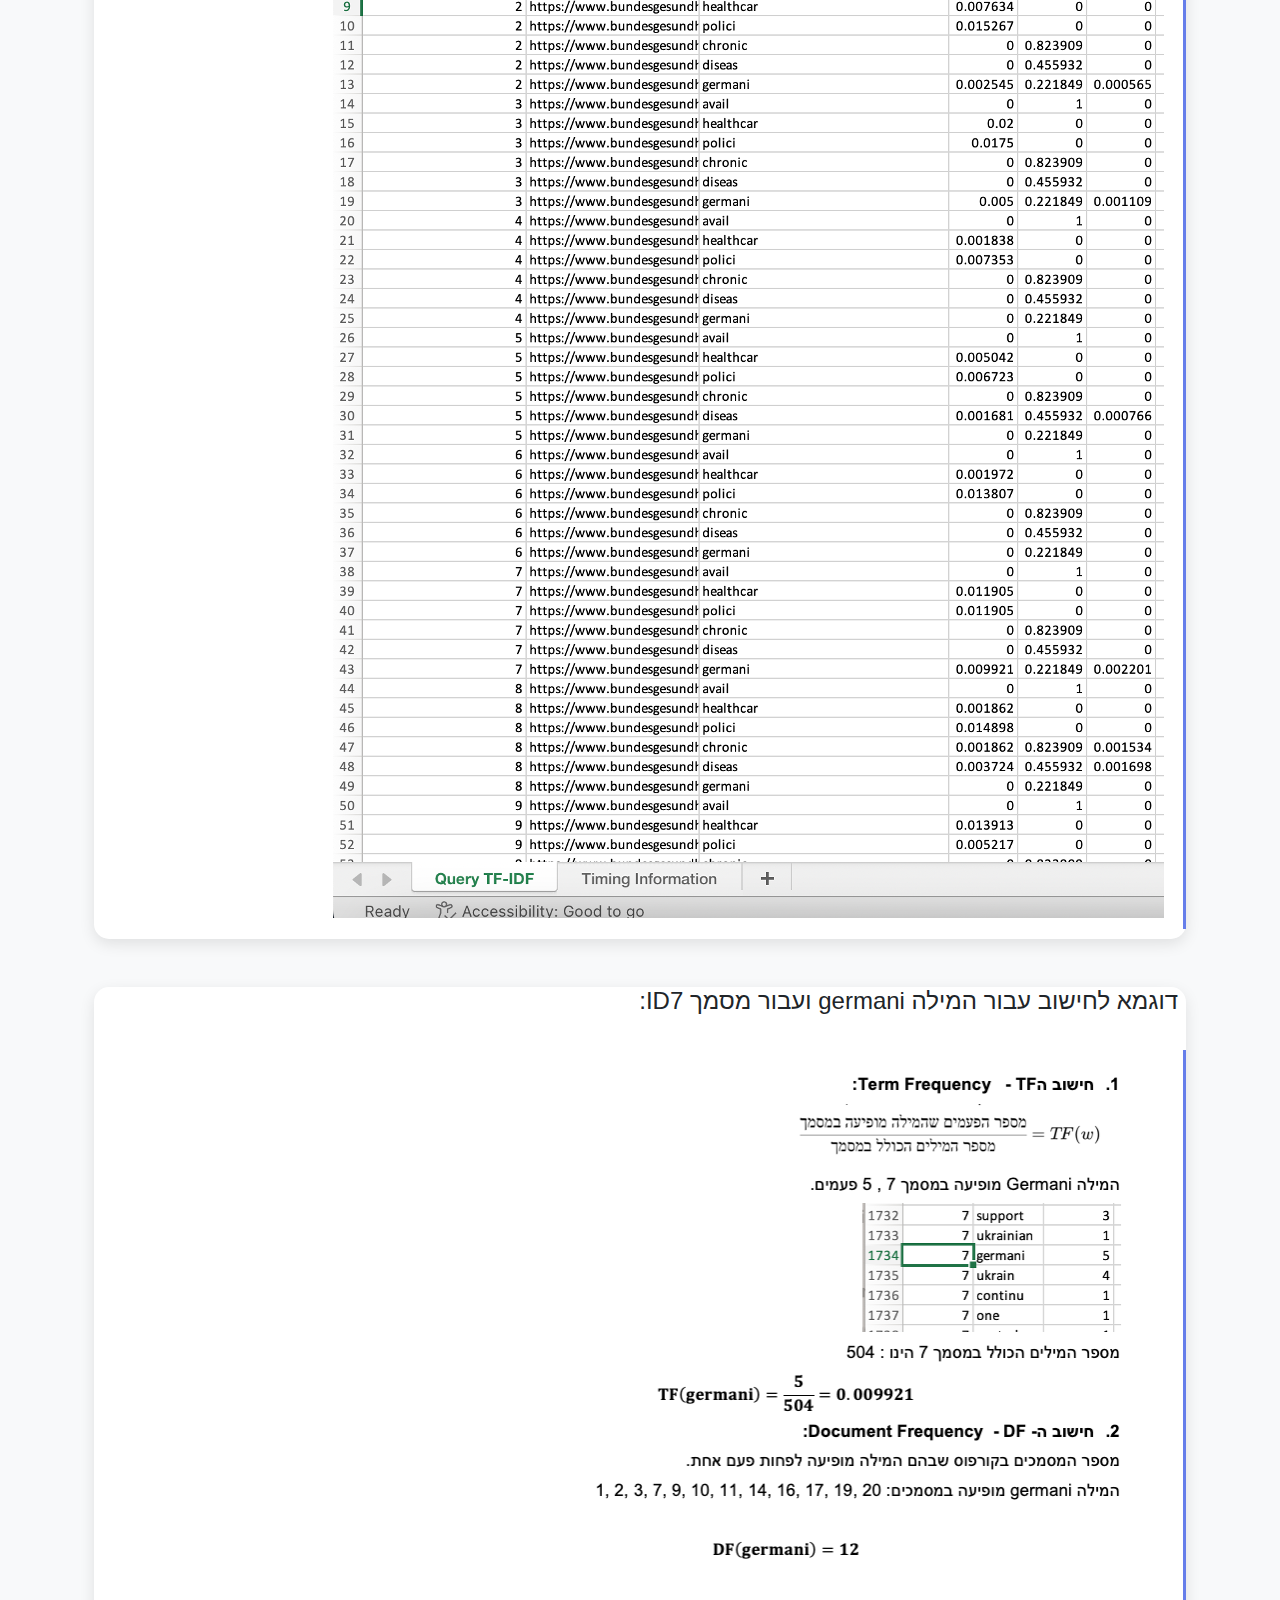
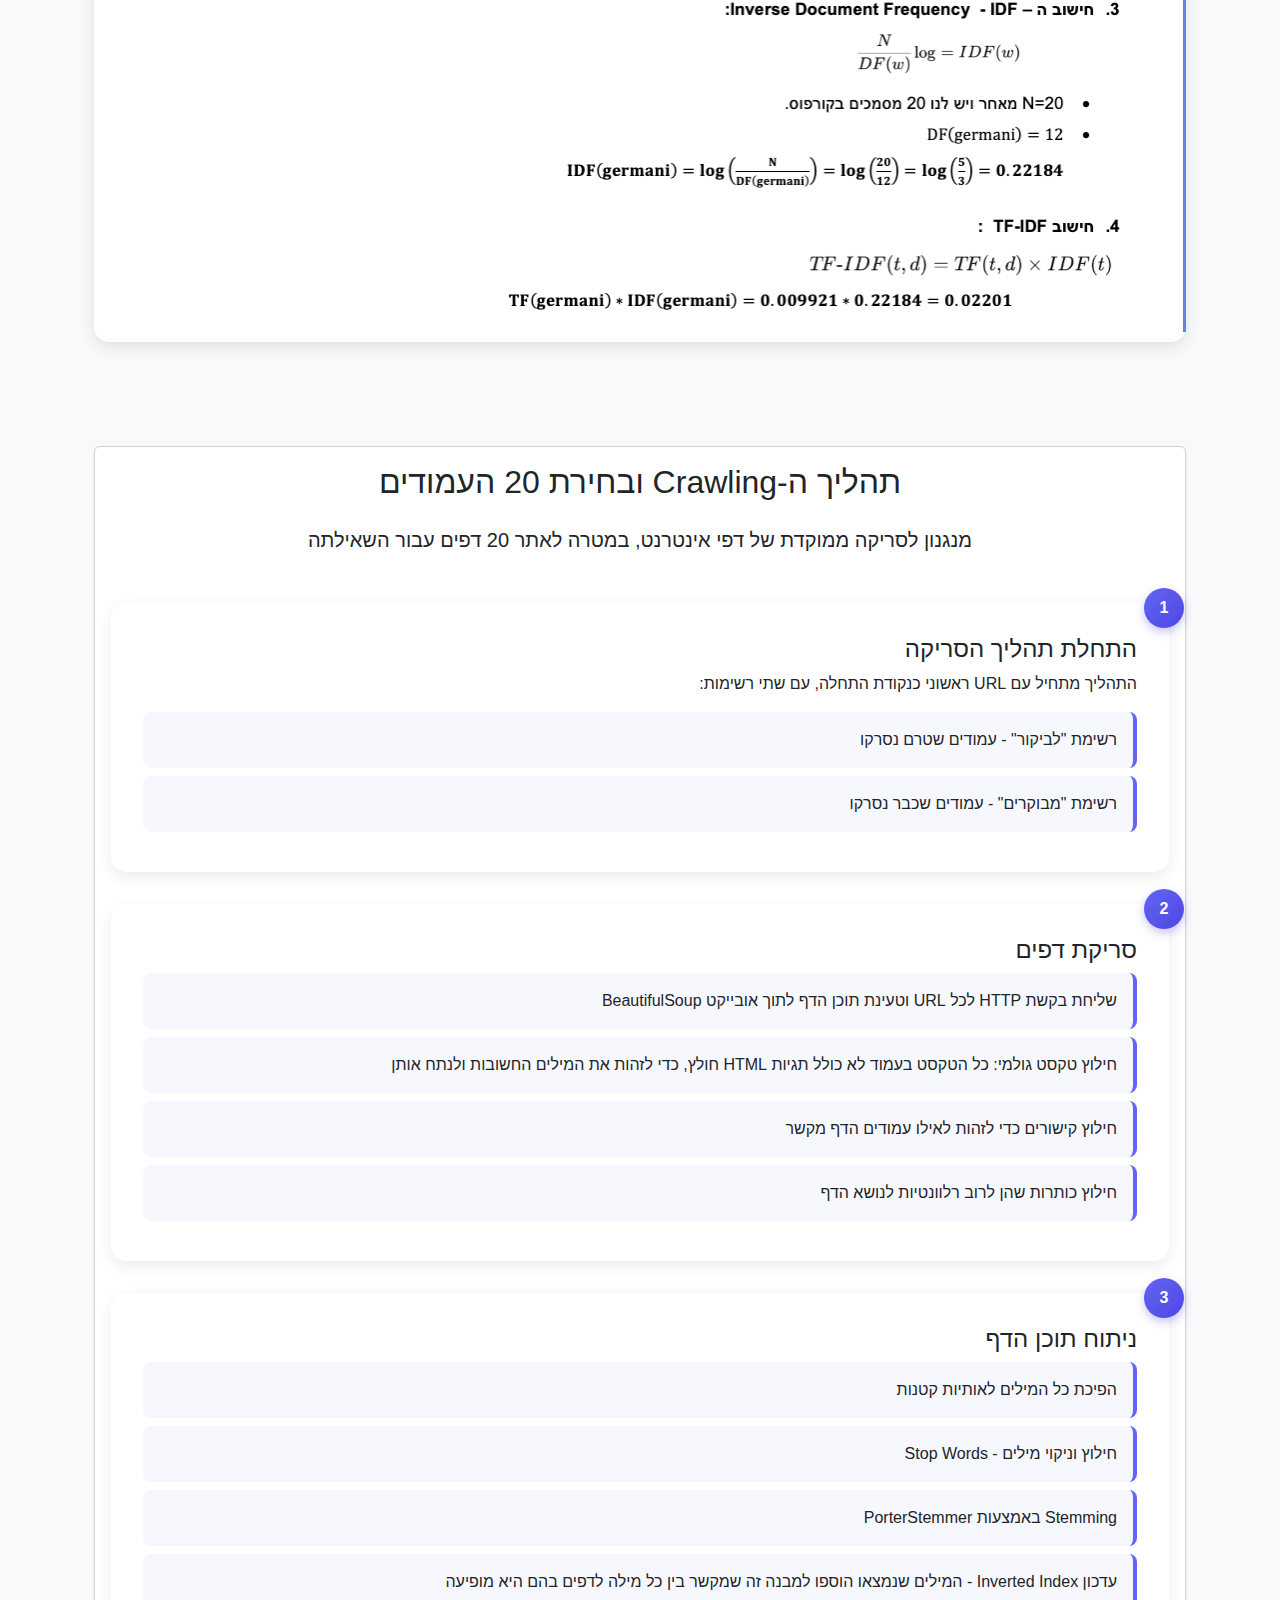
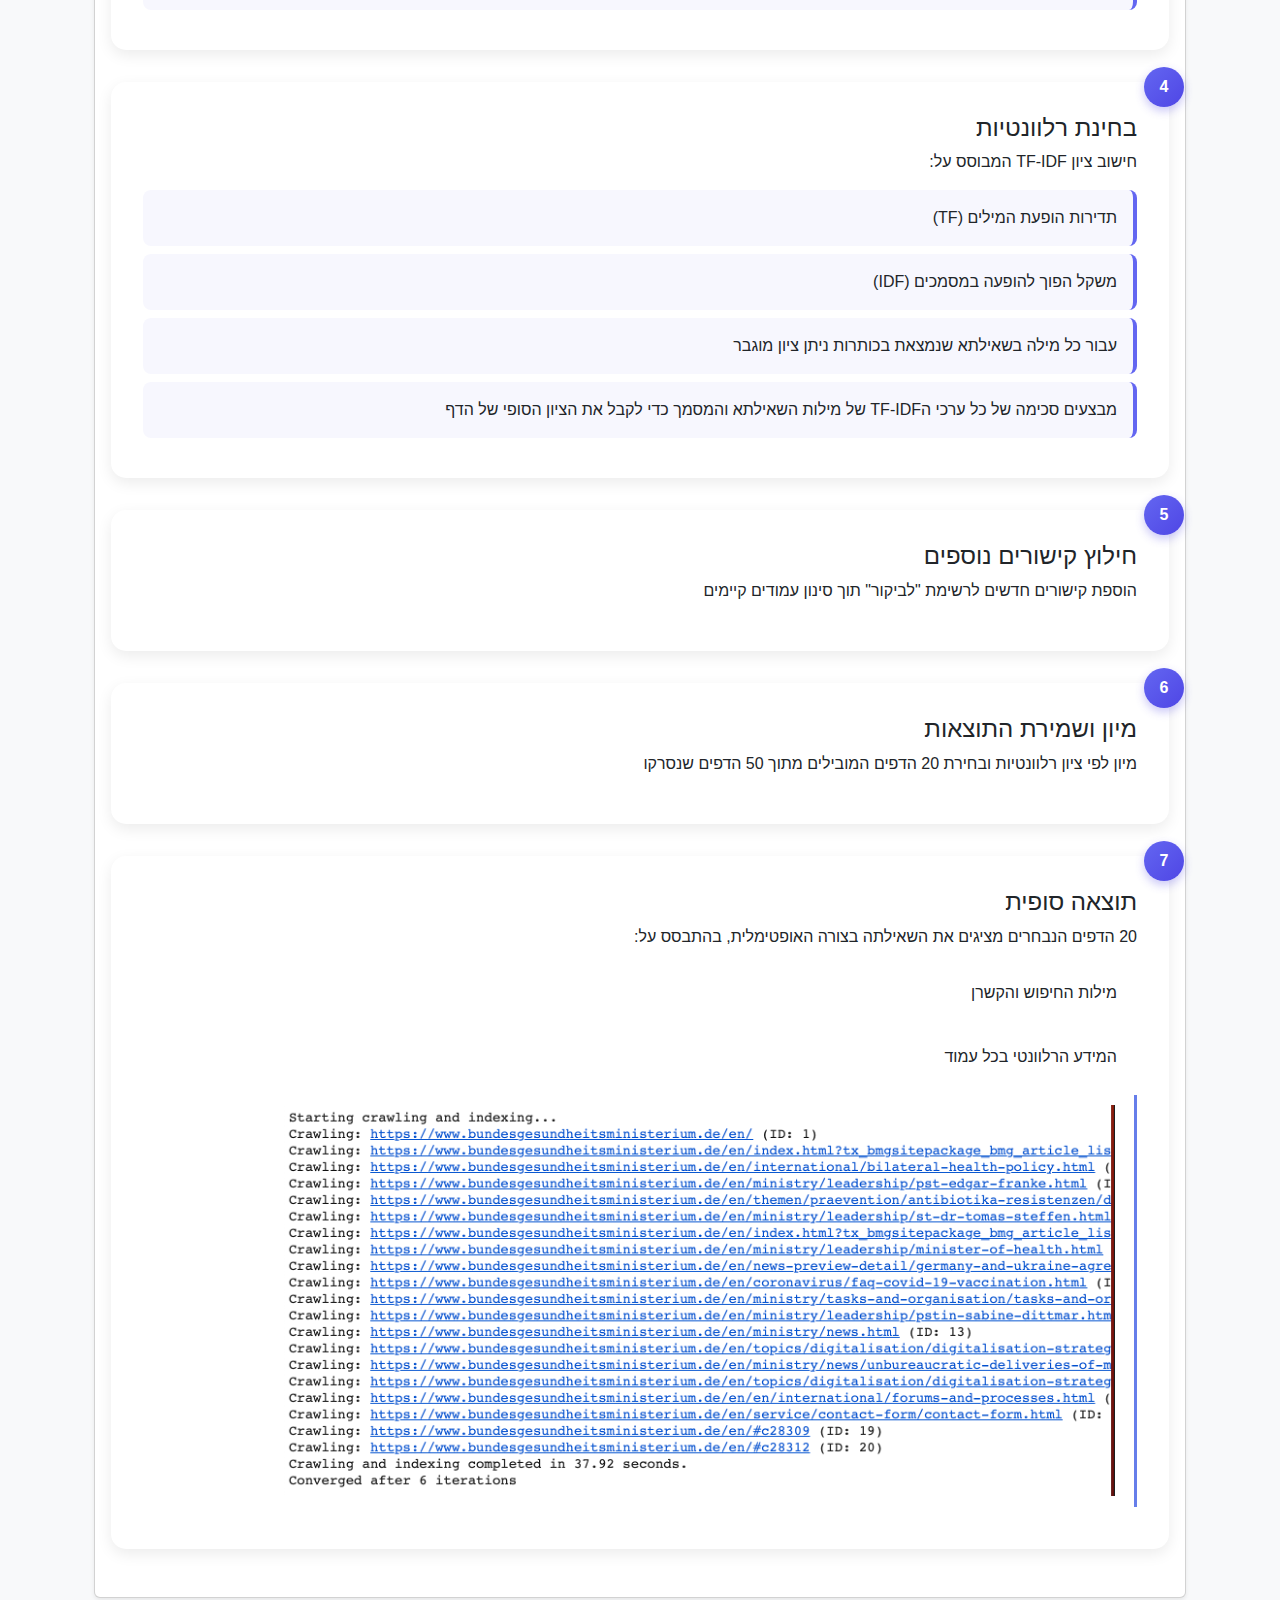
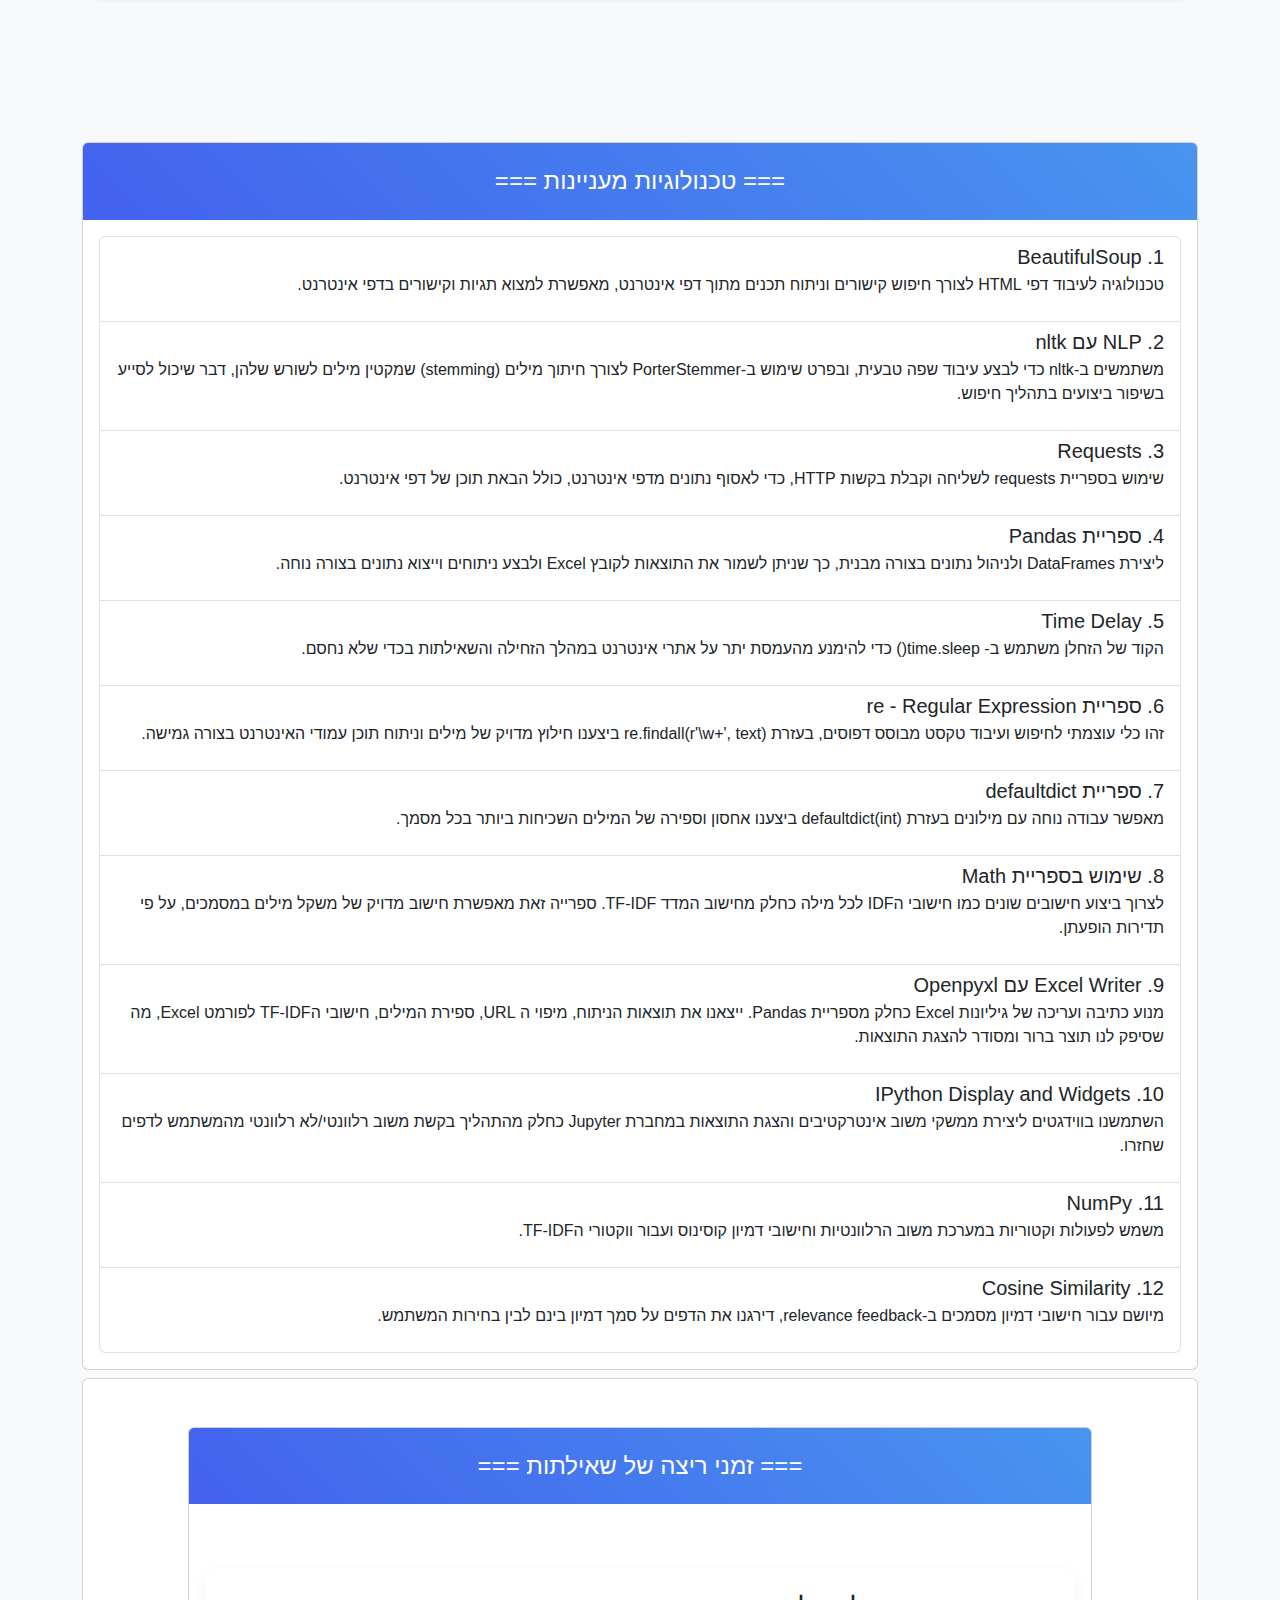
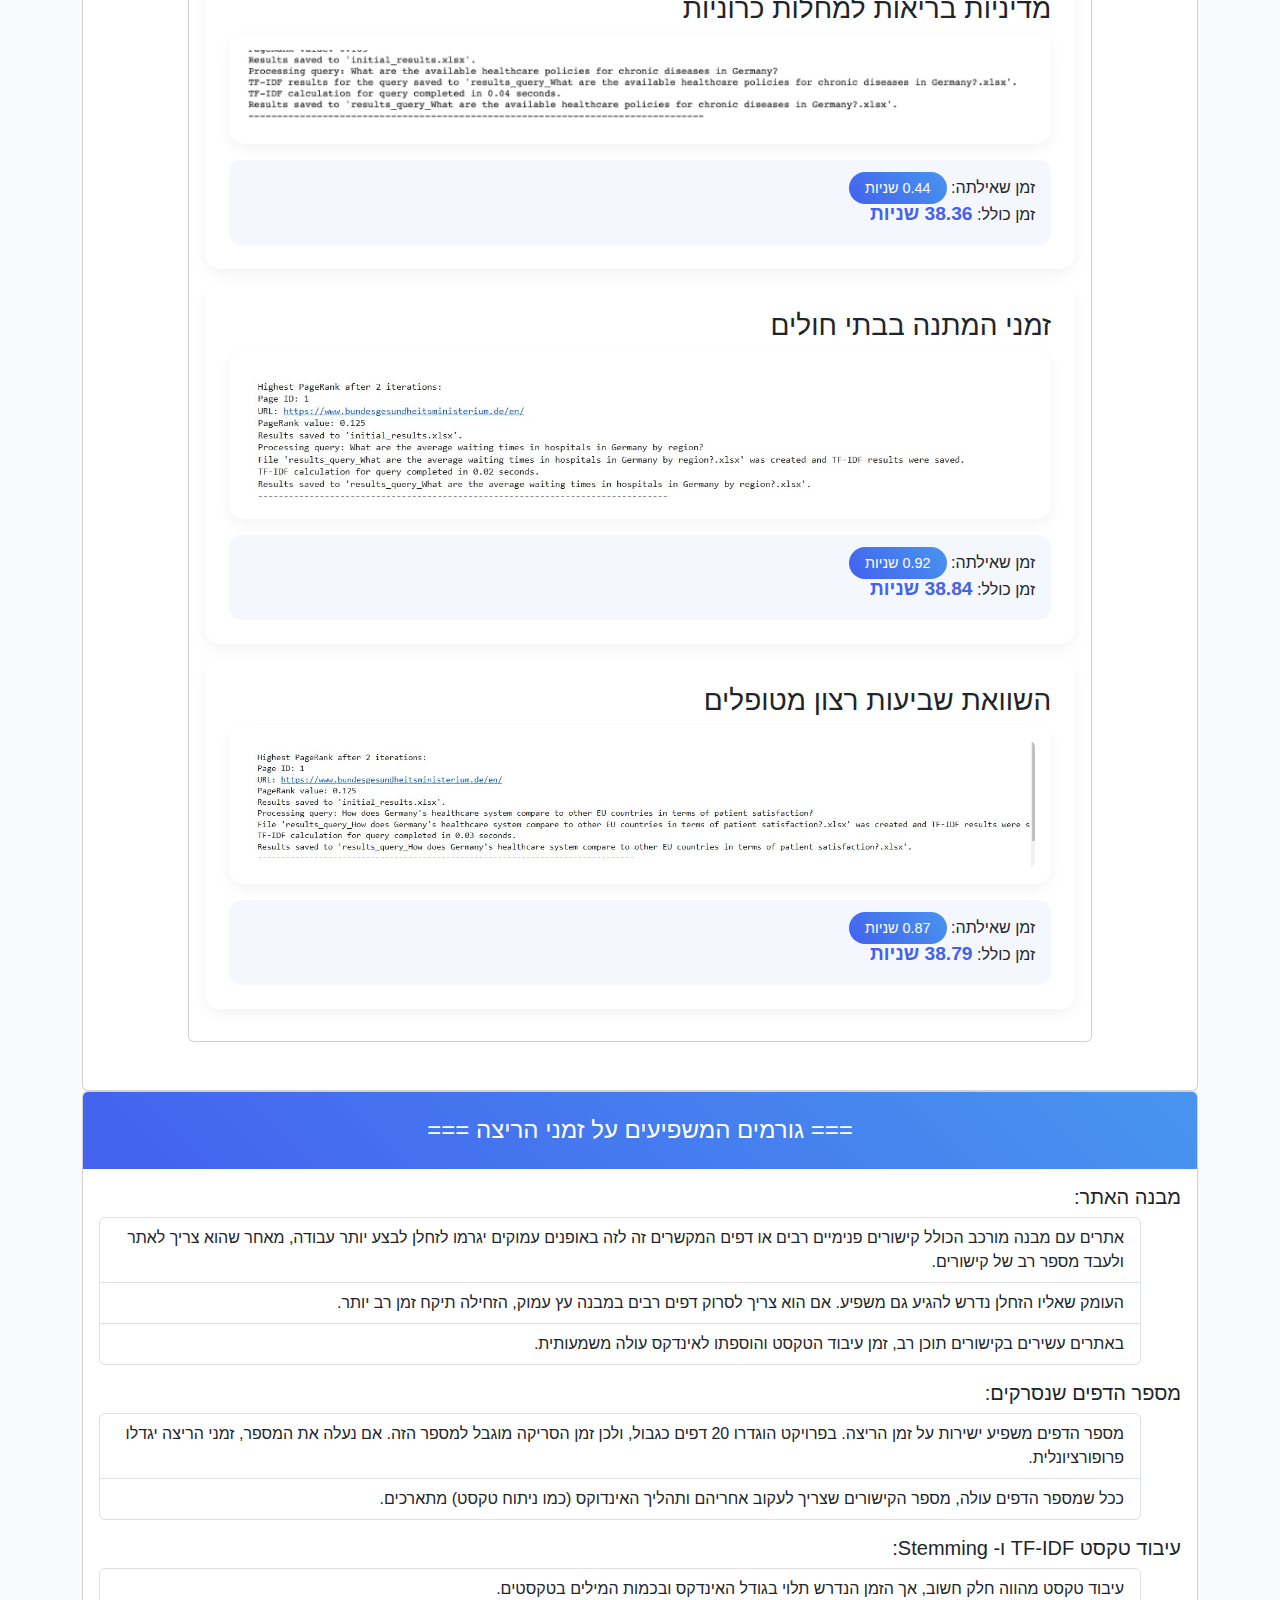
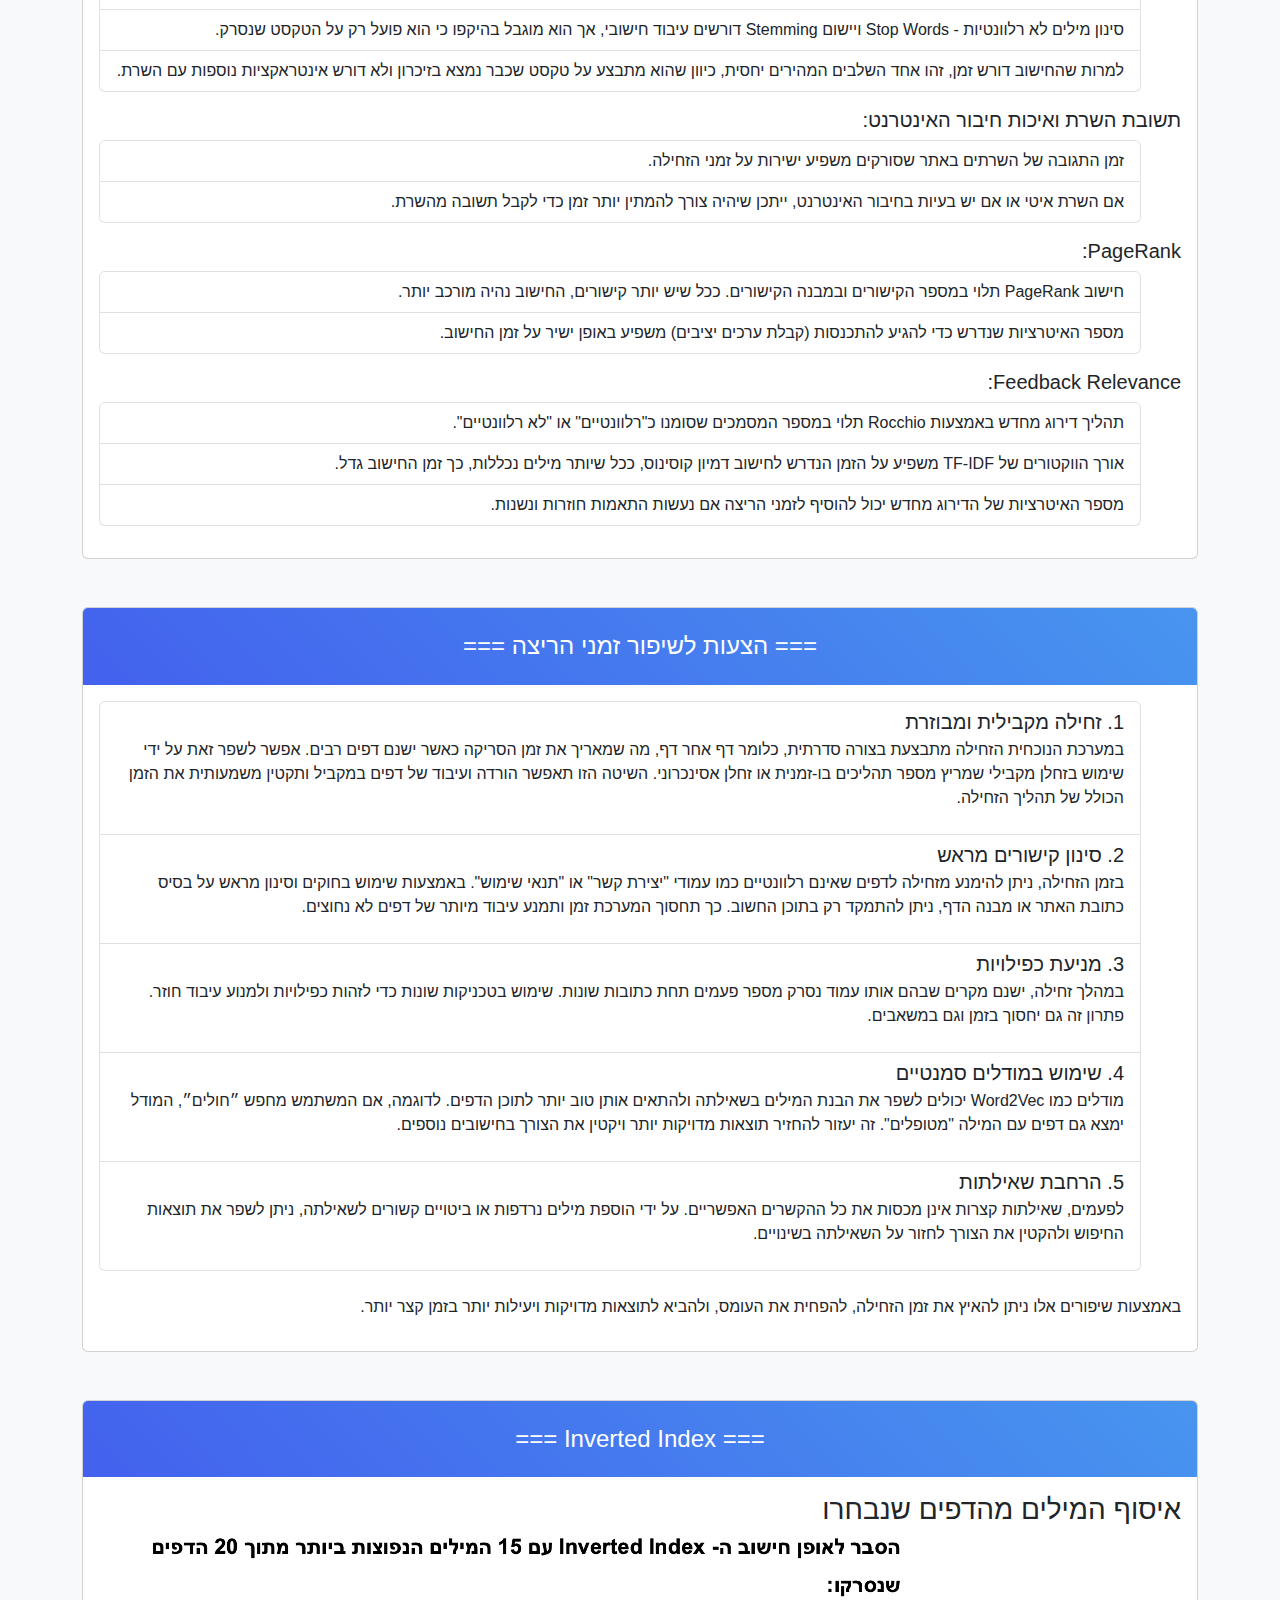
<file: FinalProjectDisplay_previousVersion.html>
<html lang="en">
  <head>
    <meta charset="UTF-8">
    <meta name="viewport" content="width=device-width, initial-scale=1.0">
    <title>Search Engine Analysis</title>
    <link href="https://cdn.jsdelivr.net/npm/bootstrap@5.3.3/dist/css/bootstrap.min.css" rel="stylesheet">
    <link rel="stylesheet" href="./css/style.css">
    <style>
      .hebrew-text {
          direction: rtl;
          text-align: right;
          font-family: 'Open Sans Hebrew', Arial, sans-serif;
      }
      .english-text {
          direction: ltr;
          text-align: left;
      }
      .bilingual-section {
          display: flex;
          justify-content: space-between;
      }
      .bilingual-section > div {
          width: 48%;
      }
      [dir="rtl"] .card-header {
          text-align: right;
      }
      .language-toggle {
          position: fixed;
          top: 20px;
          right: 20px;
          z-index: 1000;
      }

      .linked-list-item {
            position: relative;
            padding: 1.5rem;
            margin-bottom: 2rem;
            border-radius: 8px;
            background: #f8f9fa;
            transition: all 0.3s ease;
        }
        .linked-list-item:hover {
            transform: translateX(10px);
            box-shadow: 0 4px 8px rgba(0,0,0,0.1);
        }
        .linked-list-item::after {
            content: "↓";
            position: absolute;
            bottom: -1.5rem;
            left: 50%;
            color: #0d6efd;
            font-size: 1.5rem;
        }
        .link-count {
            position: absolute;
            top: -10px;
            right: -10px;
            background: #198754;
            color: white;
            border-radius: 50%;
            width: 30px;
            height: 30px;
            display: flex;
            align-items: center;
            justify-content: center;
            font-size: 0.8rem;
        }
        .url-link {
            display: block;
            padding: 0.5rem 1rem;
            margin: 0.5rem 0;
            background: #e7f1ff;
            border-radius: 4px;
            color: #0d6efd;
            text-decoration: none;
            transition: all 0.2s ease;
            word-break: break-all;
        }
        .url-link:hover {
            background: #0d6efd;
            color: white;
            transform: translateX(5px);
        }
        .base-url {
            font-weight: 500;
            padding: 0.5rem;
            background: #e9ecef;
            border-radius: 4px;
        }

        .table-hover tbody tr:hover {
            background-color: #f8f9fa;
            transition: background-color 0.3s;
        }
        .url-cell {
            max-width: 400px;
            overflow: hidden;
            text-overflow: ellipsis;
            white-space: nowrap;
        }
        .url-cell a {
            text-decoration: none;
            color: #0d6efd;
        }
        .url-cell a:hover {
            text-decoration: underline;
        }
        .pagerank-value {
            font-family: monospace;
            font-weight: 500;
        }
        .page-id {
            font-weight: bold;
            background-color: #e7f1ff;
            border-radius: 4px;
            padding: 2px 8px;
        }

        .stat-box {
            background: rgba(255, 255, 255, 0.1);
            border-radius: 10px;
            padding: 1.5rem;
            transition: transform 0.3s ease;
        }
        .stat-box:hover {
            transform: translateY(-5px);
        }
        .value-badge {
            background: linear-gradient(45deg, #0d6efd, #4ECDC4);
            padding: 0.5rem 1.5rem;
            border-radius: 20px;
            font-size: 1.2rem;
            font-weight: bold;
        }
        .url-container {
            background: rgba(255, 255, 255, 0.05);
            border-left: 4px solid #4ECDC4;
        }
        .section-title {
            color: #2c3e50;
            border-right: 4px solid #3498db;
            padding-right: 15px;
        }
        .bullet-point {
            color: #3498db;
            margin-left: 10px;
        }
        .step-number {
            background: #3498db;
            color: white;
            width: 30px;
            height: 30px;
            border-radius: 50%;
            display: inline-flex;
            align-items: center;
            justify-content: center;
            margin-left: 10px;
        }
        .formula-container {
            background: rgba(52, 152, 219, 0.1);
            border-radius: 10px;
            padding: 20px;
            margin: 20px 0;
        }

        .process-card {
            background: #ffffff;
            border-radius: 15px;
            box-shadow: 0 8px 30px rgba(0,0,0,0.08);
            transition: transform 0.3s ease;
        }
        .process-card:hover {
            transform: translateY(-5px);
        }
        .step-icon {
            width: 50px;
            height: 50px;
            background: linear-gradient(135deg, #6366f1, #8b5cf6);
            border-radius: 12px;
            display: flex;
            align-items: center;
            justify-content: center;
            color: white;
            font-size: 1.5rem;
        }
        .benefit-item {
            border-right: 4px solid #6366f1;
            background: rgba(99, 102, 241, 0.05);
            padding: 1rem;
            margin-bottom: 1rem;
            border-radius: 8px;
        }

        .step-card {
            border: none;
            border-radius: 15px;
            box-shadow: 0 5px 15px rgba(0,0,0,0.1);
            transition: transform 0.3s ease;
        }
        .step-card:hover {
            transform: translateY(-5px);
        }
        .step-number {
            position: absolute;
            top: -15px;
            right: 20px;
            width: 40px;
            height: 40px;
            background: linear-gradient(135deg, #667eea, #764ba2);
            color: white;
            border-radius: 50%;
            display: flex;
            align-items: center;
            justify-content: center;
            font-weight: bold;
            font-size: 1.2rem;
            box-shadow: 0 4px 10px rgba(0,0,0,0.2);
        }
        .formula-container {
            background: rgba(102, 126, 234, 0.05);
            border-radius: 10px;
            padding: 20px;
            display: flex;
            justify-content: center;
            align-items: center;
            margin: 15px 0;
        }
        .step-title {
            color: #4a5568;
            font-weight: bold;
            margin-bottom: 1rem;
            padding-right: 50px;
        }
        .implementation-box {
            background: #2d3748;
            color: #fff;
            border-radius: 10px;
            padding: 20px;
            margin-top: 2rem;
        }
        .implementation-step {
            padding: 10px;
            border-right: 3px solid #667eea;
            margin: 10px 0;
        }

        .process-timeline {
            position: relative;
        }
        .timeline-item {
            position: relative;
            padding: 2rem;
            margin-bottom: 2rem;
            background: white;
            border-radius: 15px;
            box-shadow: 0 5px 15px rgba(0,0,0,0.08);
            transition: transform 0.3s ease;
        }
        .timeline-item:hover {
            transform: translateY(-5px);
        }
        .timeline-number {
            position: absolute;
            top: -15px;
            right: -15px;
            width: 40px;
            height: 40px;
            background: linear-gradient(135deg, #6366f1, #4f46e5);
            color: white;
            border-radius: 50%;
            display: flex;
            align-items: center;
            justify-content: center;
            font-weight: bold;
            box-shadow: 0 4px 10px rgba(79, 70, 229, 0.3);
        }
        .timeline-icon {
            width: 60px;
            height: 60px;
            background: rgba(99, 102, 241, 0.1);
            border-radius: 12px;
            display: flex;
            align-items: center;
            justify-content: center;
            font-size: 1.5rem;
            color: #6366f1;
            margin-bottom: 1rem;
        }
        .sub-item {
            background: rgba(99, 102, 241, 0.05);
            border-right: 4px solid #6366f1;
            padding: 1rem;
            margin: 0.5rem 0;
            border-radius: 8px;
        }

        .query-card {
            border: none;
            border-radius: 20px;
            transition: transform 0.3s ease, box-shadow 0.3s ease;
            overflow: hidden;
        }
        .query-card:hover {
            transform: translateY(-10px);
            box-shadow: 0 15px 30px rgba(0,0,0,0.1);
        }
        .query-header {
            background: linear-gradient(45deg, #2193b0, #6dd5ed);
            color: white;
            padding: 1.5rem;
            position: relative;
        }
        .query-number {
            position: absolute;
            top: -15px;
            right: -15px;
            width: 50px;
            height: 50px;
            background: white;
            color: #2193b0;
            border-radius: 50%;
            display: flex;
            align-items: center;
            justify-content: center;
            font-size: 1.5rem;
            font-weight: bold;
            box-shadow: 0 4px 10px rgba(0,0,0,0.1);
        }
        .query-body {
            padding: 2rem;
            background: white;
        }
        .query-text {
            font-size: 1.2rem;
            color: #2d3748;
            line-height: 1.6;
        }
        .query-icon {
            font-size: 2rem;
            margin-bottom: 1rem;
            color: rgba(255,255,255,0.9);
        }

        .feature-card {
            border: none;
            border-radius: 20px;
            overflow: hidden;
            transition: transform 0.3s ease;
        }
        .feature-card:hover {
            transform: translateY(-5px);
        }
        .service-icon {
            width: 80px;
            height: 80px;
            background: linear-gradient(135deg, #667eea, #764ba2);
            border-radius: 20px;
            display: flex;
            align-items: center;
            justify-content: center;
            margin-bottom: 1rem;
            color: white;
            font-size: 2rem;
            transform: rotate(10deg);
            transition: transform 0.3s ease;
        }
        .feature-card:hover .service-icon {
            transform: rotate(0deg);
        }
        .info-section {
            background: linear-gradient(135deg, #f6f9fc, #edf2f7);
            border-radius: 20px;
            padding: 2rem;
            margin-bottom: 2rem;
        }
        .website-badge {
            background: linear-gradient(135deg, #667eea, #764ba2);
            color: white;
            padding: 1rem 2rem;
            border-radius: 50px;
            display: inline-block;
            margin-top: 2rem;
            box-shadow: 0 4px 15px rgba(102, 126, 234, 0.2);
        }
        .service-item {
            padding: 1rem;
            border-right: 4px solid #667eea;
            background: white;
            margin: 1rem 0;
            border-radius: 10px;
            box-shadow: 0 4px 6px rgba(0, 0, 0, 0.05);
        }
        .query-section {
            margin-bottom: 3rem;
        }
        .query-card {
            background: white;
            border-radius: 20px;
            overflow: hidden;
            box-shadow: 0 10px 30px rgba(0,0,0,0.1);
        }
        .query-header {
            padding: 2rem;
            color: white;
            position: relative;
        }
        .query-content {
            padding: 2rem;
        }
        .info-item {
            padding: 1rem;
            margin: 0.5rem 0;
            border-radius: 10px;
            display: flex;
            align-items: center;
            gap: 1rem;
            transition: transform 0.3s ease;
        }
        .info-item:hover {
            transform: translateX(-5px);
        }
        .info-icon {
            min-width: 40px;
            height: 40px;
            border-radius: 10px;
            display: flex;
            align-items: center;
            justify-content: center;
            color: white;
        }
        .query-number {
            position: absolute;
            top: -15px;
            right: -15px;
            width: 50px;
            height: 50px;
            border-radius: 50%;
            display: flex;
            align-items: center;
            justify-content: center;
            font-size: 1.5rem;
            font-weight: bold;
            background: white;
            box-shadow: 0 4px 10px rgba(0,0,0,0.1);
        }
        :root {
            --primary-color: #4361ee;
            --secondary-color: #3f37c9;
            --accent-color: #4895ef;
            --background-color: #f8f9fa;
        }
        
        body {
            background-color: var(--background-color);
            font-family: 'Arial Hebrew', Arial, sans-serif;
        }
        
        .hebrew-text {
            text-align: right;
        }
        
        .dashboard-card {
            background: linear-gradient(145deg, #ffffff, #f5f7ff);
            border-radius: 20px;
            border: none;
            box-shadow: 0 10px 30px rgba(67, 97, 238, 0.1);
            overflow: hidden;
            transition: all 0.3s ease;
        }
        
        .card-header {
            background: linear-gradient(45deg, var(--primary-color), var(--accent-color));
            padding: 1.5rem;
            border: none;
        }
        
        .query-section {
            background: white;
            border-radius: 15px;
            padding: 1.5rem;
            margin: 1rem 0;
            box-shadow: 0 5px 15px rgba(0,0,0,0.05);
        }
        
        .runtime-info {
            background: rgba(67, 97, 238, 0.05);
            border-radius: 12px;
            padding: 1rem;
            margin-top: 1rem;
        }
        
        .runtime-badge {
            background: linear-gradient(45deg, var(--primary-color), var(--accent-color));
            padding: 0.5rem 1rem;
            border-radius: 20px;
            font-weight: 500;
            font-size: 0.9rem;
        }
        
        .graph-container {
            background: white;
            border-radius: 15px;
            padding: 1rem;
            margin-bottom: 1rem;
            box-shadow: 0 5px 15px rgba(0,0,0,0.05);
        }
        
        .title-text {
            font-size: 1.8rem;
            font-weight: 700;
            background: linear-gradient(45deg, #ffffff, #e0e7ff);
            -webkit-background-clip: text;
            -webkit-text-fill-color: transparent;
        }
        
        .total-time {
            font-size: 1.2rem;
            color: var(--primary-color);
            font-weight: 600;
        }
        .token-pill {
            display: inline-block;
            padding: 0.25rem 0.75rem;
            margin: 0.25rem;
            border-radius: 20px;
            background-color: #e9ecef;
            font-size: 0.9rem;
        }
        
    </style>
  </head>

<body>

  <section id="title" class="gradient-background">
    <!-- Header -->
    <header class=" py-3">
        <div class="container">
            <nav class="navbar navbar-expand-md navbar-dark fixed-top">
                <div class="collapse navbar-collapse" id="navbarCollapse">
                  <ul class="navbar-nav mr-auto">
                    <li class="nav-item active">
                      <a class="nav-link" href="index.html">Home Page</a>
                    </li>
                    <li class="nav-item">
                      <a class="nav-link" href="ShirPage.html">Shir Cohen's Page</a>
                    </li>
                    <li class="nav-item">
                      <a class="nav-link" href="AlmogKPage.html">Almog Kadosh's Page </a>
                    </li>
                    <li class="nav-item">
                        <a class="nav-link" href="AmitPage.html">Amit Vinograd's Page</a>
                    </li>
                    <li class="nav-item">
                        <a class="nav-link" href="AlmogEPage.html">Almog Elbaz's Page</a>
                    </li>
                    <li class="nav-item">
                        <a class="nav-link" href="FinalProjectDisplay.html">Final Project <span class="sr-only">(current)</span></a>
                    </li>
                  </ul>
               
                </div>
              </nav>
        </div>
    </header>

    <!-- Title -->
    <div class="container col-xxl-8 px-4">
      <div class="row flex-lg-row-reverse align-items-center g-5 pt-5">
        <div class="col-lg-6">
          <h1 class="display-5 fw-bold lh-1 mb-3">Rank Rangers Final Project</h1>
          <div class="d-grid gap-2 d-md-flex justify-content-md-start">
          </div>
        </div>
        <div class="col-10 col-sm-8 col-lg-6">
          <img src="./images/Students.png" class="d-block mx-lg-auto img-fluid" alt="Students" height="200" loading="lazy">
        </div>
      </div>
    </div>
 </section>

 <div class="container my-5">
  <div class="row">




    <div class="col-12">
        <!-- Section Query Display/ -->
        <section id="technologies" class="mb-5 hebrew-text">

            <div class="container py-5 hebrew-text">
                <!-- Header Section -->
                <div class="text-center mb-5">
                    <div class="service-icon mx-auto">
                        >><i class="fas fa-hospital-user"></i>
                    </div>
                    <h1 class="display-4 mb-3">משרד הבריאות הפדרלי בגרמניה</h1>
                    <h3 class="text-muted">Bundesgesundheitsministerium</h3>
                </div>
        
                <!-- Main Info Section -->
                <div class="info-section mb-5">
                    <p class="lead">
                        האתר הרשמי של משרד הבריאות הפדרלי בגרמניה נועד לספק מידע נגיש ומדויק לציבור הרחב ולגורמים מקצועיים בתחום הבריאות.
                    </p>
                </div>
        
                <!-- Services Grid -->
                <div class="row g-4 mb-5">
                    <div class="col-md-4">
                        <div class="feature-card shadow-sm">
                            <div class="card-body">
                                <div class="service-icon">
                                    1<i class="fas fa-file-medical"></i>
                                </div>
                                <h4>מדיניות ורפורמות</h4>
                                <div class="service-item">מדיניות בריאות</div>
                                <div class="service-item">יוזמות ממשלתיות</div>
                                <div class="service-item">רפורמות ופרסומים רשמיים</div>
                            </div>
                        </div>
                    </div>
        
                    <div class="col-md-4">
                        <div class="feature-card shadow-sm">
                            <div class="card-body">
                                <div class="service-icon">
                                    2<i class="fas fa-heartbeat"></i>
                                </div>
                                <h4>ביטוח וזכויות</h4>
                                <div class="service-item">תוכניות ביטוח בריאות</div>
                                <div class="service-item">זכויות וחובות המטופלים</div>
                                <div class="service-item">הדרכה לטיפולים רפואיים</div>
                            </div>
                        </div>
                    </div>
        
                    <div class="col-md-4">
                        <div class="feature-card shadow-sm">
                            <div class="card-body">
                                <div class="service-icon">
                                    3<i class="fas fa-chart-bar"></i>
                                </div>
                                <h4>מידע ועדכונים</h4>
                                <div class="service-item">עדכוני חירום רפואיים</div>
                                <div class="service-item">תוכניות חיסונים</div>
                                <div class="service-item">סטטיסטיקות ונתונים</div>
                            </div>
                        </div>
                    </div>
                </div>
        
                <!-- Website URL -->
                <div class="text-center">
                    <a href="https://www.bundesgesundheitsministerium.de/en/" target="_blank" class="website-badge text-decoration-none">
                        <i class="fas fa-globe me-2"></i>
                        בקרו באתר
                    </a>
                </div>
            </div>
        </section>
    </div>

    <div class="col-12">
        <!-- Section Display Queries -->
        <section id="technologies" class="mb-5 ">
            <div class="container py-5 hebrew-text">
                <h2 class="text-center mb-5">מידע חסר באתר משרד הבריאות הגרמני</h2>
        
                <!-- Query 1 -->
                <div class="query-section">
                    <div class="query-card">
                        <div class="query-header" style="background: linear-gradient(135deg,  #4848d9, #8B5CF6);">
                            <div class="query-number" style="color: #4848d9;">1</div>
                            <h3>מדיניות בריאות למחלות כרוניות</h3>
                            <p class="mb-0">"What are the available healthcare policies for chronic diseases in Germany?"</p>
                        </div>
                        <div class="query-content">
                            <h4 class="mb-4">מידע נדרש:</h4>
                            <div class="info-item" style="background: rgba(167, 139, 250, 0.1);">
                                <div class="info-icon" style="background: #A78BFA;">
                                    1<i class="fas fa-file-medical"></i>
                                </div>
                                <span>רשימה מקיפה של מדיניות ממשלתית למחלות כרוניות</span>
                            </div>
                            <div class="info-item" style="background: rgba(167, 139, 250, 0.1)">
                                <div class="info-icon" style="background: #A78BFA;">
                                    2<i class="fas fa-procedures"></i>
                                </div>
                                <span>תוכניות ספציפיות למניעה, אבחון וטיפול</span>
                            </div>
                            <div class="info-item" style="background: rgba(167, 139, 250, 0.1)">
                                <div class="info-icon" style="background: #A78BFA;">
                                    3<i class="fas fa-coins"></i>
                                </div>
                                <span>הקצאת תקציב ומימון לניהול מחלות כרוניות</span>
                            </div>
                        </div>
                    </div>
                </div>
        
                <!-- Query 2 -->
                <div class="query-section">
                    <div class="query-card">
                        <div class="query-header" style="background: linear-gradient(135deg,  #4848d9, #8B5CF6);">
                            <div class="query-number" style="color: #A78BFA;">2</div>
                            <h3>זמני המתנה בבתי חולים לפי אזור</h3>
                            <p class="mb-0">"What are the average waiting times in hospitals in Germany by region?"</p>
                        </div>
                        <div class="query-content">
                            <h4 class="mb-4">מידע נדרש:</h4>
                            <div class="info-item" style="background: rgba(167, 139, 250, 0.1);">
                                <div class="info-icon" style="background: #A78BFA;">
                                    1<i class="fas fa-map-marked-alt"></i>
                                </div>
                                <span>הגדרה ברורה של האזורים בגרמניה</span>
                            </div>
                            <div class="info-item" style="background: rgba(167, 139, 250, 0.1)">
                                <div class="info-icon" style="background: #A78BFA;">
                                    2<i class="fas fa-hospital"></i>
                                </div>
                                <span>סיווג בתי חולים לפי אזורים וסוגים</span>
                            </div>
                            <div class="info-item" style="background: rgba(167, 139, 250, 0.1)">
                                <div class="info-icon" style="background: #A78BFA;">
                                    3<i class="fas fa-clock"></i>
                                </div>
                                <span>זמני המתנה ממוצעים לכל שירות בכל בית חולים</span>
                            </div>
                        </div>
                    </div>
                </div>
        
                <!-- Query 3 -->
                <div class="query-section">
                    <div class="query-card">
                        <div class="query-header" style="background: linear-gradient(135deg, #4848d9, #8B5CF6);">
                            <div class="query-number" style="color: #A78BFA;">3</div>
                            <h3>כיצד אוכל להחליף את כרטיס ביטוח הבריאות האירופי שאבד (EHIC)</h3>
                            <p class="mb-0">"How can I replace my lost European Health Insurance Card (EHIC)?"</p>
                        </div>
                        <div class="query-content">
                            <h4 class="mb-4">מידע נדרש:</h4>
                            <div class="info-item" style="background: rgba(167, 139, 250, 0.1);">
                                <div class="info-icon" style="background: #A78BFA;">
                                    1<i class="fas fa-chart-bar"></i>
                                </div>
                                <span>שלבים לבקשת EHIC חלופי.</span>
                            </div>
                            <div class="info-item" style="background: rgba(167, 139, 250, 0.1);">
                                <div class="info-icon" style="background: #A78BFA;">
                                    2<i class="fas fa-tasks"></i>
                                </div>
                                <span>פרטי התקשרות של ספק ביטוח הבריאות הרלוונטי.</span>
                            </div>
                            <div class="info-item" style="background: rgba(167, 139, 250, 0.1);">
                                <div class="info-icon" style="background: #A78BFA;">
                                    3<i class="fas fa-file-alt"></i>
                                </div>
                                <span>זמן משוער להחלפה והאם ניתנת תעודה זמנית.</span>
                            </div>
                        </div>
                    </div>
                </div>
            </div>
        

        </section>
    </div>
    
    <div class="col-12">
        <!-- Section TF-IDF Calc -->
        <section id="technologies" class="mb-2 hebrew-text">
        
            <div class="container py-5">
                <h2 class="text-center mb-5 hebrew-text">חישוב TF-IDF - מדד לחישוב חשיבותה של מילה ביחס לכל המסמכים בקורפוס</h2>
                
                <div class="row g-4">
                    <!-- TF Card -->
                    <div class="col-md-6">
                        <div class="card step-card p-4 position-relative">
                            <span class="step-number">1</span>
                            <div class="card-body hebrew-text">
                                <h4 class="step-title">חישוב TF (Term Frequency)</h4>
                                <p>ה-TF מחושב כדי לייצג את תדירות המילה במסמך מסוים</p>
                                <p class="text-muted">לכל מילה w בעמוד</p>
                                <div class="formula-container">
                                    <img src="./images/tf.png" alt="TF Formula" class="img-fluid" style="max-width: 300px;">
                                </div>
                            </div>
                        </div>
                    </div>
        
                    <!-- DF Card -->
                    <div class="col-md-6">
                        <div class="card step-card p-4 position-relative">
                            <span class="step-number">2</span>
                            <div class="card-body hebrew-text">
                                <h4 class="step-title">חישוב DF (Document Frequency)</h4>
                                <p>המספר הכולל של העמודים המכילים את המילה w</p>
                                <div class="formula-container">
                                    <img src="./images/df.png" alt="DF Formula" class="img-fluid" style="max-width: 300px;">
                                </div>
                            </div>
                        </div>
                    </div>
        
                    <!-- IDF Card -->
                    <div class="col-md-6">
                        <div class="card step-card p-4 position-relative">
                            <span class="step-number">3</span>
                            <div class="card-body hebrew-text">
                                <h4 class="step-title">חישוב IDF (Inverse Document Frequency)</h4>
                                <p>ה-IDF מחושב כדי לייצג עד כמה המילה נפוצה או ייחודית בקורפוס המסמכים כולו</p>
                                <div class="formula-container">
                                    <img src="./images/idf.png" alt="IDF Formula" class="img-fluid" style="max-width: 300px;">
                                </div>
                            </div>
                        </div>
                    </div>
        
                    <!-- TF-IDF Card -->
                    <div class="col-md-6">
                        <div class="card step-card p-4 position-relative">
                            <span class="step-number">4</span>
                            <div class="card-body hebrew-text">
                                <h4 class="step-title">חישוב TF-IDF</h4>
                                <p>ה-TF-IDF משלב את שניהם לציון המייצג את חשיבות המילה הן ברמת המסמך הבודד והן ביחס לשאר המסמכים</p>
                                <div class="formula-container">
                                    <img src="./images/tfidf.png" alt="TF-IDF Formula" class="img-fluid" style="max-width: 300px;">
                                </div>
                            </div>
                        </div>
                    </div>

                    <!-- TF-IDF Normalization -->
                    <div class="row-md-6">
                        <div class="card step-card p-4 position-relative">
                            <span class="step-number">5</span>
                            <div class="card-body hebrew-text">
                       <h5>נרמול ציוני ה-TF-IDF</h5>
                       <p>נרמול של ציוני TF-IDF נועד לוודא שהשוואת מסמכים תהיה הוגנת ואינה תלויה בגורמים כמו אורך המסמך או סכום הערכים שלו. זה מאפשר למדוד רלוונטיות יחסית בין מסמכים ושאילתות.</p>
                       
                       <h6 class="mt-3"><strong>L2 Normalization</strong></h6>
                       <p>תהליך הנרמול מתבצע בשני שלבים:</p>
                       
                       <div class="normalization-steps">
                            <p>1. חישוב אורך הווקטור של המסמך:</p>
                            <div class="formula-container">
                                <img src="./images/norm1.png" alt="TF-IDF Formula" class="img-fluid" style="max-width: 300px;">
                           </div>
                            
                            <p>2. נרמול כל רכיב בווקטור:</p>
                            <div class="formula-container">
                                 <img src="./images/norm2.png" alt="TF-IDF Formula" class="img-fluid" style="max-width: 300px;">
                            </div>
                       </div>
                       
                    </div>
                </div>  
                    </div>
                 




                </div>

                <div class="container my-5">
                    <div class="row justify-content-center">
                        <div class="col-12 col-lg-10">
                            <div class="card shadow-sm">
                                <div class="card-header bg-primary text-white">
                                    <h3 class="mb-0 hebrew-text">חישוב TF-IDF</h3>
                                </div>
                                <div class="card-body">
                                    <div class="step-card p-3 bg-light">
                                        <h5 class="hebrew-text">השאילתה היא:</h5>
                                        <p class="bg-white rounded">
                                            "?What are the available healthcare policies for chronic diseases in Germany"
                                        </p>
                                    </div>
            
                                    <div class="step-card p-3 bg-light">
                                        <h5 class="hebrew-text">שלב ראשון: פירוק ל-token</h5>
                                        <div class="bg-white p-3 rounded">
                                            <div class="hebrew-text">
                                                [<span class="token-pill">What</span>
                                                <span class="token-pill">are</span>
                                                <span class="token-pill">the</span>
                                                <span class="token-pill">available</span>
                                                <span class="token-pill">healthcare</span>
                                                <span class="token-pill">policies</span>
                                                <span class="token-pill">for</span>
                                                <span class="token-pill">chronic</span>
                                                <span class="token-pill">diseases</span>
                                                <span class="token-pill">in</span>
                                                <span class="token-pill">Germany</span>]
                                            </div>
                                        </div>
                                    </div>
            
                                    <div class="step-card p-3 bg-light">
                                        <h5 class="hebrew-text">שלב שני: אחרי הורדת Stop words</h5>
                                        <div class="bg-white p-3 rounded">
                                            <div class="hebrew-text">
                                                [<span class="token-pill">available</span>
                                                <span class="token-pill">healthcare</span>
                                                <span class="token-pill">policies</span>
                                                <span class="token-pill">chronic</span>
                                                <span class="token-pill">diseases</span>
                                                <span class="token-pill">Germany</span>]
                                            </div>
                                        </div>
                                    </div>
            
                                    <div class="step-card p-3 bg-light">
                                        <h5 class="hebrew-text">שלב שלישי: Stemming</h5>
                                        <div class="bg-white p-3 rounded">
                                            <div class="hebrew-text">
                                                [<span class="token-pill">available</span>
                                                <span class="token-pill">healthcare</span>
                                                <span class="token-pill">policy</span>
                                                <span class="token-pill">chronic</span>
                                                <span class="token-pill">disease</span>
                                                <span class="token-pill">Germany</span>]
                                            </div>
                                        </div>
                                    </div>
            
                                    <div class="step-card p-3 bg-light">
                                        <h5 class="hebrew-text">שלב רביעי:</h5>
                                        <p class="hebrew-text bg-white p-3 rounded">
                                            ביצענו את חישובי ה-TF-IDF בקוד בדיוק כפי שהוצג למעלה.
                                        </p>
                                    </div>
                                </div>
                            </div>
                        </div>
                    </div>
                </div>

                
         
                <!-- Implementation Section -->
                <div class="card step-card mt-5 hebrew-text">
                    <h4 class="mb-4"><i class="fas fa-code me-2"></i>יישום בקוד</h4>
                    <p>הקוד מחשב TF−IDF על בסיס שאילתה נתונה:</p>
                    <div class="implementation-step">
                        <i class="fas fa-chevron-left me-2"></i>
                        עובר על כל עמוד בקורפוס
                    </div>
                    <div class="implementation-step">
                        <i class="fas fa-chevron-left me-2"></i>
                        מחשב TF-IDF לכל מילה בשאילתה
                    </div>
                    <div class="implementation-step">
                        <i class="fas fa-chevron-left me-2"></i>
                       מנרמל את ערכי הTF-IDF 
                    </div>
                    <div class="implementation-step">
                        <i class="fas fa-chevron-left me-2"></i>
                        התוצאות נשמרות בקובץ אקסל
                    </div>
                    <div class="implementation-step">
                        <i class="fas fa-chevron-left me-2"></i>
                        <img src="./images/tf-idf-calc.png" alt="TF-IDF Formula" class="img-fluid" style="max-width;">
                    </div>
                </div>

                <!-- Example Section -->
                <div class="card step-card mt-5 hebrew-text">
                    <h4 class="mb-4"><i class="fas fa-code me-2"></i>דוגמא לחישוב עבור המילה germani ועבור מסמך ID7:</h4>
                    <div class="implementation-step">
                        <i class="fas fa-chevron-left me-2"></i>
                        <img src="./images/example-tfidf.png" alt="TF-IDF Formula" class="img-fluid" style="max-width;">
                    </div>
                </div>
            </div>

        </section>
    </div>


    <div class="col-12">
        <!-- Section Crawling Process -->
        <section id="technologies" class="mb-5 hebrew-text">
            <div class="container py-5">
                <div class="card shadow-sm mb-5">
                    <div class="card-body hebrew-text">
                        <h2 class="text-center mb-4">תהליך ה-Crawling ובחירת 20 העמודים</h2>
                        <p class="lead text-center mb-5">
                            מנגנון לסריקה ממוקדת של דפי אינטרנט, במטרה לאתר 20 דפים עבור השאילתה
                        </p>
                        
                        <div class="process-timeline">
                            <!-- Step 1 -->
                            <div class="timeline-item">
                                <div class="timeline-number">1</div>
                                <h4>התחלת תהליך הסריקה</h4>
                                <p>התהליך מתחיל עם URL ראשוני כנקודת התחלה, עם שתי רשימות:</p>
                                <div class="sub-item">רשימת "לביקור" - עמודים שטרם נסרקו</div>
                                <div class="sub-item">רשימת "מבוקרים" - עמודים שכבר נסרקו</div>
                            </div>
        
                            <!-- Step 2 -->
                            <div class="timeline-item">
                                <div class="timeline-number">2</div>
                                <h4>סריקת דפים</h4>
                                <div class="sub-item">שליחת בקשת HTTP לכל URL וטעינת תוכן הדף לתוך אובייקט BeautifulSoup</div>
                                <div class="sub-item">חילוץ טקסט גולמי: כל הטקסט בעמוד לא כולל תגיות HTML חולץ, כדי לזהות את המילים החשובות ולנתח אותן</div>
                                <div class="sub-item">חילוץ קישורים כדי לזהות לאילו עמודים הדף מקשר</div>
                                <div class="sub-item">חילוץ כותרות שהן לרוב רלוונטיות לנושא הדף </div>
                            </div>

        
                            <!-- Step 3 -->
                            <div class="timeline-item">
                                <div class="timeline-number">3</div>
                                <h4>ניתוח תוכן הדף</h4>
                                <div class="sub-item">הפיכת כל המילים לאותיות קטנות</div>
                                <div class="sub-item">חילוץ וניקוי מילים - Stop Words</div>
                                <div class="sub-item">Stemming באמצעות PorterStemmer</div>
                                <div class="sub-item">עדכון Inverted Index - המילים שנמצאו הוספו למבנה זה שמקשר בין כל מילה לדפים בהם היא מופיעה</div>
                            </div>
        
                            <!-- Step 4 -->
                            <div class="timeline-item">
                                <div class="timeline-number">4</div>
                                <h4>בחינת רלוונטיות</h4>
                                <p>חישוב ציון TF-IDF המבוסס על:</p>
                                <div class="sub-item">תדירות הופעת המילים (TF)</div>
                                <div class="sub-item">משקל הפוך להופעה במסמכים (IDF)</div>
                                <div class="sub-item">עבור כל מילה בשאילתא שנמצאת בכותרות ניתן ציון מוגבר</div>
                                <div class="sub-item">מבצעים סכימה של כל ערכי הTF-IDF של מילות השאילתא והמסמך כדי לקבל את הציון הסופי של הדף</div>
                            </div>
        
                            <!-- Step 5 -->
                            <div class="timeline-item">
                                <div class="timeline-number">5</div>
                                <h4>חילוץ קישורים נוספים</h4>
                                <p>הוספת קישורים חדשים לרשימת "לביקור" תוך סינון עמודים קיימים</p>
                            </div>
        
                            <!-- Step 6 -->
                            <div class="timeline-item">
                                <div class="timeline-number">6</div>
                                <h4>מיון ושמירת התוצאות</h4>
                                <p>מיון לפי ציון רלוונטיות ובחירת 20 הדפים המובילים מתוך 50 הדפים שנסרקו</p>
                            </div>
        
                            <!-- Final Result -->
                            <div class="timeline-item">
                                <div class="timeline-number">7</div>
                                <h4>תוצאה סופית</h4>
                                <p>20 הדפים הנבחרים מציגים את השאילתה בצורה האופטימלית, בהתבסס על:</p>
                                <div class="sub-item" style="border-right-color: white; background: rgba(255,255,255,0.1);">
                                    מילות החיפוש והקשרן
                                </div>
                                <div class="sub-item" style="border-right-color: white; background: rgba(255,255,255,0.1);">
                                    המידע הרלוונטי בכל עמוד
                                </div>

                                <div class="implementation-step">
                                    <i class="fas fa-chevron-left me-2"></i>
                                    <img src="./images/CrawledPages.png" alt="TF-IDF Formula" class="img-fluid" style="max-width: 700 px;">
                                </div>
                            </div>
                        </div>
                    </div>
                </div>
            </div>

        </section>
    </div>


      <div class="col-12">
        <!-- Section A: Technologies -->
        <section id="technologies" class="mb-2 hebrew-text">
          <div class="card">
            <div class="card-header bg-warning text-center text-white">
                <h2 class="h4 mb-0">=== טכנולוגיות מעניינות ===</h2>
            </div>
              <div class="card-body">
                  <div class="list-group">
                      <div class="list-group-item">
                          <h5 class="mb-1">1. BeautifulSoup</h5>
                          <p>טכנולוגיה לעיבוד דפי HTML לצורך חיפוש קישורים וניתוח תכנים מתוך דפי אינטרנט, מאפשרת למצוא תגיות וקישורים בדפי אינטרנט.</p>
                      </div>
                      <div class="list-group-item">
                          <h5 class="mb-1">2. NLP עם nltk</h5>
                          <p>משתמשים ב-nltk כדי לבצע עיבוד שפה טבעית, ובפרט שימוש ב-PorterStemmer לצורך חיתוך מילים (stemming) שמקטין מילים לשורש שלהן, דבר שיכול לסייע בשיפור ביצועים בתהליך חיפוש.</p>
                      </div>
                      <div class="list-group-item">
                          <h5 class="mb-1">3. Requests</h5>
                          <p>שימוש בספריית requests לשליחה וקבלת בקשות HTTP, כדי לאסוף נתונים מדפי אינטרנט, כולל הבאת תוכן של דפי אינטרנט.</p>
                      </div>
                      <div class="list-group-item">
                          <h5 class="mb-1">4. ספריית Pandas</h5>
                          <p>ליצירת DataFrames ולניהול נתונים בצורה מבנית, כך שניתן לשמור את התוצאות לקובץ Excel ולבצע ניתוחים וייצוא נתונים בצורה נוחה.</p>
                      </div>
                      <div class="list-group-item">
                          <h5 class="mb-1">5. Time Delay</h5>
                          <p>הקוד של הזחלן משתמש ב- time.sleep() כדי להימנע מהעמסת יתר על אתרי אינטרנט במהלך הזחילה והשאילתות בכדי שלא נחסם.</p>
                      </div>
                      <div class="list-group-item">
                          <h5 class="mb-1">6. ספריית re - Regular Expression</h5>
                          <p>זהו כלי עוצמתי לחיפוש ועיבוד טקסט מבוסס דפוסים, בעזרת re.findall(r'\w+', text) ביצענו חילוץ מדויק של מילים וניתוח תוכן עמודי האינטרנט בצורה גמישה.</p>
                      </div>
                      <div class="list-group-item">
                          <h5 class="mb-1">7. ספריית defaultdict</h5>
                          <p>מאפשר עבודה נוחה עם מילונים בעזרת defaultdict(int) ביצענו אחסון וספירה של המילים השכיחות ביותר בכל מסמך.</p>
                      </div>
                      <div class="list-group-item">
                          <h5 class="mb-1">8. שימוש בספריית Math</h5>
                          <p>לצרוך ביצוע חישובים שונים כמו חישובי הIDF לכל מילה כחלק מחישוב המדד TF-IDF. ספרייה זאת מאפשרת חישוב מדויק של משקל מילים במסמכים, על פי תדירות הופעתן.</p>
                      </div>
                      <div class="list-group-item">
                          <h5 class="mb-1">9. Excel Writer עם Openpyxl</h5>
                          <p>מנוע כתיבה ועריכה של גיליונות Excel כחלק מספריית Pandas. ייצאנו את תוצאות הניתוח, מיפוי ה URL, ספירת המילים, חישובי הTF-IDF לפורמט Excel, מה שסיפק לנו תוצר ברור ומסודר להצגת התוצאות.</p>
                      </div>
                      <div class="list-group-item">
                          <h5 class="mb-1">10. IPython Display and Widgets</h5>
                          <p>השתמשנו בווידגטים ליצירת ממשקי משוב אינטרקטיבים והצגת התוצאות במחברת Jupyter כחלק מהתהליך בקשת משוב רלוונטי/לא רלוונטי מהמשתמש לדפים שחזרו.</p>
                      </div>
                      <div class="list-group-item">
                          <h5 class="mb-1">11. NumPy</h5>
                          <p>משמש לפעולות וקטוריות במערכת משוב הרלוונטיות וחישובי דמיון קוסינוס ועבור ווקטורי הTF-IDF.</p>
                      </div>
                      <div class="list-group-item">
                          <h5 class="mb-1">12. Cosine Similarity</h5>
                          <p>מיושם עבור חישובי דמיון מסמכים ב-relevance feedback, דירגנו את הדפים על סמך דמיון בינם לבין בחירות המשתמש.</p>
                      </div>
                  </div>
              </div>
          </div>
      </section>
      


          <!-- Section B: Query Analysis -->
          <section id="runtime-dependencies" class="mb-5 hebrew-text">
           
            <!-- Section B: Queries Runtimes -->
            <div class="card">
                <div class="container py-5">
                    <div class="row justify-content-center">
                        <div class="col-lg-10">
                            <div class="card">
                                    <div class="card-header bg-warning text-center text-white">
                                        <h2 class="h4 mb-0">=== זמני ריצה של שאילתות ===</h2>
                                    </div>
                                    <div class="text-white mt-2 hebrew-text">זמן זחילה כולל: 37.92 שניות</div>
                               
                                <div class="card-body">
                                    <!-- Query 1 -->
                                    <div class="query-section">
                                        <h3 class="hebrew-text">מדיניות בריאות למחלות כרוניות</h3>
                                        <div class="graph-container">
                                            <img src="./images/runtime1.png" alt="Query 1 Runtime Graph" class="img-fluid rounded">
                                        </div>
                                        <div class="runtime-info d-flex justify-content-between align-items-center">
                                            <div class="hebrew-text">
                                                <div>זמן שאילתה: <span class="runtime-badge text-white">0.44 שניות</span></div>
                                                <div>זמן כולל: <span class="total-time">38.36 שניות</span></div>
                                            </div>
                                        </div>
                                    </div>
                                    
                                    <!-- Query 2 -->
                                    <div class="query-section">
                                        <h3 class="hebrew-text">זמני המתנה בבתי חולים</h3>
                                        <div class="graph-container">
                                            <img src="./images/runtime2.JPG" alt="Query 2 Runtime Graph" class="img-fluid rounded">
                                        </div>
                                        <div class="runtime-info d-flex justify-content-between align-items-center">
                                            <div class="hebrew-text">
                                                <div>זמן שאילתה: <span class="runtime-badge text-white">0.92 שניות</span></div>
                                                <div>זמן כולל: <span class="total-time">38.84 שניות</span></div>
                                            </div>
                                        </div>
                                    </div>
                                    
                                    <!-- Query 3 -->
                                    <div class="query-section">
                                        <h3 class="hebrew-text">השוואת שביעות רצון מטופלים</h3>
                                        <div class="graph-container">
                                            <img src="./images/runtime3.JPG" alt="Query 3 Runtime Graph" class="img-fluid rounded">
                                        </div>
                                        <div class="runtime-info d-flex justify-content-between align-items-center">
                                            <div class="hebrew-text">
                                                <div>זמן שאילתה: <span class="runtime-badge text-white">0.87 שניות</span></div>
                                                <div>זמן כולל: <span class="total-time">38.79 שניות</span></div>
                                            </div>
                                        </div>
                                    </div>
                                </div>
                            </div>
                        </div>
                    </div>
                </div>
            </div>
           
           
            <!-- Section B: runtime and improvments -->
            <div class="card">
                <div class="card-header bg-warning text-center text-white">
                    <h2 class="h4 mb-0">=== גורמים המשפיעים על זמני הריצה ===</h2>
                </div>
                <div class="card-body">
                    <h4 class="h5">מבנה האתר:</h4>
                    <ul class="list-group mb-3">
                        <li class="list-group-item">
                            אתרים עם מבנה מורכב הכולל קישורים פנימיים רבים או דפים המקשרים זה לזה באופנים עמוקים יגרמו לזחלן לבצע יותר עבודה, מאחר שהוא צריך לאתר ולעבד מספר רב של קישורים.
                        </li>
                        <li class="list-group-item">
                            העומק שאליו הזחלן נדרש להגיע גם משפיע. אם הוא צריך לסרוק דפים רבים במבנה עץ עמוק, הזחילה תיקח זמן רב יותר.
                        </li>
                        <li class="list-group-item">
                            באתרים עשירים בקישורים תוכן רב, זמן עיבוד הטקסט והוספתו לאינדקס עולה משמעותית.
                        </li>
                    </ul>
                    
                    <h4 class="h5">מספר הדפים שנסרקים:</h4>
                    <ul class="list-group mb-3">
                        <li class="list-group-item">
                            מספר הדפים משפיע ישירות על זמן הריצה. בפרויקט הוגדרו 20 דפים כגבול, ולכן זמן הסריקה מוגבל למספר הזה. אם נעלה את המספר, זמני הריצה יגדלו פרופורציונלית.
                        </li>
                        <li class="list-group-item">
                            ככל שמספר הדפים עולה, מספר הקישורים שצריך לעקוב אחריהם ותהליך האינדוקס (כמו ניתוח טקסט) מתארכים.
                        </li>
                    </ul>
                    
                    <h4 class="h5">עיבוד טקסט TF-IDF ו- Stemming:</h4>
                    <ul class="list-group mb-3">
                        <li class="list-group-item">
                            עיבוד טקסט מהווה חלק חשוב, אך הזמן הנדרש תלוי בגודל האינדקס ובכמות המילים בטקסטים.
                        </li>
                        <li class="list-group-item">
                            סינון מילים לא רלוונטיות - Stop Words ויישום Stemming דורשים עיבוד חישובי, אך הוא מוגבל בהיקפו כי הוא פועל רק על הטקסט שנסרק.
                        </li>
                        <li class="list-group-item">
                            למרות שהחישוב דורש זמן, זהו אחד השלבים המהירים יחסית, כיוון שהוא מתבצע על טקסט שכבר נמצא בזיכרון ולא דורש אינטראקציות נוספות עם השרת.
                        </li>
                    </ul>
        
                    <h4 class="h5">תשובת השרת ואיכות חיבור האינטרנט:</h4>
                    <ul class="list-group mb-3">
                        <li class="list-group-item">
                            זמן התגובה של השרתים באתר שסורקים משפיע ישירות על זמני הזחילה.
                        </li>
                        <li class="list-group-item">
                            אם השרת איטי או אם יש בעיות בחיבור האינטרנט, ייתכן שיהיה צורך להמתין יותר זמן כדי לקבל תשובה מהשרת.
                        </li>
                    </ul>
                    
                    <h4 class="h5">PageRank:</h4>
                    <ul class="list-group mb-3">
                        <li class="list-group-item">
                            חישוב PageRank תלוי במספר הקישורים ובמבנה הקישורים. ככל שיש יותר קישורים, החישוב נהיה מורכב יותר.
                        </li>
                        <li class="list-group-item">
                            מספר האיטרציות שנדרש כדי להגיע להתכנסות (קבלת ערכים יציבים) משפיע באופן ישיר על זמן החישוב.
                        </li>
                    </ul>
                    
                    <h4 class="h5">Feedback Relevance:</h4>
                    <ul class="list-group mb-3">
                        <li class="list-group-item">
                            תהליך דירוג מחדש באמצעות Rocchio תלוי במספר המסמכים שסומנו כ"רלוונטיים" או "לא רלוונטיים".
                        </li>
                        <li class="list-group-item">
                            אורך הווקטורים של TF-IDF משפיע על הזמן הנדרש לחישוב דמיון קוסינוס, ככל שיותר מילים נכללות, כך זמן החישוב גדל.
                        </li>
                        <li class="list-group-item">
                            מספר האיטרציות של הדירוג מחדש יכול להוסיף לזמני הריצה אם נעשות התאמות חוזרות ונשנות.
                        </li>
                    </ul>
                </div>
            </div>
        </section>

        <section id="runtime-improvements" class="mb-5 hebrew-text">
          <div class="card">
              <div class="card-header bg-warning text-center text-white">
                  <h2 class="h4 mb-0">=== הצעות לשיפור זמני הריצה ===</h2>
              </div>
              <div class="card-body">
                  <ul class="list-group">
                      <li class="list-group-item">
                          <h5 class="mb-1">1. זחילה מקבילית ומבוזרת</h5>
                          <p>במערכת הנוכחית הזחילה מתבצעת בצורה סדרתית, כלומר דף אחר דף, מה שמאריך את זמן הסריקה כאשר ישנם דפים רבים. אפשר לשפר זאת על ידי שימוש בזחלן מקבילי שמריץ מספר תהליכים בו-זמנית או זחלן אסינכרוני. השיטה הזו תאפשר הורדה ועיבוד של דפים במקביל ותקטין משמעותית את הזמן הכולל של תהליך הזחילה.</p>
                      </li>
                      <li class="list-group-item">
                          <h5 class="mb-1">2. סינון קישורים מראש</h5>
                          <p>בזמן הזחילה, ניתן להימנע מזחילה לדפים שאינם רלוונטיים כמו עמודי "יצירת קשר" או "תנאי שימוש". באמצעות שימוש בחוקים וסינון מראש על בסיס כתובת האתר או מבנה הדף, ניתן להתמקד רק בתוכן החשוב. כך תחסוך המערכת זמן ותמנע עיבוד מיותר של דפים לא נחוצים.</p>
                      </li>
                      <li class="list-group-item">
                          <h5 class="mb-1">3. מניעת כפילויות</h5>
                          <p>במהלך זחילה, ישנם מקרים שבהם אותו עמוד נסרק מספר פעמים תחת כתובות שונות. שימוש בטכניקות שונות כדי לזהות כפילויות ולמנוע עיבוד חוזר. פתרון זה גם יחסוך בזמן וגם במשאבים.</p>
                      </li>
                      <li class="list-group-item">
                          <h5 class="mb-1">4. שימוש במודלים סמנטיים</h5>
                          <p>מודלים כמו Word2Vec יכולים לשפר את הבנת המילים בשאילתה ולהתאים אותן טוב יותר לתוכן הדפים. לדוגמה, אם המשתמש מחפש ״חולים״, המודל ימצא גם דפים עם המילה "מטופלים". זה יעזור להחזיר תוצאות מדויקות יותר ויקטין את הצורך בחישובים נוספים.</p>
                      </li>
                      <li class="list-group-item">
                          <h5 class="mb-1">5. הרחבת שאילתות</h5>
                          <p>לפעמים, שאילתות קצרות אינן מכסות את כל ההקשרים האפשריים. על ידי הוספת מילים נרדפות או ביטויים קשורים לשאילתה, ניתן לשפר את תוצאות החיפוש ולהקטין את הצורך לחזור על השאילתה בשינויים.</p>
                      </li>
                  </ul>
                  <p class="mt-4">באמצעות שיפורים אלו ניתן להאיץ את זמן הזחילה, להפחית את העומס, ולהביא לתוצאות מדויקות ויעילות יותר בזמן קצר יותר.</p>
              </div>
          </div>
      </section>

        <!-- Section : InvertedIndex -->
        <section id="hubs-authorities" class="mb-5">
            <div class="card">
                <div class="card-header bg-warning text-center text-white">
                    <h2 class="h4 mb-0">=== Inverted Index ===</h2>
                </div>
                
                <div class="card-body">
                    <div class="steps-container">
                        <div class="step-content">
                            <div class="hebrew-text">
                                <h3 class="d-inline">איסוף המילים מהדפים שנבחרו</h3>
                            </div>
                            <img src="./images/invertedindexsteps.png" class="img-fluid rounded">
                        </div>
                        
                    
                    <div class="visualization-container">
                        <h3 class="hebrew-text mb-4">תוצאות הניתוח</h3>
                        <img src="./images/invertedindexresults.png" alt="Inverted Index Results" class="img-fluid rounded">
                    </div>
                </div>

                

                
            </div>
        </section>

      
          <!-- Section C: Hubs and Authorities -->
          <section id="hubs-authorities" class="mb-5">
            <div class="card">
                <div class="card-header bg-warning text-center text-white">
                    <h2 class="h4 mb-0">=== HITS Algorithm Analysis ===</h2>
                </div>

                <div class="card-body hebrew-text">
                  <p>
                      <strong>Hubs:</strong> הוא דף שמכיל הרבה קישורים איכותיים לדפים אחרים בנושא. את ה-Hubs ניתן לזהות ע״י:
                  </p>
                  <ul>
                      <li>בדיקת המידע שנאסף ע״י פונקציית <code>get_links()</code> עבור כל URL.</li>
                      <li>הדפים עם מספר הקישורים היוצאים הגבוהה ביותר הם פוטנציאליים להיות Hubs.</li>
                  </ul>
                  <p>
                      <strong>Authorities:</strong> הוא דף שמקבל הרבה קישורים מדפים אחרים איכותיים, כלומר הוא דף שאליו מפנים הרבה Hubs אחרים.
                  </p>
                  <p>
                      בקוד ניתחנו את מבנה הקישורים של הדפים שנאספו באמצעות אלגוריתם HITS. האלגוריתם מזהה דפים שהם Hubs שמפנים להרבה Authorities ו־Authorities שאליהם מפנים הרבה Hubs.
                  </p>
                  <p><strong>שלבי התהליך:</strong></p>
                  <ol>
                      <li>
                          <strong>בניית מבנה הקישורים:</strong>
                          <ul>
                              <li>הקוד בונה גרף קישורים מהדפים שנסרקו:</li>
                              <li><code>outgoing_links</code>: עבור כל דף, נשמרים הדפים שהוא מפנה אליהם.</li>
                              <li><code>incoming_links</code>: עבור כל דף, נשמרים הדפים שמפנים אליו.</li>
                              <li>הפונקציות <code>fetch_page</code> ו־<code>get_links</code> משמשות לשליפת דפי HTML וקישורים מהם.</li>
                          </ul>
                      </li>
                      <li>
                          <strong>אתחול ציון Hubs ו־Authorities:</strong>
                          <ul>
                              <li>לכל דף מוקצה ציון ראשוני של 1.0 עבור Hub ו־Authority.</li>
                          </ul>
                      </li>
                      <li>
                          <strong>חישוב ציונים באמצעות איטרציות:</strong> בכל איטרציה מבוצעים השלבים הבאים:
                          <ul>
                              <li>
                                  <strong>עדכון ציון Authority:</strong><br>
                                  הציון של דף נקבע כסכום ציוני ה-Hubs של הדפים שמפנים אליו.<br>
                                  <code>auth_scores[page] = sum(hub_scores[incoming] for incoming in incoming_links[page])</code>
                              </li>
                              <li>
                                  <strong>נרמול ציון Authority:</strong><br>
                                  כל הציונים מנורמלים ע״י חישוב הנורמה של כל הציונים, וחלוקת כל ציון בנורמה.
                              </li>
                              <li>
                                  <strong>עדכון ציון Hub:</strong><br>
                                  הציון של דף נקבע כסכום ציוני ה־Authorities של הדפים שהוא מפנה אליהם.<br>
                                  <code>hub_scores[page] = sum(auth_scores[outgoing] for outgoing in outgoing_links[page])</code>
                              </li>
                              <li>
                                  <strong>נרמול ציון Hub:</strong><br>
                                  כל הציונים מנורמלים ע״י חישוב הנורמה של כל הציונים, וחלוקת כל ציון בנורמה.
                              </li>
                          </ul>
                      </li>
                      <li>
                          <strong>בדיקת התכנסות:</strong><br>
                          אם ההפרשים בין הציונים החדשים לציונים הישנים בין שתי איטרציות רצופות עבור כל הדפים קטנים מסף ϵ, האלגוריתם מפסיק את האיטרציות.
                      </li>
                      <li>
                          <strong>תוצאה סופית:</strong>
                          <ul>
                              <li>האלגוריתם מדפיס את חמשת הדפים המובילים כ־Hubs וכ־Authorities, על פי הציונים הסופיים.</li>
                              <li>הדפים המובילים כוללים מידע כמו מזהה הדף (URL ID), כתובת URL מלאה, ציון Hub או Authority, ומספר הקישורים היוצאים או הנכנסים.</li>
                              <li>דף נחשב ל-Hub טוב אם הוא מקשר לדפים שהם Authorities טובים.</li>
                              <li>דף נחשב ל-Authority טוב אם הוא מקושר על ידי Hubs טובים.</li>
                          </ul>
                      </li>
                  </ol>
                </div>

                <div class="card-body">
                    <!-- Top Hubs Section -->
                    <div class="card mb-4">
                        <div class="card-header bg-info text-white">
                            <h4 class="h5 mb-0">Top Hubs</h4>
                        </div>
                        <div class="card-body">
                            <p>Hub Pages (pages that point to good authorities):</p>
                            <ul class="list-group">
                                <li class="list-group-item">
                                    <strong>URL ID: 1</strong><br>
                                    <a href="https://www.bundesgesundheitsministerium.de/en/" target="_blank">https://www.bundesgesundheitsministerium.de/en/</a><br>
                                    Hub Score: 0.970030<br>
                                    Number of Outgoing Links: 15
                                </li>
                                <li class="list-group-item">
                                    <strong>URL ID: 2</strong><br>
                                    <a href="https://www.bundesgesundheitsministerium.de/en/index.html?tx_bmgsitepackage_bmg_article_list%5Baction%5D=list&tx_bmgsitepackage_bmg_article_list%5Bcontroller%5D=Article&tx_bmgsitepackage_bmg_article_list%5Bpage%5D=22&cHash=09012e25e8ea0ff0f3bfb90ec06d66db" target="_blank">https://www.bundesgesundheitsministerium.de/en/index.html?tx_bmgsitepackage_bmg_article_list%5Baction%5D=list&tx_bmgsitepackage_bmg_article_list%5Bcontroller%5D=Article&tx_bmgsitepackage_bmg_article_list%5Bpage%5D=22&cHash=09012e25e8ea0ff0f3bfb90ec06d66db</a><br>
                                    Hub Score: 0.064940<br>
                                    Number of Outgoing Links: 1
                                </li>
                                <li class="list-group-item">
                                    <strong>URL ID: 3</strong><br>
                                    <a href="https://www.bundesgesundheitsministerium.de/en/international/bilateral-health-policy.html" target="_blank">https://www.bundesgesundheitsministerium.de/en/international/bilateral-health-policy.html</a><br>
                                    Hub Score: 0.064940<br>
                                    Number of Outgoing Links: 1
                                </li>
                                <li class="list-group-item">
                                    <strong>URL ID: 4</strong><br>
                                    <a href="https://www.bundesgesundheitsministerium.de/en/ministry/leadership/pst-edgar-franke.html" target="_blank">https://www.bundesgesundheitsministerium.de/en/ministry/leadership/pst-edgar-franke.html</a><br>
                                    Hub Score: 0.064940<br>
                                    Number of Outgoing Links: 1
                                </li>
                                <li class="list-group-item">
                                    <strong>URL ID: 5</strong><br>
                                    <a href="https://www.bundesgesundheitsministerium.de/en/themen/praevention/antibiotika-resistenzen/dart-2030.html" target="_blank">https://www.bundesgesundheitsministerium.de/en/themen/praevention/antibiotika-resistenzen/dart-2030.html</a><br>
                                    Hub Score: 0.064940<br>
                                    Number of Outgoing Links: 1
                                </li>
                            </ul>
                        </div>
                    </div>
        
                    <!-- Top Authorities Section -->
                    <div class="card">
                        <div class="card-header bg-info text-white">
                            <h4 class="h5 mb-0">Top Authorities</h4>
                        </div>
                        <div class="card-body">
                            <p>Authority Pages (pages pointed to by good hubs):</p>
                            <ul class="list-group">
                                <li class="list-group-item">
                                    <strong>URL ID: 2</strong><br>
                                    <a href="https://www.bundesgesundheitsministerium.de/en/index.html?tx_bmgsitepackage_bmg_article_list%5Baction%5D=list&tx_bmgsitepackage_bmg_article_list%5Bcontroller%5D=Article&tx_bmgsitepackage_bmg_article_list%5Bpage%5D=22&cHash=09012e25e8ea0ff0f3bfb90ec06d66db" target="_blank">https://www.bundesgesundheitsministerium.de/en/index.html?tx_bmgsitepackage_bmg_article_list%5Baction%5D=list&tx_bmgsitepackage_bmg_article_list%5Bcontroller%5D=Article&tx_bmgsitepackage_bmg_article_list%5Bpage%5D=22&cHash=09012e25e8ea0ff0f3bfb90ec06d66db</a><br>
                                    Authority Score: 0.259251<br>
                                    Number of Incoming Links: 2
                                </li>
                                <li class="list-group-item">
                                    <strong>URL ID: 3</strong><br>
                                    <a href="https://www.bundesgesundheitsministerium.de/en/international/bilateral-health-policy.html" target="_blank">https://www.bundesgesundheitsministerium.de/en/international/bilateral-health-policy.html</a><br>
                                    Authority Score: 0.259251<br>
                                    Number of Incoming Links: 2
                                </li>
                                <li class="list-group-item">
                                    <strong>URL ID: 4</strong><br>
                                    <a href="https://www.bundesgesundheitsministerium.de/en/ministry/leadership/pst-edgar-franke.html" target="_blank">https://www.bundesgesundheitsministerium.de/en/ministry/leadership/pst-edgar-franke.html</a><br>
                                    Authority Score: 0.259251<br>
                                    Number of Incoming Links: 2
                                </li>
                                <li class="list-group-item">
                                    <strong>URL ID: 5</strong><br>
                                    <a href="https://www.bundesgesundheitsministerium.de/en/themen/praevention/antibiotika-resistenzen/dart-2030.html" target="_blank">https://www.bundesgesundheitsministerium.de/en/themen/praevention/antibiotika-resistenzen/dart-2030.html</a><br>
                                    Authority Score: 0.259251<br>
                                    Number of Incoming Links: 2
                                </li>
                                <li class="list-group-item">
                                    <strong>URL ID: 6</strong><br>
                                    <a href="https://www.bundesgesundheitsministerium.de/en/ministry/leadership/st-dr-tomas-steffen.html" target="_blank">https://www.bundesgesundheitsministerium.de/en/ministry/leadership/st-dr-tomas-steffen.html</a><br>
                                    Authority Score: 0.259251<br>
                                    Number of Incoming Links: 2
                                </li>
                            </ul>
                        </div>
                    </div>
                </div>
            </div>
        </section>
        
        

          <!-- Section D: PageRank Analysis -->
          <section id="pagerank" class="mb-5">
              <div class="card">
                  <div class="card-header bg-warning text-center text-white">
                      <h2 class="h4 mb-0">=== PageRank Analysis ===</h2>
                  </div>

                  <div class="card-body hebrew-text">
                    <p><strong>השלבים לחישוב ה-PageRank לכל דף:</strong></p>
                    <ol>
                        <li>
                            <strong>בנייה ראשונית של מבנה הקישורים:</strong>
                            <ul>
                                <li>
                                    הפונקציה <code>select_connected_pages</code> יוצרת גרף קישורים על בסיס הקישורים שנמצאים בתוך הדפים:
                                </li>
                                <li><code>page_links</code> - עבור כל דף, נרשמים הדפים שאליהם הוא מפנה.</li>
                                <li>
                                    כל דף חייב לכלול קישורים יוצאים לפחות לדף אחד כדי להיכלל במבנה.
                                </li>
                            </ul>
                        </li>
                        <li>
                            <strong>בחירת 10 דפים עם קשרים ביניהם:</strong>
                            <ul>
                                <li>
                                    הפונקציה מתחילה לסדר את הדפים לפי מספר הקישורים היוצאים בסדר יורד.
                                </li>
                                <li>
                                    הדפים הראשונים שנבחרים הם אלו שיש להם יותר קשרים.
                                </li>
                                <li>
                                    במהלך הבחירה, הפונקציה מבטיחה שכל דף שנבחר הוא חלק מקבוצת דפים מחוברת (connected component).
                                </li>
                            </ul>
                        </li>
                        <li>
                            <strong>חישוב ה-PageRank עבור כל דף:</strong>
                            <ul>
                                <li>
                                    <strong>אתחול ציוני PageRank:</strong> לכל דף מתוך ה-10 הנבחרים מוקצה ציון התחלתי שווה:<br>
                                    <code>Initial_PageRank = 1 / N</code><br>
                                    כאשר <code>N</code> הוא מספר הדפים שנבחרו (במקרה זה 10).
                                </li>
                                <li>
                                    <strong>לולאת עדכון PageRank:</strong>
                                    <ul>
                                        <li>
                                            הציונים מתעדכנים לאורך מספר איטרציות שנקבע על ידי <code>num_iterations</code> או עד להתכנסות.
                                        </li>
                                        <li>
                                            בכל איטרציה מבוצע עדכון לכל דף באופן הבא:
                                            <ul>
                                                <li>
                                                    <strong>קלטים נכנסים:</strong> נחשב הסכום של התרומות מ-PageRank של הדפים שמפנים לדף הנוכחי.
                                                </li>
                                                <li>
                                                    <strong>תרומת "קפיצה אקראית":</strong> <code>(1-d) / N</code> - משקל שמחולק שווה בין כל הדפים.
                                                </li>
                                                <li>
                                                    <strong>תרומת קישורים נכנסים:</strong> עבור כל דף שמפנה לדף הנוכחי, התרומה היא:
                                                    <div class="text-center my-3">
                                                      <img src="./images/formula2.png" alt="PageRank Formula" style="max-width: 100%; height: auto;">
                                                  </div>
                                                </li>
                                            </ul>
                                        </li>
                                        <li>
                                            <strong>הנוסחה המלאה:</strong>
                                            <div class="text-center my-3">
                                                <img src="./images/formula1.png" alt="PageRank Formula" style="max-width: 100%; height: auto;">
                                            </div>
                                            <span>נוסחה זו מבטיחה שדירוג הדף של דף מושפע מדירוג העמודים של הדפים המקשרים אליו, בשקלול מספר הקישורים היוצאים מאותם דפים.</span>
                                            
                                        </li>
                                    </ul>
                                </li>
                            </ul>
                        </li>
                        <li>
                            <strong>בדיקת התכנסות:</strong>
                            <ul>
                                <li>
                                    לאחר כל איטרציה, הקוד מחשב את ההפרש המרבי בין הציונים החדשים לציונים הישנים.
                                </li>
                                <li>
                                    אם ההפרש קטן מ-<code>ϵ</code>, הלולאה נעצרת.
                                </li>
                            </ul>
                        </li>
                        <li>
                            <strong>פלט הציונים:</strong>
                            <ul>
                                <li>
                                    בסוף התהליך, לכל דף מחושב ומודפס ציון ה-PageRank שמייצג את חשיבותו במבנה הקישורים.
                                </li>
                                <li>
                                    בסוף התהליך מחושב הדף עם ה-PageRank הגדול ביותר.
                                </li>
                                <li>
                                    דירוג זה מייצג את חשיבות הדף במונחי מבנה הקישורים.
                                </li>
                                <li>
                                    אם דף מקבל קישורים מהרבה דפים חשובים (כלומר, דפים בעלי PageRank גבוה), הוא יקבל ציון גבוה.
                                </li>
                                <li>
                                    אם דף מקבל קישור מדף שיש לו הרבה קישורים יוצאים, התרומה לציון שלו תהיה קטנה יותר כי היא מתחלקת בין כל הקישורים היוצאים.
                                </li>
                            </ul>
                        </li>
                    </ol>
                </div>
                
                  <div class="card-body">
                      <h3 class="h5">=== PageRank Calculation Process ===</h3>
                      <div class="alert alert-secondary">
                          <p>Using damping factor (d) = 0.85</p>
                          <p>Convergence threshold (ε) = 1e-6</p>
                      </div>

                    <h4 class="h5 mt-4">Selected Connected Pages</h4>
                   
                    <div class="linked-list-container">

                        
                        <div class="linked-list-item">
                            <span class="link-count">9</span>
                            <h5 class="mb-3">
                               <a href="https://www.bundesgesundheitsministerium.de/en/" class="badge bg-primary me-2" >Page ID: 1</a>
                            </h5>
                            <h6 class="mt-4 mb-3">Outgoing Links:</h6>
                            <div class="outgoing-links">
                                <a href="https://www.bundesgesundheitsministerium.de/en/" class="url-link" target="_blank">
                                    <i class="fas fa-link me-2"></i>Homepage
                                </a>
                                <a href="https://www.bundesgesundheitsministerium.de/en/index.html?tx_bmgsitepackage_bmg_article_list%5Baction%5D=list&tx_bmgsitepackage_bmg_article_list%5Bcontroller%5D=Article&tx_bmgsitepackage_bmg_article_list%5Bpage%5D=22" class="url-link" target="_blank">
                                    <i class="fas fa-link me-2"></i>Article List (Page 22)
                                </a>
                                <a href="https://www.bundesgesundheitsministerium.de/en/international/bilateral-health-policy.html" class="url-link" target="_blank">
                                    <i class="fas fa-link me-2"></i>Bilateral Health Policy
                                </a>
                                <a href="https://www.bundesgesundheitsministerium.de/en/ministry/leadership/pst-edgar-franke.html" class="url-link" target="_blank">
                                    <i class="fas fa-link me-2"></i>Leadership - Edgar Franke
                                </a>
                                <a href="https://www.bundesgesundheitsministerium.de/en/themen/praevention/antibiotika-resistenzen/dart-2030.html" class="url-link" target="_blank">
                                    <i class="fas fa-link me-2"></i>DART 2030
                                </a>
                                <a href="https://www.bundesgesundheitsministerium.de/en/ministry/leadership/st-dr-tomas-steffen.html" class="url-link" target="_blank">
                                    <i class="fas fa-link me-2"></i>Leadership - Dr. Tomas Steffen
                                </a>
                                <a href="https://www.bundesgesundheitsministerium.de/en/index.html?tx_bmgsitepackage_bmg_article_list%5Baction%5D=list&tx_bmgsitepackage_bmg_article_list%5Bcontroller%5D=Article&tx_bmgsitepackage_bmg_article_list%5Bpage%5D=2" class="url-link" target="_blank">
                                    <i class="fas fa-link me-2"></i>Article List (Page 2)
                                </a>
                                <a href="https://www.bundesgesundheitsministerium.de/en/ministry/leadership/minister-of-health.html" class="url-link" target="_blank">
                                    <i class="fas fa-link me-2"></i>Minister of Health
                                </a>
                                <a href="https://www.bundesgesundheitsministerium.de/en/coronavirus/faq-covid-19-vaccination.html" class="url-link" target="_blank">
                                    <i class="fas fa-link me-2"></i>COVID-19 Vaccination FAQ
                                </a>
                            </div>
                        </div>

                        <div class="linked-list-item">
                            <span class="link-count">6</span>
                            <h5 class="mb-3">
                                <a href="https://www.bundesgesundheitsministerium.de/en/index.html?tx_bmgsitepackage_bmg_article_list%5Baction%5D=list&tx_bmgsitepackage_bmg_article_list%5Bcontroller%5D=Article&tx_bmgsitepackage_bmg_article_list%5Bpage%5D=22&cHash=09012e25e8ea0ff0f3bfb90ec06d66db" class="badge bg-primary me-2">Page ID: 2</a>
                            </h5>
                            <h6 class="mt-4 mb-3">Outgoing Links:</h6>
                            <div class="outgoing-links">
                                <a href="https://www.bundesgesundheitsministerium.de/en/" class="url-link" target="_blank">
                                    <i class="fas fa-link me-2"></i>Homepage
                                </a>
                                <a href="https://www.bundesgesundheitsministerium.de/en/index.html?tx_bmgsitepackage_bmg_article_list%5Baction%5D=list&tx_bmgsitepackage_bmg_article_list%5Bcontroller%5D=Article&tx_bmgsitepackage_bmg_article_list%5Bpage%5D=22&cHash=09012e25e8ea0ff0f3bfb90ec06d66db" class="url-link" target="_blank">
                                    <i class="fas fa-link me-2"></i>Article List (Page 22)
                                </a>
                                <a href="https://www.bundesgesundheitsministerium.de/en/international/bilateral-health-policy.html" class="url-link" target="_blank">
                                    <i class="fas fa-link me-2"></i>Bilateral Health Policy
                                </a>
                                <a href="https://www.bundesgesundheitsministerium.de/en/ministry/leadership/pst-edgar-franke.html" class="url-link" target="_blank">
                                    <i class="fas fa-link me-2"></i>Leadership - Edgar Franke
                                </a>
                                <a href="https://www.bundesgesundheitsministerium.de/en/ministry/leadership/st-dr-tomas-steffen.html" class="url-link" target="_blank">
                                    <i class="fas fa-link me-2"></i>Leadership - Dr. Tomas Steffen
                                </a>
                                <a href="https://www.bundesgesundheitsministerium.de/en/ministry/leadership/minister-of-health.html" class="url-link" target="_blank">
                                    <i class="fas fa-link me-2"></i>Minister of Health
                                </a>
                            </div>
                        </div>
                        

                        <div class="linked-list-item">
                            <span class="link-count">5</span>
                            <h5 class="mb-3">
                                <a href="https://www.bundesgesundheitsministerium.de/en/international/bilateral-health-policy.html" class="badge bg-primary me-2">Page ID: 3</a>
                            </h5>
                            <h6 class="mt-4 mb-3">Outgoing Links:</h6>
                            <div class="outgoing-links">
                                <a href="https://www.bundesgesundheitsministerium.de/en/" class="url-link" target="_blank">
                                    <i class="fas fa-link me-2"></i>Homepage
                                </a>
                                <a href="https://www.bundesgesundheitsministerium.de/en/international/bilateral-health-policy.html" class="url-link" target="_blank">
                                    <i class="fas fa-link me-2"></i>Bilateral Health Policy
                                </a>
                                <a href="https://www.bundesgesundheitsministerium.de/en/ministry/leadership/pst-edgar-franke.html" class="url-link" target="_blank">
                                    <i class="fas fa-link me-2"></i>Leadership - Edgar Franke
                                </a>
                                <a href="https://www.bundesgesundheitsministerium.de/en/ministry/leadership/st-dr-tomas-steffen.html" class="url-link" target="_blank">
                                    <i class="fas fa-link me-2"></i>Leadership - Dr. Tomas Steffen
                                </a>
                                <a href="https://www.bundesgesundheitsministerium.de/en/ministry/leadership/minister-of-health.html" class="url-link" target="_blank">
                                    <i class="fas fa-link me-2"></i>Minister of Health
                                </a>
                            </div>
                        </div>


                        <div class="linked-list-item">
                            <span class="link-count">5</span>
                            <h5 class="mb-3">
                                <a href="https://www.bundesgesundheitsministerium.de/en/ministry/leadership/pst-edgar-franke.html" class="badge bg-primary me-2">Page ID: 4</a>
                            </h5>
                            <h6 class="mt-4 mb-3">Outgoing Links:</h6>
                            <div class="outgoing-links">
                                <a href="https://www.bundesgesundheitsministerium.de/en/" class="url-link" target="_blank">
                                    <i class="fas fa-link me-2"></i>Homepage
                                </a>
                                <a href="https://www.bundesgesundheitsministerium.de/en/international/bilateral-health-policy.html" class="url-link" target="_blank">
                                    <i class="fas fa-link me-2"></i>Bilateral Health Policy
                                </a>
                                <a href="https://www.bundesgesundheitsministerium.de/en/ministry/leadership/pst-edgar-franke.html" class="url-link" target="_blank">
                                    <i class="fas fa-link me-2"></i>Leadership - Edgar Franke
                                </a>
                                <a href="https://www.bundesgesundheitsministerium.de/en/ministry/leadership/st-dr-tomas-steffen.html" class="url-link" target="_blank">
                                    <i class="fas fa-link me-2"></i>Leadership - Dr. Tomas Steffen
                                </a>
                                <a href="https://www.bundesgesundheitsministerium.de/en/ministry/leadership/minister-of-health.html" class="url-link" target="_blank">
                                    <i class="fas fa-link me-2"></i>Minister of Health
                                </a>
                            </div>
                        </div>

                        
                        <div class="linked-list-item">
                            <span class="link-count">6</span>
                            <h5 class="mb-3">
                                <a href="https://www.bundesgesundheitsministerium.de/en/themen/praevention/antibiotika-resistenzen/dart-2030.html" class="badge bg-primary me-2">Page ID: 5</a>
                            </h5>
                            <h6 class="mt-4 mb-3">Outgoing Links:</h6>
                            <div class="outgoing-links">
                                <a href="https://www.bundesgesundheitsministerium.de/en/" class="url-link" target="_blank">
                                    <i class="fas fa-link me-2"></i>Homepage
                                </a>
                                <a href="https://www.bundesgesundheitsministerium.de/en/international/bilateral-health-policy.html" class="url-link" target="_blank">
                                    <i class="fas fa-link me-2"></i>Bilateral Health Policy
                                </a>
                                <a href="https://www.bundesgesundheitsministerium.de/en/ministry/leadership/pst-edgar-franke.html" class="url-link" target="_blank">
                                    <i class="fas fa-link me-2"></i>Leadership - Edgar Franke
                                </a>
                                <a href="https://www.bundesgesundheitsministerium.de/en/themen/praevention/antibiotika-resistenzen/dart-2030.html" class="url-link" target="_blank">
                                    <i class="fas fa-link me-2"></i>DART 2030
                                </a>
                                <a href="https://www.bundesgesundheitsministerium.de/en/ministry/leadership/st-dr-tomas-steffen.html" class="url-link" target="_blank">
                                    <i class="fas fa-link me-2"></i>Leadership - Dr. Tomas Steffen
                                </a>
                                <a href="https://www.bundesgesundheitsministerium.de/en/ministry/leadership/minister-of-health.html" class="url-link" target="_blank">
                                    <i class="fas fa-link me-2"></i>Minister of Health
                                </a>
                            </div>
                        </div>

                        <div class="linked-list-item">
                            <span class="link-count">5</span>
                            <h5 class="mb-3">
                                <a href="https://www.bundesgesundheitsministerium.de/en/ministry/leadership/st-dr-tomas-steffen.html" class="badge bg-primary me-2">Page ID: 6</a>
                            </h5>
                            <h6 class="mt-4 mb-3">Outgoing Links:</h6>
                            <div class="outgoing-links">
                                <a href="https://www.bundesgesundheitsministerium.de/en/" class="url-link" target="_blank">
                                    <i class="fas fa-link me-2"></i>Homepage
                                </a>
                                <a href="https://www.bundesgesundheitsministerium.de/en/international/bilateral-health-policy.html" class="url-link" target="_blank">
                                    <i class="fas fa-link me-2"></i>Bilateral Health Policy
                                </a>
                                <a href="https://www.bundesgesundheitsministerium.de/en/ministry/leadership/pst-edgar-franke.html" class="url-link" target="_blank">
                                    <i class="fas fa-link me-2"></i>Leadership - Edgar Franke
                                </a>
                                <a href="https://www.bundesgesundheitsministerium.de/en/ministry/leadership/st-dr-tomas-steffen.html" class="url-link" target="_blank">
                                    <i class="fas fa-link me-2"></i>Leadership - Dr. Tomas Steffen
                                </a>
                                <a href="https://www.bundesgesundheitsministerium.de/en/ministry/leadership/minister-of-health.html" class="url-link" target="_blank">
                                    <i class="fas fa-link me-2"></i>Minister of Health
                                </a>
                            </div>
                        </div>

                        <div class="linked-list-item">
                            <span class="link-count">7</span>
                            <h5 class="mb-3">
                                <a href="https://www.bundesgesundheitsministerium.de/en/index.html?tx_bmgsitepackage_bmg_article_list%5Baction%5D=list&tx_bmgsitepackage_bmg_article_list%5Bcontroller%5D=Article&tx_bmgsitepackage_bmg_article_list%5Bpage%5D=2&cHash=d155192cee85e48a8f9bbffeca9afce9" class="badge bg-primary me-2">Page ID: 7</a>
                            </h5>
                            <h6 class="mt-4 mb-3">Outgoing Links:</h6>
                            <div class="outgoing-links">
                                <a href="https://www.bundesgesundheitsministerium.de/en/" class="url-link" target="_blank">
                                    <i class="fas fa-link me-2"></i>Homepage
                                </a>
                                <a href="https://www.bundesgesundheitsministerium.de/en/index.html?tx_bmgsitepackage_bmg_article_list%5Baction%5D=list&tx_bmgsitepackage_bmg_article_list%5Bcontroller%5D=Article&tx_bmgsitepackage_bmg_article_list%5Bpage%5D=22&cHash=09012e25e8ea0ff0f3bfb90ec06d66db" class="url-link" target="_blank">
                                    <i class="fas fa-link me-2"></i>Article List (Page 22)
                                </a>
                                <a href="https://www.bundesgesundheitsministerium.de/en/international/bilateral-health-policy.html" class="url-link" target="_blank">
                                    <i class="fas fa-link me-2"></i>Bilateral Health Policy
                                </a>
                                <a href="https://www.bundesgesundheitsministerium.de/en/ministry/leadership/pst-edgar-franke.html" class="url-link" target="_blank">
                                    <i class="fas fa-link me-2"></i>Leadership - Edgar Franke
                                </a>
                                <a href="https://www.bundesgesundheitsministerium.de/en/ministry/leadership/st-dr-tomas-steffen.html" class="url-link" target="_blank">
                                    <i class="fas fa-link me-2"></i>Leadership - Dr. Tomas Steffen
                                </a>
                                <a href="https://www.bundesgesundheitsministerium.de/en/index.html?tx_bmgsitepackage_bmg_article_list%5Baction%5D=list&tx_bmgsitepackage_bmg_article_list%5Bcontroller%5D=Article&tx_bmgsitepackage_bmg_article_list%5Bpage%5D=2&cHash=d155192cee85e48a8f9bbffeca9afce9" class="url-link" target="_blank">
                                    <i class="fas fa-link me-2"></i>Article List (Page 2)
                                </a>
                                <a href="https://www.bundesgesundheitsministerium.de/en/ministry/leadership/minister-of-health.html" class="url-link" target="_blank">
                                    <i class="fas fa-link me-2"></i>Minister of Health
                                </a>
                            </div>
                        </div>

                        <div class="linked-list-item">
                            <span class="link-count">5</span>
                            <h5 class="mb-3">
                                <a href="https://www.bundesgesundheitsministerium.de/en/ministry/leadership/minister-of-health.html" class="badge bg-primary me-2">Page ID: 8</a>
                            </h5>
                            <h6 class="mt-4 mb-3">Outgoing Links:</h6>
                            <div class="outgoing-links">
                                <a href="https://www.bundesgesundheitsministerium.de/en/" class="url-link" target="_blank">
                                    <i class="fas fa-link me-2"></i>Homepage
                                </a>
                                <a href="https://www.bundesgesundheitsministerium.de/en/international/bilateral-health-policy.html" class="url-link" target="_blank">
                                    <i class="fas fa-link me-2"></i>Bilateral Health Policy
                                </a>
                                <a href="https://www.bundesgesundheitsministerium.de/en/ministry/leadership/pst-edgar-franke.html" class="url-link" target="_blank">
                                    <i class="fas fa-link me-2"></i>Leadership - Edgar Franke
                                </a>
                                <a href="https://www.bundesgesundheitsministerium.de/en/ministry/leadership/st-dr-tomas-steffen.html" class="url-link" target="_blank">
                                    <i class="fas fa-link me-2"></i>Leadership - Dr. Tomas Steffen
                                </a>
                                <a href="https://www.bundesgesundheitsministerium.de/en/ministry/leadership/minister-of-health.html" class="url-link" target="_blank">
                                    <i class="fas fa-link me-2"></i>Minister of Health
                                </a>
                            </div>
                        </div>

                        <div class="linked-list-item">
                            <span class="link-count">6</span>
                            <h5 class="mb-3">
                                <a href="https://www.bundesgesundheitsministerium.de/en/coronavirus/faq-covid-19-vaccination.html" class="badge bg-primary me-2">Page ID: 10</a>
                            </h5>
                            <h6 class="mt-4 mb-3">Outgoing Links:</h6>
                            <div class="outgoing-links">
                                <a href="https://www.bundesgesundheitsministerium.de/en/" class="url-link" target="_blank">
                                    <i class="fas fa-link me-2"></i>Homepage
                                </a>
                                <a href="https://www.bundesgesundheitsministerium.de/en/international/bilateral-health-policy.html" class="url-link" target="_blank">
                                    <i class="fas fa-link me-2"></i>Bilateral Health Policy
                                </a>
                                <a href="https://www.bundesgesundheitsministerium.de/en/ministry/leadership/pst-edgar-franke.html" class="url-link" target="_blank">
                                    <i class="fas fa-link me-2"></i>Leadership - Edgar Franke
                                </a>
                                <a href="https://www.bundesgesundheitsministerium.de/en/ministry/leadership/st-dr-tomas-steffen.html" class="url-link" target="_blank">
                                    <i class="fas fa-link me-2"></i>Leadership - Dr. Tomas Steffen
                                </a>
                                <a href="https://www.bundesgesundheitsministerium.de/en/ministry/leadership/minister-of-health.html" class="url-link" target="_blank">
                                    <i class="fas fa-link me-2"></i>Minister of Health
                                </a>
                                <a href="https://www.bundesgesundheitsministerium.de/en/coronavirus/faq-covid-19-vaccination.html" class="url-link" target="_blank">
                                    <i class="fas fa-link me-2"></i>COVID-19 Vaccination FAQ
                                </a>
                            </div>
                        </div>

                        
                        <div class="linked-list-item">
                            <span class="link-count">9</span>
                            <h5 class="mb-3">
                                <a href="https://www.bundesgesundheitsministerium.de/en/#c28309" class="badge bg-primary me-2">Page ID: 19</a>
                            </h5>
                            <h6 class="mt-4 mb-3">Outgoing Links:</h6>
                            <div class="outgoing-links">
                                <a href="https://www.bundesgesundheitsministerium.de/en/" class="url-link" target="_blank">
                                    <i class="fas fa-link me-2"></i>Homepage
                                </a>
                                <a href="https://www.bundesgesundheitsministerium.de/en/index.html?tx_bmgsitepackage_bmg_article_list%5Baction%5D=list&tx_bmgsitepackage_bmg_article_list%5Bcontroller%5D=Article&tx_bmgsitepackage_bmg_article_list%5Bpage%5D=22&cHash=09012e25e8ea0ff0f3bfb90ec06d66db" class="url-link" target="_blank">
                                    <i class="fas fa-link me-2"></i>Article List (Page 22)
                                </a>
                                <a href="https://www.bundesgesundheitsministerium.de/en/international/bilateral-health-policy.html" class="url-link" target="_blank">
                                    <i class="fas fa-link me-2"></i>Bilateral Health Policy
                                </a>
                                <a href="https://www.bundesgesundheitsministerium.de/en/ministry/leadership/pst-edgar-franke.html" class="url-link" target="_blank">
                                    <i class="fas fa-link me-2"></i>Leadership - Edgar Franke
                                </a>
                                <a href="https://www.bundesgesundheitsministerium.de/en/themen/praevention/antibiotika-resistenzen/dart-2030.html" class="url-link" target="_blank">
                                    <i class="fas fa-link me-2"></i>DART 2030
                                </a>
                                <a href="https://www.bundesgesundheitsministerium.de/en/ministry/leadership/st-dr-tomas-steffen.html" class="url-link" target="_blank">
                                    <i class="fas fa-link me-2"></i>Leadership - Dr. Tomas Steffen
                                </a>
                                <a href="https://www.bundesgesundheitsministerium.de/en/index.html?tx_bmgsitepackage_bmg_article_list%5Baction%5D=list&tx_bmgsitepackage_bmg_article_list%5Bcontroller%5D=Article&tx_bmgsitepackage_bmg_article_list%5Bpage%5D=2&cHash=d155192cee85e48a8f9bbffeca9afce9" class="url-link" target="_blank">
                                    <i class="fas fa-link me-2"></i>Article List (Page 2)
                                </a>
                                <a href="https://www.bundesgesundheitsministerium.de/en/ministry/leadership/minister-of-health.html" class="url-link" target="_blank">
                                    <i class="fas fa-link me-2"></i>Minister of Health
                                </a>
                                <a href="https://www.bundesgesundheitsministerium.de/en/coronavirus/faq-covid-19-vaccination.html" class="url-link" target="_blank">
                                    <i class="fas fa-link me-2"></i>COVID-19 Vaccination FAQ
                                </a>
                            </div>
                        </div>
                        
                    </div>


                    <h4 class="mt-4 mb-4 fw-bold text-body-emphasis">Initial PageRank Values - PageRank values after iteration 0:</h4>
                    <div class="table-responsive">
                        <table class="table table-hover table-bordered align-middle">
                            <thead class="table-light">
                                <tr>
                                    <th scope="col" class="text-center" style="width: 10%">Page ID</th>
                                    <th scope="col" style="width: 70%">URL</th>
                                    <th scope="col" class="text-center" style="width: 20%">PageRank Value</th>
                                </tr>
                            </thead>
                            <tbody>
                                <tr>
                                    <td class="text-center"><span class="page-id">1</span></td>
                                    <td class="url-cell">
                                        <a href="https://www.bundesgesundheitsministerium.de/en/" target="_blank">
                                            https://www.bundesgesundheitsministerium.de/en/
                                        </a>
                                    </td>
                                    <td class="text-center pagerank-value">0.100</td>
                                </tr>
                                <tr>
                                    <td class="text-center"><span class="page-id">2</span></td>
                                    <td class="url-cell">
                                        <a href="https://www.bundesgesundheitsministerium.de/en/index.html" target="_blank">
                                            https://www.bundesgesundheitsministerium.de/en/ind...
                                        </a>
                                    </td>
                                    <td class="text-center pagerank-value">0.100</td>
                                </tr>
                                <tr>
                                    <td class="text-center"><span class="page-id">3</span></td>
                                    <td class="url-cell">
                                        <a href="https://www.bundesgesundheitsministerium.de/en/international/bilateral-health-policy.html" target="_blank">
                                            https://www.bundesgesundheitsministerium.de/en/international/bilateral-health-policy.html
                                        </a>
                                    </td>
                                    <td class="text-center pagerank-value">0.100</td>
                                </tr>
                                <tr>
                                    <td class="text-center"><span class="page-id">4</span></td>
                                    <td class="url-cell">
                                        <a href="https://www.bundesgesundheitsministerium.de/en/ministry/leadership/pst-edgar-franke.html" target="_blank">
                                            https://www.bundesgesundheitsministerium.de/en/ministry/leadership/pst-edgar-franke.html
                                        </a>
                                    </td>
                                    <td class="text-center pagerank-value">0.100</td>
                                </tr>
                                <tr>
                                    <td class="text-center"><span class="page-id">5</span></td>
                                    <td class="url-cell">
                                        <a href="https://www.bundesgesundheitsministerium.de/en/themen/praevention/antibiotika-resistenzen/dart-2030.html" target="_blank">
                                            https://www.bundesgesundheitsministerium.de/en/themen/praevention/antibiotika-resistenzen/dart-2030.html
                                        </a>
                                    </td>
                                    <td class="text-center pagerank-value">0.100</td>
                                </tr>
                                <tr>
                                    <td class="text-center"><span class="page-id">6</span></td>
                                    <td class="url-cell">
                                        <a href="https://www.bundesgesundheitsministerium.de/en/ministry/leadership/st-dr-tomas-steffen.html" target="_blank">
                                            https://www.bundesgesundheitsministerium.de/en/ministry/leadership/st-dr-tomas-steffen.html
                                        </a>
                                    </td>
                                    <td class="text-center pagerank-value">0.100</td>
                                </tr>
                                <tr>
                                    <td class="text-center"><span class="page-id">7</span></td>
                                    <td class="url-cell">
                                        <a href="https://www.bundesgesundheitsministerium.de/en/index.html" target="_blank">
                                            https://www.bundesgesundheitsministerium.de/en/ind...
                                        </a>
                                    </td>
                                    <td class="text-center pagerank-value">0.100</td>
                                </tr>
                                <tr>
                                    <td class="text-center"><span class="page-id">8</span></td>
                                    <td class="url-cell">
                                        <a href="https://www.bundesgesundheitsministerium.de/en/ministry/leadership/minister-of-health.html" target="_blank">
                                            https://www.bundesgesundheitsministerium.de/en/ministry/leadership/minister-of-health.html
                                        </a>
                                    </td>
                                    <td class="text-center pagerank-value">0.100</td>
                                </tr>
                                <tr>
                                    <td class="text-center"><span class="page-id">10</span></td>
                                    <td class="url-cell">
                                        <a href="https://www.bundesgesundheitsministerium.de/en/coronavirus/faq-covid-19-vaccination.html" target="_blank">
                                            https://www.bundesgesundheitsministerium.de/en/coronavirus/faq-covid-19-vaccination.html
                                        </a>
                                    </td>
                                    <td class="text-center pagerank-value">0.100</td>
                                </tr>
                                <tr>
                                    <td class="text-center"><span class="page-id">19</span></td>
                                    <td class="url-cell">
                                        <a href="https://www.bundesgesundheitsministerium.de/en/#c28309" target="_blank">
                                            https://www.bundesgesundheitsministerium.de/en/#c28309
                                        </a>
                                    </td>
                                    <td class="text-center pagerank-value">0.100</td>
                                </tr>
                            </tbody>
                        </table>
                    </div>


                    <h4 class="mt-4 mb-4 fw-bold text-body-emphasis">PageRank values after iteration 1:</h4>
                    <div class="table-responsive">
                        <table class="table table-hover table-bordered align-middle">
                            <thead class="table-light">
                                <tr>
                                    <th scope="col" class="text-center" style="width: 10%">Page ID</th>
                                    <th scope="col" style="width: 70%">URL</th>
                                    <th scope="col" class="text-center" style="width: 20%">PageRank Value</th>
                                </tr>
                            </thead>
                            <tbody>
                                <tr>
                                    <td class="text-center"><span class="page-id">1</span></td>
                                    <td class="url-cell">
                                        <a href="https://www.bundesgesundheitsministerium.de/en/" target="_blank">
                                            https://www.bundesgesundheitsministerium.de/en/
                                        </a>
                                    </td>
                                    <td class="text-center pagerank-value">0.157</td>
                                </tr>
                                <tr>
                                    <td class="text-center"><span class="page-id">2</span></td>
                                    <td class="url-cell">
                                        <a href="https://www.bundesgesundheitsministerium.de/en/index.html" target="_blank">
                                            https://www.bundesgesundheitsministerium.de/en/ind...
                                        </a>
                                    </td>
                                    <td class="text-center pagerank-value">0.060</td>
                                </tr>
                                <tr>
                                    <td class="text-center"><span class="page-id">3</span></td>
                                    <td class="url-cell">
                                        <a href="https://www.bundesgesundheitsministerium.de/en/international/bilateral-health-policy.html" target="_blank">
                                            https://www.bundesgesundheitsministerium.de/en/int...
                                        </a>
                                    </td>
                                    <td class="text-center pagerank-value">0.157</td>
                                </tr>
                                <tr>
                                    <td class="text-center"><span class="page-id">4</span></td>
                                    <td class="url-cell">
                                        <a href="https://www.bundesgesundheitsministerium.de/en/ministry/leadership/pst-edgar-franke.html" target="_blank">
                                            https://www.bundesgesundheitsministerium.de/en/min...
                                        </a>
                                    </td>
                                    <td class="text-center pagerank-value">0.157</td>
                                </tr>
                                <tr>
                                    <td class="text-center"><span class="page-id">5</span></td>
                                    <td class="url-cell">
                                        <a href="https://www.bundesgesundheitsministerium.de/en/themen/praevention/antibiotika-resistenzen/dart-2030.html" target="_blank">
                                            https://www.bundesgesundheitsministerium.de/en/the...
                                        </a>
                                    </td>
                                    <td class="text-center pagerank-value">0.048</td>
                                </tr>
                                <tr>
                                    <td class="text-center"><span class="page-id">6</span></td>
                                    <td class="url-cell">
                                        <a href="https://www.bundesgesundheitsministerium.de/en/ministry/leadership/st-dr-tomas-steffen.html" target="_blank">
                                            https://www.bundesgesundheitsministerium.de/en/min...
                                        </a>
                                    </td>
                                    <td class="text-center pagerank-value">0.157</td>
                                </tr>
                                <tr>
                                    <td class="text-center"><span class="page-id">7</span></td>
                                    <td class="url-cell">
                                        <a href="https://www.bundesgesundheitsministerium.de/en/index.html" target="_blank">
                                            https://www.bundesgesundheitsministerium.de/en/ind...
                                        </a>
                                    </td>
                                    <td class="text-center pagerank-value">0.046</td>
                                </tr>
                                <tr>
                                    <td class="text-center"><span class="page-id">8</span></td>
                                    <td class="url-cell">
                                        <a href="https://www.bundesgesundheitsministerium.de/en/ministry/leadership/minister-of-health.html" target="_blank">
                                            https://www.bundesgesundheitsministerium.de/en/min...
                                        </a>
                                    </td>
                                    <td class="text-center pagerank-value">0.157</td>
                                </tr>
                                <tr>
                                    <td class="text-center"><span class="page-id">10</span></td>
                                    <td class="url-cell">
                                        <a href="https://www.bundesgesundheitsministerium.de/en/coronavirus/faq-covid-19-vaccination.html" target="_blank">
                                            https://www.bundesgesundheitsministerium.de/en/cor...
                                        </a>
                                    </td>
                                    <td class="text-center pagerank-value">0.048</td>
                                </tr>
                                <tr>
                                    <td class="text-center"><span class="page-id">19</span></td>
                                    <td class="url-cell">
                                        <a href="https://www.bundesgesundheitsministerium.de/en/#c28309" target="_blank">
                                            https://www.bundesgesundheitsministerium.de/en/#c2...
                                        </a>
                                    </td>
                                    <td class="text-center pagerank-value">0.015</td>
                                </tr>
                            </tbody>
                        </table>
                    </div>



                    <h4 class="mt-4 mb-4 fw-bold text-body-emphasis">PageRank values after iteration 2:</h4>
                    <div class="table-responsive">
                        <table class="table table-hover table-bordered align-middle">
                            <thead class="table-light">
                                <tr>
                                    <th scope="col" class="text-center" style="width: 10%">Page ID</th>
                                    <th scope="col" style="width: 70%">URL</th>
                                    <th scope="col" class="text-center" style="width: 20%">PageRank Value</th>
                                </tr>
                            </thead>
                            <tbody>
                                <tr>
                                    <td class="text-center"><span class="page-id">1</span></td>
                                    <td class="url-cell">
                                        <a href="https://www.bundesgesundheitsministerium.de/en/" target="_blank">
                                            https://www.bundesgesundheitsministerium.de/en/
                                        </a>
                                    </td>
                                    <td class="text-center pagerank-value">0.165</td>
                                </tr>
                                <tr>
                                    <td class="text-center"><span class="page-id">2</span></td>
                                    <td class="url-cell">
                                        <a href="https://www.bundesgesundheitsministerium.de/en/index.html" target="_blank">
                                            https://www.bundesgesundheitsministerium.de/en/ind...
                                        </a>
                                    </td>
                                    <td class="text-center pagerank-value">0.045</td>
                                </tr>
                                <tr>
                                    <td class="text-center"><span class="page-id">3</span></td>
                                    <td class="url-cell">
                                        <a href="https://www.bundesgesundheitsministerium.de/en/international/bilateral-health-policy.html" target="_blank">
                                            https://www.bundesgesundheitsministerium.de/en/int...
                                        </a>
                                    </td>
                                    <td class="text-center pagerank-value">0.157</td>
                                </tr>
                                <tr>
                                    <td class="text-center"><span class="page-id">4</span></td>
                                    <td class="url-cell">
                                        <a href="https://www.bundesgesundheitsministerium.de/en/ministry/leadership/pst-edgar-franke.html" target="_blank">
                                            https://www.bundesgesundheitsministerium.de/en/min...
                                        </a>
                                    </td>
                                    <td class="text-center pagerank-value">0.157</td>
                                </tr>
                                <tr>
                                    <td class="text-center"><span class="page-id">5</span></td>
                                    <td class="url-cell">
                                        <a href="https://www.bundesgesundheitsministerium.de/en/themen/praevention/antibiotika-resistenzen/dart-2030.html" target="_blank">
                                            https://www.bundesgesundheitsministerium.de/en/the...
                                        </a>
                                    </td>
                                    <td class="text-center pagerank-value">0.038</td>
                                </tr>
                                <tr>
                                    <td class="text-center"><span class="page-id">6</span></td>
                                    <td class="url-cell">
                                        <a href="https://www.bundesgesundheitsministerium.de/en/ministry/leadership/st-dr-tomas-steffen.html" target="_blank">
                                            https://www.bundesgesundheitsministerium.de/en/min...
                                        </a>
                                    </td>
                                    <td class="text-center pagerank-value">0.157</td>
                                </tr>
                                <tr>
                                    <td class="text-center"><span class="page-id">7</span></td>
                                    <td class="url-cell">
                                        <a href="https://www.bundesgesundheitsministerium.de/en/index.html" target="_blank">
                                            https://www.bundesgesundheitsministerium.de/en/ind...
                                        </a>
                                    </td>
                                    <td class="text-center pagerank-value">0.037</td>
                                </tr>
                                <tr>
                                    <td class="text-center"><span class="page-id">8</span></td>
                                    <td class="url-cell">
                                        <a href="https://www.bundesgesundheitsministerium.de/en/ministry/leadership/minister-of-health.html" target="_blank">
                                            https://www.bundesgesundheitsministerium.de/en/min...
                                        </a>
                                    </td>
                                    <td class="text-center pagerank-value">0.157</td>
                                </tr>
                                <tr>
                                    <td class="text-center"><span class="page-id">10</span></td>
                                    <td class="url-cell">
                                        <a href="https://www.bundesgesundheitsministerium.de/en/coronavirus/faq-covid-19-vaccination.html" target="_blank">
                                            https://www.bundesgesundheitsministerium.de/en/cor...
                                        </a>
                                    </td>
                                    <td class="text-center pagerank-value">0.048</td>
                                </tr>
                                <tr>
                                    <td class="text-center"><span class="page-id">19</span></td>
                                    <td class="url-cell">
                                        <a href="https://www.bundesgesundheitsministerium.de/en/#c28309" target="_blank">
                                            https://www.bundesgesundheitsministerium.de/en/#c2...
                                        </a>
                                    </td>
                                    <td class="text-center pagerank-value">0.015</td>
                                </tr>
                            </tbody>
                        </table>
                    </div>



                    <div class="d-flex justify-content-between align-items-center mb-4">
                        <h3 class="mb-0">
                            <i class="fas fa-crown text-warning me-2"></i>
                            Top PageRank Result
                        </h3>
                        <span class="badge bg-success">Iteration 2</span>
                    </div>
                    
                    <div class="row g-4 mb-4">
                        <div class="col-md-6">
                            <div class="stat-box">
                                <h5 class="text-muted mb-3">Page Identifier</h5>
                                <div class="d-flex align-items-center">
                                    <i class="fas fa-hashtag fa-2x me-3 text-info"></i>
                                    <span class="value-badge">1</span>
                                </div>
                            </div>
                        </div>
                        <div class="col-md-6">
                            <div class="stat-box">
                                <h5 class="text-muted mb-3">PageRank Score</h5>
                                <div class="d-flex align-items-center">
                                    <i class="fas fa-chart-line fa-2x me-3 text-success"></i>
                                    <span class="value-badge">0.165</span>
                                </div>
                            </div>
                        </div>
                    </div>
        
                    <div class="url-container p-3 rounded">
                        <div class="d-flex align-items-center mb-2">
                            <i class="fas fa-link text-info me-2"></i>
                            <h5 class="mb-0 text-muted">Resource Location</h5>
                        </div>
                        <p class="mb-0 text-break"><a href="https://www.bundesgesundheitsministerium.de/en/">https://www.bundesgesundheitsministerium.de/en/</a></p>
                    </div>
                    

                </div>
            </div>
        </section>

          <!-- Section : User Feedback -->
          <section id="user-feedback" class="mb-5">
              <div class="card">
                  <div class="card-header bg-warning text-center text-white">
                      <h2 class="h4 mb-0">=== Relevance Feedback Analysis ===</h2>
                  </div>
                  <div class="card-body">
                    <div class="card-body hebrew-text">
                        <h3 class="section-title mb-4">מימוש אלגוריתם Rocchio</h3>
                        
                        <p class="lead">
                            המימוש שלנו משתמש בעקרונות של <strong>אלגוריתם Rocchio</strong> לשיפור וקטור השאילתה ולדירוג מחדש של דפים על בסיס פידבק המשתמש. השימוש מתמקד בעדכון וקטור השאילתה ובחישוב דמיון קוסינוס מול דפי המערכת.
                        </p>
        
                        <div class="alert alert-info my-4">
                            <i class="fas fa-info-circle bullet-point"></i>
                            כל משתמש מבין שני מהמשתמשים מסמן דפים כרלוונטיים או לא רלוונטיים לאחר איסוף הפידבק, המשתמש יכול ללחוץ על כפתור "Show Ranking" לדירוג מחדש של הדפים.
                        </div>
        
                        <h4 class="mb-4">תהליך הדירוג מחדש מתבצע באופן הבא:</h4>
        
                        <div class="mb-4">
                            <div class="d-flex align-items-center mb-3">
                                <span class="step-number">1</span>
                                <h5 class="mb-0">יצירת וקטורי TF-IDF:</h5>
                            </div>
                            <ul class="list-unstyled pr-5">
                                <li><i class="fas fa-circle bullet-point"></i> נבנים וקטורי TF-IDF לכל הדפים באמצעות האינדקס ההפוך.</li>
                                <li><i class="fas fa-circle bullet-point"></i> מחושבים TF ו-IDF עבור מילים בכל דף.</li>
                            </ul>
                        </div>
        
                        <div class="mb-4">
                            <div class="d-flex align-items-center mb-3">
                                <span class="step-number">2</span>
                                <h5 class="mb-0">אתחול וקטור השאילתה:</h5>
                            </div>
                            <ul class="list-unstyled pr-5">
                                <li><i class="fas fa-circle bullet-point"></i> וקטור השאילתה הראשוני query_vector הוא ממוצע של כל וקטורי TF-IDF של המסמכים.</li>
                            </ul>
                        </div>
        
                        <div class="mb-4">
                            <div class="d-flex align-items-center mb-3">
                                <span class="step-number">3</span>
                                <h5 class="mb-0">עדכון וקטור השאילתה לפי הפידבק:</h5>
                            </div>
                            <ul class="list-unstyled pr-5">
                                <li><i class="fas fa-circle bullet-point"></i> דפים רלוונטיים: וקטור השאילתה מתעדכן על ידי הוספת ממוצע וקטורי TF-IDF</li>
                                <li><i class="fas fa-circle bullet-point"></i> דפים לא רלוונטיים: וקטור השאילתה מתעדכן על ידי חיסור ממוצע וקטורי TF-IDF</li>
                            </ul>
                        </div>
        
                        <h6 class="mb-2"><strong>הנוסחה מתאימה לעקרונות של Rocchio:</strong></h6>
                        <div class="formula-container text-center">
                        
                            <img src="./images/formula3.png" alt="Rocchio Formula" class="img-fluid" style="max-width: 100%;">
                        </div>
        
                        <div class="mb-4">
                            <div class="d-flex align-items-center mb-3">
                                <span class="step-number">4</span>
                                <h5 class="mb-0">חישוב דמיון קוסינוס:</h5>
                            </div>
                            <ul class="list-unstyled pr-5">
                                <li><i class="fas fa-circle bullet-point"></i> מחשבים את הדמיון הקוסינוס בין וקטור השאילתה המעודכן לוקטורי TF-IDF של כל הדפים.</li>
                                <li><i class="fas fa-circle bullet-point"></i> הדפים מדורגים לפי ציוני הדמיון שהתקבלו.</li>
                                <li><i class="fas fa-circle bullet-point"></i> הדירוגים המעודכנים מוצגים למשתמש.</li>
                            </ul>
                        </div>

                    </div>



                      <div class="row">
                              <div class="card mb-3">
                                  <div class="card-header">
                                      <h4 class="h5 mb-0">User 1 Feedback</h4>
                                  </div>
                                  <div class="card-body">
                                      <p>Marked as relevant: Pages 1, 3, 5, 6, 10</p>
                                      <p>Marked as non-relevant: Pages 2, 4, 7, 8, 19</p>
                                      <h5 class="mb-0" class=".hebrew-text">בחירות רלוונטיות/לא רלוונטיות של משתמש 1</h5>
                                      <img src="./images/user1_1.png" style="max-width: 100%; height: auto;"/>
                                      <h5 class="mb-0" class=".hebrew-text">עדכון הניקוד וסדר הדפים</h5>
                                      <img src="./images/user1_2.png" style="max-width: 100%; height: auto;"/>
                                      <div class="mt-5 info">
                                        <strong>Precision And Recall Calculation:</strong><br>
                                        <img src="./images/user1_percision_recall.png" style="max-width: 100%; height: auto;">
                                    </div>
                                  </div>
                              </div>
                          
                          
                              <div class="card mb-3">
                                <div class="card-header">
                                    <h4 class="h5 mb-0">User 2 Feedback</h4>
                                </div>
                                <div class="card-body">
                                    <p>Marked as relevant: Pages 3, 5, 10</p>
                                    <p>Marked as non-relevant: Pages 1, 2, 4, 6, 7, 8, 19</p>
                                    <h5 class="mb-0" class=".hebrew-text">בחירות רלוונטיות/לא רלוונטיות של משתמש 2</h5>
                                    <img src="./images/user2_1.png" style="max-width: 100%; height: auto;"/>
                                    <h5 class="mb-0" class=".hebrew-text">עדכון הניקוד וסדר הדפים</h5>
                                    <img src="./images/user2_2.png" style="max-width: 100%; height: auto;"/>
                                    <div class="mt-5 info">
                                        <strong>Precision And Recall Calculation:</strong><br>
                                        <img src="./images/user2_percision_recall.png" style="max-width: 100%; height: auto;">
                                    </div>
                                </div>
                            </div>
                         
                      </div>
                  </div>

                  <div class="card process-card p-4">
                    <div class="card-body hebrew-text">
                        <h2 class="text-center mb-5">הרחבת שאילתה</h2>
                        
                        <div class="alert alert-primary mb-4">
                            <i class="fas fa-lightbulb me-2"></i>
                            המשתמש יכול ללחוץ על כפתור "Show Query Suggestion" לצורך הצעת מונחי שאילתה נוספים.
                        </div>
        
                        <div class="row g-4 mb-5">
                            <div class="col-md-4">
                                <div class="card h-100 border-0 shadow-sm">
                                    <div class="card-body">
                                        <div class="d-flex align-items-center mb-3">
                                            <div class="step-icon me-3">
                                                <i class="fas fa-search">1</i>
                                            </div>
                                            <h4 class="mb-0">איסוף מונחים</h4>
                                        </div>
                                        <ul class="list-unstyled">
                                            <li class="mb-2">*<i class="fas fa-check text-success me-2"></i>נאספים מונחים מתוך דפים רלוונטיים</li>
                                            <li>*<i class="fas fa-minus text-danger me-2"></i>מונחים מדפים לא רלוונטיים מופחתים</li>
                                        </ul>
                                    </div>
                                </div>
                            </div>
                            
                            <div class="col-md-4">
                                <div class="card h-100 border-0 shadow-sm">
                                    <div class="card-body">
                                        <div class="d-flex align-items-center mb-3">
                                            <div class="step-icon me-3">
                                                <i class="fas fa-sort-amount-down">2</i>
                                            </div>
                                            <h4 class="mb-0">מיון מונחים</h4>
                                        </div>
                                        <ul class="list-unstyled">
                                            <li class="mb-2">*<i class="fas fa-chart-line text-primary me-2"></i>מיון לפי משקל עדכני</li>
                                            <li>*<i class="fas fa-trophy text-warning me-2"></i>בחירת 5 המונחים המובילים</li>
                                        </ul>
                                    </div>
                                </div>
                            </div>
                            
                            <div class="col-md-4">
                                <div class="card h-100 border-0 shadow-sm">
                                    <div class="card-body">
                                        <div class="d-flex align-items-center mb-3">
                                            <div class="step-icon me-3">
                                                <i class="fas fa-magic">3</i>
                                            </div>
                                            <h4 class="mb-0">יצירת שאילתה</h4>
                                        </div>
                                        <p>* שילוב המונחים הנבחרים לשאילתה חדשה והצגתה למשתמש</p>
                                    </div>
                                </div>
                            </div>
                        </div>
        
                        <h3 class="mb-4">יתרונות של Feedback Relevance</h3>
                        <div class="benefit-item">
                            <h5><i class="fas fa-star text-warning me-2"></i>שיפור דירוגים</h5>
                            <p class="mb-0">הדירוגים מתעדכנים בהתאם לפידבק, כך שדפים רלוונטיים זוכים לעדיפות גבוהה יותר</p>
                        </div>
                        
                        <div class="benefit-item">
                            <h5><i class="fas fa-bullseye text-danger me-2"></i>שיפור שאילתות</h5>
                            <p class="mb-0">הצעת מונחים נוספים יכולה לשפר את איכות התוצאות</p>
                        </div>
                        
                        <div class="benefit-item">
                            <h5><i class="fas fa-user-gear text-success me-2"></i>התאמה אישית</h5>
                            <p class="mb-0">מאפשר התאמה דינאמית של תוצאות החיפוש לצרכי המשתמש</p>
                        </div>
        
                        <div class="alert alert-success mt-4">
                            <i class="fas fa-info-circle me-2"></i>
                            שימוש במונחי השאילתה המוצעים יאפשרו לצמצם חיפושים עתידיים ולשפר את התוצאות על סמך משוב המשתמשים.
                        </div>
                    </div>

                    <div class="alert alert-info">
                        <strong>Suggested Query Expansion:</strong><br>
                        healthcare + policy + chronic + treatment
                    </div>
                    <img src="./images/suggestedQuery.png">


                </div>



              </div>
          </section>
      </div>
  </div>
</div>

<footer class="bg-light py-3">
  <div class="container text-center">
      <p class="mb-0">Search Engine Analysis Report - Rank Rangers</p>
  </div>
</footer>

<script src="https://cdnjs.cloudflare.com/ajax/libs/bootstrap/5.3.2/js/bootstrap.bundle.min.js"></script>





  

</body>
</html>
</file>
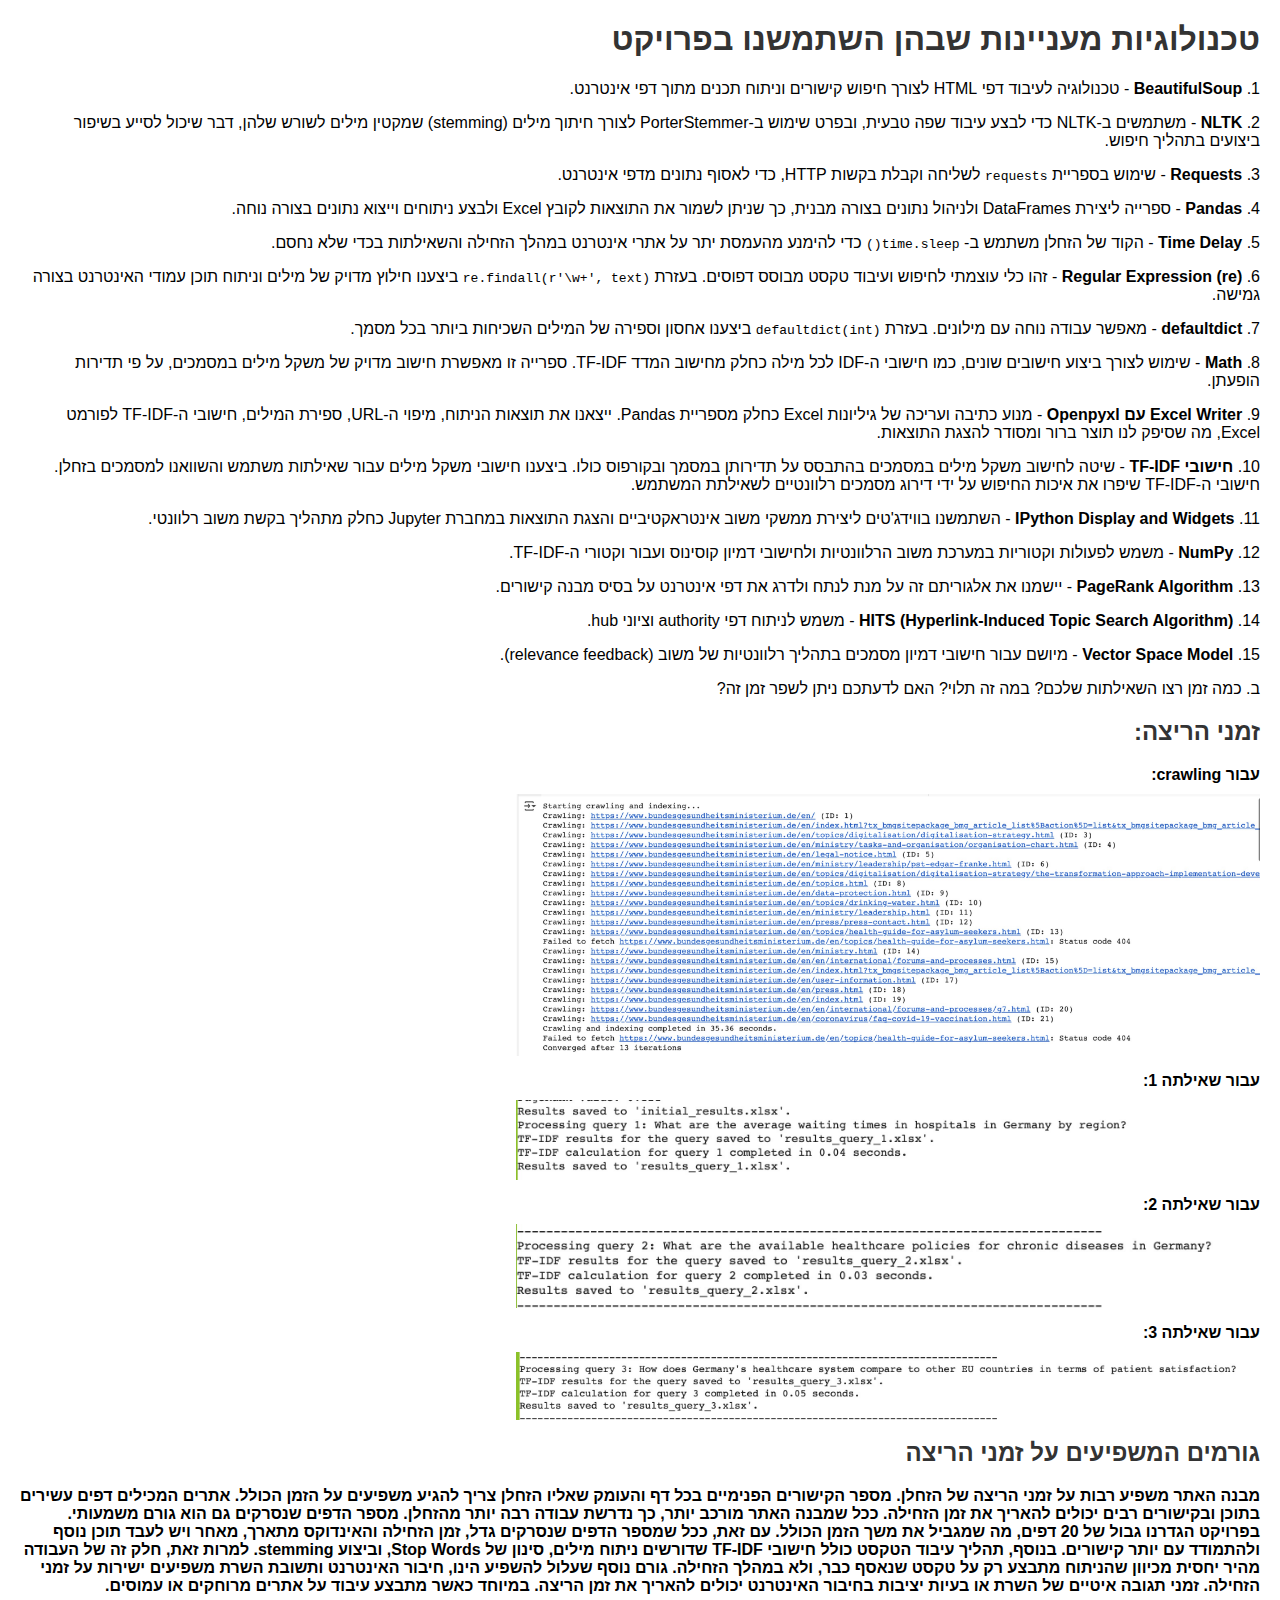
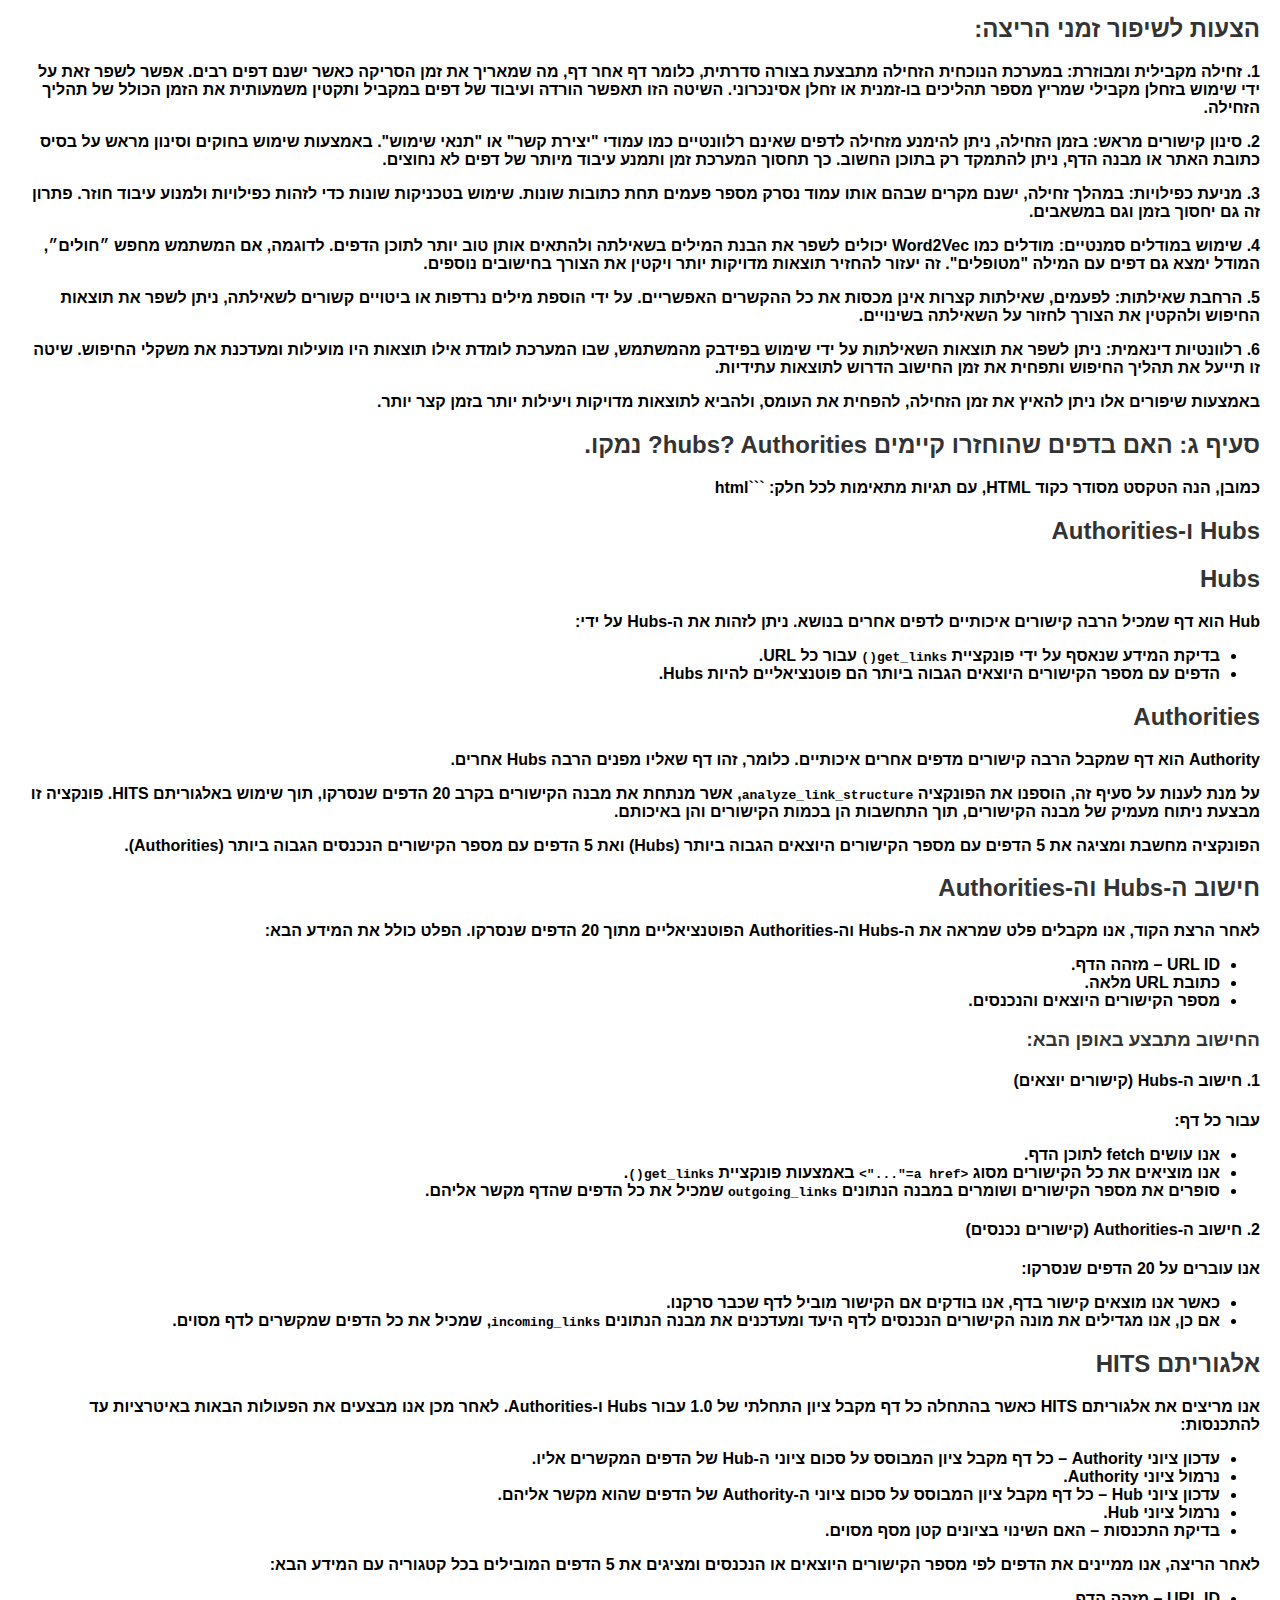
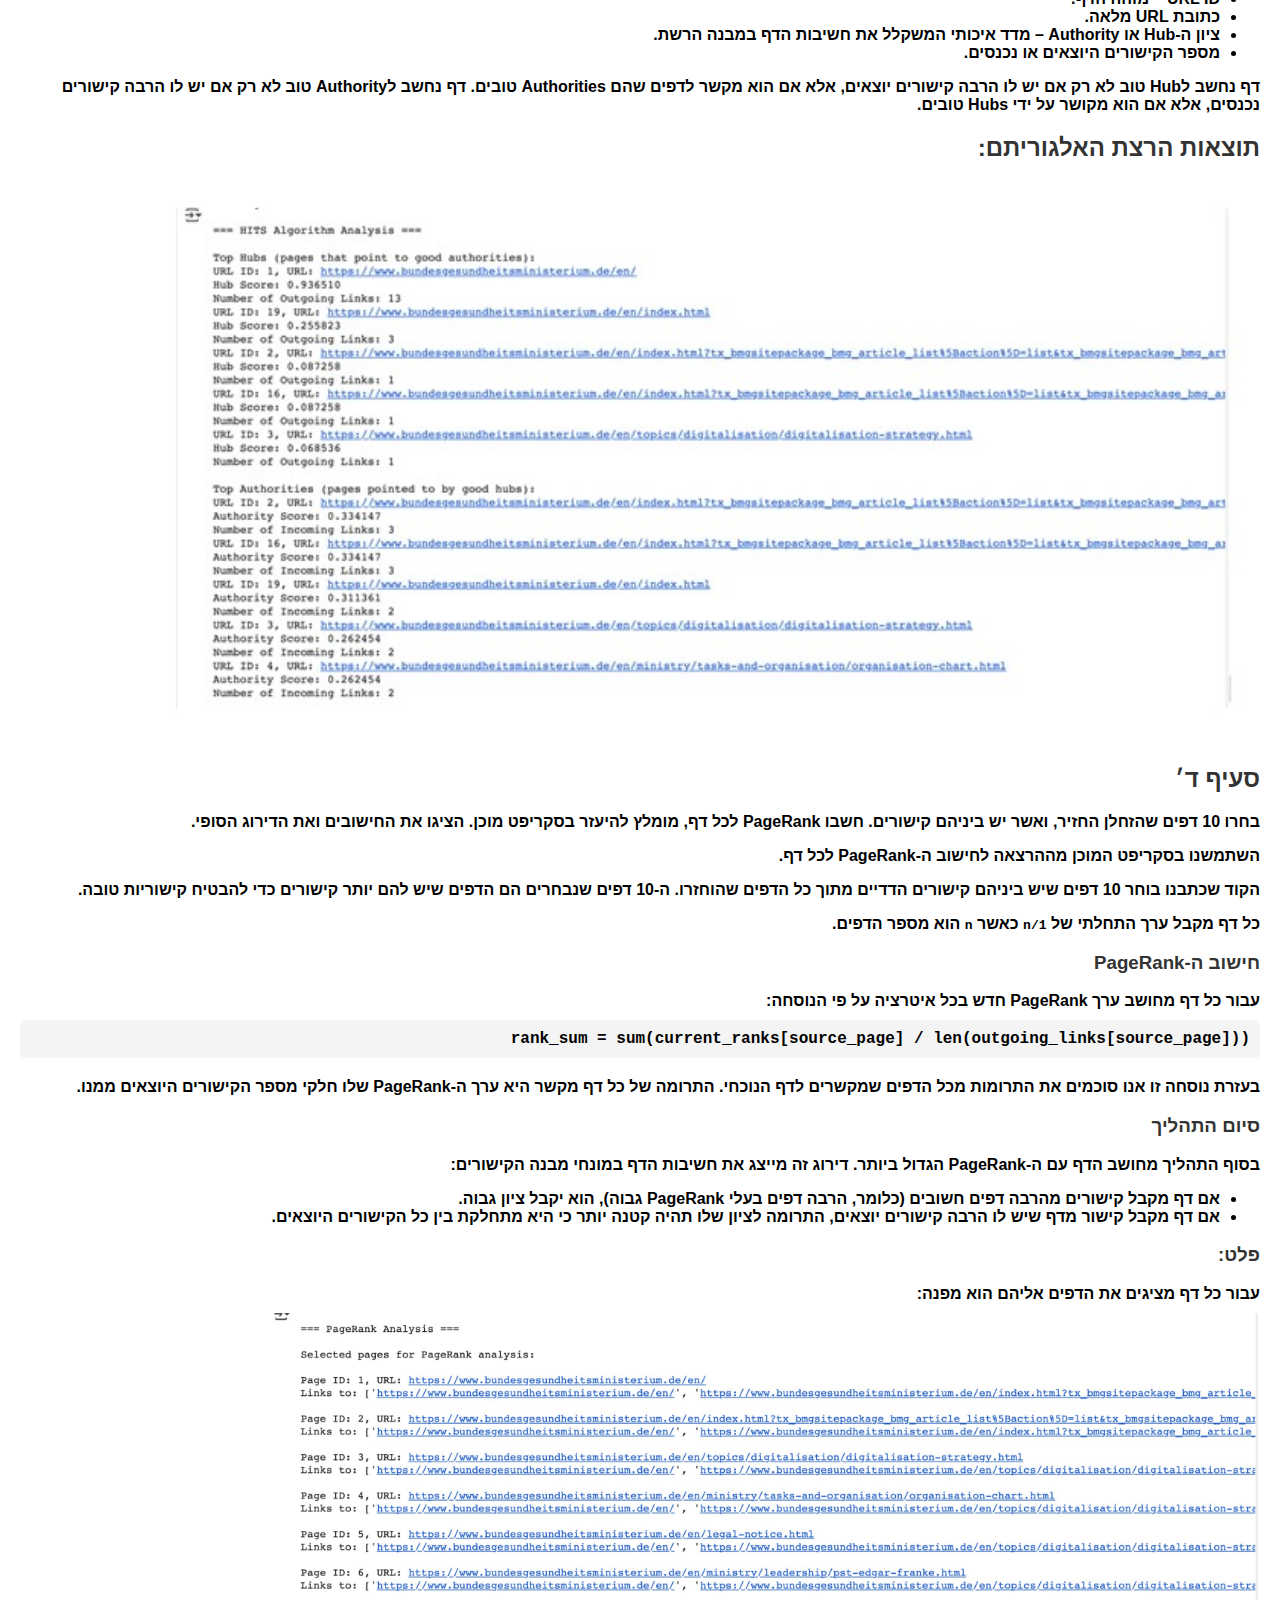
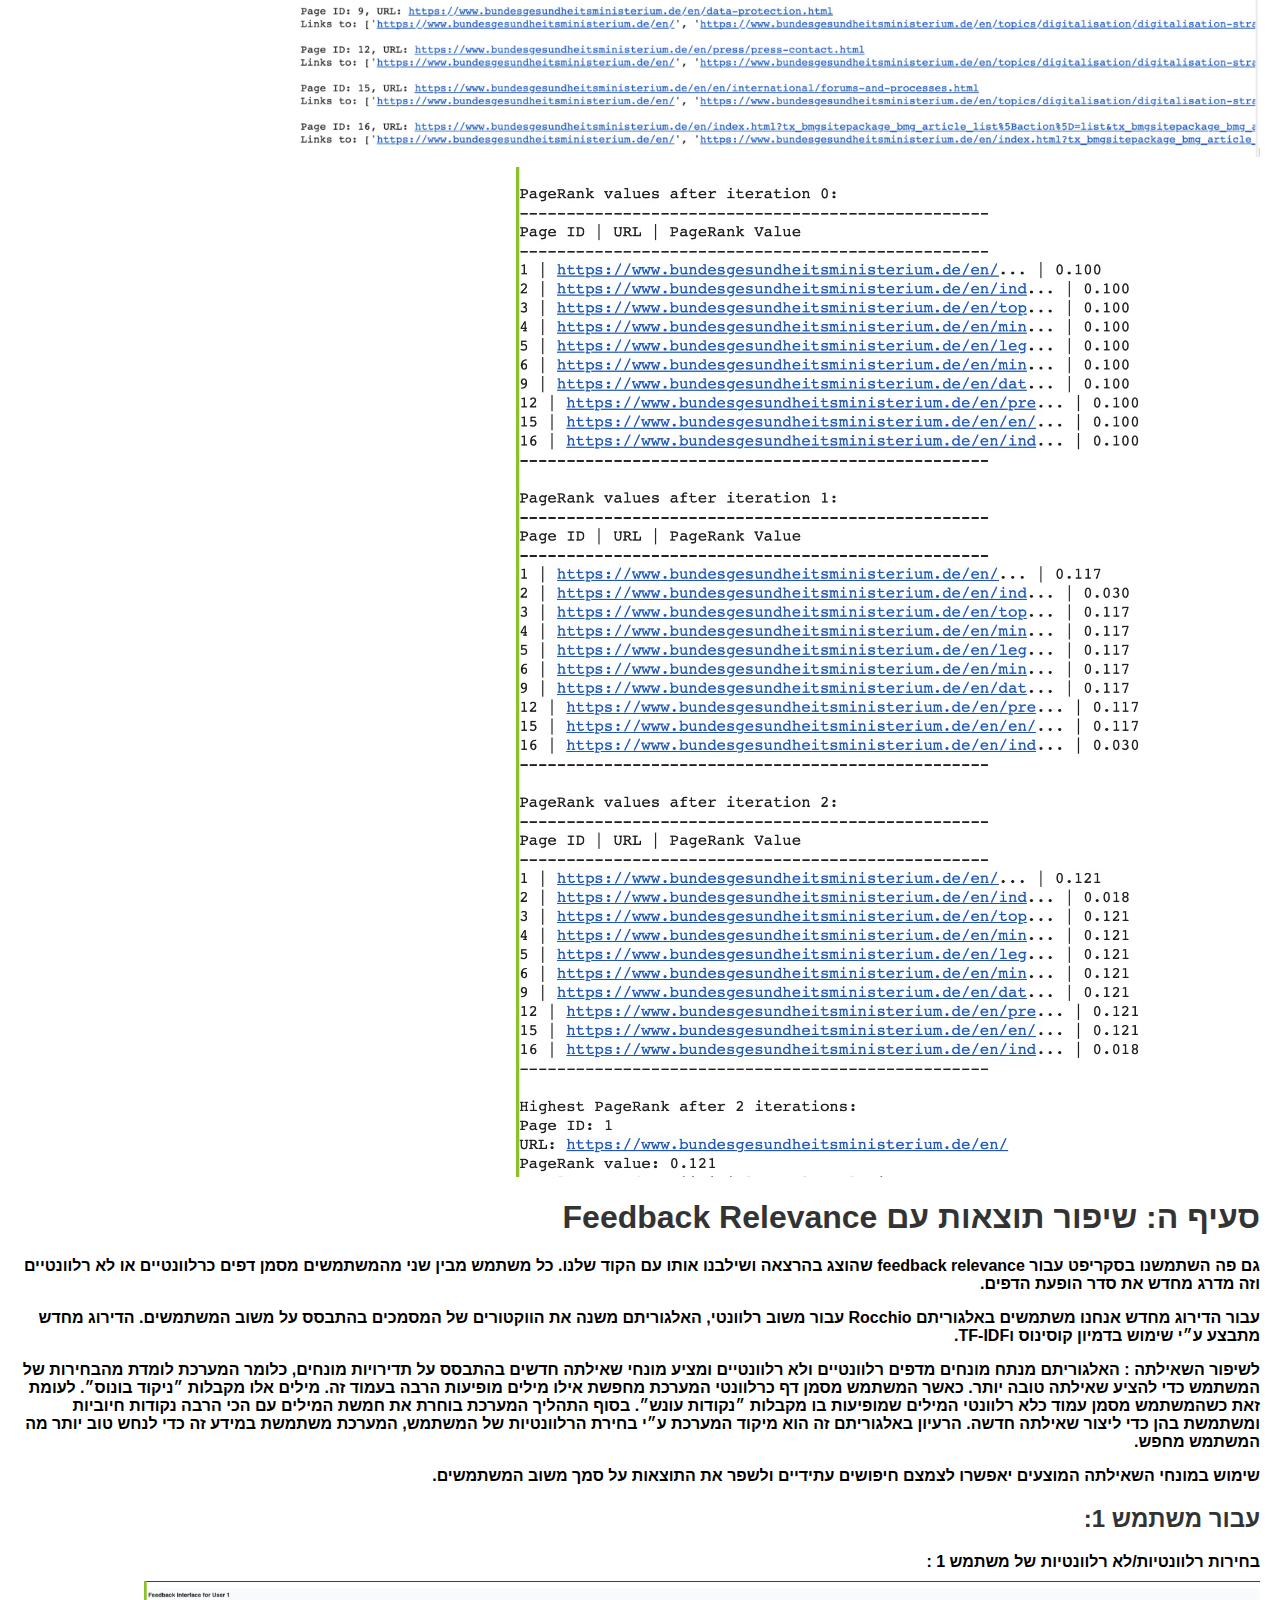
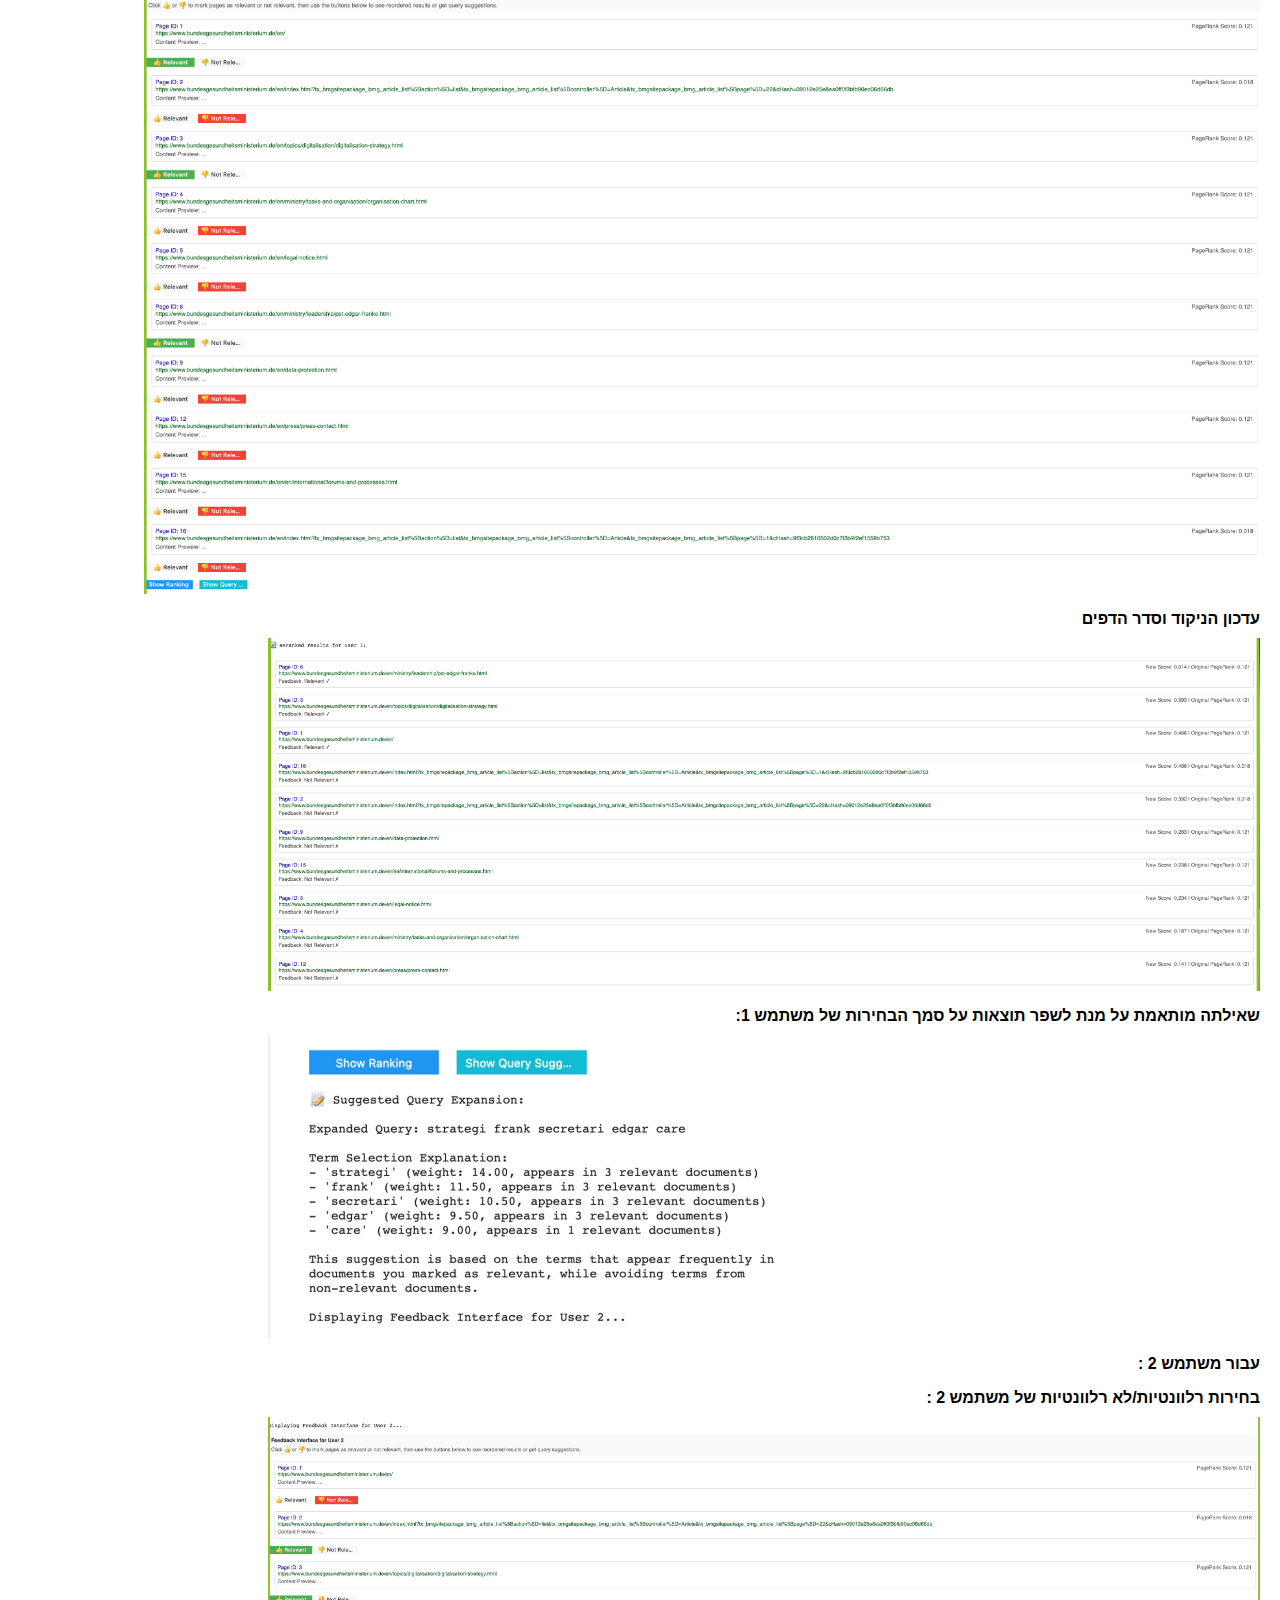
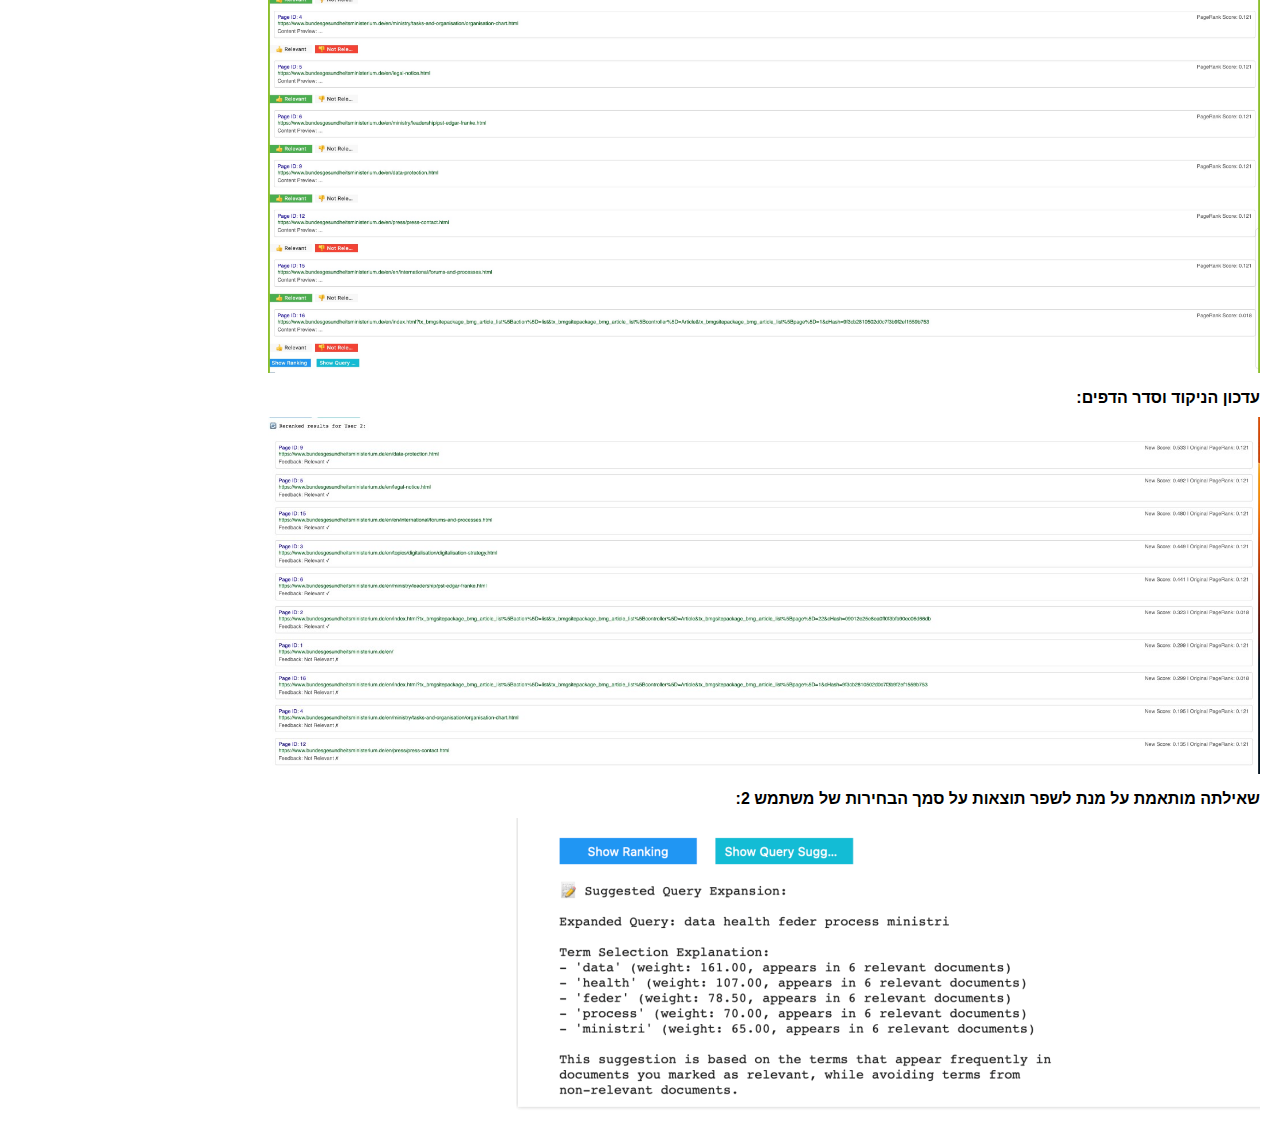
<file: HW3.html>
<!DOCTYPE html>
<html lang="he">
<head>
  <meta charset="UTF-8">
  <meta name="viewport" content="width=device-width, initial-scale=1.0">
  <title>טכנולוגיות בפרויקט</title>
  <style>
    body {
      font-family: Arial, sans-serif;
      direction: rtl; /* כיוון הכתיבה לימין לשמאל */
      text-align: right; /* יישור טקסט לימין */
      margin: 20px;
    }
    p {
      margin-bottom: 10px;
    }
  </style>
</head>
<body>
  <h1>טכנולוגיות מעניינות שבהן השתמשנו בפרויקט</h1>
  
  <p>1. <strong>BeautifulSoup</strong> - טכנולוגיה לעיבוד דפי HTML לצורך חיפוש קישורים וניתוח תכנים מתוך דפי אינטרנט.</p>
  <p>2. <strong>NLTK</strong> - משתמשים ב-NLTK כדי לבצע עיבוד שפה טבעית, ובפרט שימוש ב-PorterStemmer לצורך חיתוך מילים (stemming) שמקטין מילים לשורש שלהן, דבר שיכול לסייע בשיפור ביצועים בתהליך חיפוש.</p>
  <p>3. <strong>Requests</strong> - שימוש בספריית <code>requests</code> לשליחה וקבלת בקשות HTTP, כדי לאסוף נתונים מדפי אינטרנט.</p>
  <p>4. <strong>Pandas</strong> - ספרייה ליצירת DataFrames ולניהול נתונים בצורה מבנית, כך שניתן לשמור את התוצאות לקובץ Excel ולבצע ניתוחים וייצוא נתונים בצורה נוחה.</p>
  <p>5. <strong>Time Delay</strong> - הקוד של הזחלן משתמש ב- <code>time.sleep()</code> כדי להימנע מהעמסת יתר על אתרי אינטרנט במהלך הזחילה והשאילתות בכדי שלא נחסם.</p>
  <p>6. <strong>Regular Expression (re)</strong> - זהו כלי עוצמתי לחיפוש ועיבוד טקסט מבוסס דפוסים. בעזרת <code>re.findall(r'\w+', text)</code> ביצענו חילוץ מדויק של מילים וניתוח תוכן עמודי האינטרנט בצורה גמישה.</p>
  <p>7. <strong>defaultdict</strong> - מאפשר עבודה נוחה עם מילונים. בעזרת <code>defaultdict(int)</code> ביצענו אחסון וספירה של המילים השכיחות ביותר בכל מסמך.</p>
  <p>8. <strong>Math</strong> - שימוש לצורך ביצוע חישובים שונים, כמו חישובי ה-IDF לכל מילה כחלק מחישוב המדד TF-IDF. ספרייה זו מאפשרת חישוב מדויק של משקל מילים במסמכים, על פי תדירות הופעתן.</p>
  <p>9. <strong>Excel Writer עם Openpyxl</strong> - מנוע כתיבה ועריכה של גיליונות Excel כחלק מספריית Pandas. ייצאנו את תוצאות הניתוח, מיפוי ה-URL, ספירת המילים, חישובי ה-TF-IDF לפורמט Excel, מה שסיפק לנו תוצר ברור ומסודר להצגת התוצאות.</p>
  <p>10. <strong>חישובי TF-IDF</strong> - שיטה לחישוב משקל מילים במסמכים בהתבסס על תדירותן במסמך ובקורפוס כולו. ביצענו חישובי משקל מילים עבור שאילתות משתמש והשוואנו למסמכים בזחלן. חישובי ה-TF-IDF שיפרו את איכות החיפוש על ידי דירוג מסמכים רלוונטיים לשאילתת המשתמש.</p>
  <p>11. <strong>IPython Display and Widgets</strong> - השתמשנו בווידג'טים ליצירת ממשקי משוב אינטראקטיביים והצגת התוצאות במחברת Jupyter כחלק מתהליך בקשת משוב רלוונטי.</p>
  <p>12. <strong>NumPy</strong> - משמש לפעולות וקטוריות במערכת משוב הרלוונטיות ולחישובי דמיון קוסינוס ועבור וקטורי ה-TF-IDF.</p>
  <p>13. <strong>PageRank Algorithm</strong> - יישמנו את אלגוריתם זה על מנת לנתח ולדרג את דפי אינטרנט על בסיס מבנה קישורים.</p>
  <p>14. <strong>HITS (Hyperlink-Induced Topic Search Algorithm)</strong> - משמש לניתוח דפי authority וציוני hub.</p>
  <p>15. <strong>Vector Space Model</strong> - מיושם עבור חישובי דמיון מסמכים בתהליך רלוונטיות של משוב (relevance feedback).</p>
  <p>ב.	כמה זמן רצו השאילתות שלכם? במה זה תלוי? האם לדעתכם ניתן לשפר זמן זה?</p>
  <p><h2> זמני הריצה:</strong></h2>
<p><strong>עבור crawling:<strong></p>
  <div class="gallery">
    <img src="images\page1.jpg" alt="Image 1" style="display: block; margin-bottom: 10px; width: 60%; height: auto;">
	<p>עבור שאילתה 1:</p>
	    <img src="images\page1.1.jpg" alt="Image 1.1" style="display: block; margin-bottom: 10px; width: 60%; height: auto;">
	<p>עבור שאילתה 2:</p>
	    <img src="images\page1.2.jpg" alt="Image 1.2" style="display: block; margin-bottom: 10px; width: 60%; height: auto;">
	<p>עבור שאילתה 3:</p>
	    <img src="images\page1.3.jpg" alt="Image 1.3" style="display: block; margin-bottom: 10px; width: 60%; height: auto;">

<h2>גורמים המשפיעים על זמני הריצה </h2>
<p> 
מבנה האתר משפיע רבות על זמני הריצה של הזחלן. מספר הקישורים הפנימיים בכל דף והעומק שאליו הזחלן צריך להגיע משפיעים על הזמן הכולל. אתרים המכילים דפים עשירים בתוכן ובקישורים רבים יכולים להאריך את זמן הזחילה. ככל שמבנה האתר מורכב יותר, כך נדרשת עבודה רבה יותר מהזחלן. מספר הדפים שנסרקים גם הוא גורם משמעותי. בפרויקט הגדרנו גבול של 20 דפים, מה שמגביל את משך הזמן הכולל. עם זאת, ככל שמספר הדפים שנסרקים גדל, זמן הזחילה והאינדוקס מתארך, מאחר ויש לעבד תוכן נוסף ולהתמודד עם יותר קישורים. בנוסף, תהליך עיבוד הטקסט כולל חישובי TF-IDF שדורשים ניתוח מילים, סינון של Stop Words, וביצוע  stemming. למרות זאת, חלק זה של העבודה מהיר יחסית מכיוון שהניתוח מתבצע רק על טקסט שנאסף כבר, ולא במהלך הזחילה. גורם נוסף שעלול להשפיע הינו, חיבור האינטרנט ותשובת השרת משפיעים ישירות על זמני הזחילה. זמני תגובה איטיים של השרת או בעיות יציבות בחיבור האינטרנט יכולים להאריך את זמן הריצה. במיוחד כאשר מתבצע עיבוד על אתרים מרוחקים או עמוסים.
</p>
<h2>הצעות לשיפור זמני הריצה: </h2>
<p>1.	זחילה מקבילית ומבוזרת: במערכת הנוכחית הזחילה מתבצעת בצורה סדרתית, כלומר דף אחר דף, מה שמאריך את זמן הסריקה כאשר ישנם דפים רבים. אפשר לשפר זאת על ידי שימוש בזחלן מקבילי שמריץ מספר תהליכים בו-זמנית או זחלן אסינכרוני. השיטה הזו תאפשר הורדה ועיבוד של דפים במקביל ותקטין משמעותית את הזמן הכולל של תהליך הזחילה.
</p>

  <p>
    <b>2. סינון קישורים מראש:</b> בזמן הזחילה, ניתן להימנע מזחילה לדפים שאינם רלוונטיים כמו עמודי "יצירת קשר" או "תנאי שימוש". 
    באמצעות שימוש בחוקים וסינון מראש על בסיס כתובת האתר או מבנה הדף, ניתן להתמקד רק בתוכן החשוב. 
    כך תחסוך המערכת זמן ותמנע עיבוד מיותר של דפים לא נחוצים.
  </p>
  <p>
    <b>3. מניעת כפילויות:</b> במהלך זחילה, ישנם מקרים שבהם אותו עמוד נסרק מספר פעמים תחת כתובות שונות. 
    שימוש בטכניקות שונות כדי לזהות כפילויות ולמנוע עיבוד חוזר. פתרון זה גם יחסוך בזמן וגם במשאבים.
  </p>
  <p>
    <b>4. שימוש במודלים סמנטיים:</b> מודלים כמו Word2Vec יכולים לשפר את הבנת המילים בשאילתה ולהתאים אותן טוב יותר לתוכן הדפים. 
    לדוגמה, אם המשתמש מחפש ״חולים״, המודל ימצא גם דפים עם המילה "מטופלים". 
    זה יעזור להחזיר תוצאות מדויקות יותר ויקטין את הצורך בחישובים נוספים.
  </p>
  <p>
    <b>5. הרחבת שאילתות:</b> לפעמים, שאילתות קצרות אינן מכסות את כל ההקשרים האפשריים. 
    על ידי הוספת מילים נרדפות או ביטויים קשורים לשאילתה, ניתן לשפר את תוצאות החיפוש ולהקטין את הצורך לחזור על השאילתה בשינויים.
  </p>
  <p>
    <b>6. רלוונטיות דינאמית:</b> ניתן לשפר את תוצאות השאילתות על ידי שימוש בפידבק מהמשתמש, שבו המערכת לומדת אילו תוצאות היו מועילות 
    ומעדכנת את משקלי החיפוש. שיטה זו תייעל את תהליך החיפוש ותפחית את זמן החישוב הדרוש לתוצאות עתידיות.
  </p>
</div>
<p>באמצעות שיפורים אלו ניתן להאיץ את זמן הזחילה, להפחית את העומס, ולהביא לתוצאות מדויקות ויעילות יותר בזמן קצר יותר. <p>
<h2>סעיף ג: האם בדפים שהוחזרו קיימים hubs? Authorities? נמקו.</h2>
כמובן, הנה הטקסט מסודר כקוד HTML, עם תגיות מתאימות לכל חלק:

```html
<!DOCTYPE html>
<html lang="he">
<head>
    <meta charset="UTF-8">
    <meta name="viewport" content="width=device-width, initial-scale=1.0">
    <title>Hubs ו-Authorities</title>
    <style>
        body {
            font-family: Arial, sans-serif;
            direction: rtl;
            text-align: right;
        }
        h1, h2, h3 {
            color: #333;
        }
        p {
            margin-bottom: 10px;
        }
        .code {
            font-family: 'Courier New', Courier, monospace;
            background-color: #f4f4f4;
            padding: 10px;
            border-radius: 5px;
            margin-bottom: 20px;
        }
    </style>
</head>
<body>

    <h2>Hubs ו-Authorities</h2>

    <h2>Hubs</h2>
    <p>Hub הוא דף שמכיל הרבה קישורים איכותיים לדפים אחרים בנושא. ניתן לזהות את ה-Hubs על ידי:</p>
    <ul>
        <li>בדיקת המידע שנאסף על ידי פונקציית <code>get_links()</code> עבור כל URL.</li>
        <li>הדפים עם מספר הקישורים היוצאים הגבוה ביותר הם פוטנציאליים להיות Hubs.</li>
    </ul>

    <h2>Authorities</h2>
    <p>Authority הוא דף שמקבל הרבה קישורים מדפים אחרים איכותיים. כלומר, זהו דף שאליו מפנים הרבה Hubs אחרים.</p>
    <p>על מנת לענות על סעיף זה, הוספנו את הפונקציה <code>analyze_link_structure</code>, אשר מנתחת את מבנה הקישורים בקרב 20 הדפים שנסרקו, תוך שימוש באלגוריתם HITS. פונקציה זו מבצעת ניתוח מעמיק של מבנה הקישורים, תוך התחשבות הן בכמות הקישורים והן באיכותם.</p>

    <p>הפונקציה מחשבת ומציגה את 5 הדפים עם מספר הקישורים היוצאים הגבוה ביותר (Hubs) ואת 5 הדפים עם מספר הקישורים הנכנסים הגבוה ביותר (Authorities).</p>

    <h2>חישוב ה-Hubs וה-Authorities</h2>
    <p>לאחר הרצת הקוד, אנו מקבלים פלט שמראה את ה-Hubs וה-Authorities הפוטנציאליים מתוך 20 הדפים שנסרקו. הפלט כולל את המידע הבא:</p>
    <ul>
        <li><strong>URL ID</strong> – מזהה הדף.</li>
        <li><strong>כתובת URL מלאה</strong>.</li>
        <li><strong>מספר הקישורים היוצאים והנכנסים</strong>.</li>
    </ul>

    <h3>החישוב מתבצע באופן הבא:</h3>

    <h4>1. חישוב ה-Hubs (קישורים יוצאים)</h4>
    <p>עבור כל דף:</p>
    <ul>
        <li>אנו עושים fetch לתוכן הדף.</li>
        <li>אנו מוציאים את כל הקישורים מסוג <code>&lt;a href="..."&gt;</code> באמצעות פונקציית <code>get_links()</code>.</li>
        <li>סופרים את מספר הקישורים ושומרים במבנה הנתונים <code>outgoing_links</code> שמכיל את כל הדפים שהדף מקשר אליהם.</li>
    </ul>

    <h4>2. חישוב ה-Authorities (קישורים נכנסים)</h4>
    <p>אנו עוברים על 20 הדפים שנסרקו:</p>
    <ul>
        <li>כאשר אנו מוצאים קישור בדף, אנו בודקים אם הקישור מוביל לדף שכבר סרקנו.</li>
        <li>אם כן, אנו מגדילים את מונה הקישורים הנכנסים לדף היעד ומעדכנים את מבנה הנתונים <code>incoming_links</code>, שמכיל את כל הדפים שמקשרים לדף מסוים.</li>
    </ul>

    <h2>אלגוריתם HITS</h2>
    <p>אנו מריצים את אלגוריתם HITS כאשר בהתחלה כל דף מקבל ציון התחלתי של 1.0 עבור Hubs ו-Authorities. לאחר מכן אנו מבצעים את הפעולות הבאות באיטרציות עד להתכנסות:</p>
    <ul>
        <li>עדכון ציוני Authority – כל דף מקבל ציון המבוסס על סכום ציוני ה-Hub של הדפים המקשרים אליו.</li>
        <li>נרמול ציוני Authority.</li>
        <li>עדכון ציוני Hub – כל דף מקבל ציון המבוסס על סכום ציוני ה-Authority של הדפים שהוא מקשר אליהם.</li>
        <li>נרמול ציוני Hub.</li>
        <li>בדיקת התכנסות – האם השינוי בציונים קטן מסף מסוים.</li>
    </ul>

    <p>לאחר הריצה, אנו ממיינים את הדפים לפי מספר הקישורים היוצאים או הנכנסים ומציגים את 5 הדפים המובילים בכל קטגוריה עם המידע הבא:</p>
    <ul>
        <li><strong>URL ID</strong> – מזהה הדף.</li>
        <li><strong>כתובת URL מלאה</strong>.</li>
        <li><strong>ציון ה-Hub או Authority</strong> – מדד איכותי המשקלל את חשיבות הדף במבנה הרשת.</li>
        <li><strong>מספר הקישורים היוצאים או נכנסים</strong>.</li>
    </ul>

    <p>דף נחשב לHub טוב לא רק אם יש לו הרבה קישורים יוצאים, אלא אם הוא מקשר לדפים שהם Authorities טובים. דף נחשב לAuthority טוב לא רק אם יש לו הרבה קישורים נכנסים, אלא אם הוא מקושר על ידי Hubs טובים.</p>
<h2>תוצאות הרצת האלגוריתם: </h2>



    <img src="images\page2.jpg" alt="Image 2" style="display: block; margin-bottom: 10px; width: 90%; height: auto;">
    <h2>סעיף ד׳</h2>
    <p>בחרו 10 דפים שהזחלן החזיר, ואשר יש ביניהם קישורים. חשבו PageRank לכל דף, מומלץ להיעזר בסקריפט מוכן. הציגו את החישובים ואת הדירוג הסופי.</p>

    <p>השתמשנו בסקריפט המוכן מההרצאה לחישוב ה-PageRank לכל דף.</p>
    <p>הקוד שכתבנו בוחר 10 דפים שיש ביניהם קישורים הדדיים מתוך כל הדפים שהוחזרו. ה-10 דפים שנבחרים הם הדפים שיש להם יותר קישורים כדי להבטיח קישוריות טובה.</p>
    <p>כל דף מקבל ערך התחלתי של <code>1/n</code> כאשר <code>n</code> הוא מספר הדפים.</p>

    <h3>חישוב ה-PageRank</h3>
    <p>עבור כל דף מחושב ערך PageRank חדש בכל איטרציה על פי הנוסחה:</p>
    <div class="code">
        rank_sum = sum(current_ranks[source_page] / len(outgoing_links[source_page]))
    </div>
    <p>בעזרת נוסחה זו אנו סוכמים את התרומות מכל הדפים שמקשרים לדף הנוכחי. התרומה של כל דף מקשר היא ערך ה-PageRank שלו חלקי מספר הקישורים היוצאים ממנו.</p>

    <h3>סיום התהליך</h3>
    <p>בסוף התהליך מחושב הדף עם ה-PageRank הגדול ביותר. דירוג זה מייצג את חשיבות הדף במונחי מבנה הקישורים:</p>
    <ul>
        <li>אם דף מקבל קישורים מהרבה דפים חשובים (כלומר, הרבה דפים בעלי PageRank גבוה), הוא יקבל ציון גבוה.</li>
        <li>אם דף מקבל קישור מדף שיש לו הרבה קישורים יוצאים, התרומה לציון שלו תהיה קטנה יותר כי היא מתחלקת בין כל הקישורים היוצאים.</li>
    </ul>

    <h3>פלט:</h3>
    <p>עבור כל דף מציגים את הדפים אליהם הוא מפנה:</p>
    <img src="images\page3.1.jpg" alt="Image 3.1" style="display: block; margin-bottom: 10px; width: 80%; height: auto;">
    <img src="images\page3.2.jpg" alt="Image 3.2" style="display: block; margin-bottom: 10px; width: 60%; height: auto;">
 <h1>סעיף ה: שיפור תוצאות עם Feedback Relevance</h1>
    <p>
        גם פה השתמשנו בסקריפט עבור feedback relevance שהוצג בהרצאה ושילבנו אותו עם הקוד שלנו.
        כל משתמש מבין שני מהמשתמשים מסמן דפים כרלוונטיים או לא רלוונטיים וזה מדרג מחדש את סדר הופעת הדפים.
    </p>
    <p>
        עבור הדירוג מחדש אנחנו משתמשים באלגוריתם Rocchio עבור משוב רלוונטי, האלגוריתם משנה את הווקטורים של המסמכים בהתבסס על משוב המשתמשים. 
        הדירוג מחדש מתבצע ע״י שימוש בדמיון קוסינוס וTF-IDF.
    </p>
    <p>
        לשיפור השאילתה :
        האלגוריתם מנתח מונחים מדפים רלוונטיים ולא רלוונטיים ומציע מונחי שאילתה חדשים בהתבסס על תדירויות מונחים, כלומר המערכת לומדת מהבחירות של המשתמש כדי להציע שאילתה טובה יותר.
        כאשר המשתמש מסמן דף כרלוונטי המערכת מחפשת אילו מילים מופיעות הרבה בעמוד זה. מילים אלו מקבלות ״ניקוד בונוס״. 
        לעומת זאת כשהמשתמש מסמן עמוד כלא רלוונטי המילים שמופיעות בו מקבלות ״נקודות עונש״. 
        בסוף התהליך המערכת בוחרת את חמשת המילים עם הכי הרבה נקודות חיוביות ומשתמשת בהן כדי ליצור שאילתה חדשה. 
        הרעיון באלגוריתם זה הוא מיקוד המערכת ע״י בחירת הרלוונטיות של המשתמש, המערכת משתמשת במידע זה כדי לנחש טוב יותר מה המשתמש מחפש.
    </p>
    <p>
        שימוש במונחי השאילתה המוצעים יאפשרו לצמצם חיפושים עתידיים ולשפר את התוצאות על סמך משוב המשתמשים.
    </p>
    <div class="feedback">
        <h2>עבור משתמש 1:</h2>
        <div class="user-feedback">
            <p>בחירות רלוונטיות/לא רלוונטיות של משתמש 1 :</p>
          
    <img src="images\page5.jpg" alt="Image 5" style="display: block; margin-bottom: 10px; width: 90%; height: auto;">
    <p>עדכון הניקוד וסדר הדפים</p>
	<img src="images\page6.jpg" alt="Image 6" style="display: block; margin-bottom: 10px; width: 80%; height: auto;">
	<p>שאילתה מותאמת על מנת לשפר תוצאות על סמך הבחירות של משתמש 1:</p>
    <img src="images\page7.jpg" alt="Image 7" style="display: block; margin-bottom: 10px; width: 80%; height: auto;">
	<p>עבור משתמש 2 :</p> 
<p>בחירות רלוונטיות/לא רלוונטיות של משתמש 2 :</p>
    <img src="images\page8.jpg" alt="Image 8" style="display: block; margin-bottom: 10px; width: 80%; height: auto;">
<p>עדכון הניקוד וסדר הדפים:</p>
    <img src="images\page9.jpg" alt="Image 9" style="display: block; margin-bottom: 10px; width: 80%; height: auto;">
<p>שאילתה מותאמת על מנת לשפר תוצאות על סמך הבחירות של משתמש 2:</p>
    <img src="images\page10.jpg" alt="Image 10" style="display: block; margin-bottom: 10px; width: 60%; height: auto;">

  </div>


</body>
</html>
</file>
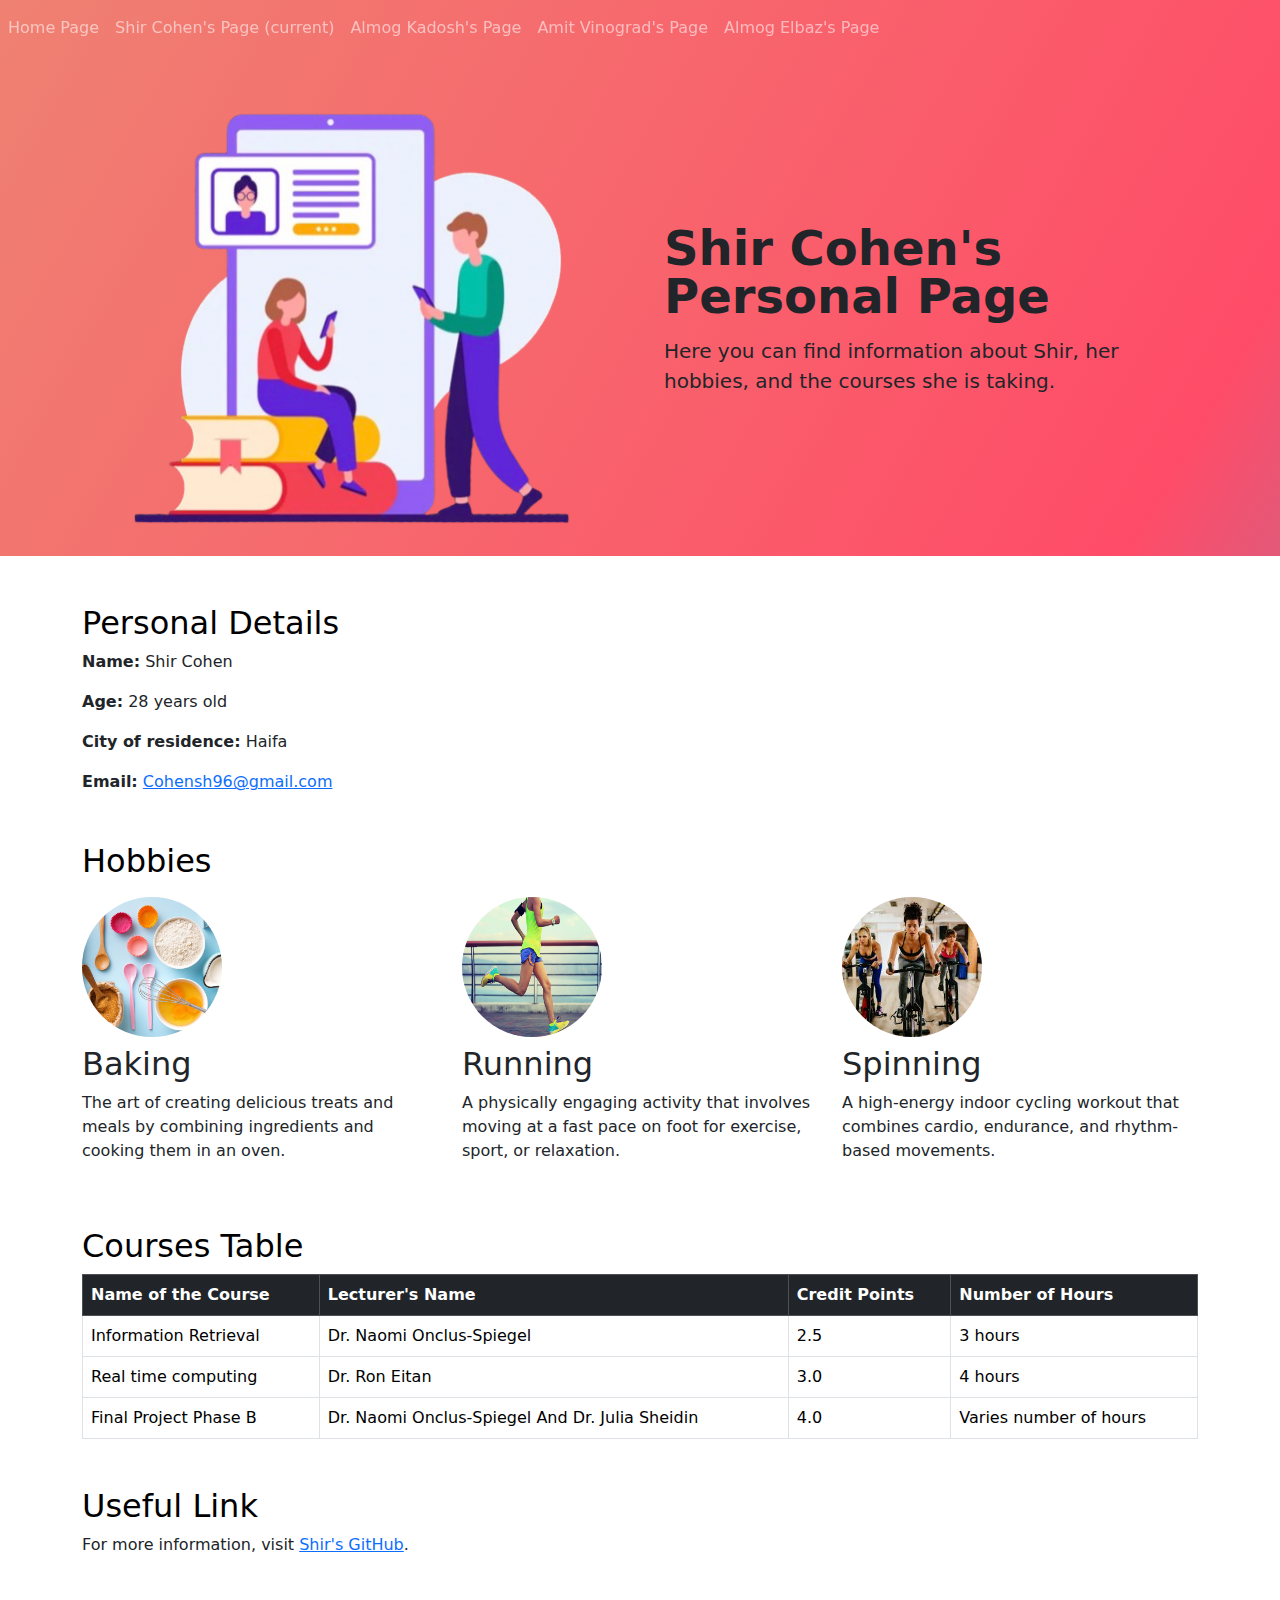
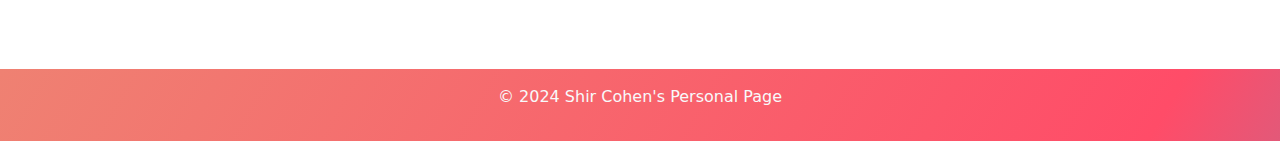
<file: ShirPage.html>
<!DOCTYPE html>
<html lang="en">

<head>
  <meta charset="UTF-8">
  <meta name="viewport" content="width=device-width, initial-scale=1.0">
  <title>Shir Cohen's Personal Page</title>
  <link href="https://cdn.jsdelivr.net/npm/bootstrap@5.3.3/dist/css/bootstrap.min.css" rel="stylesheet">
  <link rel="stylesheet" href="./css/style.css">
</head>

<body>
  <section id="title" class="gradient-background">
    <!-- Header -->
    <header class=" py-3">
        <div class="container">
            <nav class="navbar navbar-expand-md navbar-dark fixed-top">
                <div class="collapse navbar-collapse" id="navbarCollapse">
                  <ul class="navbar-nav mr-auto">
                    <li class="nav-item active">
                      <a class="nav-link" href="index.html">Home Page</a>
                    </li>
                    <li class="nav-item">
                      <a class="nav-link" href="ShirPage.html">Shir Cohen's Page <span class="sr-only">(current)</span> </a>
                    </li>
                    <li class="nav-item">
                        <a class="nav-link" href="AlmogKPage.html">Almog Kadosh's Page</a>
                      </li>
                    <li class="nav-item">
                        <a class="nav-link" href="AmitPage.html">Amit Vinograd's Page</a>
                    </li>
                    <li class="nav-item">
                        <a class="nav-link" href="AlmogEPage.html">Almog Elbaz's Page</a>
                    </li>
                  </ul>
               
                </div>
              </nav>
        </div>
    </header>

    <!-- Title -->
    <div class="container col-xxl-8 px-4">
      <div class="row flex-lg-row-reverse align-items-center g-5 pt-5">
        <div class="col-lg-6">
          <h1 class="display-5 fw-bold lh-1 mb-3">Shir Cohen's Personal Page</h1>
          <p class="lead">Here you can find information about Shir, her hobbies, and the courses she is taking.</p>
          <div class="d-grid gap-2 d-md-flex justify-content-md-start">
          </div>
        </div>
        <div class="col-10 col-sm-8 col-lg-6">
          <img src="./images/Students.png" class="d-block mx-lg-auto img-fluid" alt="Students" height="200" loading="lazy">
        </div>
      </div>
    </div>
 
 </section>

  <!-- Main Content -->
  <main class="container py-5">
    <!-- Personal Details Section -->
    <section class="mb-5">
      <h2 class="text-body-emphasis">Personal Details</h2>
      <p><strong>Name:</strong> Shir Cohen</p>
      <p><strong>Age:</strong> 28 years old</p>
      <p><strong>City ​​of residence:</strong> Haifa</p>
      <p><strong>Email:</strong> <a href="mailto:Cohensh96@gmail.com"> Cohensh96@gmail.com</a></p>
    </section>

    <!-- Hobbies Section -->
    <section class="mb-5">
        <h2 class="text-body-emphasis mb-3">Hobbies</h2>
        <div class="row">
            <div class="col-lg-4">
            <img src="images/bakingImg.jpg" alt="Baking" class="rounded-circle" width="140" height="140">
            <h2 class="fw-normal mb-2 mt-2">Baking</h2>
            <p>The art of creating delicious treats and meals by combining ingredients and cooking them in an oven.</p>
            </div><!-- /.col-lg-4 -->
            <div class="col-lg-4">
            <img src="images/RuningImg.jpg" alt="Running" class="rounded-circle" width="140" height="140">
            <h2 class="fw-normal  mb-2 mt-2">Running</h2>
            <p>A physically engaging activity that involves moving at a fast pace on foot for exercise, sport, or relaxation.</p>
            </div><!-- /.col-lg-4 -->
            <div class="col-lg-4">
            <img src="images/SpiningImg.jpeg" alt="Spining" class="rounded-circle" width="140" height="140">
            <h2 class="fw-normal mb-2 mt-2">Spinning</h2>
            <p>A high-energy indoor cycling workout that combines cardio, endurance, and rhythm-based movements.</p>
            </div><!-- /.col-lg-4 -->
        </div>
    </section>

    <!-- Courses Section -->
    <section class="mb-5">
      <h2 class="text-body-emphasis">Courses Table</h2>
      <table class="table table-bordered ">
        <thead class="table-dark">
          <tr>
            <th>Name of the Course</th>
            <th>Lecturer's Name</th>
            <th>Credit Points</th>
            <th>Number of Hours</th>
          </tr>
        </thead>
        <tbody>
          <tr>
            <td>Information Retrieval</td>
            <td>Dr. Naomi Onclus-Spiegel</td>
            <td>2.5</td>
            <td>3 hours</td>
          </tr>
          <tr>
            <td>Real time computing</td>
            <td>Dr. Ron Eitan</td>
            <td>3.0</td>
            <td>4 hours</td>
          </tr>
          <tr>
            <td>Final Project Phase B</td>
            <td>Dr. Naomi Onclus-Spiegel And Dr. Julia Sheidin</td>
            <td>4.0</td>
            <td>Varies number of hours</td>
          </tr>
        </tbody>
      </table>
    </section>

    <!-- Useful Links Section -->
    <section>
      <h2 class="text-body-emphasis">Useful Link</h2>
      <p>
        For more information, visit 
        <a href="https://www.github.com/shircohen" target="_blank">Shir's GitHub</a>.
      </p>
    </section>
  </main>

  <!-- Footer -->
  <footer class="gradient-background py-3 mt-5">
    <div class="container text-center text-light">
      <p>© 2024 Shir Cohen's Personal Page</p>
    </div>
  </footer>
</body>

</html>
</file>
<file: css/style.css>
.gradient-background {
  background: linear-gradient(300deg, #00bfff, #ff4c68, #ef8172);
  background-size: 180% 180%;
  animation: gradient-animation 18s ease infinite;
}

@keyframes gradient-animation {
  0% {
    background-position: 0% 50%;
  }
  50% {
    background-position: 100% 50%;
  }
  100% {
    background-position: 0% 50%;
  }
}

.icon-square {
  width: 3rem;
  height: 3rem;
  border-radius: 0.75rem;

}

.profile-img {
  height: 100px;
  border-radius: 50%;
}

.company-img{
  height: 30px;
}

.dark{
  background-color: black;
  color: white;
}
</file>
